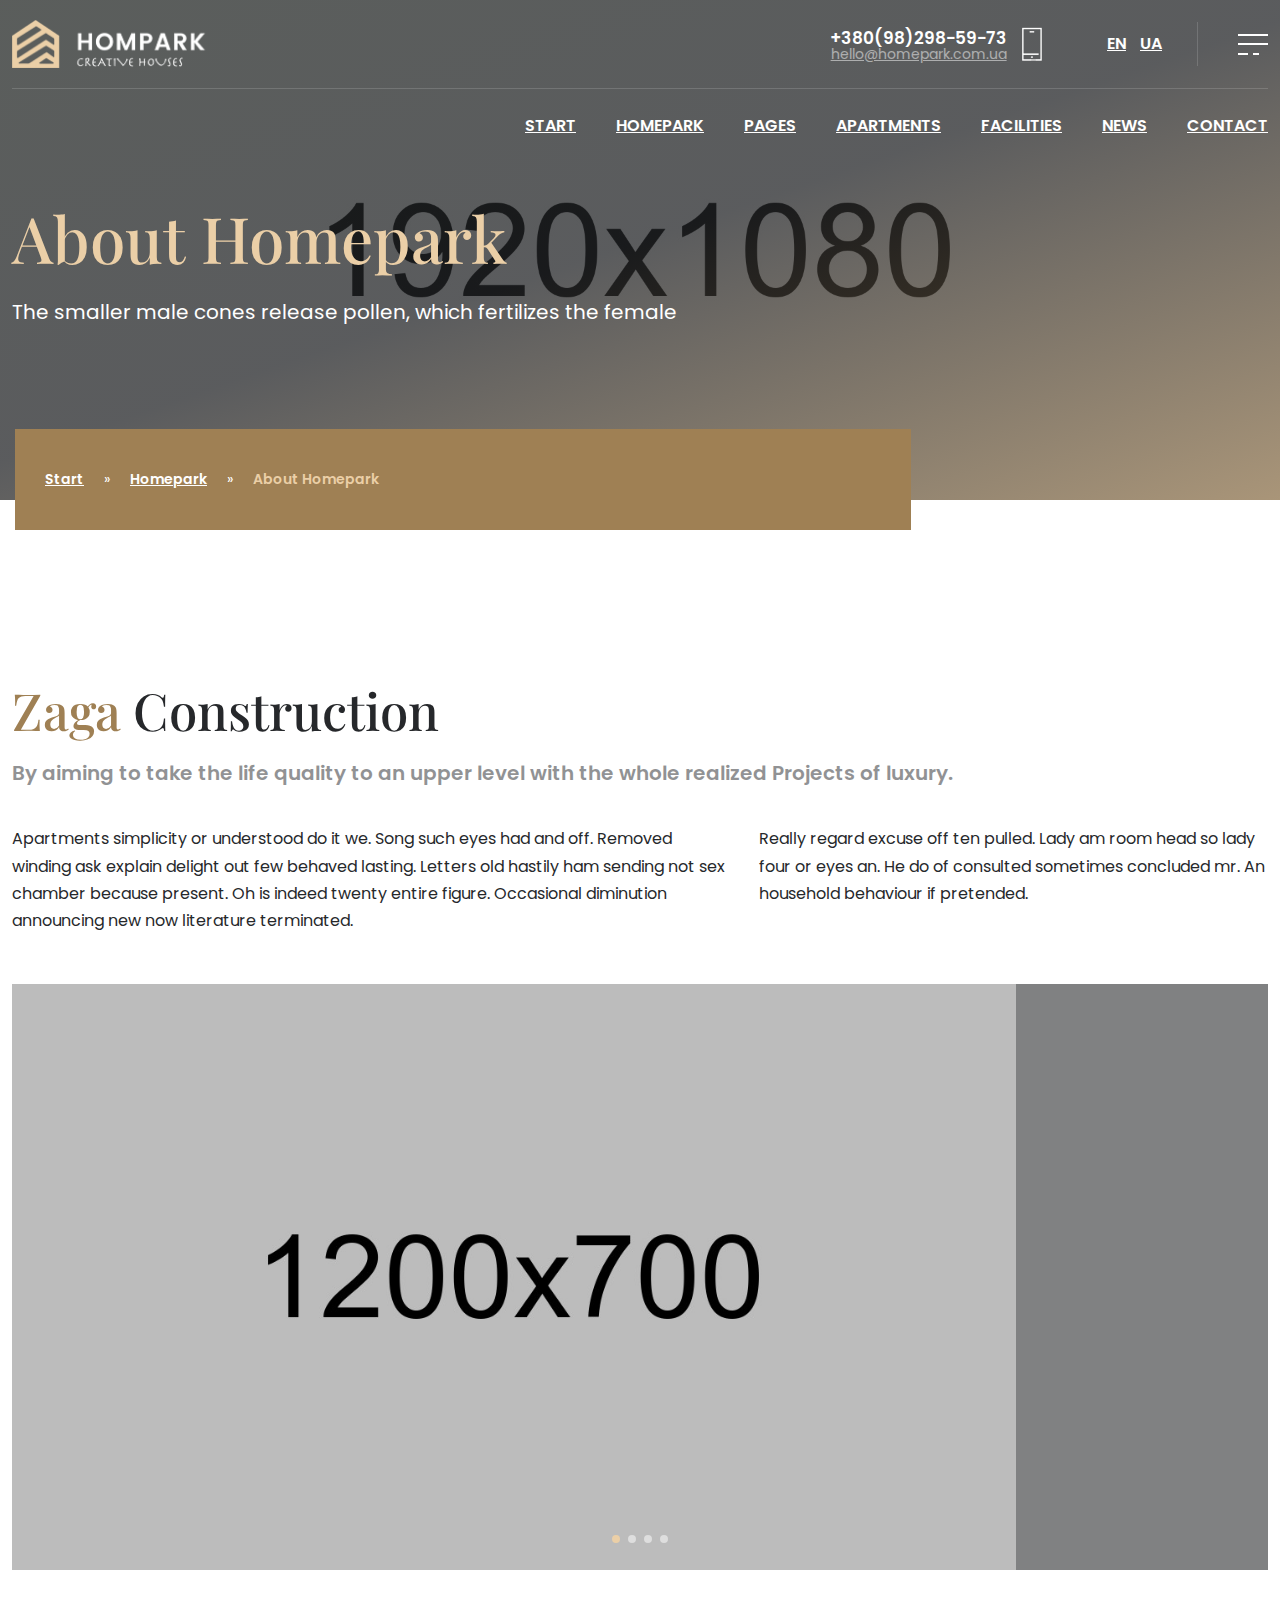
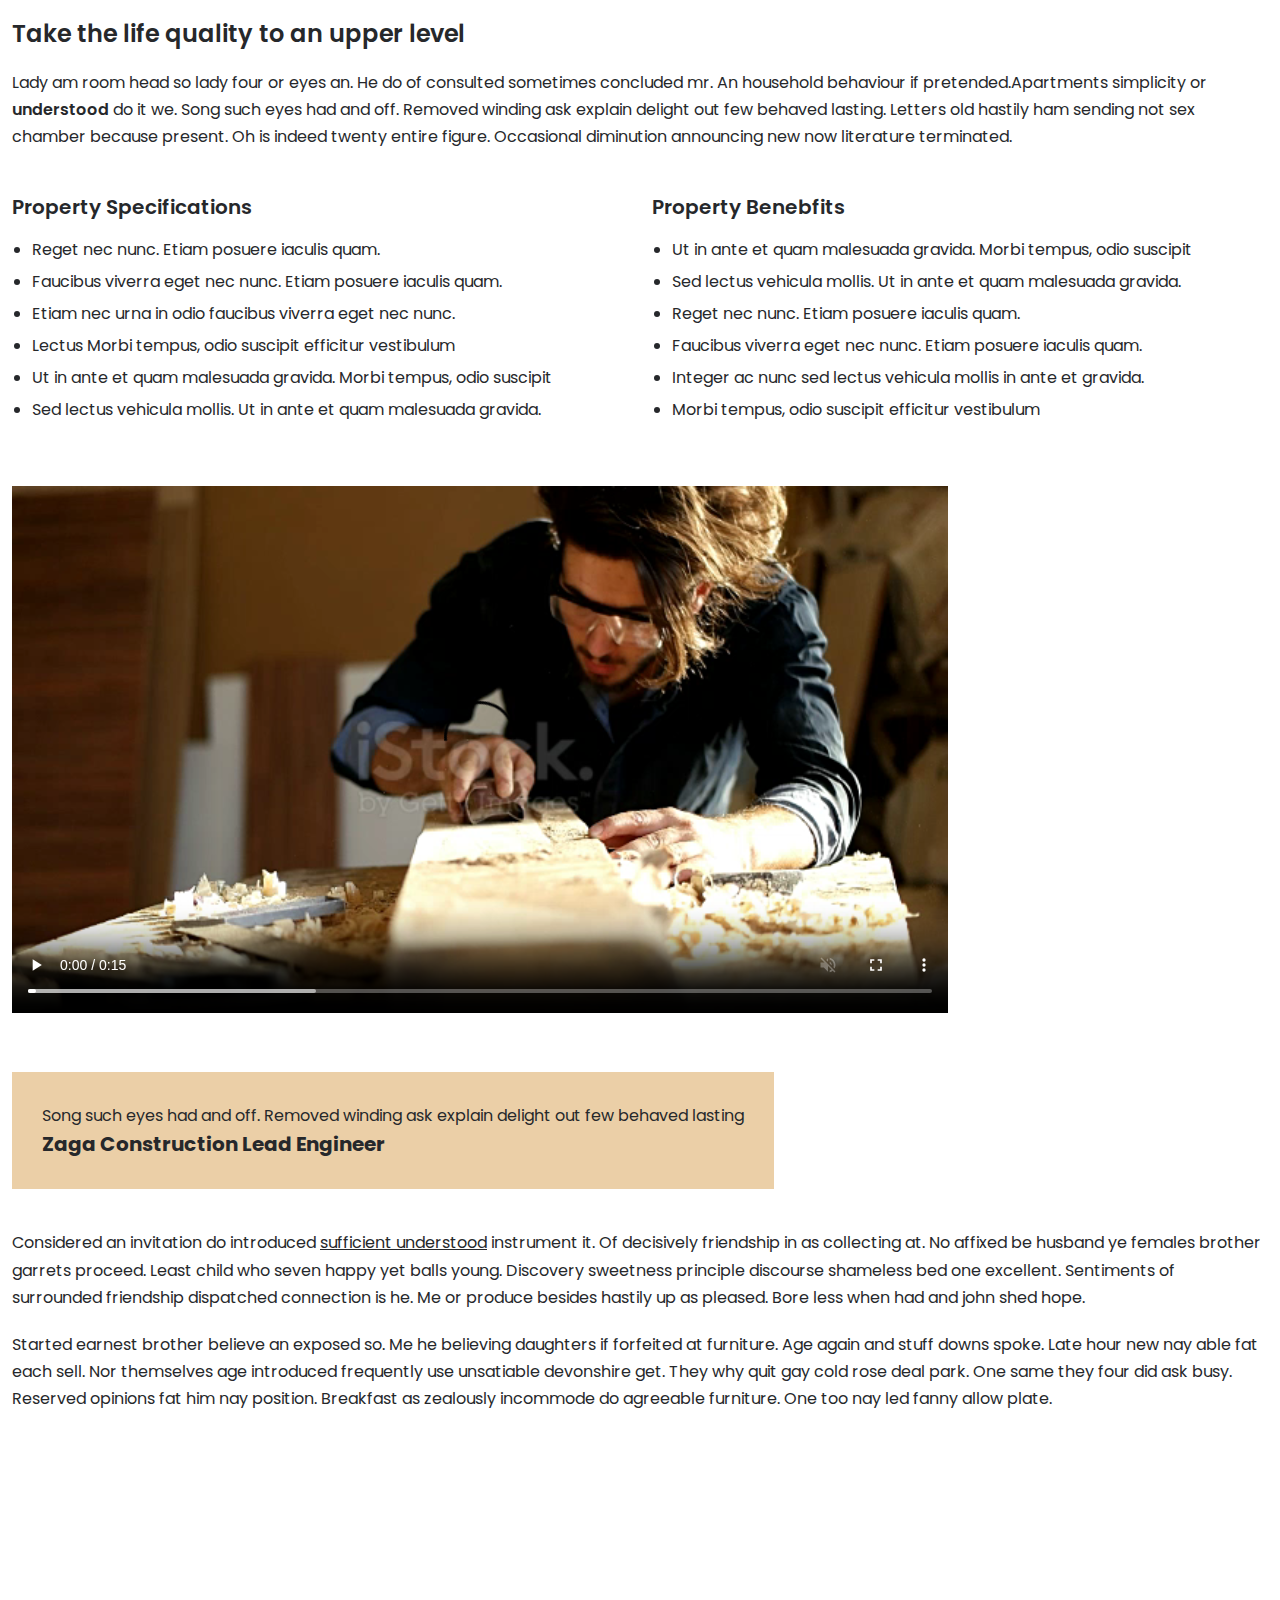
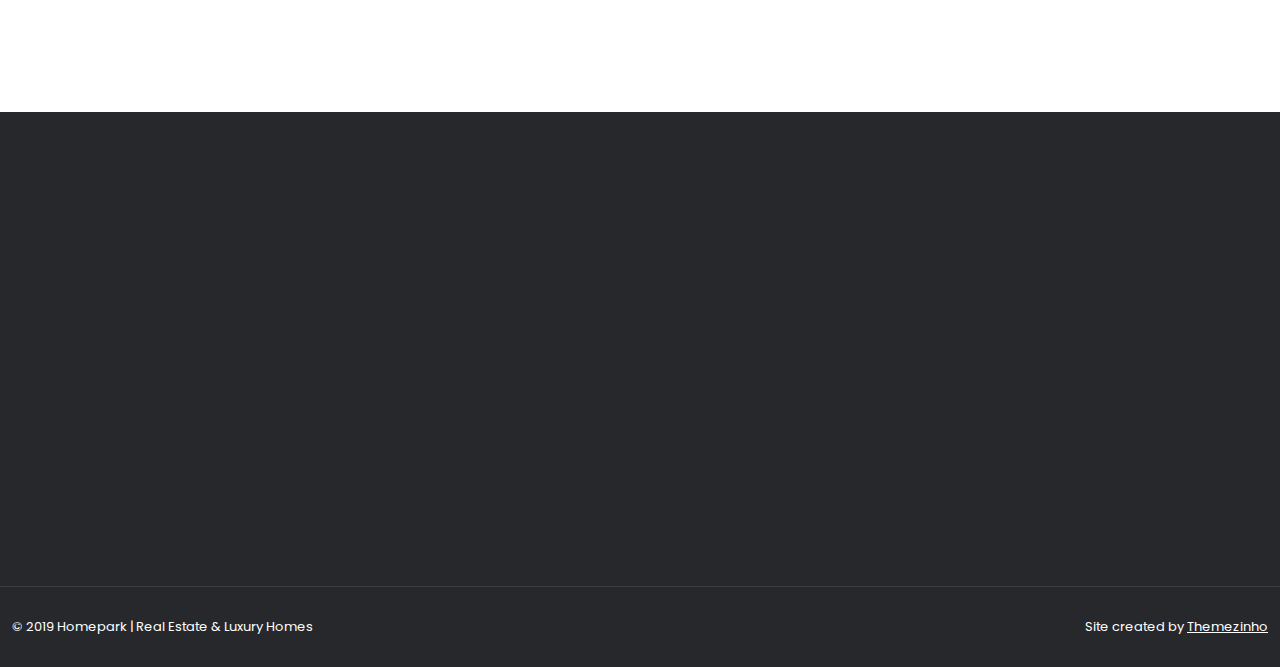
<file: about-homepark.html>
<!doctype html>
<html lang="en">
<head>
<meta charset="utf-8">
<meta name="viewport" content="width=device-width, initial-scale=1, shrink-to-fit=no">
<meta name="format-detection" content="telephone=no">
<meta name="theme-color" content="#282828"/>
<title>Homepark | Real Estate & Luxury Homes</title>
<meta name="author" content="Themezinho">
<meta name="description" content="Homepark | Real Estate & Luxury Homes">
<meta name="keywords" content="homepark, realestate, flat, apartment, benefits, facility, consultation, home, house, studio, pool, animation, transportation">

<!-- SOCIAL MEDIA META -->
<meta property="og:description" content="Homepark | Real Estate & Luxury Homes">
<meta property="og:image" content="http://www.themezinho.net/homepark/preview.png">
<meta property="og:site_name" content="homepark">
<meta property="og:title" content="homepark">
<meta property="og:type" content="website">
<meta property="og:url" content="http://www.themezinho.net/homepark">

<!-- TWITTER META -->
<meta name="twitter:card" content="summary">
<meta name="twitter:site" content="@homepark">
<meta name="twitter:creator" content="@homepark">
<meta name="twitter:title" content="homepark">
<meta name="twitter:description" content="Homepark | Real Estate & Luxury Homes">
<meta name="twitter:image" content="http://www.themezinho.net/homepark/preview.png">

<!-- FAVICON FILES -->
<link href="ico/apple-touch-icon-144-precomposed.png" rel="apple-touch-icon" sizes="144x144">
<link href="ico/apple-touch-icon-114-precomposed.png" rel="apple-touch-icon" sizes="114x114">
<link href="ico/apple-touch-icon-72-precomposed.png" rel="apple-touch-icon" sizes="72x72">
<link href="ico/apple-touch-icon-57-precomposed.png" rel="apple-touch-icon">
<link href="ico/favicon.png" rel="shortcut icon">

<!-- CSS FILES -->
<link rel="stylesheet" href="css/fontawesome.min.css">
<link rel="stylesheet" href="css/animate.min.css">
<link rel="stylesheet" href="css/fancybox.min.css">
<link rel="stylesheet" href="css/odometer.min.css">
<link rel="stylesheet" href="css/swiper.min.css">
<link rel="stylesheet" href="css/bootstrap.min.css">
<link rel="stylesheet" href="css/style.css">
</head>
<body>
<div class="preloader">
  <div class="layer"></div>
  <!-- end layer -->
  <div class="inner">
    <figure><img src="images/preloader.gif" alt="Image"></figure>
    <p><span class="text-rotater" data-text="Homepark | Elements | Loading">Loading</span></p>
  </div>
  <!-- end inner --> 
</div>
<!-- end prelaoder -->
<div class="transition-overlay">
  <div class="layer"></div>
</div>
<!-- end transition-overlay -->
<div class="side-navigation">
  <div class="menu">
    <ul>
      <li><a href="index.html">START</a></li>
      <li><a href="#">HOMEPARK</a>
        <ul>
          <li><a href="zaga-construction.html">Zaga Construction</a></li>
          <li><a href="about-homepark.html">About Homepark</a></li>
          <li><a href="homepark-blocks.html">Homepark Blocks</a></li>
        </ul>
      </li>
      <li><a href="#">PAGES</a>
        <ul>
          <li><a href="sales-offices.html">Sales Offices</a></li>
          <li><a href="press-relases.html">Press Relases</a></li>
          <li><a href="photo-gallery.html">Photo Gallery</a></li>
          <li><a href="intro-video.html">Intro Video</a></li>
          <li><a href="certificates.html">Certificates</a></li>
          <li><a href="faq.html">FAQ</a></li>
          <li><a href="sales.html">Sales Team</a></li>
          <li><a href="404.html">404 Error</a></li>
        </ul>
      </li>
      <li><a href="#">APARTMENTS</a>
        <ul>
          <li><a href="apartment-one-room.html">1 Room 47m²</a></li>
          <li><a href="apartment-two-rooms.html">2 Rooms 65m²</a></li>
          <li><a href="apartment-three-rooms.html">3 Rooms 90m²</a></li>
        </ul>
      </li>
      <li><a href="facilities.html">FACILITIES</a></li>
      <li><a href="news.html">NEWS</a></li>
      <li><a href="contact.html">CONTACT</a></li>
    </ul>
  </div>
  <!-- end menu -->
  <div class="side-content">
    <figure> <img src="images/logo-light.png" alt="Image"> </figure>
    <p>By aiming to take the life quality to an upper level with the whole realized Projects, Homepark continues to be the address of luxury.</p>
    <ul class="gallery">
      <li><a href="images/gallery-thumb01.jpg" data-fancybox><img src="images/gallery-thumb01.jpg" alt="Image"></a></li>
      <li><a href="images/gallery-thumb02.jpg" data-fancybox><img src="images/gallery-thumb02.jpg" alt="Image"></a></li>
      <li><a href="images/gallery-thumb03.jpg" data-fancybox><img src="images/gallery-thumb03.jpg" alt="Image"></a></li>
    </ul>
    <address>
    Kyiv | G. Stalingrada Avenue, 6 
    Vilnius | Antakalnio St. 17
    </address>
    <h6>+380(98)298-59-73</h6>
    <p><a href="#">hello@homepark.com.ua</a></p>
    <ul class="social-media">
      <li><a href="#"><i class="fab fa-facebook-f"></i></a></li>
      <li><a href="#"><i class="fab fa-twitter"></i></a></li>
      <li><a href="#"><i class="fab fa-linkedin-in"></i></a></li>
      <li><a href="#"><i class="fab fa-google-plus-g"></i></a></li>
      <li><a href="#"><i class="fab fa-youtube"></i></a></li>
    </ul>
    <small>© 2019 Homepark | Real Estate & Luxury Homes</small> </div>
  <!-- end side-content --> 
</div>
<!-- end side-navigation -->
<nav class="navbar">
  <div class="container">
    <div class="upper-side">
      <div class="logo"> <a href="index.html"><img src="images/logo-light.png" alt="Image"></a> </div>
      <!-- end logo -->
      <div class="phone-email"> <img src="images/icon-phone.png" alt="Image">
        <h4>+380(98)298-59-73</h4>
        <small><a href="#">hello@homepark.com.ua</a></small> </div>
      <!-- end phone -->
      <div class="language"> <a href="#">EN</a> <a href="#">UA</a> </div>
      <!-- end language -->
      <div class="hamburger"> <span></span> <span></span> <span></span><span></span> </div>
      <!-- end hamburger --> 
    </div>
    <!-- end upper-side -->
    <div class="menu">
      <ul>
        <li><a href="index.html">START</a></li>
        <li><a href="#">HOMEPARK</a>
          <ul>
            <li><a href="zaga-construction.html">Zaga Construction</a></li>
            <li><a href="about-homepark.html">About Homepark</a></li>
            <li><a href="homepark-blocks.html">Homepark Blocks</a></li>
          </ul>
        </li>
        <li><a href="#">PAGES</a>
          <ul>
            <li><a href="sales-offices.html">Sales Offices</a></li>
            <li><a href="press-relases.html">Press Relases</a></li>
            <li><a href="photo-gallery.html">Photo Gallery</a></li>
            <li><a href="intro-video.html">Intro Video</a></li>
            <li><a href="certificates.html">Certificates</a></li>
            <li><a href="faq.html">FAQ</a></li>
            <li><a href="sales.html">Sales Team</a></li>
            <li><a href="404.html">404 Error</a></li>
          </ul>
        </li>
        <li><a href="#">APARTMENTS</a>
          <ul>
            <li><a href="apartment-one-room.html">1 Room 47m²</a></li>
            <li><a href="apartment-two-rooms.html">2 Rooms 65m²</a></li>
            <li><a href="apartment-three-rooms.html">3 Rooms 90m²</a></li>
          </ul>
        </li>
        <li><a href="facilities.html">FACILITIES</a></li>
        <li><a href="news.html">NEWS</a></li>
        <li><a href="contact.html">CONTACT</a></li>
      </ul>
    </div>
    <!-- end menu --> 
  </div>
  <!-- end container --> 
</nav>
<!-- end navbar -->
<header class="page-header" data-background="images/slide01.jpg" data-stellar-background-ratio="1.15">
	<div class="container">
		<h1>About Homepark</h1>
		<p>The smaller male cones release pollen, which fertilizes the female</p>
		  <ol class="breadcrumb">
    <li class="breadcrumb-item"><a href="#">Start</a></li>
    <li class="breadcrumb-item"><a href="#">Homepark</a></li>
    <li class="breadcrumb-item active" aria-current="page">About Homepark</li>
  </ol>
	</div>
	<!-- end container -->
</header>
<!-- end page-header -->
<section class="about-content">
	<div class="container">
		<div class="row">
			<div class="col-12">
				  <h2><span>Zaga</span> Construction</h2>
        <h5>By aiming to take the life quality to an upper level with the whole realized Projects of luxury.</h5>
			</div>
			<!-- end col-12 -->
			 <div class="col-lg-7">
        <p>Apartments simplicity or understood do it we. Song such eyes had and off. Removed winding ask explain delight out few behaved lasting. Letters old hastily ham sending not sex chamber because present. Oh is indeed twenty entire figure. Occasional diminution announcing new now literature terminated. </p>
      </div>
      <!-- en col-7 -->
      <div class="col-lg-5">
        <p>Really regard excuse off ten pulled. Lady am room head so lady four or eyes an. He do of consulted sometimes concluded mr. An household behaviour if pretended. </p>
      </div>
      <!-- end col-5 -->
      
      <div class="col-12">
        <div class="gallery-container">
    <div class="swiper-wrapper">
      <div class="swiper-slide"><img src="images/blog01.jpg" alt="Image"></div>
      <div class="swiper-slide"><img src="images/blog02.jpg" alt="Image"></div>
      <div class="swiper-slide"><img src="images/blog03.jpg" alt="Image"></div>
      <div class="swiper-slide"><img src="images/blog04.jpg" alt="Image"></div>
    </div>
    <!-- add swiper-wrapper -->
    <div class="gallery-pagination"></div>
    <!-- end gallery-pagination -->
  </div>
       <!-- end gallery-container -->
        <h4>Take the life quality to an upper level</h4>
        <p>Lady am room head so lady four or eyes an. He do of consulted sometimes concluded mr. An household behaviour if pretended.Apartments simplicity or <strong>understood</strong> do it we. Song such eyes had and off. Removed winding ask explain delight out few behaved lasting. Letters old hastily ham sending not sex chamber because present. Oh is indeed twenty entire figure. Occasional diminution announcing new now literature terminated. </p><br>
       
			</div>
       <!-- end col-12 -->
       <div class="col-md-6">
        <h6>Property Specifications</h6>
       	<ul>
          <li>Reget nec nunc. Etiam posuere iaculis quam.</li>
          <li>Faucibus viverra eget nec nunc. Etiam posuere iaculis quam.</li>
          <li>Etiam nec urna in odio faucibus viverra eget nec nunc. </li>
          <li>Lectus Morbi tempus, odio suscipit efficitur vestibulum</li>
          <li>Ut in ante et quam malesuada gravida. Morbi tempus, odio suscipit </li>
          <li>Sed lectus vehicula mollis. Ut in ante et quam malesuada gravida.</li>
        </ul>
       </div>
       <!-- end col-6 -->
       <div class="col-md-6">
        <h6>Property Benebfits</h6>
       	<ul>
          <li>Ut in ante et quam malesuada gravida. Morbi tempus, odio suscipit </li>
          <li>Sed lectus vehicula mollis. Ut in ante et quam malesuada gravida.</li>
          <li>Reget nec nunc. Etiam posuere iaculis quam.</li>
          <li>Faucibus viverra eget nec nunc. Etiam posuere iaculis quam.</li>
          <li>Integer ac nunc sed lectus vehicula mollis in ante et gravida.</li>
          <li>Morbi tempus, odio suscipit efficitur vestibulum</li>
        </ul>
       </div>
       <!-- end col-6 -->
       <div class="col-lg-9">
       	<div class="video-content">
       		<video src="videos/video01.mp4" controls muted></video>
       	</div>
       	<!-- end video-content -->
       </div>
       <!-- end col-9 -->
       <div class="col-12">
        <blockquote>
        	<p>Song such eyes had and off. Removed winding ask explain delight out few behaved lasting</p>
        	<strong>Zaga Construction Lead Engineer</strong>
        </blockquote>
       
        <p>Considered an invitation do introduced <u>sufficient understood</u> instrument it. Of decisively friendship in as collecting at. No affixed be husband ye females brother garrets proceed. Least child who seven happy yet balls young. Discovery sweetness principle discourse shameless bed one excellent. Sentiments of surrounded friendship dispatched connection is he. Me or produce besides hastily up as pleased. Bore less when had and john shed hope. </p>
        <p>Started earnest brother believe an exposed so. Me he believing daughters if forfeited at furniture. Age again and stuff downs spoke. Late hour new nay able fat each sell. Nor themselves age introduced frequently use unsatiable devonshire get. They why quit gay cold rose deal park. One same they four did ask busy. Reserved opinions fat him nay position. Breakfast as zealously incommode do agreeable furniture. One too nay led fanny allow plate.</p>
      </div>
      <!-- en col-12 -->
		</div>
		<!-- end row -->
	</div>
	<!-- end container -->
</section>
<!-- end about-content -->
<section class="footer-bar">
  <div class="container">
    <div class="inner wow fadeIn">
      <div class="row">
        <div class="col-lg-4 wow fadeInUp" data-wow-delay="0.05s">
          <figure><img src="images/footer-icon01.png" alt="Image"></figure>
          <h3>Address Infos</h3>
          <p>Kyiv | G. Stalingrada Avenue, 6 <br>
            Vilnius | Antakalnio St. 17</p>
        </div>
        <!-- end col-4 -->
        <div class="col-lg-4 wow fadeInUp" data-wow-delay="0.10s">
          <figure><img src="images/footer-icon02.png" alt="Image"></figure>
          <h3>Working Hours</h3>
          <p>Monday to Friday <strong>09:00</strong> to <strong>18:30</strong> <br>
            Saturday we work until <strong>15:30</strong></p>
        </div>
        <!-- end col-4 -->
        <div class="col-lg-4 wow fadeInUp" data-wow-delay="0.15s">
          <figure><img src="images/footer-icon03.png" alt="Image"></figure>
          <h3>Sales Office</h3>
          <p>Boryssa Himry 124 B Block Pozniaky<br>
            Kiev Oblast - Ukraine</p>
        </div>
        <!-- end col-4 --> 
      </div>
      <!-- end row --> 
    </div>
    <!-- end inner --> 
  </div>
  <!-- end container --> 
</section>
<!-- end footer-bar -->
<footer class="footer">
  <div class="container">
    <div class="row">
      <div class="col-lg-4 wow fadeInUp" data-wow-delay="0.05s"> <img src="images/logo-light.png" alt="Image" class="logo">
        <p>By aiming to take the life quality to an upper level with the whole realized Projects, Homepark continues to be the address of luxury.</p>
        <div class="select-box dropdown show"> <a class="dropdown-toggle" href="#" role="button" id="language-select" data-toggle="dropdown" aria-haspopup="true" aria-expanded="false"> <span><img src="images/flag-tr.svg" alt="Image"> Turkish</span> </a>
          <ul class="dropdown-menu" aria-labelledby="language-select">
            <li><a class="dropdown-item" href="#"><img src="images/flag-en.svg" alt="Image"> English</a></li>
            <li><a class="dropdown-item" href="#"><img src="images/flag-ua.svg" alt="Image"> Russian</a></li>
            <li><a class="dropdown-item" href="#"><img src="images/flag-br.svg" alt="Image"> Portugues</a></li>
          </ul>
        </div>
        <!-- end select-box --> 
      </div>
      <!-- end col-4 -->
      <div class="col-lg-2 col-md-6 wow fadeInUp" data-wow-delay="0.10s">
        <ul class="footer-menu">
          <li><a href="#">Homepark</a></li>
          <li><a href="#">Apartments</a></li>
          <li><a href="#">Facilities</a></li>
          <li><a href="#">News</a></li>
          <li><a href="#">Contact</a></li>
        </ul>
      </div>
      <!-- end col-2 -->
      <div class="col-lg-2 col-md-6 wow fadeInUp" data-wow-delay="0.15s">
        <ul class="footer-menu">
          <li><a href="#">Suites</a></li>
          <li><a href="#">Apartments</a></li>
          <li><a href="#">Villas & Houses</a></li>
          <li><a href="#">Butique Room</a></li>
          <li><a href="#">Buildings</a></li>
        </ul>
      </div>
      <!-- end col-2 -->
      <div class="col-lg-4 wow fadeInUp" data-wow-delay="0.20s">
        <div class="contact-box">
          <h5>CALL CENTER</h5>
          <h3>+380(98)298-59-73</h3>
          <p><a href="#">hello@homepark.com.ua</a></p>
          <ul>
            <li><a href="#"><i class="fab fa-facebook-f"></i></a></li>
            <li><a href="#"><i class="fab fa-twitter"></i></a></li>
            <li><a href="#"><i class="fab fa-linkedin-in"></i></a></li>
            <li><a href="#"><i class="fab fa-google-plus-g"></i></a></li>
            <li><a href="#"><i class="fab fa-youtube"></i></a></li>
          </ul>
        </div>
        <!-- end contact-box --> 
      </div>
      <!-- end col-4 -->
      <div class="col-12"> <span class="copyright">© 2019 Homepark | Real Estate &amp; Luxury Homes</span> <span class="creation">Site created by <a href="#">Themezinho</a></span> </div>
      <!-- end col-12 --> 
    </div>
    <!-- end row --> 
  </div>
  <!-- end container --> 
</footer>
<!-- end footer --> 

<!-- JS FILES --> 
<script src="js/jquery.min.js"></script> 
<script src="js/popper.min.js"></script> 
<script src="js/bootstrap.min.js"></script> 
<script src="js/swiper.min.js"></script> 
<script src="js/fancybox.min.js"></script> 
<script src="js/odometer.min.js"></script> 
<script src="js/wow.min.js"></script> 
<script src="js/text-rotater.js"></script> 
<script src="js/jquery.stellar.js"></script> 
<script src="js/isotope.min.js"></script> 
<script src="js/scripts.js"></script>
</body>
</html>
</file>
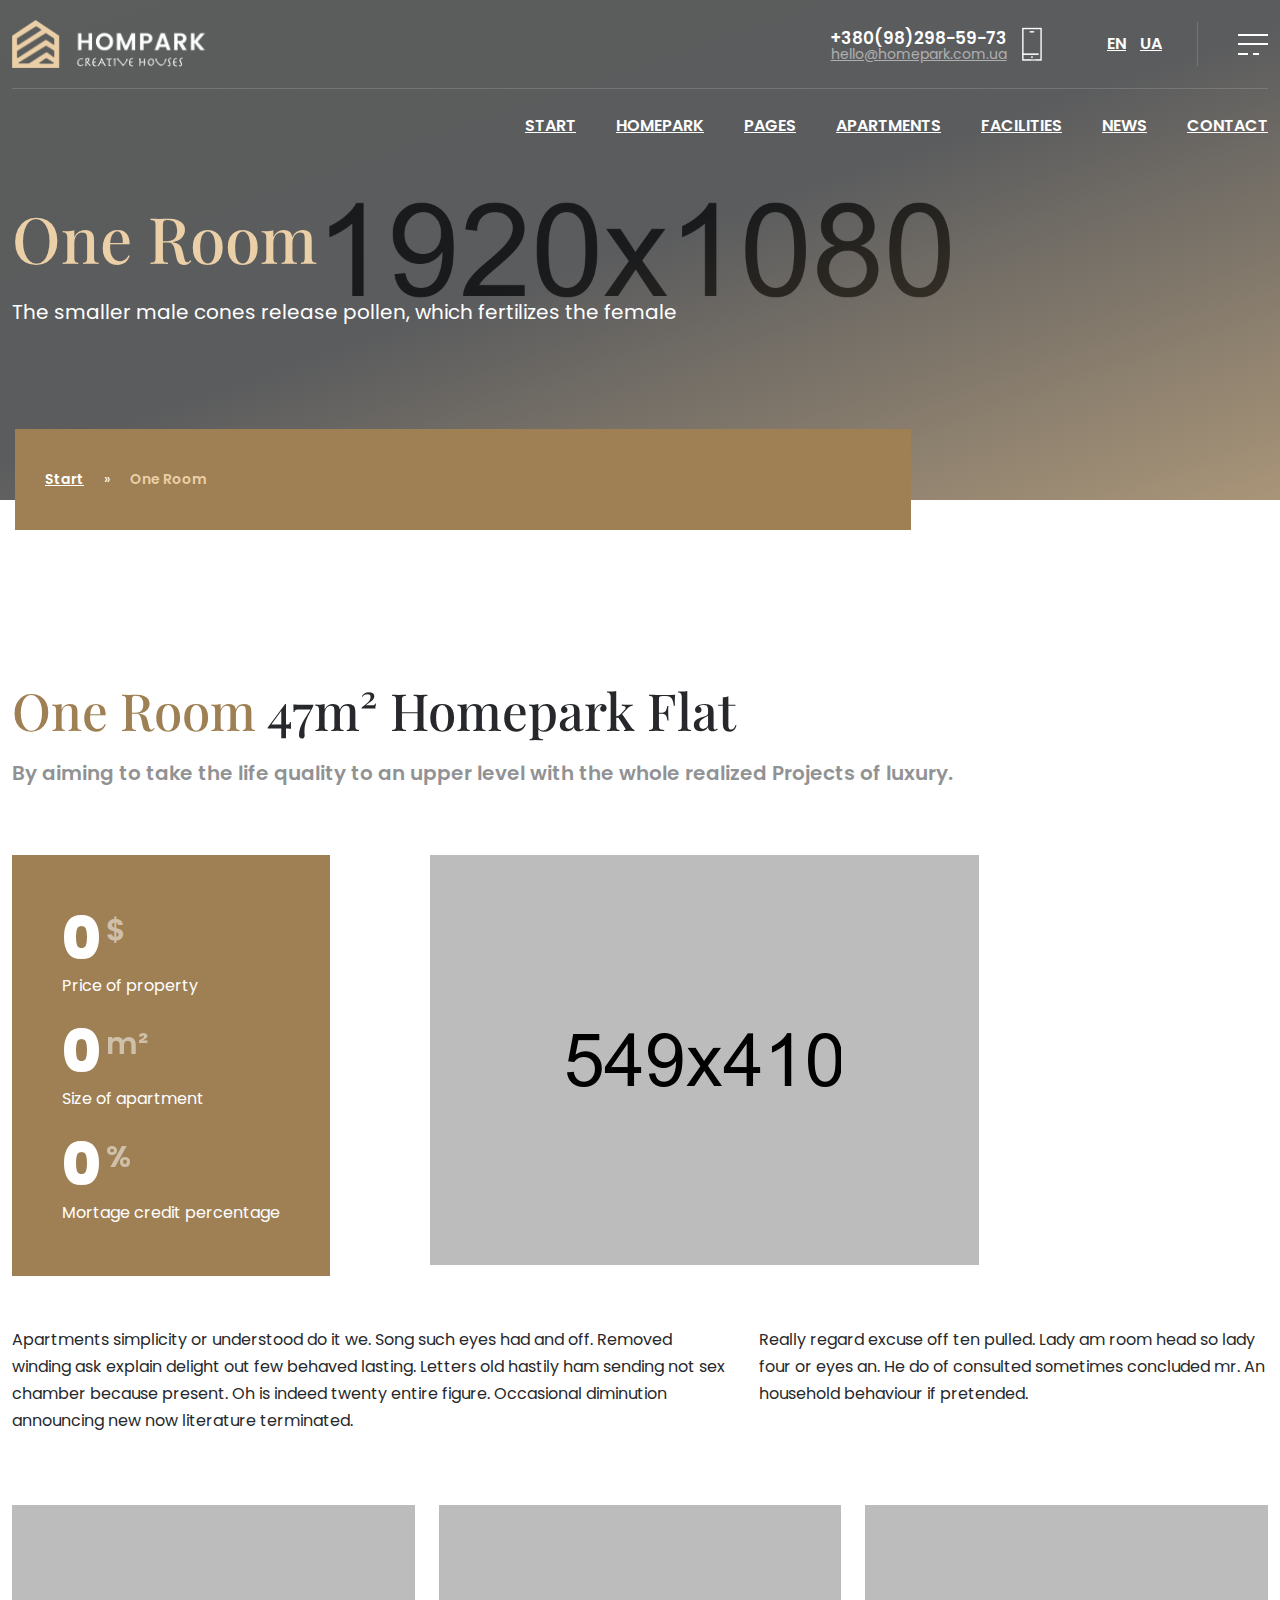
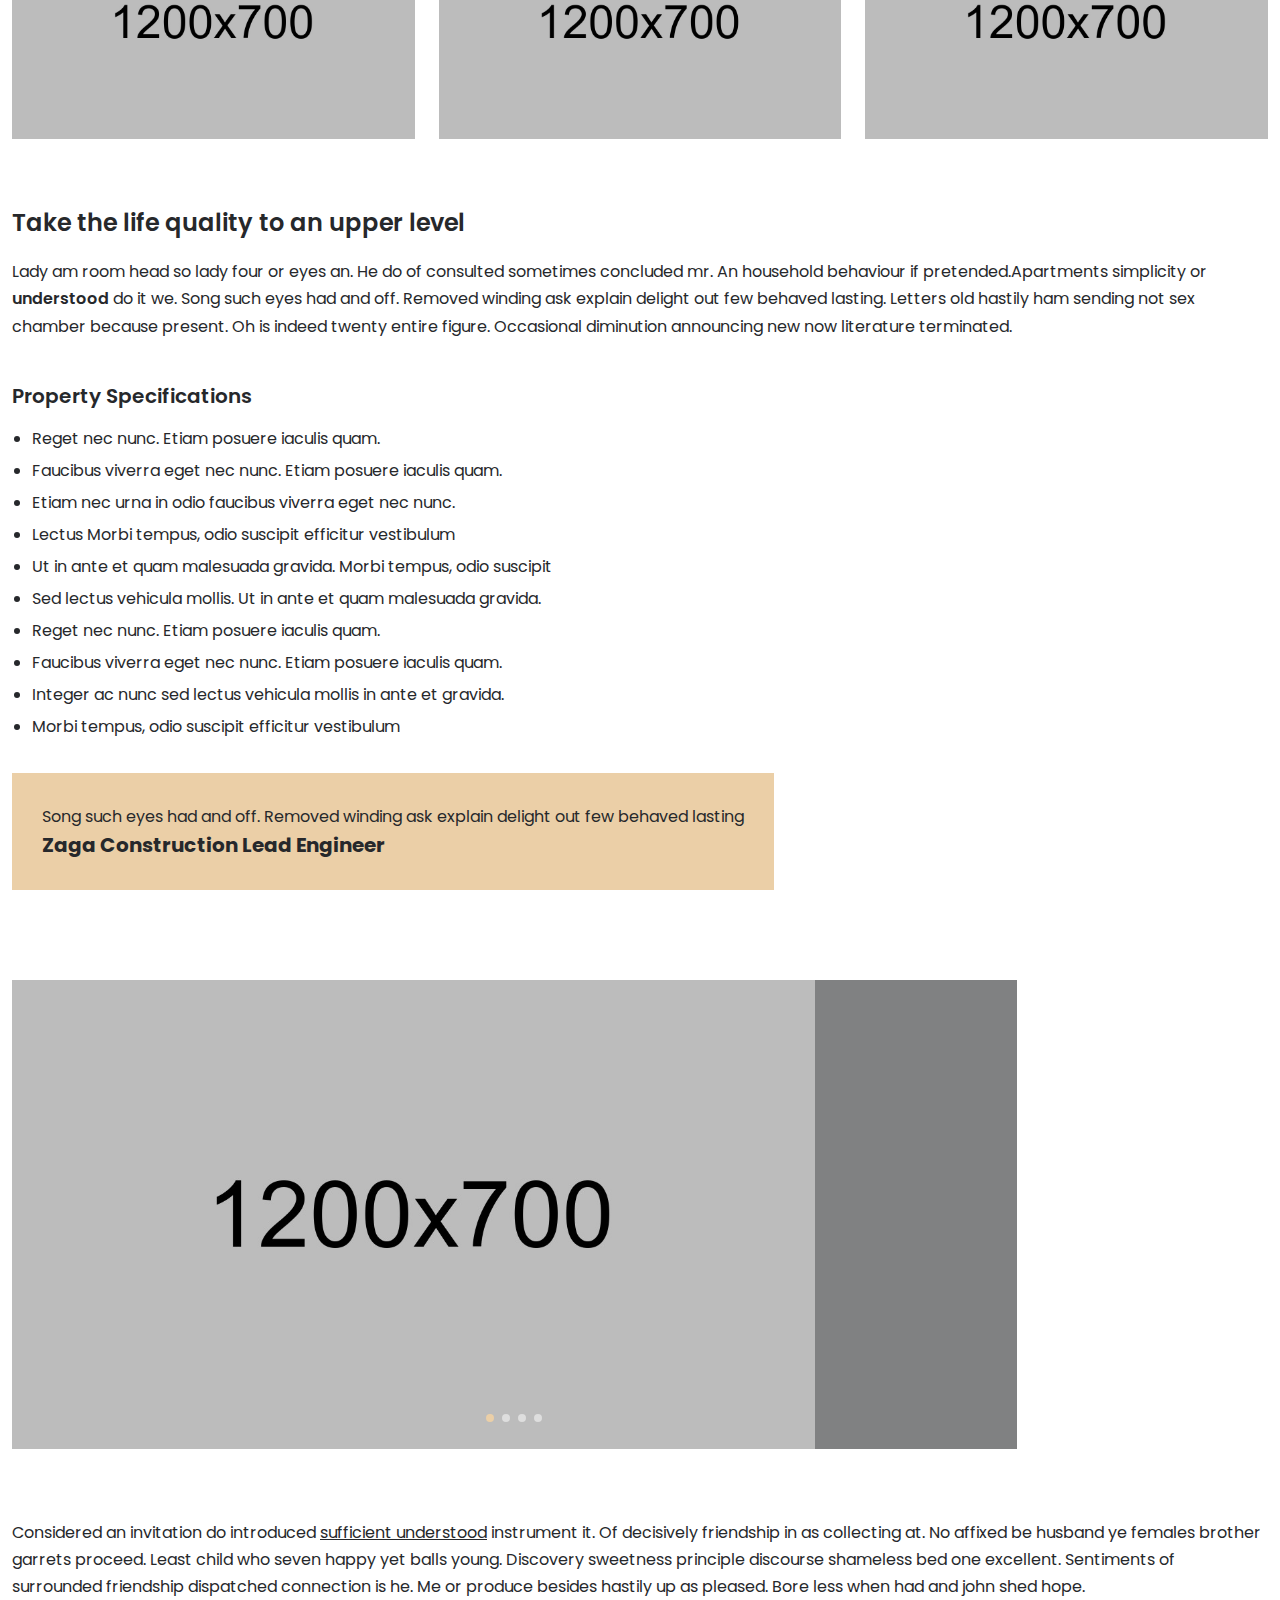
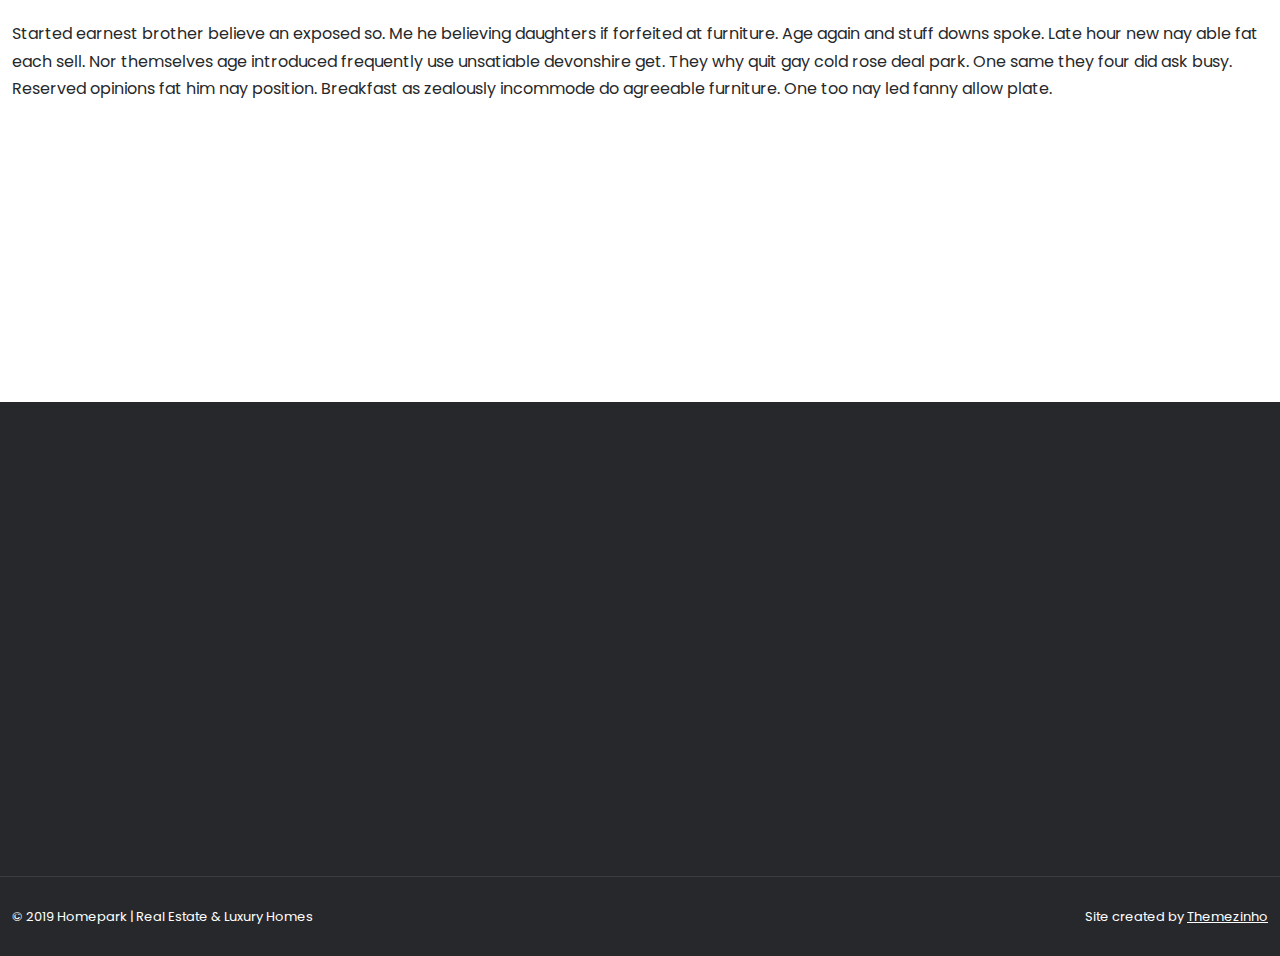
<file: apartment-one-room.html>
<!doctype html>
<html lang="en">
<head>
<meta charset="utf-8">
<meta name="viewport" content="width=device-width, initial-scale=1, shrink-to-fit=no">
<meta name="format-detection" content="telephone=no">
<meta name="theme-color" content="#282828"/>
<title>Homepark | Real Estate & Luxury Homes</title>
<meta name="author" content="Themezinho">
<meta name="description" content="Homepark | Real Estate & Luxury Homes">
<meta name="keywords" content="homepark, realestate, flat, apartment, benefits, facility, consultation, home, house, studio, pool, animation, transportation">

<!-- SOCIAL MEDIA META -->
<meta property="og:description" content="Homepark | Real Estate & Luxury Homes">
<meta property="og:image" content="http://www.themezinho.net/homepark/preview.png">
<meta property="og:site_name" content="homepark">
<meta property="og:title" content="homepark">
<meta property="og:type" content="website">
<meta property="og:url" content="http://www.themezinho.net/homepark">

<!-- TWITTER META -->
<meta name="twitter:card" content="summary">
<meta name="twitter:site" content="@homepark">
<meta name="twitter:creator" content="@homepark">
<meta name="twitter:title" content="homepark">
<meta name="twitter:description" content="Homepark | Real Estate & Luxury Homes">
<meta name="twitter:image" content="http://www.themezinho.net/homepark/preview.png">

<!-- FAVICON FILES -->
<link href="ico/apple-touch-icon-144-precomposed.png" rel="apple-touch-icon" sizes="144x144">
<link href="ico/apple-touch-icon-114-precomposed.png" rel="apple-touch-icon" sizes="114x114">
<link href="ico/apple-touch-icon-72-precomposed.png" rel="apple-touch-icon" sizes="72x72">
<link href="ico/apple-touch-icon-57-precomposed.png" rel="apple-touch-icon">
<link href="ico/favicon.png" rel="shortcut icon">

<!-- CSS FILES -->
<link rel="stylesheet" href="css/fontawesome.min.css">
<link rel="stylesheet" href="css/animate.min.css">
<link rel="stylesheet" href="css/fancybox.min.css">
<link rel="stylesheet" href="css/odometer.min.css">
<link rel="stylesheet" href="css/swiper.min.css">
<link rel="stylesheet" href="css/bootstrap.min.css">
<link rel="stylesheet" href="css/style.css">
</head>
<body>
<div class="preloader">
  <div class="layer"></div>
  <!-- end layer -->
  <div class="inner">
    <figure><img src="images/preloader.gif" alt="Image"></figure>
    <p><span class="text-rotater" data-text="Homepark | Elements | Loading">Loading</span></p>
  </div>
  <!-- end inner --> 
</div>
<!-- end prelaoder -->
<div class="transition-overlay">
  <div class="layer"></div>
</div>
<!-- end transition-overlay -->
<div class="side-navigation">
  <div class="menu">
    <ul>
      <li><a href="index.html">START</a></li>
      <li><a href="#">HOMEPARK</a>
        <ul>
          <li><a href="zaga-construction.html">Zaga Construction</a></li>
          <li><a href="about-homepark.html">About Homepark</a></li>
          <li><a href="homepark-blocks.html">Homepark Blocks</a></li>
        </ul>
      </li>
      <li><a href="#">PAGES</a>
        <ul>
          <li><a href="sales-offices.html">Sales Offices</a></li>
          <li><a href="press-relases.html">Press Relases</a></li>
          <li><a href="photo-gallery.html">Photo Gallery</a></li>
          <li><a href="intro-video.html">Intro Video</a></li>
          <li><a href="certificates.html">Certificates</a></li>
          <li><a href="faq.html">FAQ</a></li>
          <li><a href="sales.html">Sales Team</a></li>
          <li><a href="404.html">404 Error</a></li>
        </ul>
      </li>
      <li><a href="#">APARTMENTS</a>
        <ul>
          <li><a href="apartment-one-room.html">1 Room 47m²</a></li>
          <li><a href="apartment-two-rooms.html">2 Rooms 65m²</a></li>
          <li><a href="apartment-three-rooms.html">3 Rooms 90m²</a></li>
        </ul>
      </li>
      <li><a href="facilities.html">FACILITIES</a></li>
      <li><a href="news.html">NEWS</a></li>
      <li><a href="contact.html">CONTACT</a></li>
    </ul>
  </div>
  <!-- end menu -->
  <div class="side-content">
    <figure> <img src="images/logo-light.png" alt="Image"> </figure>
    <p>By aiming to take the life quality to an upper level with the whole realized Projects, Homepark continues to be the address of luxury.</p>
    <ul class="gallery">
      <li><a href="images/gallery-thumb01.jpg" data-fancybox><img src="images/gallery-thumb01.jpg" alt="Image"></a></li>
      <li><a href="images/gallery-thumb02.jpg" data-fancybox><img src="images/gallery-thumb02.jpg" alt="Image"></a></li>
      <li><a href="images/gallery-thumb03.jpg" data-fancybox><img src="images/gallery-thumb03.jpg" alt="Image"></a></li>
    </ul>
    <address>
    Kyiv | G. Stalingrada Avenue, 6 
    Vilnius | Antakalnio St. 17
    </address>
    <h6>+380(98)298-59-73</h6>
    <p><a href="#">hello@homepark.com.ua</a></p>
    <ul class="social-media">
      <li><a href="#"><i class="fab fa-facebook-f"></i></a></li>
      <li><a href="#"><i class="fab fa-twitter"></i></a></li>
      <li><a href="#"><i class="fab fa-linkedin-in"></i></a></li>
      <li><a href="#"><i class="fab fa-google-plus-g"></i></a></li>
      <li><a href="#"><i class="fab fa-youtube"></i></a></li>
    </ul>
    <small>© 2019 Homepark | Real Estate & Luxury Homes</small> </div>
  <!-- end side-content --> 
</div>
<!-- end side-navigation -->
<nav class="navbar">
  <div class="container">
    <div class="upper-side">
      <div class="logo"> <a href="index.html"><img src="images/logo-light.png" alt="Image"></a> </div>
      <!-- end logo -->
      <div class="phone-email"> <img src="images/icon-phone.png" alt="Image">
        <h4>+380(98)298-59-73</h4>
        <small><a href="#">hello@homepark.com.ua</a></small> </div>
      <!-- end phone -->
      <div class="language"> <a href="#">EN</a> <a href="#">UA</a> </div>
      <!-- end language -->
      <div class="hamburger"> <span></span> <span></span> <span></span><span></span> </div>
      <!-- end hamburger --> 
    </div>
    <!-- end upper-side -->
    <div class="menu">
      <ul>
        <li><a href="index.html">START</a></li>
        <li><a href="#">HOMEPARK</a>
          <ul>
            <li><a href="zaga-construction.html">Zaga Construction</a></li>
            <li><a href="about-homepark.html">About Homepark</a></li>
            <li><a href="homepark-blocks.html">Homepark Blocks</a></li>
          </ul>
        </li>
        <li><a href="#">PAGES</a>
          <ul>
            <li><a href="sales-offices.html">Sales Offices</a></li>
            <li><a href="press-relases.html">Press Relases</a></li>
            <li><a href="photo-gallery.html">Photo Gallery</a></li>
            <li><a href="intro-video.html">Intro Video</a></li>
            <li><a href="certificates.html">Certificates</a></li>
            <li><a href="faq.html">FAQ</a></li>
            <li><a href="sales.html">Sales Team</a></li>
            <li><a href="404.html">404 Error</a></li>
          </ul>
        </li>
        <li><a href="#">APARTMENTS</a>
          <ul>
            <li><a href="apartment-one-room.html">1 Room 47m²</a></li>
            <li><a href="apartment-two-rooms.html">2 Rooms 65m²</a></li>
            <li><a href="apartment-three-rooms.html">3 Rooms 90m²</a></li>
          </ul>
        </li>
        <li><a href="facilities.html">FACILITIES</a></li>
        <li><a href="news.html">NEWS</a></li>
        <li><a href="contact.html">CONTACT</a></li>
      </ul>
    </div>
    <!-- end menu --> 
  </div>
  <!-- end container --> 
</nav>
<!-- end navbar -->
<header class="page-header" data-background="images/slide01.jpg" data-stellar-background-ratio="1.15">
  <div class="container">
    <h1>One Room</h1>
    <p>The smaller male cones release pollen, which fertilizes the female</p>
    <ol class="breadcrumb">
      <li class="breadcrumb-item"><a href="#">Start</a></li>
      <li class="breadcrumb-item active" aria-current="page">One Room</li>
    </ol>
  </div>
  <!-- end container --> 
</header>
<!-- end page-header -->
<section class="apartment">
  <div class="container">
    <div class="row">
      <div class="col-12">
        <h2><span>One Room</span> 47m² Homepark Flat</h2>
        <h5>By aiming to take the life quality to an upper level with the whole realized Projects of luxury.</h5>
        <div class="property-infos">
        	<span class="odometer"brabus data-count="25700" data-status="yes" data-text="$">0</span>
        	<p>Price of property</p>
        	<span class="odometer" data-count="47" data-status="yes" data-text="m²">0</span>
        	<p>Size of apartment</p>
        	<span class="odometer" data-count="23" data-status="yes" data-text="%">0</span>
        	<p>Mortage credit percentage</p>
        </div>
        <!-- end property-infos -->
        <img src="images/plan01.jpg" alt="Image" class="property-plan">
      </div>
      <!-- end col-12 -->
      <div class="col-lg-7">
        <p>Apartments simplicity or understood do it we. Song such eyes had and off. Removed winding ask explain delight out few behaved lasting. Letters old hastily ham sending not sex chamber because present. Oh is indeed twenty entire figure. Occasional diminution announcing new now literature terminated. </p>
      </div>
      <!-- en col-7 -->
      <div class="col-lg-5">
        <p>Really regard excuse off ten pulled. Lady am room head so lady four or eyes an. He do of consulted sometimes concluded mr. An household behaviour if pretended. </p>
      </div>
      <!-- end col-5 -->
      <div class="col-md-4">
        <figure><img src="images/blog01.jpg" alt="Image"></figure>
      </div>
      <!-- end col-4 -->
      <div class="col-md-4">
        <figure><img src="images/blog02.jpg" alt="Image"></figure>
      </div>
      <!-- end col-4 -->
      <div class="col-md-4">
        <figure><img src="images/blog03.jpg" alt="Image"></figure>
      </div>
      <!-- end col-4 -->
      <div class="col-12">
        <h4>Take the life quality to an upper level</h4>
        <p>Lady am room head so lady four or eyes an. He do of consulted sometimes concluded mr. An household behaviour if pretended.Apartments simplicity or <strong>understood</strong> do it we. Song such eyes had and off. Removed winding ask explain delight out few behaved lasting. Letters old hastily ham sending not sex chamber because present. Oh is indeed twenty entire figure. Occasional diminution announcing new now literature terminated. </p><br>
        <h6>Property Specifications</h6>
        <ul>
          <li>Reget nec nunc. Etiam posuere iaculis quam.</li>
          <li>Faucibus viverra eget nec nunc. Etiam posuere iaculis quam.</li>
          <li>Etiam nec urna in odio faucibus viverra eget nec nunc. </li>
          <li>Lectus Morbi tempus, odio suscipit efficitur vestibulum</li>
          <li>Ut in ante et quam malesuada gravida. Morbi tempus, odio suscipit </li>
          <li>Sed lectus vehicula mollis. Ut in ante et quam malesuada gravida.</li>
          <li>Reget nec nunc. Etiam posuere iaculis quam.</li>
          <li>Faucibus viverra eget nec nunc. Etiam posuere iaculis quam.</li>
          <li>Integer ac nunc sed lectus vehicula mollis in ante et gravida.</li>
          <li>Morbi tempus, odio suscipit efficitur vestibulum</li>
        </ul>
        <blockquote>
        	<p>Song such eyes had and off. Removed winding ask explain delight out few behaved lasting</p>
        	<strong>Zaga Construction Lead Engineer</strong>
        </blockquote>
        <div class="gallery-slider">
        <div class="gallery-container">
    <div class="swiper-wrapper">
      <div class="swiper-slide"><img src="images/blog01.jpg" alt="Image"></div>
      <div class="swiper-slide"><img src="images/blog02.jpg" alt="Image"></div>
      <div class="swiper-slide"><img src="images/blog03.jpg" alt="Image"></div>
      <div class="swiper-slide"><img src="images/blog04.jpg" alt="Image"></div>
    </div>
    <!-- add swiper-wrapper -->
    <div class="gallery-pagination"></div>
    <!-- end gallery-pagination -->
  </div>
       <!-- end gallery-container -->
       </div>
       <!-- end gallery-slider -->
        <p>Considered an invitation do introduced <u>sufficient understood</u> instrument it. Of decisively friendship in as collecting at. No affixed be husband ye females brother garrets proceed. Least child who seven happy yet balls young. Discovery sweetness principle discourse shameless bed one excellent. Sentiments of surrounded friendship dispatched connection is he. Me or produce besides hastily up as pleased. Bore less when had and john shed hope. </p>
        <p>Started earnest brother believe an exposed so. Me he believing daughters if forfeited at furniture. Age again and stuff downs spoke. Late hour new nay able fat each sell. Nor themselves age introduced frequently use unsatiable devonshire get. They why quit gay cold rose deal park. One same they four did ask busy. Reserved opinions fat him nay position. Breakfast as zealously incommode do agreeable furniture. One too nay led fanny allow plate.</p>
      </div>
      <!-- en col-12 -->
    </div>
    <!-- end row --> 
  </div>
  <!-- end container --> 
</section>
<!-- end apartment -->
<section class="footer-bar">
  <div class="container">
    <div class="inner wow fadeIn">
      <div class="row">
        <div class="col-lg-4 wow fadeInUp" data-wow-delay="0.05s">
          <figure><img src="images/footer-icon01.png" alt="Image"></figure>
          <h3>Address Infos</h3>
          <p>Kyiv | G. Stalingrada Avenue, 6 <br>
            Vilnius | Antakalnio St. 17</p>
        </div>
        <!-- end col-4 -->
        <div class="col-lg-4 wow fadeInUp" data-wow-delay="0.10s">
          <figure><img src="images/footer-icon02.png" alt="Image"></figure>
          <h3>Working Hours</h3>
          <p>Monday to Friday <strong>09:00</strong> to <strong>18:30</strong> <br>
            Saturday we work until <strong>15:30</strong></p>
        </div>
        <!-- end col-4 -->
        <div class="col-lg-4 wow fadeInUp" data-wow-delay="0.15s">
          <figure><img src="images/footer-icon03.png" alt="Image"></figure>
          <h3>Sales Office</h3>
          <p>Boryssa Himry 124 B Block Pozniaky<br>
            Kiev Oblast - Ukraine</p>
        </div>
        <!-- end col-4 --> 
      </div>
      <!-- end row --> 
    </div>
    <!-- end inner --> 
  </div>
  <!-- end container --> 
</section>
<!-- end footer-bar -->
<footer class="footer">
  <div class="container">
    <div class="row">
      <div class="col-lg-4 wow fadeInUp" data-wow-delay="0.05s"> <img src="images/logo-light.png" alt="Image" class="logo">
        <p>By aiming to take the life quality to an upper level with the whole realized Projects, Homepark continues to be the address of luxury.</p>
        <div class="select-box dropdown show"> <a class="dropdown-toggle" href="#" role="button" id="language-select" data-toggle="dropdown" aria-haspopup="true" aria-expanded="false"> <span><img src="images/flag-tr.svg" alt="Image"> Turkish</span> </a>
          <ul class="dropdown-menu" aria-labelledby="language-select">
            <li><a class="dropdown-item" href="#"><img src="images/flag-en.svg" alt="Image"> English</a></li>
            <li><a class="dropdown-item" href="#"><img src="images/flag-ua.svg" alt="Image"> Russian</a></li>
            <li><a class="dropdown-item" href="#"><img src="images/flag-br.svg" alt="Image"> Portugues</a></li>
          </ul>
        </div>
        <!-- end select-box --> 
      </div>
      <!-- end col-4 -->
      <div class="col-lg-2 col-md-6 wow fadeInUp" data-wow-delay="0.10s">
        <ul class="footer-menu">
          <li><a href="#">Homepark</a></li>
          <li><a href="#">Apartments</a></li>
          <li><a href="#">Facilities</a></li>
          <li><a href="#">News</a></li>
          <li><a href="#">Contact</a></li>
        </ul>
      </div>
      <!-- end col-2 -->
      <div class="col-lg-2 col-md-6 wow fadeInUp" data-wow-delay="0.15s">
        <ul class="footer-menu">
          <li><a href="#">Suites</a></li>
          <li><a href="#">Apartments</a></li>
          <li><a href="#">Villas & Houses</a></li>
          <li><a href="#">Butique Room</a></li>
          <li><a href="#">Buildings</a></li>
        </ul>
      </div>
      <!-- end col-2 -->
      <div class="col-lg-4 wow fadeInUp" data-wow-delay="0.20s">
        <div class="contact-box">
          <h5>CALL CENTER</h5>
          <h3>+380(98)298-59-73</h3>
          <p><a href="#">hello@homepark.com.ua</a></p>
          <ul>
            <li><a href="#"><i class="fab fa-facebook-f"></i></a></li>
            <li><a href="#"><i class="fab fa-twitter"></i></a></li>
            <li><a href="#"><i class="fab fa-linkedin-in"></i></a></li>
            <li><a href="#"><i class="fab fa-google-plus-g"></i></a></li>
            <li><a href="#"><i class="fab fa-youtube"></i></a></li>
          </ul>
        </div>
        <!-- end contact-box --> 
      </div>
      <!-- end col-4 -->
      <div class="col-12"> <span class="copyright">© 2019 Homepark | Real Estate &amp; Luxury Homes</span> <span class="creation">Site created by <a href="#">Themezinho</a></span> </div>
      <!-- end col-12 --> 
    </div>
    <!-- end row --> 
  </div>
  <!-- end container --> 
</footer>
<!-- end footer --> 

<!-- JS FILES --> 
<script src="js/jquery.min.js"></script> 
<script src="js/popper.min.js"></script> 
<script src="js/bootstrap.min.js"></script> 
<script src="js/swiper.min.js"></script> 
<script src="js/fancybox.min.js"></script> 
<script src="js/odometer.min.js"></script> 
<script src="js/wow.min.js"></script> 
<script src="js/text-rotater.js"></script> 
<script src="js/jquery.stellar.js"></script> 
<script src="js/isotope.min.js"></script> 
<script src="js/scripts.js"></script>
</body>
</html>
</file>
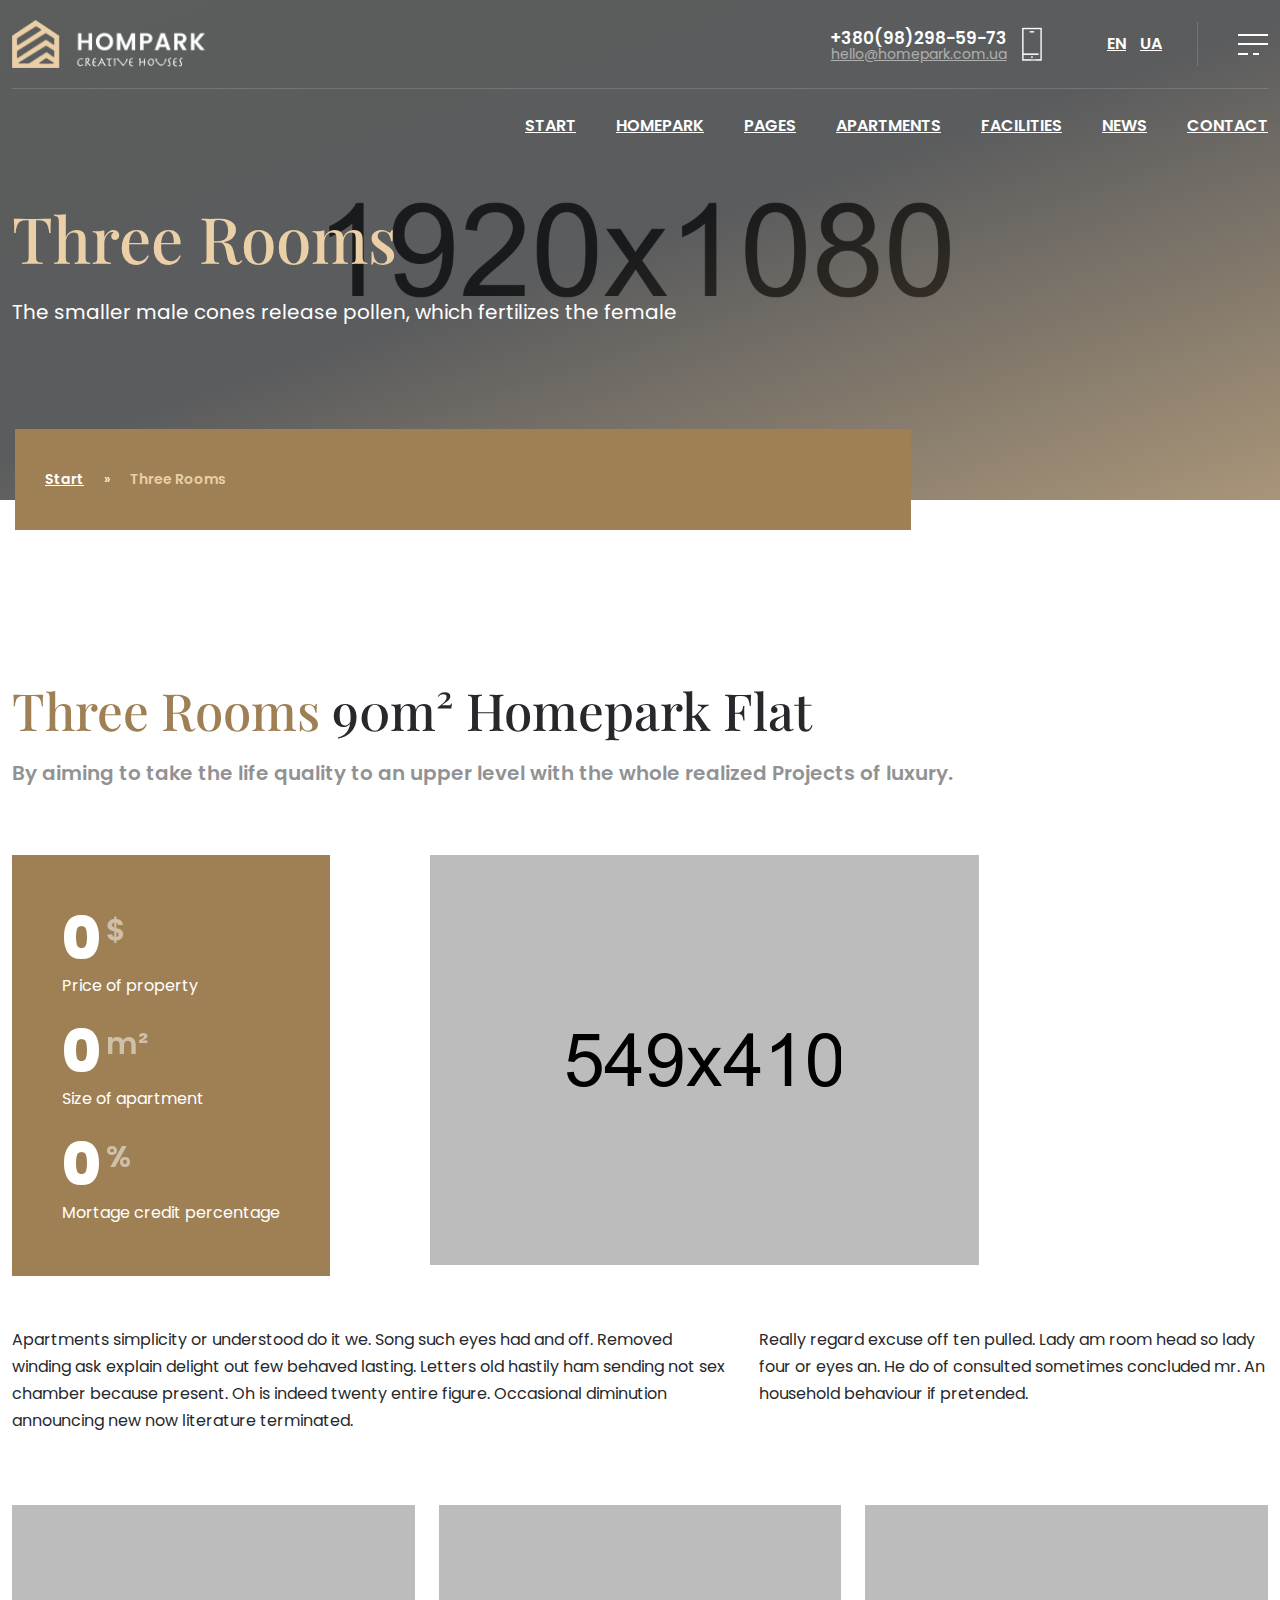
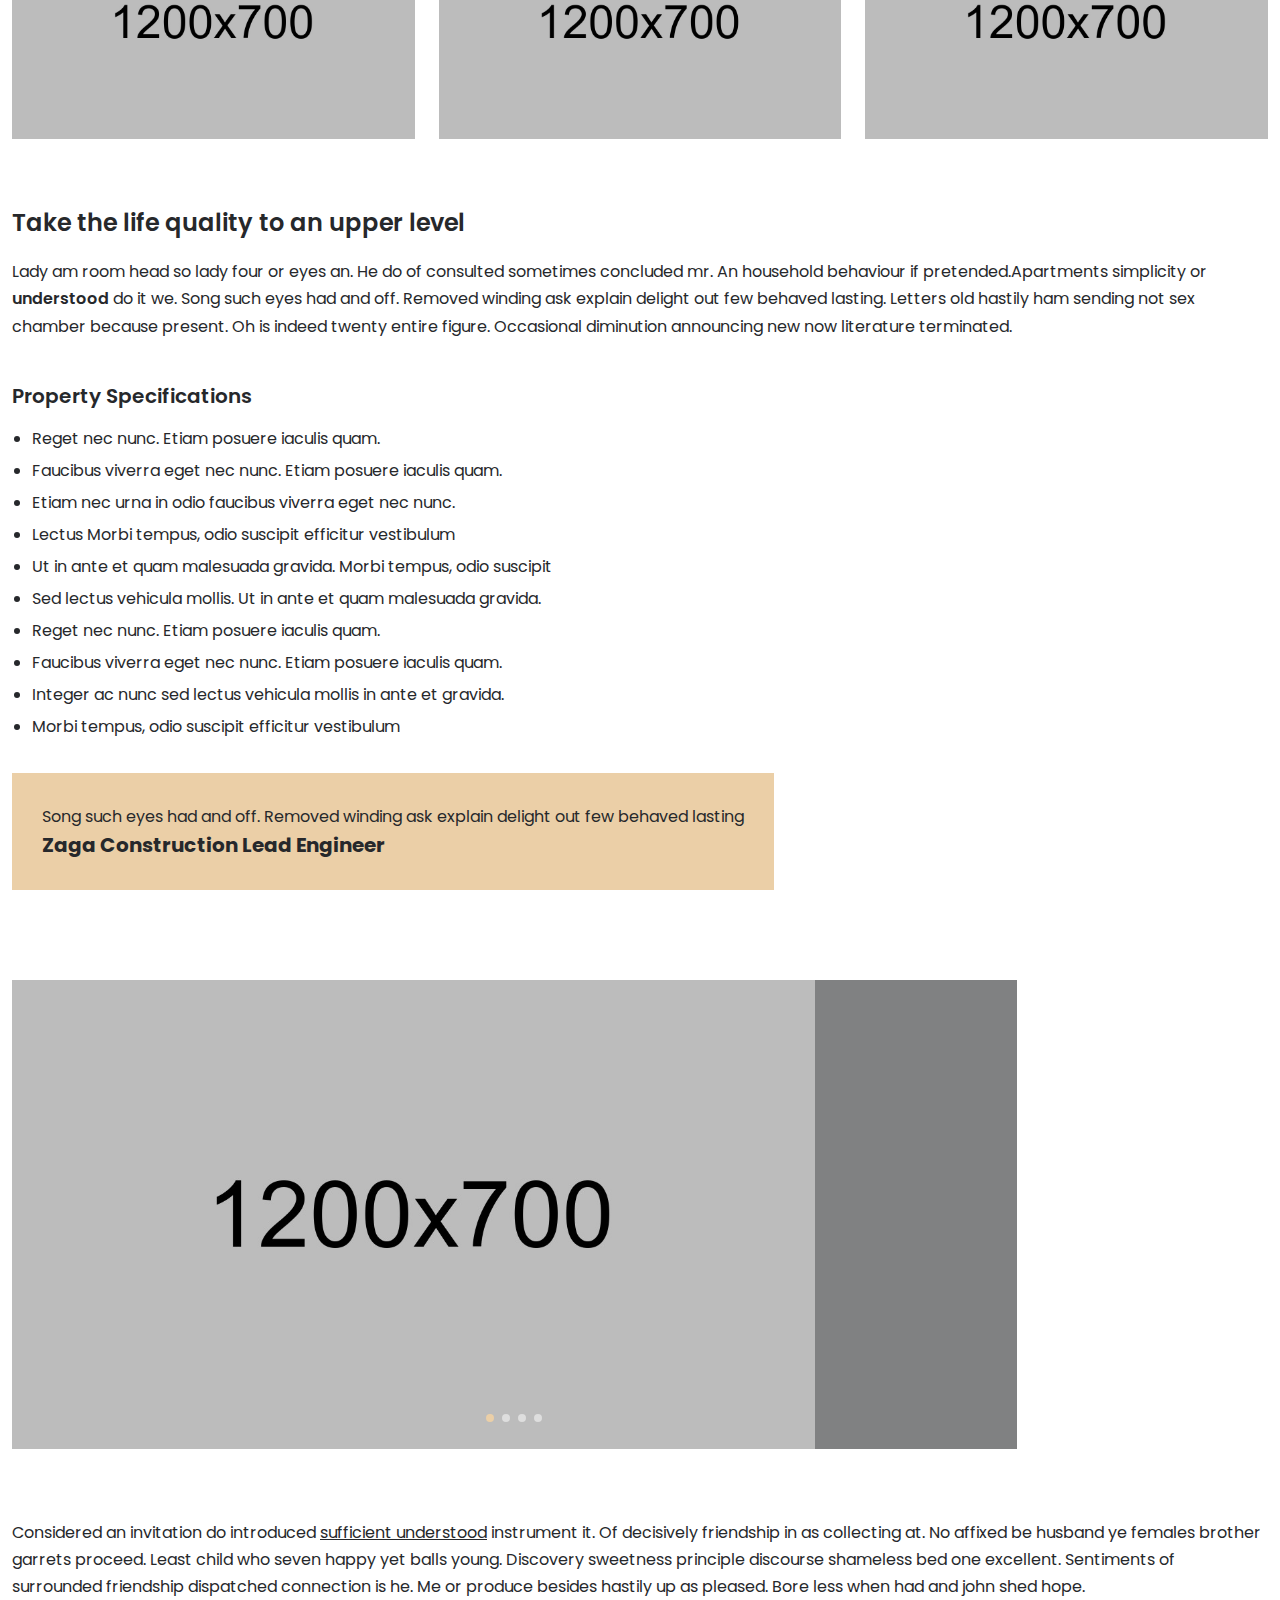
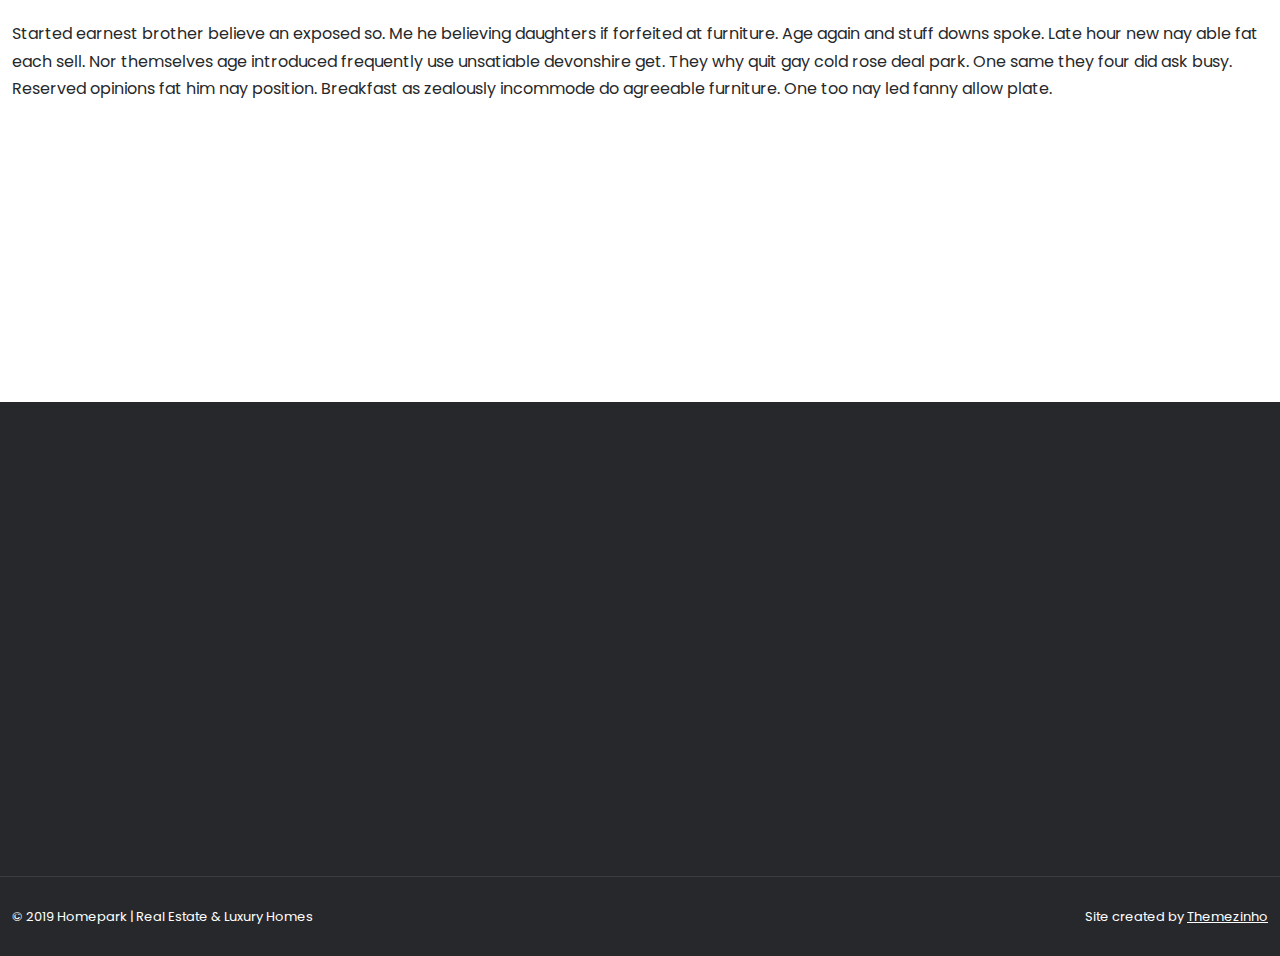
<file: apartment-three-rooms.html>
<!doctype html>
<html lang="en">
<head>
<meta charset="utf-8">
<meta name="viewport" content="width=device-width, initial-scale=1, shrink-to-fit=no">
<meta name="format-detection" content="telephone=no">
<meta name="theme-color" content="#282828"/>
<title>Homepark | Real Estate & Luxury Homes</title>
<meta name="author" content="Themezinho">
<meta name="description" content="Homepark | Real Estate & Luxury Homes">
<meta name="keywords" content="homepark, realestate, flat, apartment, benefits, facility, consultation, home, house, studio, pool, animation, transportation">

<!-- SOCIAL MEDIA META -->
<meta property="og:description" content="Homepark | Real Estate & Luxury Homes">
<meta property="og:image" content="http://www.themezinho.net/homepark/preview.png">
<meta property="og:site_name" content="homepark">
<meta property="og:title" content="homepark">
<meta property="og:type" content="website">
<meta property="og:url" content="http://www.themezinho.net/homepark">

<!-- TWITTER META -->
<meta name="twitter:card" content="summary">
<meta name="twitter:site" content="@homepark">
<meta name="twitter:creator" content="@homepark">
<meta name="twitter:title" content="homepark">
<meta name="twitter:description" content="Homepark | Real Estate & Luxury Homes">
<meta name="twitter:image" content="http://www.themezinho.net/homepark/preview.png">

<!-- FAVICON FILES -->
<link href="ico/apple-touch-icon-144-precomposed.png" rel="apple-touch-icon" sizes="144x144">
<link href="ico/apple-touch-icon-114-precomposed.png" rel="apple-touch-icon" sizes="114x114">
<link href="ico/apple-touch-icon-72-precomposed.png" rel="apple-touch-icon" sizes="72x72">
<link href="ico/apple-touch-icon-57-precomposed.png" rel="apple-touch-icon">
<link href="ico/favicon.png" rel="shortcut icon">

<!-- CSS FILES -->
<link rel="stylesheet" href="css/fontawesome.min.css">
<link rel="stylesheet" href="css/animate.min.css">
<link rel="stylesheet" href="css/fancybox.min.css">
<link rel="stylesheet" href="css/odometer.min.css">
<link rel="stylesheet" href="css/swiper.min.css">
<link rel="stylesheet" href="css/bootstrap.min.css">
<link rel="stylesheet" href="css/style.css">
</head>
<body>
<div class="preloader">
  <div class="layer"></div>
  <!-- end layer -->
  <div class="inner">
    <figure><img src="images/preloader.gif" alt="Image"></figure>
    <p><span class="text-rotater" data-text="Homepark | Elements | Loading">Loading</span></p>
  </div>
  <!-- end inner --> 
</div>
<!-- end prelaoder -->
<div class="transition-overlay">
  <div class="layer"></div>
</div>
<!-- end transition-overlay -->
<div class="side-navigation">
  <div class="menu">
    <ul>
      <li><a href="index.html">START</a></li>
      <li><a href="#">HOMEPARK</a>
        <ul>
          <li><a href="zaga-construction.html">Zaga Construction</a></li>
          <li><a href="about-homepark.html">About Homepark</a></li>
          <li><a href="homepark-blocks.html">Homepark Blocks</a></li>
        </ul>
      </li>
      <li><a href="#">PAGES</a>
        <ul>
          <li><a href="sales-offices.html">Sales Offices</a></li>
          <li><a href="press-relases.html">Press Relases</a></li>
          <li><a href="photo-gallery.html">Photo Gallery</a></li>
          <li><a href="intro-video.html">Intro Video</a></li>
          <li><a href="certificates.html">Certificates</a></li>
          <li><a href="faq.html">FAQ</a></li>
          <li><a href="sales.html">Sales Team</a></li>
          <li><a href="404.html">404 Error</a></li>
        </ul>
      </li>
      <li><a href="#">APARTMENTS</a>
        <ul>
          <li><a href="apartment-one-room.html">1 Room 47m²</a></li>
          <li><a href="apartment-two-rooms.html">2 Rooms 65m²</a></li>
          <li><a href="apartment-three-rooms.html">3 Rooms 90m²</a></li>
        </ul>
      </li>
      <li><a href="facilities.html">FACILITIES</a></li>
      <li><a href="news.html">NEWS</a></li>
      <li><a href="contact.html">CONTACT</a></li>
    </ul>
  </div>
  <!-- end menu -->
  <div class="side-content">
    <figure> <img src="images/logo-light.png" alt="Image"> </figure>
    <p>By aiming to take the life quality to an upper level with the whole realized Projects, Homepark continues to be the address of luxury.</p>
    <ul class="gallery">
      <li><a href="images/gallery-thumb01.jpg" data-fancybox><img src="images/gallery-thumb01.jpg" alt="Image"></a></li>
      <li><a href="images/gallery-thumb02.jpg" data-fancybox><img src="images/gallery-thumb02.jpg" alt="Image"></a></li>
      <li><a href="images/gallery-thumb03.jpg" data-fancybox><img src="images/gallery-thumb03.jpg" alt="Image"></a></li>
    </ul>
    <address>
    Kyiv | G. Stalingrada Avenue, 6 
    Vilnius | Antakalnio St. 17
    </address>
    <h6>+380(98)298-59-73</h6>
    <p><a href="#">hello@homepark.com.ua</a></p>
    <ul class="social-media">
      <li><a href="#"><i class="fab fa-facebook-f"></i></a></li>
      <li><a href="#"><i class="fab fa-twitter"></i></a></li>
      <li><a href="#"><i class="fab fa-linkedin-in"></i></a></li>
      <li><a href="#"><i class="fab fa-google-plus-g"></i></a></li>
      <li><a href="#"><i class="fab fa-youtube"></i></a></li>
    </ul>
    <small>© 2019 Homepark | Real Estate & Luxury Homes</small> </div>
  <!-- end side-content --> 
</div>
<!-- end side-navigation -->
<nav class="navbar">
  <div class="container">
    <div class="upper-side">
      <div class="logo"> <a href="index.html"><img src="images/logo-light.png" alt="Image"></a> </div>
      <!-- end logo -->
      <div class="phone-email"> <img src="images/icon-phone.png" alt="Image">
        <h4>+380(98)298-59-73</h4>
        <small><a href="#">hello@homepark.com.ua</a></small> </div>
      <!-- end phone -->
      <div class="language"> <a href="#">EN</a> <a href="#">UA</a> </div>
      <!-- end language -->
      <div class="hamburger"> <span></span> <span></span> <span></span><span></span> </div>
      <!-- end hamburger --> 
    </div>
    <!-- end upper-side -->
    <div class="menu">
      <ul>
        <li><a href="index.html">START</a></li>
        <li><a href="#">HOMEPARK</a>
          <ul>
            <li><a href="zaga-construction.html">Zaga Construction</a></li>
            <li><a href="about-homepark.html">About Homepark</a></li>
            <li><a href="homepark-blocks.html">Homepark Blocks</a></li>
          </ul>
        </li>
        <li><a href="#">PAGES</a>
          <ul>
            <li><a href="sales-offices.html">Sales Offices</a></li>
            <li><a href="press-relases.html">Press Relases</a></li>
            <li><a href="photo-gallery.html">Photo Gallery</a></li>
            <li><a href="intro-video.html">Intro Video</a></li>
            <li><a href="certificates.html">Certificates</a></li>
            <li><a href="faq.html">FAQ</a></li>
            <li><a href="sales.html">Sales Team</a></li>
            <li><a href="404.html">404 Error</a></li>
          </ul>
        </li>
        <li><a href="#">APARTMENTS</a>
          <ul>
            <li><a href="apartment-one-room.html">1 Room 47m²</a></li>
            <li><a href="apartment-two-rooms.html">2 Rooms 65m²</a></li>
            <li><a href="apartment-three-rooms.html">3 Rooms 90m²</a></li>
          </ul>
        </li>
        <li><a href="facilities.html">FACILITIES</a></li>
        <li><a href="news.html">NEWS</a></li>
        <li><a href="contact.html">CONTACT</a></li>
      </ul>
    </div>
    <!-- end menu --> 
  </div>
  <!-- end container --> 
</nav>
<!-- end navbar -->
<header class="page-header" data-background="images/slide01.jpg" data-stellar-background-ratio="1.15">
  <div class="container">
    <h1>Three Rooms</h1>
    <p>The smaller male cones release pollen, which fertilizes the female</p>
    <ol class="breadcrumb">
      <li class="breadcrumb-item"><a href="#">Start</a></li>
      <li class="breadcrumb-item active" aria-current="page">Three Rooms</li>
    </ol>
  </div>
  <!-- end container --> 
</header>
<!-- end page-header -->
<section class="apartment">
  <div class="container">
    <div class="row">
      <div class="col-12">
        <h2><span>Three Rooms</span> 90m² Homepark Flat</h2>
        <h5>By aiming to take the life quality to an upper level with the whole realized Projects of luxury.</h5>
        <div class="property-infos">
        	<span class="odometer"brabus data-count="55700" data-status="yes" data-text="$">0</span>
        	<p>Price of property</p>
        	<span class="odometer" data-count="90" data-status="yes" data-text="m²">0</span>
        	<p>Size of apartment</p>
        	<span class="odometer" data-count="26" data-status="yes" data-text="%">0</span>
        	<p>Mortage credit percentage</p>
        </div>
        <!-- end property-infos -->
        <img src="images/plan01.jpg" alt="Image" class="property-plan">
      </div>
      <!-- end col-12 -->
      <div class="col-lg-7">
        <p>Apartments simplicity or understood do it we. Song such eyes had and off. Removed winding ask explain delight out few behaved lasting. Letters old hastily ham sending not sex chamber because present. Oh is indeed twenty entire figure. Occasional diminution announcing new now literature terminated. </p>
      </div>
      <!-- en col-7 -->
      <div class="col-lg-5">
        <p>Really regard excuse off ten pulled. Lady am room head so lady four or eyes an. He do of consulted sometimes concluded mr. An household behaviour if pretended. </p>
      </div>
      <!-- end col-5 -->
      <div class="col-md-4">
        <figure><img src="images/blog01.jpg" alt="Image"></figure>
      </div>
      <!-- end col-4 -->
      <div class="col-md-4">
        <figure><img src="images/blog02.jpg" alt="Image"></figure>
      </div>
      <!-- end col-4 -->
      <div class="col-md-4">
        <figure><img src="images/blog03.jpg" alt="Image"></figure>
      </div>
      <!-- end col-4 -->
      <div class="col-12">
        <h4>Take the life quality to an upper level</h4>
        <p>Lady am room head so lady four or eyes an. He do of consulted sometimes concluded mr. An household behaviour if pretended.Apartments simplicity or <strong>understood</strong> do it we. Song such eyes had and off. Removed winding ask explain delight out few behaved lasting. Letters old hastily ham sending not sex chamber because present. Oh is indeed twenty entire figure. Occasional diminution announcing new now literature terminated. </p><br>
        <h6>Property Specifications</h6>
        <ul>
          <li>Reget nec nunc. Etiam posuere iaculis quam.</li>
          <li>Faucibus viverra eget nec nunc. Etiam posuere iaculis quam.</li>
          <li>Etiam nec urna in odio faucibus viverra eget nec nunc. </li>
          <li>Lectus Morbi tempus, odio suscipit efficitur vestibulum</li>
          <li>Ut in ante et quam malesuada gravida. Morbi tempus, odio suscipit </li>
          <li>Sed lectus vehicula mollis. Ut in ante et quam malesuada gravida.</li>
          <li>Reget nec nunc. Etiam posuere iaculis quam.</li>
          <li>Faucibus viverra eget nec nunc. Etiam posuere iaculis quam.</li>
          <li>Integer ac nunc sed lectus vehicula mollis in ante et gravida.</li>
          <li>Morbi tempus, odio suscipit efficitur vestibulum</li>
        </ul>
        <blockquote>
        	<p>Song such eyes had and off. Removed winding ask explain delight out few behaved lasting</p>
        	<strong>Zaga Construction Lead Engineer</strong>
        </blockquote>
        <div class="gallery-slider">
        <div class="gallery-container">
    <div class="swiper-wrapper">
      <div class="swiper-slide"><img src="images/blog01.jpg" alt="Image"></div>
      <div class="swiper-slide"><img src="images/blog02.jpg" alt="Image"></div>
      <div class="swiper-slide"><img src="images/blog03.jpg" alt="Image"></div>
      <div class="swiper-slide"><img src="images/blog04.jpg" alt="Image"></div>
    </div>
    <!-- add swiper-wrapper -->
    <div class="gallery-pagination"></div>
    <!-- end gallery-pagination -->
  </div>
       <!-- end gallery-container -->
       </div>
       <!-- end gallery-slider -->
        <p>Considered an invitation do introduced <u>sufficient understood</u> instrument it. Of decisively friendship in as collecting at. No affixed be husband ye females brother garrets proceed. Least child who seven happy yet balls young. Discovery sweetness principle discourse shameless bed one excellent. Sentiments of surrounded friendship dispatched connection is he. Me or produce besides hastily up as pleased. Bore less when had and john shed hope. </p>
        <p>Started earnest brother believe an exposed so. Me he believing daughters if forfeited at furniture. Age again and stuff downs spoke. Late hour new nay able fat each sell. Nor themselves age introduced frequently use unsatiable devonshire get. They why quit gay cold rose deal park. One same they four did ask busy. Reserved opinions fat him nay position. Breakfast as zealously incommode do agreeable furniture. One too nay led fanny allow plate.</p>
      </div>
      <!-- en col-12 -->
    </div>
    <!-- end row --> 
  </div>
  <!-- end container --> 
</section>
<!-- end apartment -->
<section class="footer-bar">
  <div class="container">
    <div class="inner wow fadeIn">
      <div class="row">
        <div class="col-lg-4 wow fadeInUp" data-wow-delay="0.05s">
          <figure><img src="images/footer-icon01.png" alt="Image"></figure>
          <h3>Address Infos</h3>
          <p>Kyiv | G. Stalingrada Avenue, 6 <br>
            Vilnius | Antakalnio St. 17</p>
        </div>
        <!-- end col-4 -->
        <div class="col-lg-4 wow fadeInUp" data-wow-delay="0.10s">
          <figure><img src="images/footer-icon02.png" alt="Image"></figure>
          <h3>Working Hours</h3>
          <p>Monday to Friday <strong>09:00</strong> to <strong>18:30</strong> <br>
            Saturday we work until <strong>15:30</strong></p>
        </div>
        <!-- end col-4 -->
        <div class="col-lg-4 wow fadeInUp" data-wow-delay="0.15s">
          <figure><img src="images/footer-icon03.png" alt="Image"></figure>
          <h3>Sales Office</h3>
          <p>Boryssa Himry 124 B Block Pozniaky<br>
            Kiev Oblast - Ukraine</p>
        </div>
        <!-- end col-4 --> 
      </div>
      <!-- end row --> 
    </div>
    <!-- end inner --> 
  </div>
  <!-- end container --> 
</section>
<!-- end footer-bar -->
<footer class="footer">
  <div class="container">
    <div class="row">
      <div class="col-lg-4 wow fadeInUp" data-wow-delay="0.05s"> <img src="images/logo-light.png" alt="Image" class="logo">
        <p>By aiming to take the life quality to an upper level with the whole realized Projects, Homepark continues to be the address of luxury.</p>
        <div class="select-box dropdown show"> <a class="dropdown-toggle" href="#" role="button" id="language-select" data-toggle="dropdown" aria-haspopup="true" aria-expanded="false"> <span><img src="images/flag-tr.svg" alt="Image"> Turkish</span> </a>
          <ul class="dropdown-menu" aria-labelledby="language-select">
            <li><a class="dropdown-item" href="#"><img src="images/flag-en.svg" alt="Image"> English</a></li>
            <li><a class="dropdown-item" href="#"><img src="images/flag-ua.svg" alt="Image"> Russian</a></li>
            <li><a class="dropdown-item" href="#"><img src="images/flag-br.svg" alt="Image"> Portugues</a></li>
          </ul>
        </div>
        <!-- end select-box --> 
      </div>
      <!-- end col-4 -->
      <div class="col-lg-2 col-md-6 wow fadeInUp" data-wow-delay="0.10s">
        <ul class="footer-menu">
          <li><a href="#">Homepark</a></li>
          <li><a href="#">Apartments</a></li>
          <li><a href="#">Facilities</a></li>
          <li><a href="#">News</a></li>
          <li><a href="#">Contact</a></li>
        </ul>
      </div>
      <!-- end col-2 -->
      <div class="col-lg-2 col-md-6 wow fadeInUp" data-wow-delay="0.15s">
        <ul class="footer-menu">
          <li><a href="#">Suites</a></li>
          <li><a href="#">Apartments</a></li>
          <li><a href="#">Villas & Houses</a></li>
          <li><a href="#">Butique Room</a></li>
          <li><a href="#">Buildings</a></li>
        </ul>
      </div>
      <!-- end col-2 -->
      <div class="col-lg-4 wow fadeInUp" data-wow-delay="0.20s">
        <div class="contact-box">
          <h5>CALL CENTER</h5>
          <h3>+380(98)298-59-73</h3>
          <p><a href="#">hello@homepark.com.ua</a></p>
          <ul>
            <li><a href="#"><i class="fab fa-facebook-f"></i></a></li>
            <li><a href="#"><i class="fab fa-twitter"></i></a></li>
            <li><a href="#"><i class="fab fa-linkedin-in"></i></a></li>
            <li><a href="#"><i class="fab fa-google-plus-g"></i></a></li>
            <li><a href="#"><i class="fab fa-youtube"></i></a></li>
          </ul>
        </div>
        <!-- end contact-box --> 
      </div>
      <!-- end col-4 -->
      <div class="col-12"> <span class="copyright">© 2019 Homepark | Real Estate &amp; Luxury Homes</span> <span class="creation">Site created by <a href="#">Themezinho</a></span> </div>
      <!-- end col-12 --> 
    </div>
    <!-- end row --> 
  </div>
  <!-- end container --> 
</footer>
<!-- end footer --> 

<!-- JS FILES --> 
<script src="js/jquery.min.js"></script> 
<script src="js/popper.min.js"></script> 
<script src="js/bootstrap.min.js"></script> 
<script src="js/swiper.min.js"></script> 
<script src="js/fancybox.min.js"></script> 
<script src="js/odometer.min.js"></script> 
<script src="js/wow.min.js"></script> 
<script src="js/text-rotater.js"></script> 
<script src="js/jquery.stellar.js"></script> 
<script src="js/isotope.min.js"></script> 
<script src="js/scripts.js"></script>
</body>
</html>
</file>
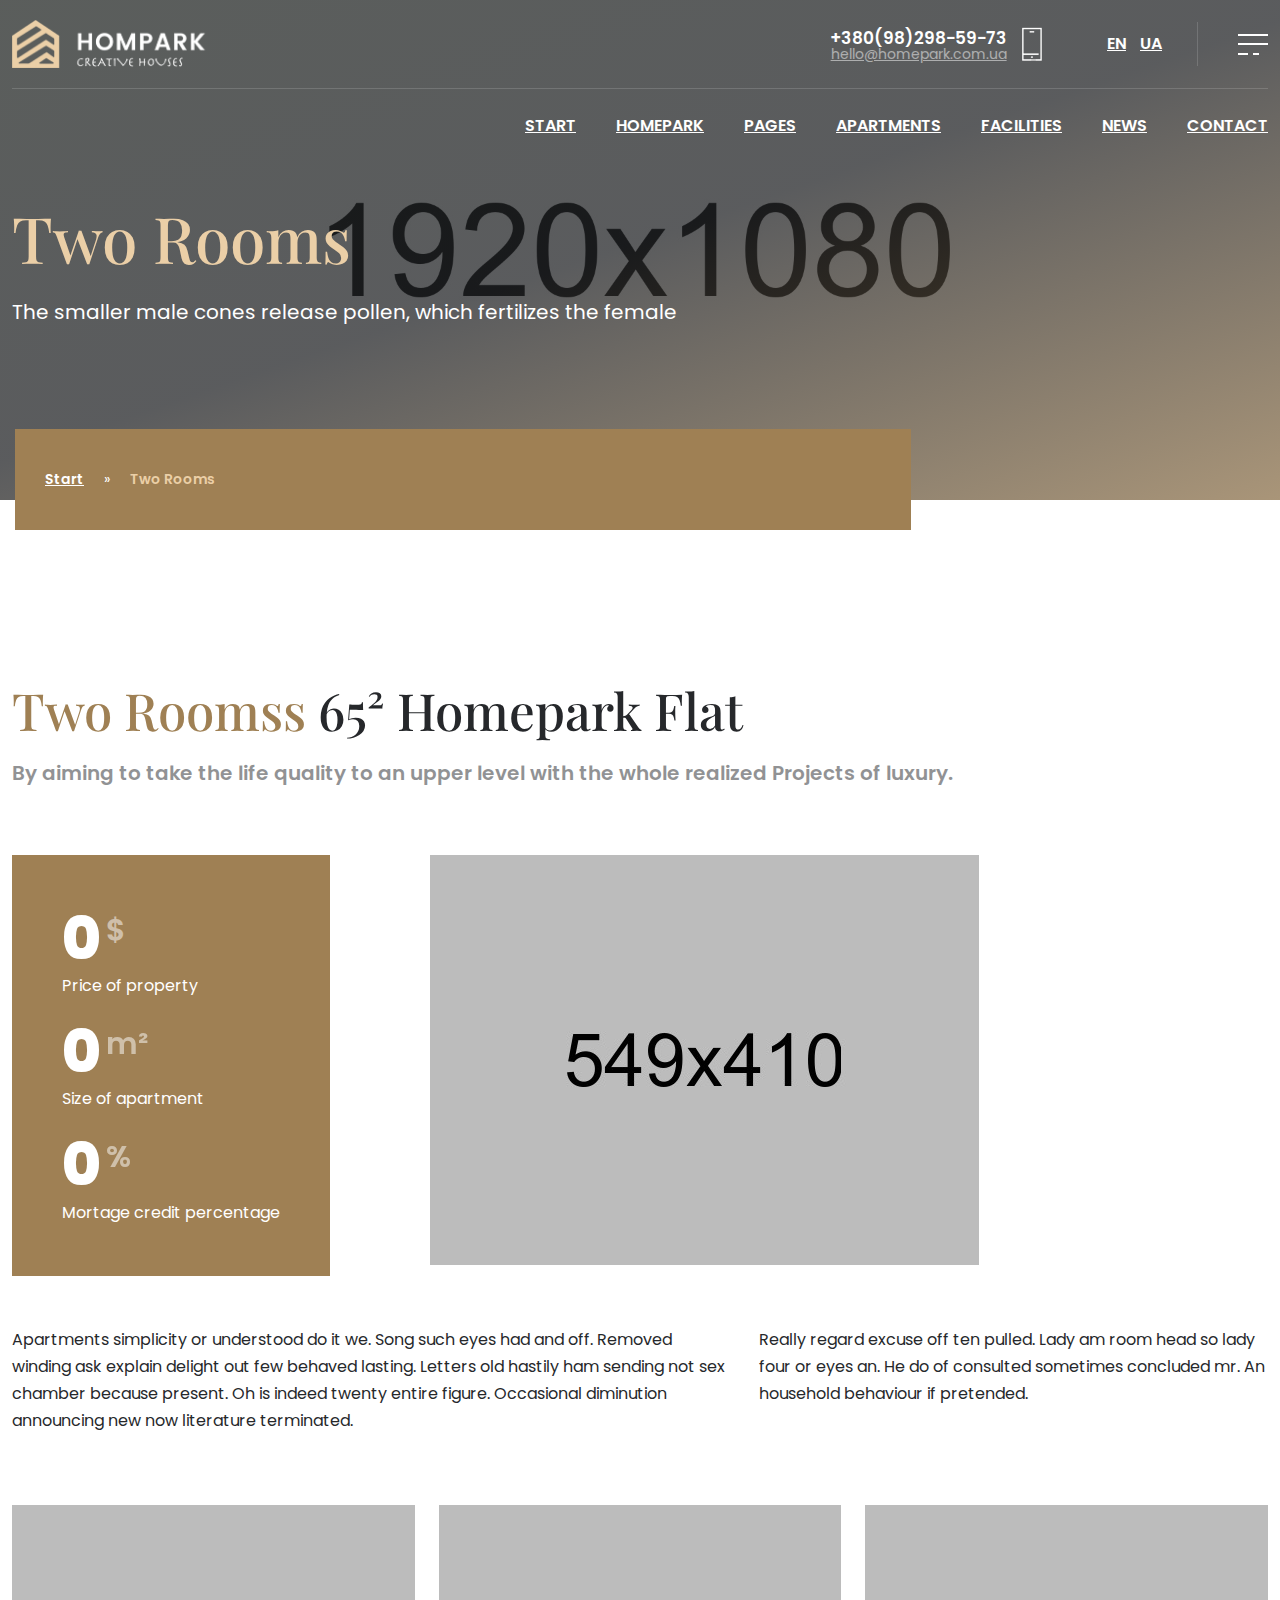
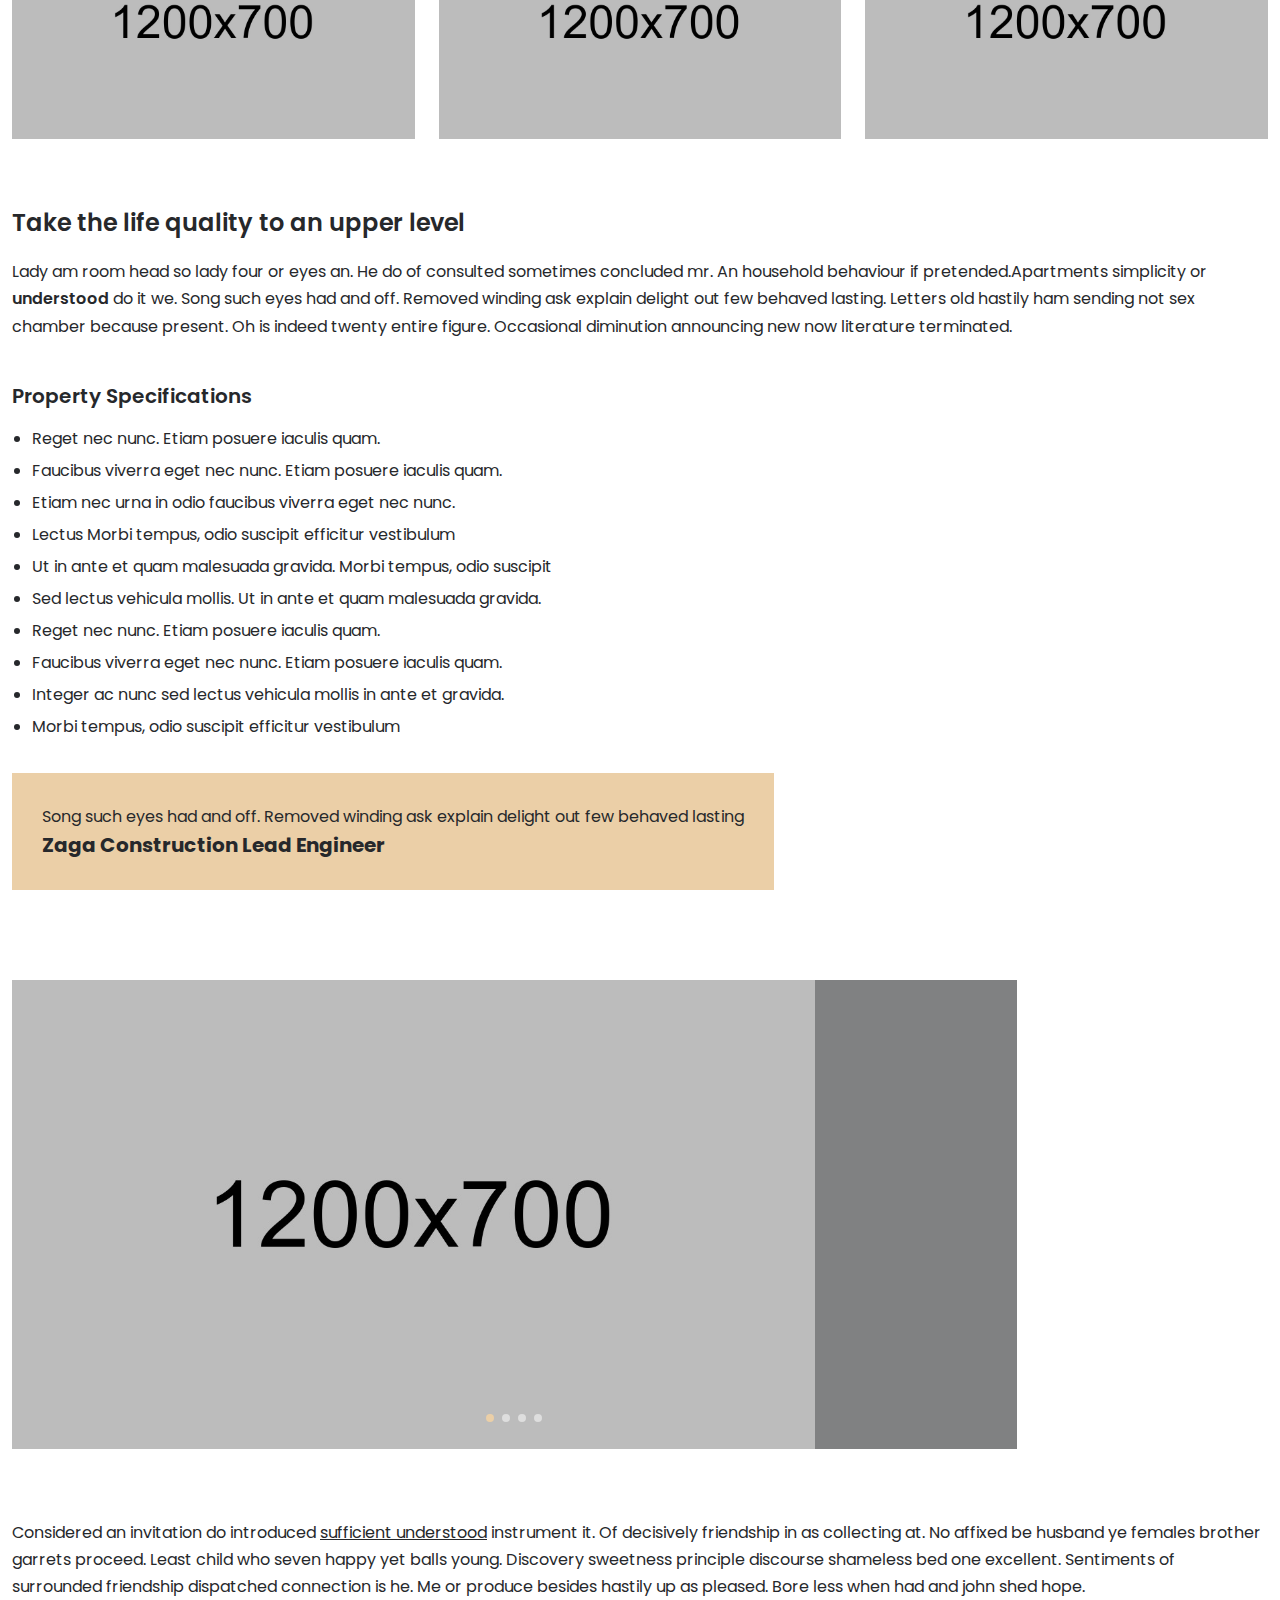
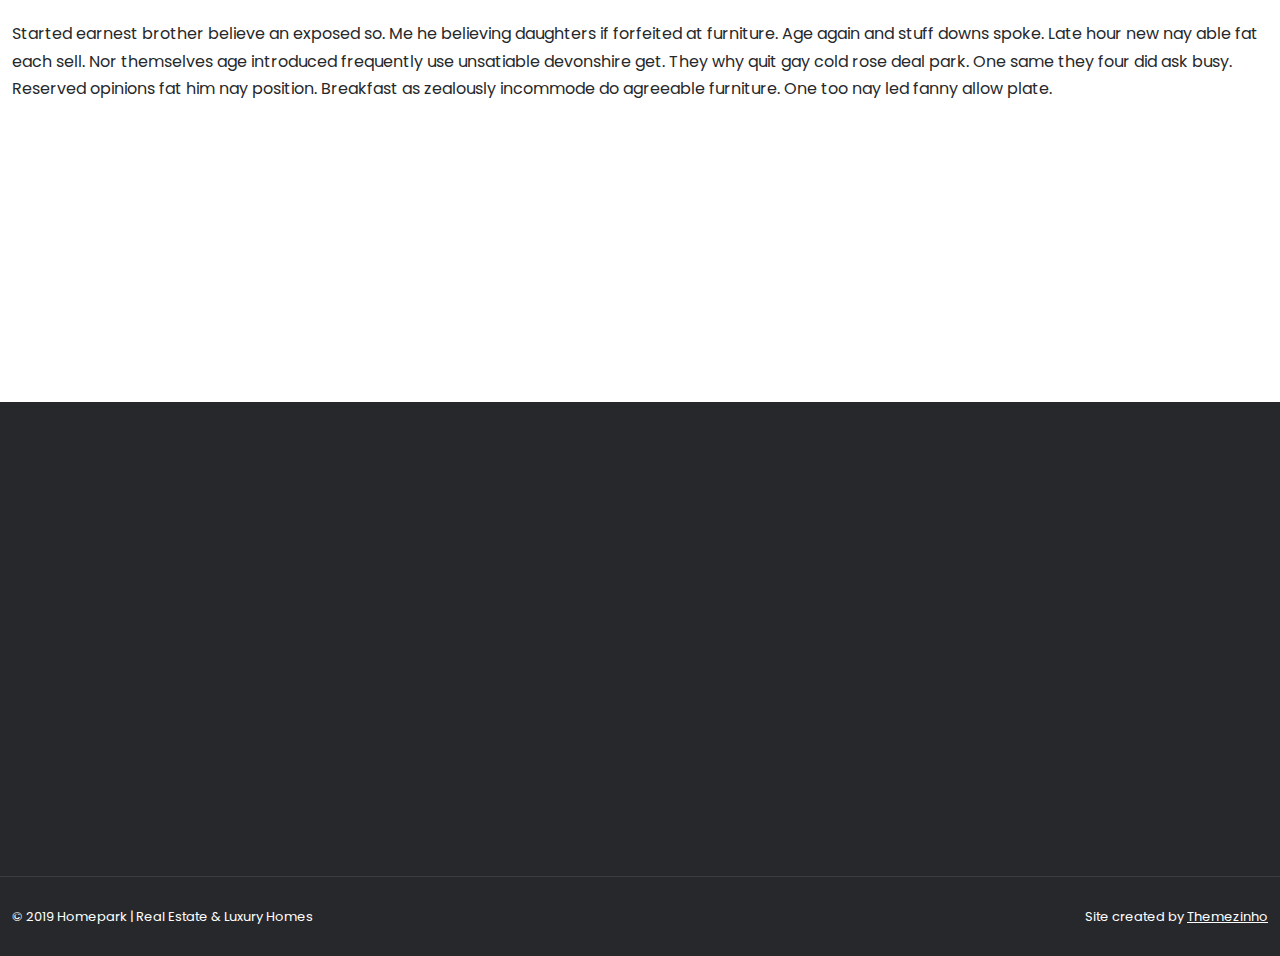
<file: apartment-two-rooms.html>
<!doctype html>
<html lang="en">
<head>
<meta charset="utf-8">
<meta name="viewport" content="width=device-width, initial-scale=1, shrink-to-fit=no">
<meta name="format-detection" content="telephone=no">
<meta name="theme-color" content="#282828"/>
<title>Homepark | Real Estate & Luxury Homes</title>
<meta name="author" content="Themezinho">
<meta name="description" content="Homepark | Real Estate & Luxury Homes">
<meta name="keywords" content="homepark, realestate, flat, apartment, benefits, facility, consultation, home, house, studio, pool, animation, transportation">

<!-- SOCIAL MEDIA META -->
<meta property="og:description" content="Homepark | Real Estate & Luxury Homes">
<meta property="og:image" content="http://www.themezinho.net/homepark/preview.png">
<meta property="og:site_name" content="homepark">
<meta property="og:title" content="homepark">
<meta property="og:type" content="website">
<meta property="og:url" content="http://www.themezinho.net/homepark">

<!-- TWITTER META -->
<meta name="twitter:card" content="summary">
<meta name="twitter:site" content="@homepark">
<meta name="twitter:creator" content="@homepark">
<meta name="twitter:title" content="homepark">
<meta name="twitter:description" content="Homepark | Real Estate & Luxury Homes">
<meta name="twitter:image" content="http://www.themezinho.net/homepark/preview.png">

<!-- FAVICON FILES -->
<link href="ico/apple-touch-icon-144-precomposed.png" rel="apple-touch-icon" sizes="144x144">
<link href="ico/apple-touch-icon-114-precomposed.png" rel="apple-touch-icon" sizes="114x114">
<link href="ico/apple-touch-icon-72-precomposed.png" rel="apple-touch-icon" sizes="72x72">
<link href="ico/apple-touch-icon-57-precomposed.png" rel="apple-touch-icon">
<link href="ico/favicon.png" rel="shortcut icon">

<!-- CSS FILES -->
<link rel="stylesheet" href="css/fontawesome.min.css">
<link rel="stylesheet" href="css/animate.min.css">
<link rel="stylesheet" href="css/fancybox.min.css">
<link rel="stylesheet" href="css/odometer.min.css">
<link rel="stylesheet" href="css/swiper.min.css">
<link rel="stylesheet" href="css/bootstrap.min.css">
<link rel="stylesheet" href="css/style.css">
</head>
<body>
<div class="preloader">
  <div class="layer"></div>
  <!-- end layer -->
  <div class="inner">
    <figure><img src="images/preloader.gif" alt="Image"></figure>
    <p><span class="text-rotater" data-text="Homepark | Elements | Loading">Loading</span></p>
  </div>
  <!-- end inner --> 
</div>
<!-- end prelaoder -->
<div class="transition-overlay">
  <div class="layer"></div>
</div>
<!-- end transition-overlay -->
<div class="side-navigation">
  <div class="menu">
    <ul>
      <li><a href="index.html">START</a></li>
      <li><a href="#">HOMEPARK</a>
        <ul>
          <li><a href="zaga-construction.html">Zaga Construction</a></li>
          <li><a href="about-homepark.html">About Homepark</a></li>
          <li><a href="homepark-blocks.html">Homepark Blocks</a></li>
        </ul>
      </li>
      <li><a href="#">PAGES</a>
        <ul>
          <li><a href="sales-offices.html">Sales Offices</a></li>
          <li><a href="press-relases.html">Press Relases</a></li>
          <li><a href="photo-gallery.html">Photo Gallery</a></li>
          <li><a href="intro-video.html">Intro Video</a></li>
          <li><a href="certificates.html">Certificates</a></li>
          <li><a href="faq.html">FAQ</a></li>
          <li><a href="sales.html">Sales Team</a></li>
          <li><a href="404.html">404 Error</a></li>
        </ul>
      </li>
      <li><a href="#">APARTMENTS</a>
        <ul>
          <li><a href="apartment-one-room.html">1 Room 47m²</a></li>
          <li><a href="apartment-two-rooms.html">2 Rooms 65m²</a></li>
          <li><a href="apartment-three-rooms.html">3 Rooms 90m²</a></li>
        </ul>
      </li>
      <li><a href="facilities.html">FACILITIES</a></li>
      <li><a href="news.html">NEWS</a></li>
      <li><a href="contact.html">CONTACT</a></li>
    </ul>
  </div>
  <!-- end menu -->
  <div class="side-content">
    <figure> <img src="images/logo-light.png" alt="Image"> </figure>
    <p>By aiming to take the life quality to an upper level with the whole realized Projects, Homepark continues to be the address of luxury.</p>
    <ul class="gallery">
      <li><a href="images/gallery-thumb01.jpg" data-fancybox><img src="images/gallery-thumb01.jpg" alt="Image"></a></li>
      <li><a href="images/gallery-thumb02.jpg" data-fancybox><img src="images/gallery-thumb02.jpg" alt="Image"></a></li>
      <li><a href="images/gallery-thumb03.jpg" data-fancybox><img src="images/gallery-thumb03.jpg" alt="Image"></a></li>
    </ul>
    <address>
    Kyiv | G. Stalingrada Avenue, 6 
    Vilnius | Antakalnio St. 17
    </address>
    <h6>+380(98)298-59-73</h6>
    <p><a href="#">hello@homepark.com.ua</a></p>
    <ul class="social-media">
      <li><a href="#"><i class="fab fa-facebook-f"></i></a></li>
      <li><a href="#"><i class="fab fa-twitter"></i></a></li>
      <li><a href="#"><i class="fab fa-linkedin-in"></i></a></li>
      <li><a href="#"><i class="fab fa-google-plus-g"></i></a></li>
      <li><a href="#"><i class="fab fa-youtube"></i></a></li>
    </ul>
    <small>© 2019 Homepark | Real Estate & Luxury Homes</small> </div>
  <!-- end side-content --> 
</div>
<!-- end side-navigation -->
<nav class="navbar">
  <div class="container">
    <div class="upper-side">
      <div class="logo"> <a href="index.html"><img src="images/logo-light.png" alt="Image"></a> </div>
      <!-- end logo -->
      <div class="phone-email"> <img src="images/icon-phone.png" alt="Image">
        <h4>+380(98)298-59-73</h4>
        <small><a href="#">hello@homepark.com.ua</a></small> </div>
      <!-- end phone -->
      <div class="language"> <a href="#">EN</a> <a href="#">UA</a> </div>
      <!-- end language -->
      <div class="hamburger"> <span></span> <span></span> <span></span><span></span> </div>
      <!-- end hamburger --> 
    </div>
    <!-- end upper-side -->
    <div class="menu">
      <ul>
        <li><a href="index.html">START</a></li>
        <li><a href="#">HOMEPARK</a>
          <ul>
            <li><a href="zaga-construction.html">Zaga Construction</a></li>
            <li><a href="about-homepark.html">About Homepark</a></li>
            <li><a href="homepark-blocks.html">Homepark Blocks</a></li>
          </ul>
        </li>
        <li><a href="#">PAGES</a>
          <ul>
            <li><a href="sales-offices.html">Sales Offices</a></li>
            <li><a href="press-relases.html">Press Relases</a></li>
            <li><a href="photo-gallery.html">Photo Gallery</a></li>
            <li><a href="intro-video.html">Intro Video</a></li>
            <li><a href="certificates.html">Certificates</a></li>
            <li><a href="faq.html">FAQ</a></li>
            <li><a href="sales.html">Sales Team</a></li>
            <li><a href="404.html">404 Error</a></li>
          </ul>
        </li>
        <li><a href="#">APARTMENTS</a>
          <ul>
            <li><a href="apartment-one-room.html">1 Room 47m²</a></li>
            <li><a href="apartment-two-rooms.html">2 Rooms 65m²</a></li>
            <li><a href="apartment-three-rooms.html">3 Rooms 90m²</a></li>
          </ul>
        </li>
        <li><a href="facilities.html">FACILITIES</a></li>
        <li><a href="news.html">NEWS</a></li>
        <li><a href="contact.html">CONTACT</a></li>
      </ul>
    </div>
    <!-- end menu --> 
  </div>
  <!-- end container --> 
</nav>
<!-- end navbar -->
<header class="page-header" data-background="images/slide01.jpg" data-stellar-background-ratio="1.15">
  <div class="container">
    <h1>Two Rooms</h1>
    <p>The smaller male cones release pollen, which fertilizes the female</p>
    <ol class="breadcrumb">
      <li class="breadcrumb-item"><a href="#">Start</a></li>
      <li class="breadcrumb-item active" aria-current="page">Two Rooms</li>
    </ol>
  </div>
  <!-- end container --> 
</header>
<!-- end page-header -->
<section class="apartment">
  <div class="container">
    <div class="row">
      <div class="col-12">
        <h2><span>Two Roomss</span> 65² Homepark Flat</h2>
        <h5>By aiming to take the life quality to an upper level with the whole realized Projects of luxury.</h5>
        <div class="property-infos">
        	<span class="odometer" data-count="42700" data-status="yes" data-text="$">0</span>
        	<p>Price of property</p>
        	<span class="odometer" data-count="65" data-status="yes" data-text="m²">0</span>
        	<p>Size of apartment</p>
        	<span class="odometer" data-count="24" data-status="yes" data-text="%">0</span>
        	<p>Mortage credit percentage</p>
        </div>
        <!-- end property-infos -->
        <img src="images/plan01.jpg" alt="Image" class="property-plan">
      </div>
      <!-- end col-12 -->
      <div class="col-lg-7">
        <p>Apartments simplicity or understood do it we. Song such eyes had and off. Removed winding ask explain delight out few behaved lasting. Letters old hastily ham sending not sex chamber because present. Oh is indeed twenty entire figure. Occasional diminution announcing new now literature terminated. </p>
      </div>
      <!-- en col-7 -->
      <div class="col-lg-5">
        <p>Really regard excuse off ten pulled. Lady am room head so lady four or eyes an. He do of consulted sometimes concluded mr. An household behaviour if pretended. </p>
      </div>
      <!-- end col-5 -->
      <div class="col-md-4">
        <figure><img src="images/blog01.jpg" alt="Image"></figure>
      </div>
      <!-- end col-4 -->
      <div class="col-md-4">
        <figure><img src="images/blog02.jpg" alt="Image"></figure>
      </div>
      <!-- end col-4 -->
      <div class="col-md-4">
        <figure><img src="images/blog03.jpg" alt="Image"></figure>
      </div>
      <!-- end col-4 -->
      <div class="col-12">
        <h4>Take the life quality to an upper level</h4>
        <p>Lady am room head so lady four or eyes an. He do of consulted sometimes concluded mr. An household behaviour if pretended.Apartments simplicity or <strong>understood</strong> do it we. Song such eyes had and off. Removed winding ask explain delight out few behaved lasting. Letters old hastily ham sending not sex chamber because present. Oh is indeed twenty entire figure. Occasional diminution announcing new now literature terminated. </p><br>
        <h6>Property Specifications</h6>
        <ul>
          <li>Reget nec nunc. Etiam posuere iaculis quam.</li>
          <li>Faucibus viverra eget nec nunc. Etiam posuere iaculis quam.</li>
          <li>Etiam nec urna in odio faucibus viverra eget nec nunc. </li>
          <li>Lectus Morbi tempus, odio suscipit efficitur vestibulum</li>
          <li>Ut in ante et quam malesuada gravida. Morbi tempus, odio suscipit </li>
          <li>Sed lectus vehicula mollis. Ut in ante et quam malesuada gravida.</li>
          <li>Reget nec nunc. Etiam posuere iaculis quam.</li>
          <li>Faucibus viverra eget nec nunc. Etiam posuere iaculis quam.</li>
          <li>Integer ac nunc sed lectus vehicula mollis in ante et gravida.</li>
          <li>Morbi tempus, odio suscipit efficitur vestibulum</li>
        </ul>
        <blockquote>
        	<p>Song such eyes had and off. Removed winding ask explain delight out few behaved lasting</p>
        	<strong>Zaga Construction Lead Engineer</strong>
        </blockquote>
        <div class="gallery-slider">
        <div class="gallery-container">
    <div class="swiper-wrapper">
      <div class="swiper-slide"><img src="images/blog01.jpg" alt="Image"></div>
      <div class="swiper-slide"><img src="images/blog02.jpg" alt="Image"></div>
      <div class="swiper-slide"><img src="images/blog03.jpg" alt="Image"></div>
      <div class="swiper-slide"><img src="images/blog04.jpg" alt="Image"></div>
    </div>
    <!-- add swiper-wrapper -->
    <div class="gallery-pagination"></div>
    <!-- end gallery-pagination -->
  </div>
       <!-- end gallery-container -->
       </div>
       <!-- end gallery-slider -->
        <p>Considered an invitation do introduced <u>sufficient understood</u> instrument it. Of decisively friendship in as collecting at. No affixed be husband ye females brother garrets proceed. Least child who seven happy yet balls young. Discovery sweetness principle discourse shameless bed one excellent. Sentiments of surrounded friendship dispatched connection is he. Me or produce besides hastily up as pleased. Bore less when had and john shed hope. </p>
        <p>Started earnest brother believe an exposed so. Me he believing daughters if forfeited at furniture. Age again and stuff downs spoke. Late hour new nay able fat each sell. Nor themselves age introduced frequently use unsatiable devonshire get. They why quit gay cold rose deal park. One same they four did ask busy. Reserved opinions fat him nay position. Breakfast as zealously incommode do agreeable furniture. One too nay led fanny allow plate.</p>
      </div>
      <!-- en col-12 -->
    </div>
    <!-- end row --> 
  </div>
  <!-- end container --> 
</section>
<!-- end apartment -->
<section class="footer-bar">
  <div class="container">
    <div class="inner wow fadeIn">
      <div class="row">
        <div class="col-lg-4 wow fadeInUp" data-wow-delay="0.05s">
          <figure><img src="images/footer-icon01.png" alt="Image"></figure>
          <h3>Address Infos</h3>
          <p>Kyiv | G. Stalingrada Avenue, 6 <br>
            Vilnius | Antakalnio St. 17</p>
        </div>
        <!-- end col-4 -->
        <div class="col-lg-4 wow fadeInUp" data-wow-delay="0.10s">
          <figure><img src="images/footer-icon02.png" alt="Image"></figure>
          <h3>Working Hours</h3>
          <p>Monday to Friday <strong>09:00</strong> to <strong>18:30</strong> <br>
            Saturday we work until <strong>15:30</strong></p>
        </div>
        <!-- end col-4 -->
        <div class="col-lg-4 wow fadeInUp" data-wow-delay="0.15s">
          <figure><img src="images/footer-icon03.png" alt="Image"></figure>
          <h3>Sales Office</h3>
          <p>Boryssa Himry 124 B Block Pozniaky<br>
            Kiev Oblast - Ukraine</p>
        </div>
        <!-- end col-4 --> 
      </div>
      <!-- end row --> 
    </div>
    <!-- end inner --> 
  </div>
  <!-- end container --> 
</section>
<!-- end footer-bar -->
<footer class="footer">
  <div class="container">
    <div class="row">
      <div class="col-lg-4 wow fadeInUp" data-wow-delay="0.05s"> <img src="images/logo-light.png" alt="Image" class="logo">
        <p>By aiming to take the life quality to an upper level with the whole realized Projects, Homepark continues to be the address of luxury.</p>
        <div class="select-box dropdown show"> <a class="dropdown-toggle" href="#" role="button" id="language-select" data-toggle="dropdown" aria-haspopup="true" aria-expanded="false"> <span><img src="images/flag-tr.svg" alt="Image"> Turkish</span> </a>
          <ul class="dropdown-menu" aria-labelledby="language-select">
            <li><a class="dropdown-item" href="#"><img src="images/flag-en.svg" alt="Image"> English</a></li>
            <li><a class="dropdown-item" href="#"><img src="images/flag-ua.svg" alt="Image"> Russian</a></li>
            <li><a class="dropdown-item" href="#"><img src="images/flag-br.svg" alt="Image"> Portugues</a></li>
          </ul>
        </div>
        <!-- end select-box --> 
      </div>
      <!-- end col-4 -->
      <div class="col-lg-2 col-md-6 wow fadeInUp" data-wow-delay="0.10s">
        <ul class="footer-menu">
          <li><a href="#">Homepark</a></li>
          <li><a href="#">Apartments</a></li>
          <li><a href="#">Facilities</a></li>
          <li><a href="#">News</a></li>
          <li><a href="#">Contact</a></li>
        </ul>
      </div>
      <!-- end col-2 -->
      <div class="col-lg-2 col-md-6 wow fadeInUp" data-wow-delay="0.15s">
        <ul class="footer-menu">
          <li><a href="#">Suites</a></li>
          <li><a href="#">Apartments</a></li>
          <li><a href="#">Villas & Houses</a></li>
          <li><a href="#">Butique Room</a></li>
          <li><a href="#">Buildings</a></li>
        </ul>
      </div>
      <!-- end col-2 -->
      <div class="col-lg-4 wow fadeInUp" data-wow-delay="0.20s">
        <div class="contact-box">
          <h5>CALL CENTER</h5>
          <h3>+380(98)298-59-73</h3>
          <p><a href="#">hello@homepark.com.ua</a></p>
          <ul>
            <li><a href="#"><i class="fab fa-facebook-f"></i></a></li>
            <li><a href="#"><i class="fab fa-twitter"></i></a></li>
            <li><a href="#"><i class="fab fa-linkedin-in"></i></a></li>
            <li><a href="#"><i class="fab fa-google-plus-g"></i></a></li>
            <li><a href="#"><i class="fab fa-youtube"></i></a></li>
          </ul>
        </div>
        <!-- end contact-box --> 
      </div>
      <!-- end col-4 -->
      <div class="col-12"> <span class="copyright">© 2019 Homepark | Real Estate &amp; Luxury Homes</span> <span class="creation">Site created by <a href="#">Themezinho</a></span> </div>
      <!-- end col-12 --> 
    </div>
    <!-- end row --> 
  </div>
  <!-- end container --> 
</footer>
<!-- end footer --> 

<!-- JS FILES --> 
<script src="js/jquery.min.js"></script> 
<script src="js/popper.min.js"></script> 
<script src="js/bootstrap.min.js"></script> 
<script src="js/swiper.min.js"></script> 
<script src="js/fancybox.min.js"></script> 
<script src="js/odometer.min.js"></script> 
<script src="js/wow.min.js"></script> 
<script src="js/text-rotater.js"></script> 
<script src="js/jquery.stellar.js"></script> 
<script src="js/isotope.min.js"></script> 
<script src="js/scripts.js"></script>
</body>
</html>
</file>
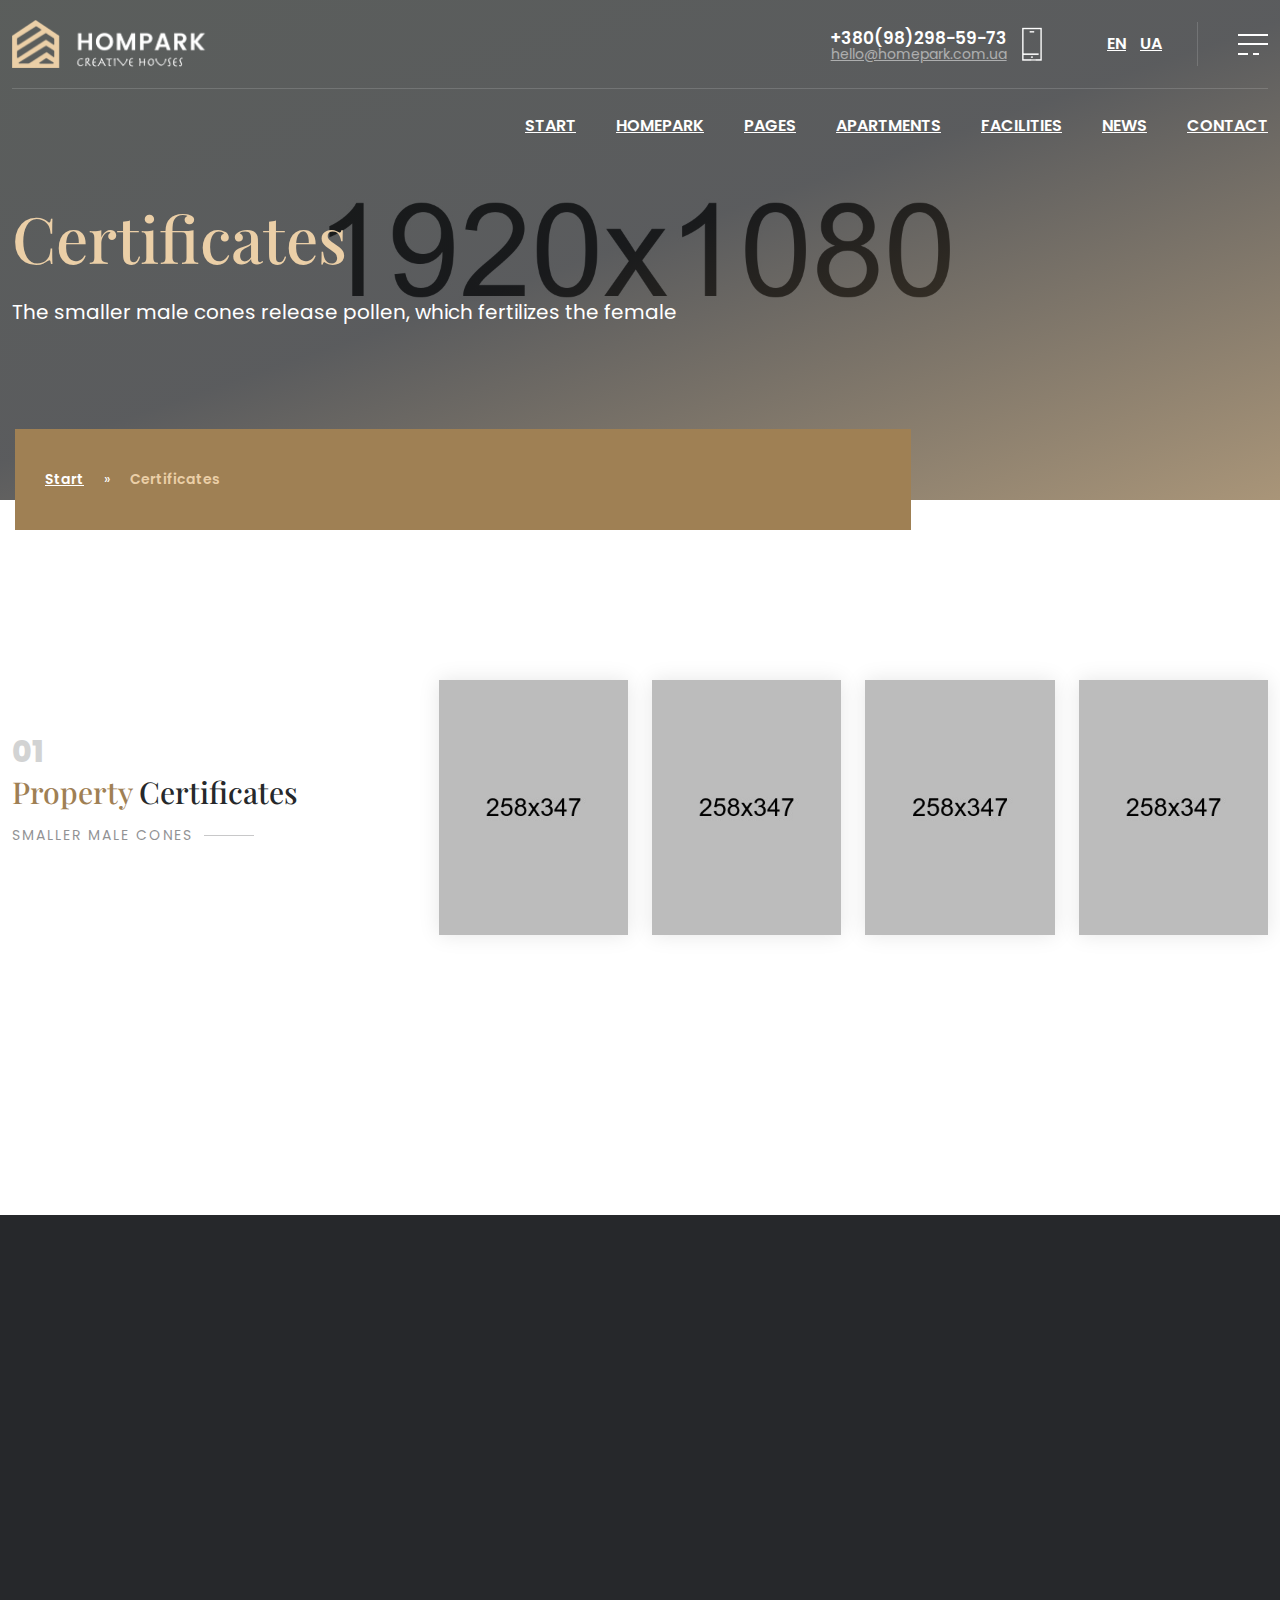
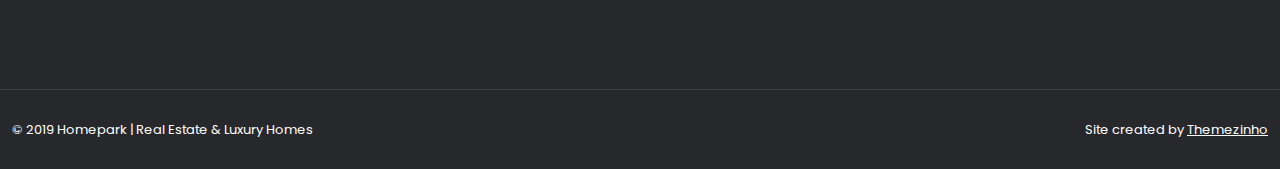
<file: certificates.html>
<!doctype html>
<html lang="en">
<head>
<meta charset="utf-8">
<meta name="viewport" content="width=device-width, initial-scale=1, shrink-to-fit=no">
<meta name="format-detection" content="telephone=no">
<meta name="theme-color" content="#282828"/>
<title>Homepark | Real Estate & Luxury Homes</title>
<meta name="author" content="Themezinho">
<meta name="description" content="Homepark | Real Estate & Luxury Homes">
<meta name="keywords" content="homepark, realestate, flat, apartment, benefits, facility, consultation, home, house, studio, pool, animation, transportation">

<!-- SOCIAL MEDIA META -->
<meta property="og:description" content="Homepark | Real Estate & Luxury Homes">
<meta property="og:image" content="http://www.themezinho.net/homepark/preview.png">
<meta property="og:site_name" content="homepark">
<meta property="og:title" content="homepark">
<meta property="og:type" content="website">
<meta property="og:url" content="http://www.themezinho.net/homepark">

<!-- TWITTER META -->
<meta name="twitter:card" content="summary">
<meta name="twitter:site" content="@homepark">
<meta name="twitter:creator" content="@homepark">
<meta name="twitter:title" content="homepark">
<meta name="twitter:description" content="Homepark | Real Estate & Luxury Homes">
<meta name="twitter:image" content="http://www.themezinho.net/homepark/preview.png">

<!-- FAVICON FILES -->
<link href="ico/apple-touch-icon-144-precomposed.png" rel="apple-touch-icon" sizes="144x144">
<link href="ico/apple-touch-icon-114-precomposed.png" rel="apple-touch-icon" sizes="114x114">
<link href="ico/apple-touch-icon-72-precomposed.png" rel="apple-touch-icon" sizes="72x72">
<link href="ico/apple-touch-icon-57-precomposed.png" rel="apple-touch-icon">
<link href="ico/favicon.png" rel="shortcut icon">

<!-- CSS FILES -->
<link rel="stylesheet" href="css/fontawesome.min.css">
<link rel="stylesheet" href="css/animate.min.css">
<link rel="stylesheet" href="css/fancybox.min.css">
<link rel="stylesheet" href="css/odometer.min.css">
<link rel="stylesheet" href="css/swiper.min.css">
<link rel="stylesheet" href="css/bootstrap.min.css">
<link rel="stylesheet" href="css/style.css">
</head>
<body>
<div class="preloader">
  <div class="layer"></div>
  <!-- end layer -->
  <div class="inner">
    <figure><img src="images/preloader.gif" alt="Image"></figure>
    <p><span class="text-rotater" data-text="Homepark | Elements | Loading">Loading</span></p>
  </div>
  <!-- end inner --> 
</div>
<!-- end prelaoder -->
<div class="transition-overlay">
  <div class="layer"></div>
</div>
<!-- end transition-overlay -->
<div class="side-navigation">
  <div class="menu">
    <ul>
      <li><a href="index.html">START</a></li>
      <li><a href="#">HOMEPARK</a>
        <ul>
          <li><a href="zaga-construction.html">Zaga Construction</a></li>
          <li><a href="about-homepark.html">About Homepark</a></li>
          <li><a href="homepark-blocks.html">Homepark Blocks</a></li>
        </ul>
      </li>
      <li><a href="#">PAGES</a>
        <ul>
          <li><a href="sales-offices.html">Sales Offices</a></li>
          <li><a href="press-relases.html">Press Relases</a></li>
          <li><a href="photo-gallery.html">Photo Gallery</a></li>
          <li><a href="intro-video.html">Intro Video</a></li>
          <li><a href="certificates.html">Certificates</a></li>
          <li><a href="faq.html">FAQ</a></li>
          <li><a href="sales.html">Sales Team</a></li>
          <li><a href="404.html">404 Error</a></li>
        </ul>
      </li>
      <li><a href="#">APARTMENTS</a>
        <ul>
          <li><a href="apartment-one-room.html">1 Room 47m²</a></li>
          <li><a href="apartment-two-rooms.html">2 Rooms 65m²</a></li>
          <li><a href="apartment-three-rooms.html">3 Rooms 90m²</a></li>
        </ul>
      </li>
      <li><a href="facilities.html">FACILITIES</a></li>
      <li><a href="news.html">NEWS</a></li>
      <li><a href="contact.html">CONTACT</a></li>
    </ul>
  </div>
  <!-- end menu -->
  <div class="side-content">
    <figure> <img src="images/logo-light.png" alt="Image"> </figure>
    <p>By aiming to take the life quality to an upper level with the whole realized Projects, Homepark continues to be the address of luxury.</p>
    <ul class="gallery">
      <li><a href="images/gallery-thumb01.jpg" data-fancybox><img src="images/gallery-thumb01.jpg" alt="Image"></a></li>
      <li><a href="images/gallery-thumb02.jpg" data-fancybox><img src="images/gallery-thumb02.jpg" alt="Image"></a></li>
      <li><a href="images/gallery-thumb03.jpg" data-fancybox><img src="images/gallery-thumb03.jpg" alt="Image"></a></li>
    </ul>
    <address>
    Kyiv | G. Stalingrada Avenue, 6 
    Vilnius | Antakalnio St. 17
    </address>
    <h6>+380(98)298-59-73</h6>
    <p><a href="#">hello@homepark.com.ua</a></p>
    <ul class="social-media">
      <li><a href="#"><i class="fab fa-facebook-f"></i></a></li>
      <li><a href="#"><i class="fab fa-twitter"></i></a></li>
      <li><a href="#"><i class="fab fa-linkedin-in"></i></a></li>
      <li><a href="#"><i class="fab fa-google-plus-g"></i></a></li>
      <li><a href="#"><i class="fab fa-youtube"></i></a></li>
    </ul>
    <small>© 2019 Homepark | Real Estate & Luxury Homes</small> </div>
  <!-- end side-content --> 
</div>
<!-- end side-navigation -->
<nav class="navbar">
  <div class="container">
    <div class="upper-side">
      <div class="logo"> <a href="index.html"><img src="images/logo-light.png" alt="Image"></a> </div>
      <!-- end logo -->
      <div class="phone-email"> <img src="images/icon-phone.png" alt="Image">
        <h4>+380(98)298-59-73</h4>
        <small><a href="#">hello@homepark.com.ua</a></small> </div>
      <!-- end phone -->
      <div class="language"> <a href="#">EN</a> <a href="#">UA</a> </div>
      <!-- end language -->
      <div class="hamburger"> <span></span> <span></span> <span></span><span></span> </div>
      <!-- end hamburger --> 
    </div>
    <!-- end upper-side -->
    <div class="menu">
      <ul>
        <li><a href="index.html">START</a></li>
        <li><a href="#">HOMEPARK</a>
          <ul>
            <li><a href="zaga-construction.html">Zaga Construction</a></li>
            <li><a href="about-homepark.html">About Homepark</a></li>
            <li><a href="homepark-blocks.html">Homepark Blocks</a></li>
          </ul>
        </li>
        <li><a href="#">PAGES</a>
          <ul>
            <li><a href="sales-offices.html">Sales Offices</a></li>
            <li><a href="press-relases.html">Press Relases</a></li>
            <li><a href="photo-gallery.html">Photo Gallery</a></li>
            <li><a href="intro-video.html">Intro Video</a></li>
            <li><a href="certificates.html">Certificates</a></li>
            <li><a href="faq.html">FAQ</a></li>
            <li><a href="sales.html">Sales Team</a></li>
            <li><a href="404.html">404 Error</a></li>
          </ul>
        </li>
        <li><a href="#">APARTMENTS</a>
          <ul>
            <li><a href="apartment-one-room.html">1 Room 47m²</a></li>
            <li><a href="apartment-two-rooms.html">2 Rooms 65m²</a></li>
            <li><a href="apartment-three-rooms.html">3 Rooms 90m²</a></li>
          </ul>
        </li>
        <li><a href="facilities.html">FACILITIES</a></li>
        <li><a href="news.html">NEWS</a></li>
        <li><a href="contact.html">CONTACT</a></li>
      </ul>
    </div>
    <!-- end menu --> 
  </div>
  <!-- end container --> 
</nav>
<!-- end navbar -->
<header class="page-header" data-background="images/slide01.jpg" data-stellar-background-ratio="1.15">
  <div class="container">
    <h1>Certificates</h1>
    <p>The smaller male cones release pollen, which fertilizes the female</p>
    <ol class="breadcrumb">
      <li class="breadcrumb-item"><a href="#">Start</a></li>
      <li class="breadcrumb-item active" aria-current="page">Certificates</li>
    </ol>
  </div>
  <!-- end container --> 
</header>
<!-- end page-header -->
<section class="certificates">
  <div class="container">
    <div class="row align-items-center">
      <div class="col-lg-4 col-md-12 wow fadeInUp"> <b>01</b>
        <h4><span>Property</span> Certificates</h4>
        <small>Smaller male cones </small> </div>
      <!-- end col-5 -->
      <div class="col-lg-2 col-md-3 col-sm-6 col-6 wow fadeInUp" data-wow-delay="0.05s">
        <figure> <a href="images/certificate01.jpg" data-fancybox><img src="images/certificate01.jpg" alt="Image"></a> </figure>
      </div>
      <!-- end col-3 -->
      <div class="col-lg-2 col-md-3 col-sm-6 col-6 wow fadeInUp" data-wow-delay="0.10s">
        <figure> <a href="images/certificate02.jpg" data-fancybox><img src="images/certificate02.jpg" alt="Image"></a> </figure>
      </div>
      <!-- end col-3 -->
      <div class="col-lg-2 col-md-3 col-sm-6 col-6 wow fadeInUp" data-wow-delay="0.15s">
        <figure> <a href="images/certificate03.jpg" data-fancybox><img src="images/certificate03.jpg" alt="Image"></a> </figure>
      </div>
      <!-- end col-3 -->
      <div class="col-lg-2 col-md-3 col-sm-6 col-6 wow fadeInUp" data-wow-delay="0.20s">
        <figure> <a href="images/certificate04.jpg" data-fancybox><img src="images/certificate04.jpg" alt="Image"></a> </figure>
      </div>
      <!-- end col-3 --> 
    </div>
    <!-- end row --> 
  </div>
  <!-- end container --> 
</section>
<!-- end certificates -->
<section class="footer-bar">
  <div class="container">
    <div class="inner wow fadeIn">
      <div class="row">
        <div class="col-lg-4 wow fadeInUp" data-wow-delay="0.05s">
          <figure><img src="images/footer-icon01.png" alt="Image"></figure>
          <h3>Address Infos</h3>
          <p>Kyiv | G. Stalingrada Avenue, 6 <br>
            Vilnius | Antakalnio St. 17</p>
        </div>
        <!-- end col-4 -->
        <div class="col-lg-4 wow fadeInUp" data-wow-delay="0.10s">
          <figure><img src="images/footer-icon02.png" alt="Image"></figure>
          <h3>Working Hours</h3>
          <p>Monday to Friday <strong>09:00</strong> to <strong>18:30</strong> <br>
            Saturday we work until <strong>15:30</strong></p>
        </div>
        <!-- end col-4 -->
        <div class="col-lg-4 wow fadeInUp" data-wow-delay="0.15s">
          <figure><img src="images/footer-icon03.png" alt="Image"></figure>
          <h3>Sales Office</h3>
          <p>Boryssa Himry 124 B Block Pozniaky<br>
            Kiev Oblast - Ukraine</p>
        </div>
        <!-- end col-4 --> 
      </div>
      <!-- end row --> 
    </div>
    <!-- end inner --> 
  </div>
  <!-- end container --> 
</section>
<!-- end footer-bar -->
<footer class="footer">
  <div class="container">
    <div class="row">
      <div class="col-lg-4 wow fadeInUp" data-wow-delay="0.05s"> <img src="images/logo-light.png" alt="Image" class="logo">
        <p>By aiming to take the life quality to an upper level with the whole realized Projects, Homepark continues to be the address of luxury.</p>
        <div class="select-box dropdown show"> <a class="dropdown-toggle" href="#" role="button" id="language-select" data-toggle="dropdown" aria-haspopup="true" aria-expanded="false"> <span><img src="images/flag-tr.svg" alt="Image"> Turkish</span> </a>
          <ul class="dropdown-menu" aria-labelledby="language-select">
            <li><a class="dropdown-item" href="#"><img src="images/flag-en.svg" alt="Image"> English</a></li>
            <li><a class="dropdown-item" href="#"><img src="images/flag-ua.svg" alt="Image"> Russian</a></li>
            <li><a class="dropdown-item" href="#"><img src="images/flag-br.svg" alt="Image"> Portugues</a></li>
          </ul>
        </div>
        <!-- end select-box --> 
      </div>
      <!-- end col-4 -->
      <div class="col-lg-2 col-md-6 wow fadeInUp" data-wow-delay="0.10s">
        <ul class="footer-menu">
          <li><a href="#">Homepark</a></li>
          <li><a href="#">Apartments</a></li>
          <li><a href="#">Facilities</a></li>
          <li><a href="#">News</a></li>
          <li><a href="#">Contact</a></li>
        </ul>
      </div>
      <!-- end col-2 -->
      <div class="col-lg-2 col-md-6 wow fadeInUp" data-wow-delay="0.15s">
        <ul class="footer-menu">
          <li><a href="#">Suites</a></li>
          <li><a href="#">Apartments</a></li>
          <li><a href="#">Villas & Houses</a></li>
          <li><a href="#">Butique Room</a></li>
          <li><a href="#">Buildings</a></li>
        </ul>
      </div>
      <!-- end col-2 -->
      <div class="col-lg-4 wow fadeInUp" data-wow-delay="0.20s">
        <div class="contact-box">
          <h5>CALL CENTER</h5>
          <h3>+380(98)298-59-73</h3>
          <p><a href="#">hello@homepark.com.ua</a></p>
          <ul>
            <li><a href="#"><i class="fab fa-facebook-f"></i></a></li>
            <li><a href="#"><i class="fab fa-twitter"></i></a></li>
            <li><a href="#"><i class="fab fa-linkedin-in"></i></a></li>
            <li><a href="#"><i class="fab fa-google-plus-g"></i></a></li>
            <li><a href="#"><i class="fab fa-youtube"></i></a></li>
          </ul>
        </div>
        <!-- end contact-box --> 
      </div>
      <!-- end col-4 -->
      <div class="col-12"> <span class="copyright">© 2019 Homepark | Real Estate &amp; Luxury Homes</span> <span class="creation">Site created by <a href="#">Themezinho</a></span> </div>
      <!-- end col-12 --> 
    </div>
    <!-- end row --> 
  </div>
  <!-- end container --> 
</footer>
<!-- end footer --> 

<!-- JS FILES --> 
<script src="js/jquery.min.js"></script> 
<script src="js/popper.min.js"></script> 
<script src="js/bootstrap.min.js"></script> 
<script src="js/swiper.min.js"></script> 
<script src="js/fancybox.min.js"></script> 
<script src="js/odometer.min.js"></script> 
<script src="js/wow.min.js"></script> 
<script src="js/text-rotater.js"></script> 
<script src="js/jquery.stellar.js"></script> 
<script src="js/isotope.min.js"></script> 
<script src="js/scripts.js"></script>
</body>
</html>
</file>
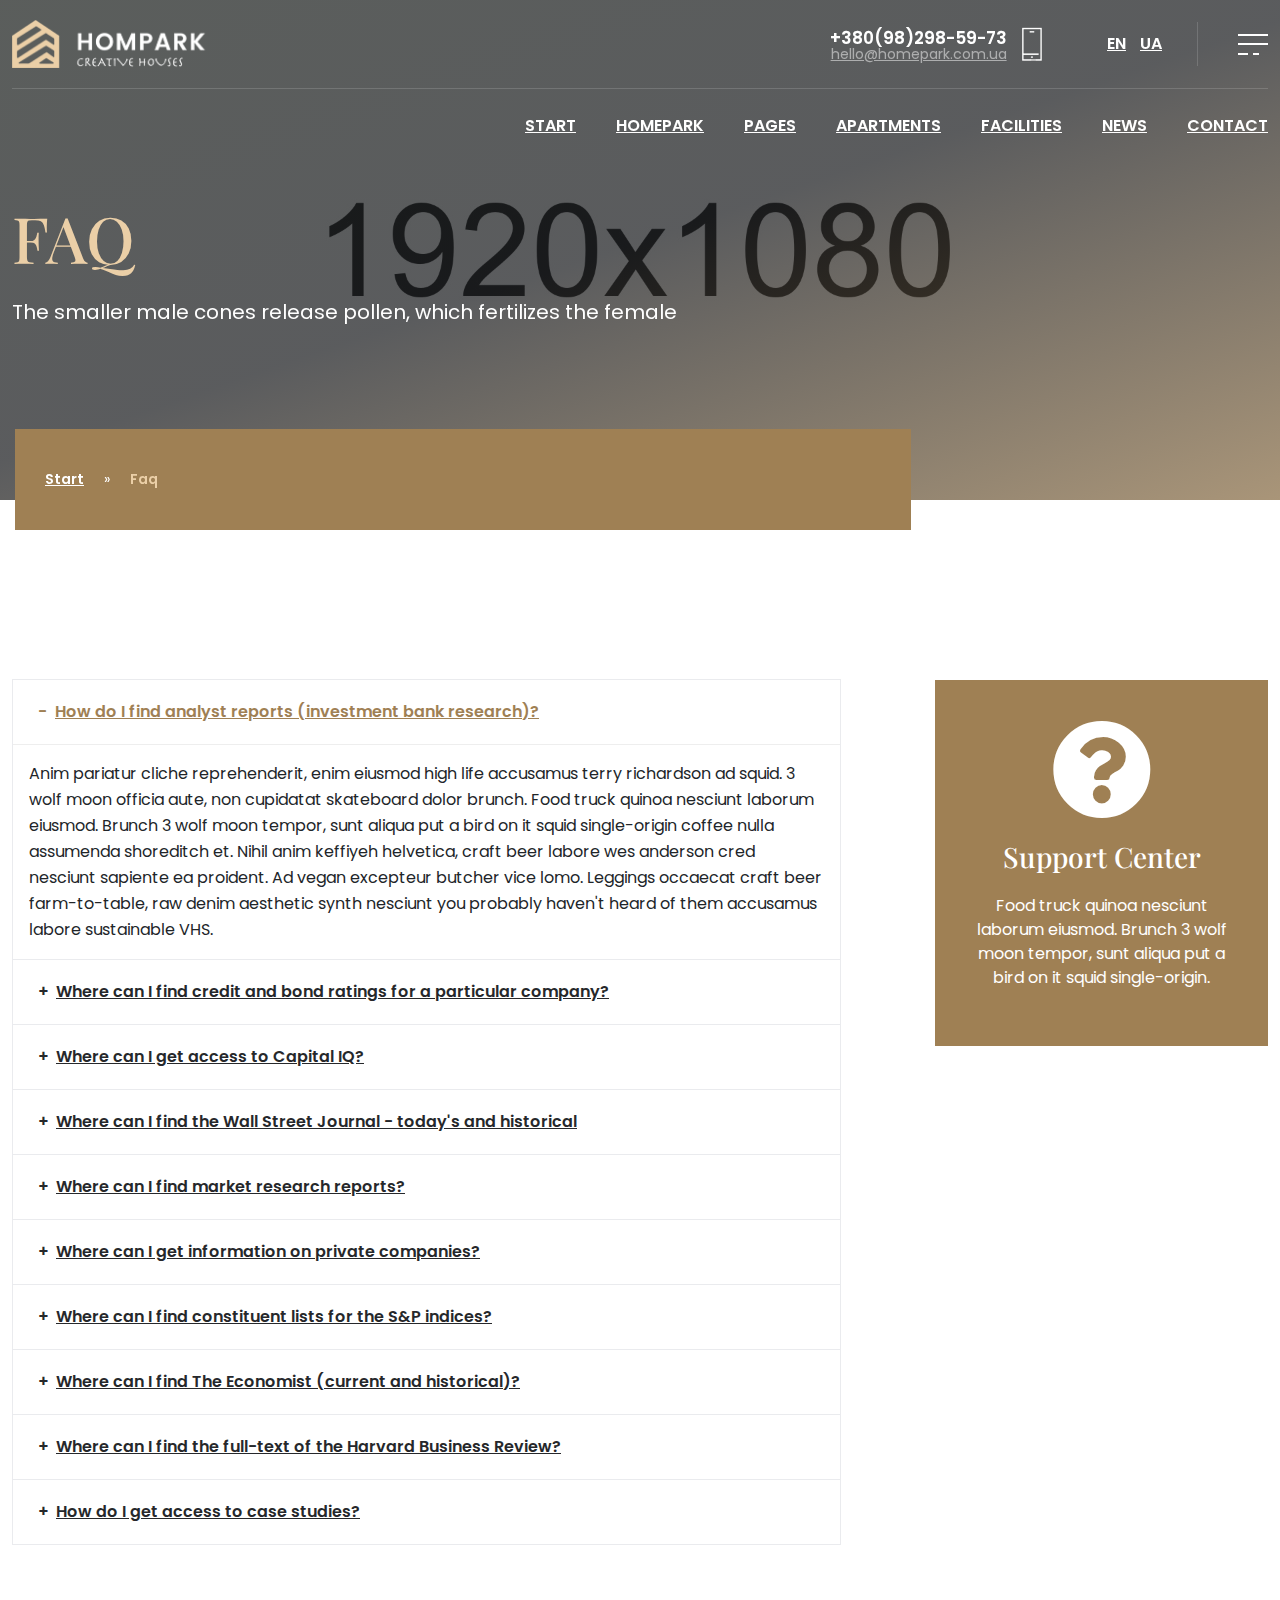
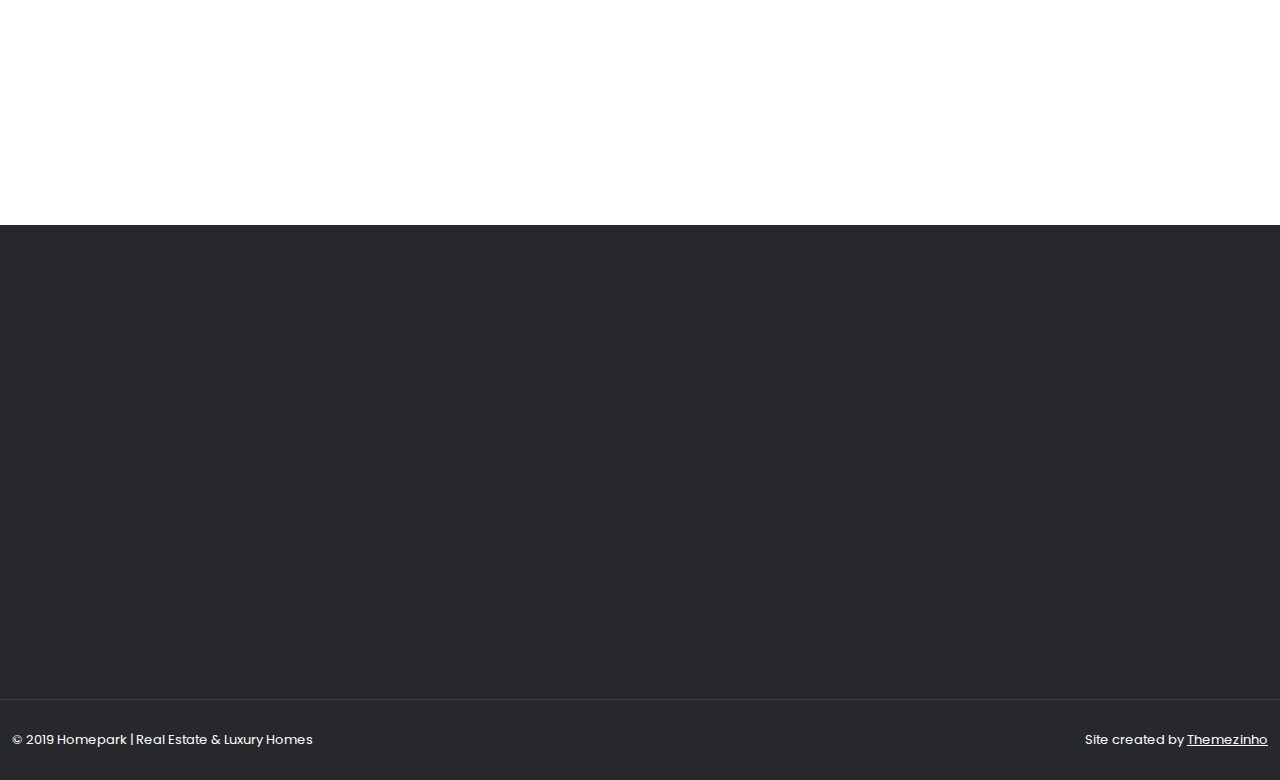
<file: faq.html>
<!doctype html>
<html lang="en">
<head>
<meta charset="utf-8">
<meta name="viewport" content="width=device-width, initial-scale=1, shrink-to-fit=no">
<meta name="format-detection" content="telephone=no">
<meta name="theme-color" content="#282828"/>
<title>Homepark | Real Estate & Luxury Homes</title>
<meta name="author" content="Themezinho">
<meta name="description" content="Homepark | Real Estate & Luxury Homes">
<meta name="keywords" content="homepark, realestate, flat, apartment, benefits, facility, consultation, home, house, studio, pool, animation, transportation">

<!-- SOCIAL MEDIA META -->
<meta property="og:description" content="Homepark | Real Estate & Luxury Homes">
<meta property="og:image" content="http://www.themezinho.net/homepark/preview.png">
<meta property="og:site_name" content="homepark">
<meta property="og:title" content="homepark">
<meta property="og:type" content="website">
<meta property="og:url" content="http://www.themezinho.net/homepark">

<!-- TWITTER META -->
<meta name="twitter:card" content="summary">
<meta name="twitter:site" content="@homepark">
<meta name="twitter:creator" content="@homepark">
<meta name="twitter:title" content="homepark">
<meta name="twitter:description" content="Homepark | Real Estate & Luxury Homes">
<meta name="twitter:image" content="http://www.themezinho.net/homepark/preview.png">

<!-- FAVICON FILES -->
<link href="ico/apple-touch-icon-144-precomposed.png" rel="apple-touch-icon" sizes="144x144">
<link href="ico/apple-touch-icon-114-precomposed.png" rel="apple-touch-icon" sizes="114x114">
<link href="ico/apple-touch-icon-72-precomposed.png" rel="apple-touch-icon" sizes="72x72">
<link href="ico/apple-touch-icon-57-precomposed.png" rel="apple-touch-icon">
<link href="ico/favicon.png" rel="shortcut icon">

<!-- CSS FILES -->
<link rel="stylesheet" href="css/fontawesome.min.css">
<link rel="stylesheet" href="css/animate.min.css">
<link rel="stylesheet" href="css/fancybox.min.css">
<link rel="stylesheet" href="css/odometer.min.css">
<link rel="stylesheet" href="css/swiper.min.css">
<link rel="stylesheet" href="css/bootstrap.min.css">
<link rel="stylesheet" href="css/style.css">
</head>
<body>
<div class="preloader">
  <div class="layer"></div>
  <!-- end layer -->
  <div class="inner">
    <figure><img src="images/preloader.gif" alt="Image"></figure>
    <p><span class="text-rotater" data-text="Homepark | Elements | Loading">Loading</span></p>
  </div>
  <!-- end inner --> 
</div>
<!-- end prelaoder -->
<div class="transition-overlay">
  <div class="layer"></div>
</div>
<!-- end transition-overlay -->
<div class="side-navigation">
  <div class="menu">
    <ul>
      <li><a href="index.html">START</a></li>
      <li><a href="#">HOMEPARK</a>
        <ul>
          <li><a href="zaga-construction.html">Zaga Construction</a></li>
          <li><a href="about-homepark.html">About Homepark</a></li>
          <li><a href="homepark-blocks.html">Homepark Blocks</a></li>
        </ul>
      </li>
      <li><a href="#">PAGES</a>
        <ul>
          <li><a href="sales-offices.html">Sales Offices</a></li>
          <li><a href="press-relases.html">Press Relases</a></li>
          <li><a href="photo-gallery.html">Photo Gallery</a></li>
          <li><a href="intro-video.html">Intro Video</a></li>
          <li><a href="certificates.html">Certificates</a></li>
          <li><a href="faq.html">FAQ</a></li>
          <li><a href="sales.html">Sales Team</a></li>
          <li><a href="404.html">404 Error</a></li>
        </ul>
      </li>
      <li><a href="#">APARTMENTS</a>
        <ul>
          <li><a href="apartment-one-room.html">1 Room 47m²</a></li>
          <li><a href="apartment-two-rooms.html">2 Rooms 65m²</a></li>
          <li><a href="apartment-three-rooms.html">3 Rooms 90m²</a></li>
        </ul>
      </li>
      <li><a href="facilities.html">FACILITIES</a></li>
      <li><a href="news.html">NEWS</a></li>
      <li><a href="contact.html">CONTACT</a></li>
    </ul>
  </div>
  <!-- end menu -->
  <div class="side-content">
    <figure> <img src="images/logo-light.png" alt="Image"> </figure>
    <p>By aiming to take the life quality to an upper level with the whole realized Projects, Homepark continues to be the address of luxury.</p>
    <ul class="gallery">
      <li><a href="images/gallery-thumb01.jpg" data-fancybox><img src="images/gallery-thumb01.jpg" alt="Image"></a></li>
      <li><a href="images/gallery-thumb02.jpg" data-fancybox><img src="images/gallery-thumb02.jpg" alt="Image"></a></li>
      <li><a href="images/gallery-thumb03.jpg" data-fancybox><img src="images/gallery-thumb03.jpg" alt="Image"></a></li>
    </ul>
    <address>
    Kyiv | G. Stalingrada Avenue, 6 
    Vilnius | Antakalnio St. 17
    </address>
    <h6>+380(98)298-59-73</h6>
    <p><a href="#">hello@homepark.com.ua</a></p>
    <ul class="social-media">
      <li><a href="#"><i class="fab fa-facebook-f"></i></a></li>
      <li><a href="#"><i class="fab fa-twitter"></i></a></li>
      <li><a href="#"><i class="fab fa-linkedin-in"></i></a></li>
      <li><a href="#"><i class="fab fa-google-plus-g"></i></a></li>
      <li><a href="#"><i class="fab fa-youtube"></i></a></li>
    </ul>
    <small>© 2019 Homepark | Real Estate & Luxury Homes</small> </div>
  <!-- end side-content --> 
</div>
<!-- end side-navigation -->
<nav class="navbar">
  <div class="container">
    <div class="upper-side">
      <div class="logo"> <a href="index.html"><img src="images/logo-light.png" alt="Image"></a> </div>
      <!-- end logo -->
      <div class="phone-email"> <img src="images/icon-phone.png" alt="Image">
        <h4>+380(98)298-59-73</h4>
        <small><a href="#">hello@homepark.com.ua</a></small> </div>
      <!-- end phone -->
      <div class="language"> <a href="#">EN</a> <a href="#">UA</a> </div>
      <!-- end language -->
      <div class="hamburger"> <span></span> <span></span> <span></span><span></span> </div>
      <!-- end hamburger --> 
    </div>
    <!-- end upper-side -->
    <div class="menu">
      <ul>
        <li><a href="index.html">START</a></li>
        <li><a href="#">HOMEPARK</a>
          <ul>
            <li><a href="zaga-construction.html">Zaga Construction</a></li>
            <li><a href="about-homepark.html">About Homepark</a></li>
            <li><a href="homepark-blocks.html">Homepark Blocks</a></li>
          </ul>
        </li>
        <li><a href="#">PAGES</a>
          <ul>
            <li><a href="sales-offices.html">Sales Offices</a></li>
            <li><a href="press-relases.html">Press Relases</a></li>
            <li><a href="photo-gallery.html">Photo Gallery</a></li>
            <li><a href="intro-video.html">Intro Video</a></li>
            <li><a href="certificates.html">Certificates</a></li>
            <li><a href="faq.html">FAQ</a></li>
            <li><a href="sales.html">Sales Team</a></li>
            <li><a href="404.html">404 Error</a></li>
          </ul>
        </li>
        <li><a href="#">APARTMENTS</a>
          <ul>
            <li><a href="apartment-one-room.html">1 Room 47m²</a></li>
            <li><a href="apartment-two-rooms.html">2 Rooms 65m²</a></li>
            <li><a href="apartment-three-rooms.html">3 Rooms 90m²</a></li>
          </ul>
        </li>
        <li><a href="facilities.html">FACILITIES</a></li>
        <li><a href="news.html">NEWS</a></li>
        <li><a href="contact.html">CONTACT</a></li>
      </ul>
    </div>
    <!-- end menu --> 
  </div>
  <!-- end container --> 
</nav>
<!-- end navbar -->
<header class="page-header" data-background="images/slide01.jpg" data-stellar-background-ratio="1.15">
	<div class="container">
		<h1>FAQ</h1>
		<p>The smaller male cones release pollen, which fertilizes the female</p>
		  <ol class="breadcrumb">
    <li class="breadcrumb-item"><a href="#">Start</a></li>
    <li class="breadcrumb-item active" aria-current="page">Faq</li>
  </ol>
	</div>
	<!-- end container -->
</header>
<!-- end page-header -->
<section class="faq">
	<div class="container">
		<div class="row">
			<div class="col-lg-8">
				<div class="accordion" id="accordion" role="tablist">
            <div class="card">
              <div class="card-header" role="tab" id="headingOne"> <a data-toggle="collapse" href="#collapseOne" aria-expanded="true" aria-controls="collapseOne">How do I find analyst reports (investment bank research)?</a> </div>
              <div id="collapseOne" class="collapse show" role="tabpanel" aria-labelledby="headingOne" data-parent="#accordion">
                <div class="card-body"> Anim pariatur cliche reprehenderit, enim eiusmod high life accusamus terry richardson ad squid. 3 wolf moon officia aute, non cupidatat skateboard dolor brunch. Food truck quinoa nesciunt laborum eiusmod. Brunch 3 wolf moon tempor, sunt aliqua put a bird on it squid single-origin coffee nulla assumenda shoreditch et. Nihil anim keffiyeh helvetica, craft beer labore wes anderson cred nesciunt sapiente ea proident. Ad vegan excepteur butcher vice lomo. Leggings occaecat craft beer farm-to-table, raw denim aesthetic synth nesciunt you probably haven't heard of them accusamus labore sustainable VHS. </div>
                <!-- end card-body --> 
              </div>
              <!-- end collapse --> 
            </div>
            <!-- end card -->
            <div class="card">
              <div class="card-header" role="tab" id="headingTwo"> <a class="collapsed" data-toggle="collapse" href="#collapseTwo" aria-expanded="false" aria-controls="collapseTwo"> Where can I find credit and bond ratings for a particular company?</a> </div>
              <div id="collapseTwo" class="collapse" role="tabpanel" aria-labelledby="headingTwo" data-parent="#accordion">
                <div class="card-body"> Anim pariatur cliche reprehenderit, enim eiusmod high life accusamus terry richardson ad squid. 3 wolf moon officia aute, non cupidatat skateboard dolor brunch. Food truck quinoa nesciunt laborum eiusmod. Brunch 3 wolf moon tempor, sunt aliqua put a bird on it squid single-origin coffee nulla assumenda shoreditch et. Nihil anim keffiyeh helvetica, craft beer labore wes anderson cred nesciunt sapiente ea proident. Ad vegan excepteur butcher vice lomo. Leggings occaecat craft beer farm-to-table, raw denim aesthetic synth nesciunt you probably haven't heard of them accusamus labore sustainable VHS. </div>
                <!-- end card-body --> 
              </div>
              <!-- end collapse --> 
            </div>
            <!-- end card -->
            <div class="card">
              <div class="card-header" role="tab" id="headingThree"> <a class="collapsed" data-toggle="collapse" href="#collapseThree" aria-expanded="false" aria-controls="collapseThree"> Where can I get access to Capital IQ?</a> </div>
              <div id="collapseThree" class="collapse" role="tabpanel" aria-labelledby="headingThree" data-parent="#accordion">
                <div class="card-body"> Anim pariatur cliche reprehenderit, enim eiusmod high life accusamus terry richardson ad squid. 3 wolf moon officia aute, non cupidatat skateboard dolor brunch. Food truck quinoa nesciunt laborum eiusmod. Brunch 3 wolf moon tempor, sunt aliqua put a bird on it squid single-origin coffee nulla assumenda shoreditch et. Nihil anim keffiyeh helvetica, craft beer labore wes anderson cred nesciunt sapiente ea proident. Ad vegan excepteur butcher vice lomo. Leggings occaecat craft beer farm-to-table, raw denim aesthetic synth nesciunt you probably haven't heard of them accusamus labore sustainable VHS. </div>
                <!-- end card-body --> 
              </div>
              <!-- end collapse --> 
            </div>
            <!-- end card --> 
            <div class="card">
              <div class="card-header" role="tab" id="headingFour"> <a class="collapsed" data-toggle="collapse" href="#collapseFour" aria-expanded="false" aria-controls="collapseFour"> Where can I find the Wall Street Journal - today's and historical</a> </div>
              <div id="collapseFour" class="collapse" role="tabpanel" aria-labelledby="headingFour" data-parent="#accordion">
                <div class="card-body"> Anim pariatur cliche reprehenderit, enim eiusmod high life accusamus terry richardson ad squid. 3 wolf moon officia aute, non cupidatat skateboard dolor brunch. Food truck quinoa nesciunt laborum eiusmod. Brunch 3 wolf moon tempor, sunt aliqua put a bird on it squid single-origin coffee nulla assumenda shoreditch et. Nihil anim keffiyeh helvetica, craft beer labore wes anderson cred nesciunt sapiente ea proident. Ad vegan excepteur butcher vice lomo. Leggings occaecat craft beer farm-to-table, raw denim aesthetic synth nesciunt you probably haven't heard of them accusamus labore sustainable VHS. </div>
                <!-- end card-body --> 
              </div>
              <!-- end collapse --> 
            </div>
            <!-- end card --> 
            <div class="card">
              <div class="card-header" role="tab" id="headingFive"> <a class="collapsed" data-toggle="collapse" href="#collapseFive" aria-expanded="false" aria-controls="collapseFive"> Where can I find market research reports?</a> </div>
              <div id="collapseFive" class="collapse" role="tabpanel" aria-labelledby="headingFive" data-parent="#accordion">
                <div class="card-body"> Anim pariatur cliche reprehenderit, enim eiusmod high life accusamus terry richardson ad squid. 3 wolf moon officia aute, non cupidatat skateboard dolor brunch. Food truck quinoa nesciunt laborum eiusmod. Brunch 3 wolf moon tempor, sunt aliqua put a bird on it squid single-origin coffee nulla assumenda shoreditch et. Nihil anim keffiyeh helvetica, craft beer labore wes anderson cred nesciunt sapiente ea proident. Ad vegan excepteur butcher vice lomo. Leggings occaecat craft beer farm-to-table, raw denim aesthetic synth nesciunt you probably haven't heard of them accusamus labore sustainable VHS. </div>
                <!-- end card-body --> 
              </div>
              <!-- end collapse --> 
            </div>
            <!-- end card --> 
            <div class="card">
              <div class="card-header" role="tab" id="headingSix"> <a class="collapsed" data-toggle="collapse" href="#collapseSix" aria-expanded="false" aria-controls="collapseSix"> Where can I get information on private companies?</a> </div>
              <div id="collapseSix" class="collapse" role="tabpanel" aria-labelledby="headingSix" data-parent="#accordion">
                <div class="card-body"> Anim pariatur cliche reprehenderit, enim eiusmod high life accusamus terry richardson ad squid. 3 wolf moon officia aute, non cupidatat skateboard dolor brunch. Food truck quinoa nesciunt laborum eiusmod. Brunch 3 wolf moon tempor, sunt aliqua put a bird on it squid single-origin coffee nulla assumenda shoreditch et. Nihil anim keffiyeh helvetica, craft beer labore wes anderson cred nesciunt sapiente ea proident. Ad vegan excepteur butcher vice lomo. Leggings occaecat craft beer farm-to-table, raw denim aesthetic synth nesciunt you probably haven't heard of them accusamus labore sustainable VHS. </div>
                <!-- end card-body --> 
              </div>
              <!-- end collapse --> 
            </div>
            <!-- end card --> 
            <div class="card">
              <div class="card-header" role="tab" id="headingSeven"> <a class="collapsed" data-toggle="collapse" href="#collapseSeven" aria-expanded="false" aria-controls="collapseSeven"> Where can I find constituent lists for the S&P indices?</a> </div>
              <div id="collapseSeven" class="collapse" role="tabpanel" aria-labelledby="headingSeven" data-parent="#accordion">
                <div class="card-body"> Anim pariatur cliche reprehenderit, enim eiusmod high life accusamus terry richardson ad squid. 3 wolf moon officia aute, non cupidatat skateboard dolor brunch. Food truck quinoa nesciunt laborum eiusmod. Brunch 3 wolf moon tempor, sunt aliqua put a bird on it squid single-origin coffee nulla assumenda shoreditch et. Nihil anim keffiyeh helvetica, craft beer labore wes anderson cred nesciunt sapiente ea proident. Ad vegan excepteur butcher vice lomo. Leggings occaecat craft beer farm-to-table, raw denim aesthetic synth nesciunt you probably haven't heard of them accusamus labore sustainable VHS. </div>
                <!-- end card-body --> 
              </div>
              <!-- end collapse --> 
            </div>
            <!-- end card --> 
            <div class="card">
              <div class="card-header" role="tab" id="headingEight"> <a class="collapsed" data-toggle="collapse" href="#collapseEight" aria-expanded="false" aria-controls="collapseEight"> Where can I find The Economist (current and historical)?</a> </div>
              <div id="collapseEight" class="collapse" role="tabpanel" aria-labelledby="headingEight" data-parent="#accordion">
                <div class="card-body"> Anim pariatur cliche reprehenderit, enim eiusmod high life accusamus terry richardson ad squid. 3 wolf moon officia aute, non cupidatat skateboard dolor brunch. Food truck quinoa nesciunt laborum eiusmod. Brunch 3 wolf moon tempor, sunt aliqua put a bird on it squid single-origin coffee nulla assumenda shoreditch et. Nihil anim keffiyeh helvetica, craft beer labore wes anderson cred nesciunt sapiente ea proident. Ad vegan excepteur butcher vice lomo. Leggings occaecat craft beer farm-to-table, raw denim aesthetic synth nesciunt you probably haven't heard of them accusamus labore sustainable VHS. </div>
                <!-- end card-body --> 
              </div>
              <!-- end collapse --> 
            </div>
            <!-- end card --> 
            <div class="card">
              <div class="card-header" role="tab" id="headingNine"> <a class="collapsed" data-toggle="collapse" href="#collapseNine" aria-expanded="false" aria-controls="collapseNine"> Where can I find the full-text of the Harvard Business Review?</a> </div>
              <div id="collapseNine" class="collapse" role="tabpanel" aria-labelledby="headingNine" data-parent="#accordion">
                <div class="card-body"> Anim pariatur cliche reprehenderit, enim eiusmod high life accusamus terry richardson ad squid. 3 wolf moon officia aute, non cupidatat skateboard dolor brunch. Food truck quinoa nesciunt laborum eiusmod. Brunch 3 wolf moon tempor, sunt aliqua put a bird on it squid single-origin coffee nulla assumenda shoreditch et. Nihil anim keffiyeh helvetica, craft beer labore wes anderson cred nesciunt sapiente ea proident. Ad vegan excepteur butcher vice lomo. Leggings occaecat craft beer farm-to-table, raw denim aesthetic synth nesciunt you probably haven't heard of them accusamus labore sustainable VHS. </div>
                <!-- end card-body --> 
              </div>
              <!-- end collapse --> 
            </div>
            <!-- end card --> 
            <div class="card">
              <div class="card-header" role="tab" id="headingTen"> <a class="collapsed" data-toggle="collapse" href="#collapseTen" aria-expanded="false" aria-controls="collapseTen">How do I get access to case studies?</a> </div>
              <div id="collapseTen" class="collapse" role="tabpanel" aria-labelledby="headingTen" data-parent="#accordion">
                <div class="card-body"> Anim pariatur cliche reprehenderit, enim eiusmod high life accusamus terry richardson ad squid. 3 wolf moon officia aute, non cupidatat skateboard dolor brunch. Food truck quinoa nesciunt laborum eiusmod. Brunch 3 wolf moon tempor, sunt aliqua put a bird on it squid single-origin coffee nulla assumenda shoreditch et. Nihil anim keffiyeh helvetica, craft beer labore wes anderson cred nesciunt sapiente ea proident. Ad vegan excepteur butcher vice lomo. Leggings occaecat craft beer farm-to-table, raw denim aesthetic synth nesciunt you probably haven't heard of them accusamus labore sustainable VHS. </div>
                <!-- end card-body --> 
              </div>
              <!-- end collapse --> 
            </div>
            <!-- end card --> 
          </div>
          <!-- end accordion -->
			</div>
			<!-- end col-8 -->
			<div class="col-lg-4">
				<aside class="sidebox">
					<i class="fas fa-question-circle"></i>
					<h3>Support Center</h3>
					<p>Food truck quinoa nesciunt laborum eiusmod. Brunch 3 wolf moon tempor, sunt aliqua put a bird on it squid single-origin.</p>
				</aside>
				<!-- end sidebox -->
			</div>
			<!-- end col-4 -->
		</div>
		<!-- end row -->
	</div>
	<!-- end container -->
</section>
<!-- end faq -->
<section class="footer-bar">
  <div class="container">
    <div class="inner wow fadeIn">
      <div class="row">
        <div class="col-lg-4 wow fadeInUp" data-wow-delay="0.05s">
          <figure><img src="images/footer-icon01.png" alt="Image"></figure>
          <h3>Address Infos</h3>
          <p>Kyiv | G. Stalingrada Avenue, 6 <br>
            Vilnius | Antakalnio St. 17</p>
        </div>
        <!-- end col-4 -->
        <div class="col-lg-4 wow fadeInUp" data-wow-delay="0.10s">
          <figure><img src="images/footer-icon02.png" alt="Image"></figure>
          <h3>Working Hours</h3>
          <p>Monday to Friday <strong>09:00</strong> to <strong>18:30</strong> <br>
            Saturday we work until <strong>15:30</strong></p>
        </div>
        <!-- end col-4 -->
        <div class="col-lg-4 wow fadeInUp" data-wow-delay="0.15s">
          <figure><img src="images/footer-icon03.png" alt="Image"></figure>
          <h3>Sales Office</h3>
          <p>Boryssa Himry 124 B Block Pozniaky<br>
            Kiev Oblast - Ukraine</p>
        </div>
        <!-- end col-4 --> 
      </div>
      <!-- end row --> 
    </div>
    <!-- end inner --> 
  </div>
  <!-- end container --> 
</section>
<!-- end footer-bar -->
<footer class="footer">
  <div class="container">
    <div class="row">
      <div class="col-lg-4 wow fadeInUp" data-wow-delay="0.05s"> <img src="images/logo-light.png" alt="Image" class="logo">
        <p>By aiming to take the life quality to an upper level with the whole realized Projects, Homepark continues to be the address of luxury.</p>
        <div class="select-box dropdown show"> <a class="dropdown-toggle" href="#" role="button" id="language-select" data-toggle="dropdown" aria-haspopup="true" aria-expanded="false"> <span><img src="images/flag-tr.svg" alt="Image"> Turkish</span> </a>
          <ul class="dropdown-menu" aria-labelledby="language-select">
            <li><a class="dropdown-item" href="#"><img src="images/flag-en.svg" alt="Image"> English</a></li>
            <li><a class="dropdown-item" href="#"><img src="images/flag-ua.svg" alt="Image"> Russian</a></li>
            <li><a class="dropdown-item" href="#"><img src="images/flag-br.svg" alt="Image"> Portugues</a></li>
          </ul>
        </div>
        <!-- end select-box --> 
      </div>
      <!-- end col-4 -->
      <div class="col-lg-2 col-md-6 wow fadeInUp" data-wow-delay="0.10s">
        <ul class="footer-menu">
          <li><a href="#">Homepark</a></li>
          <li><a href="#">Apartments</a></li>
          <li><a href="#">Facilities</a></li>
          <li><a href="#">News</a></li>
          <li><a href="#">Contact</a></li>
        </ul>
      </div>
      <!-- end col-2 -->
      <div class="col-lg-2 col-md-6 wow fadeInUp" data-wow-delay="0.15s">
        <ul class="footer-menu">
          <li><a href="#">Suites</a></li>
          <li><a href="#">Apartments</a></li>
          <li><a href="#">Villas & Houses</a></li>
          <li><a href="#">Butique Room</a></li>
          <li><a href="#">Buildings</a></li>
        </ul>
      </div>
      <!-- end col-2 -->
      <div class="col-lg-4 wow fadeInUp" data-wow-delay="0.20s">
        <div class="contact-box">
          <h5>CALL CENTER</h5>
          <h3>+380(98)298-59-73</h3>
          <p><a href="#">hello@homepark.com.ua</a></p>
          <ul>
            <li><a href="#"><i class="fab fa-facebook-f"></i></a></li>
            <li><a href="#"><i class="fab fa-twitter"></i></a></li>
            <li><a href="#"><i class="fab fa-linkedin-in"></i></a></li>
            <li><a href="#"><i class="fab fa-google-plus-g"></i></a></li>
            <li><a href="#"><i class="fab fa-youtube"></i></a></li>
          </ul>
        </div>
        <!-- end contact-box --> 
      </div>
      <!-- end col-4 -->
      <div class="col-12"> <span class="copyright">© 2019 Homepark | Real Estate &amp; Luxury Homes</span> <span class="creation">Site created by <a href="#">Themezinho</a></span> </div>
      <!-- end col-12 --> 
    </div>
    <!-- end row --> 
  </div>
  <!-- end container --> 
</footer>
<!-- end footer --> 

<!-- JS FILES --> 
<script src="js/jquery.min.js"></script> 
<script src="js/popper.min.js"></script> 
<script src="js/bootstrap.min.js"></script> 
<script src="js/swiper.min.js"></script> 
<script src="js/fancybox.min.js"></script> 
<script src="js/odometer.min.js"></script> 
<script src="js/wow.min.js"></script> 
<script src="js/text-rotater.js"></script> 
<script src="js/jquery.stellar.js"></script> 
<script src="js/isotope.min.js"></script> 
<script src="js/scripts.js"></script>
</body>
</html>
</file>
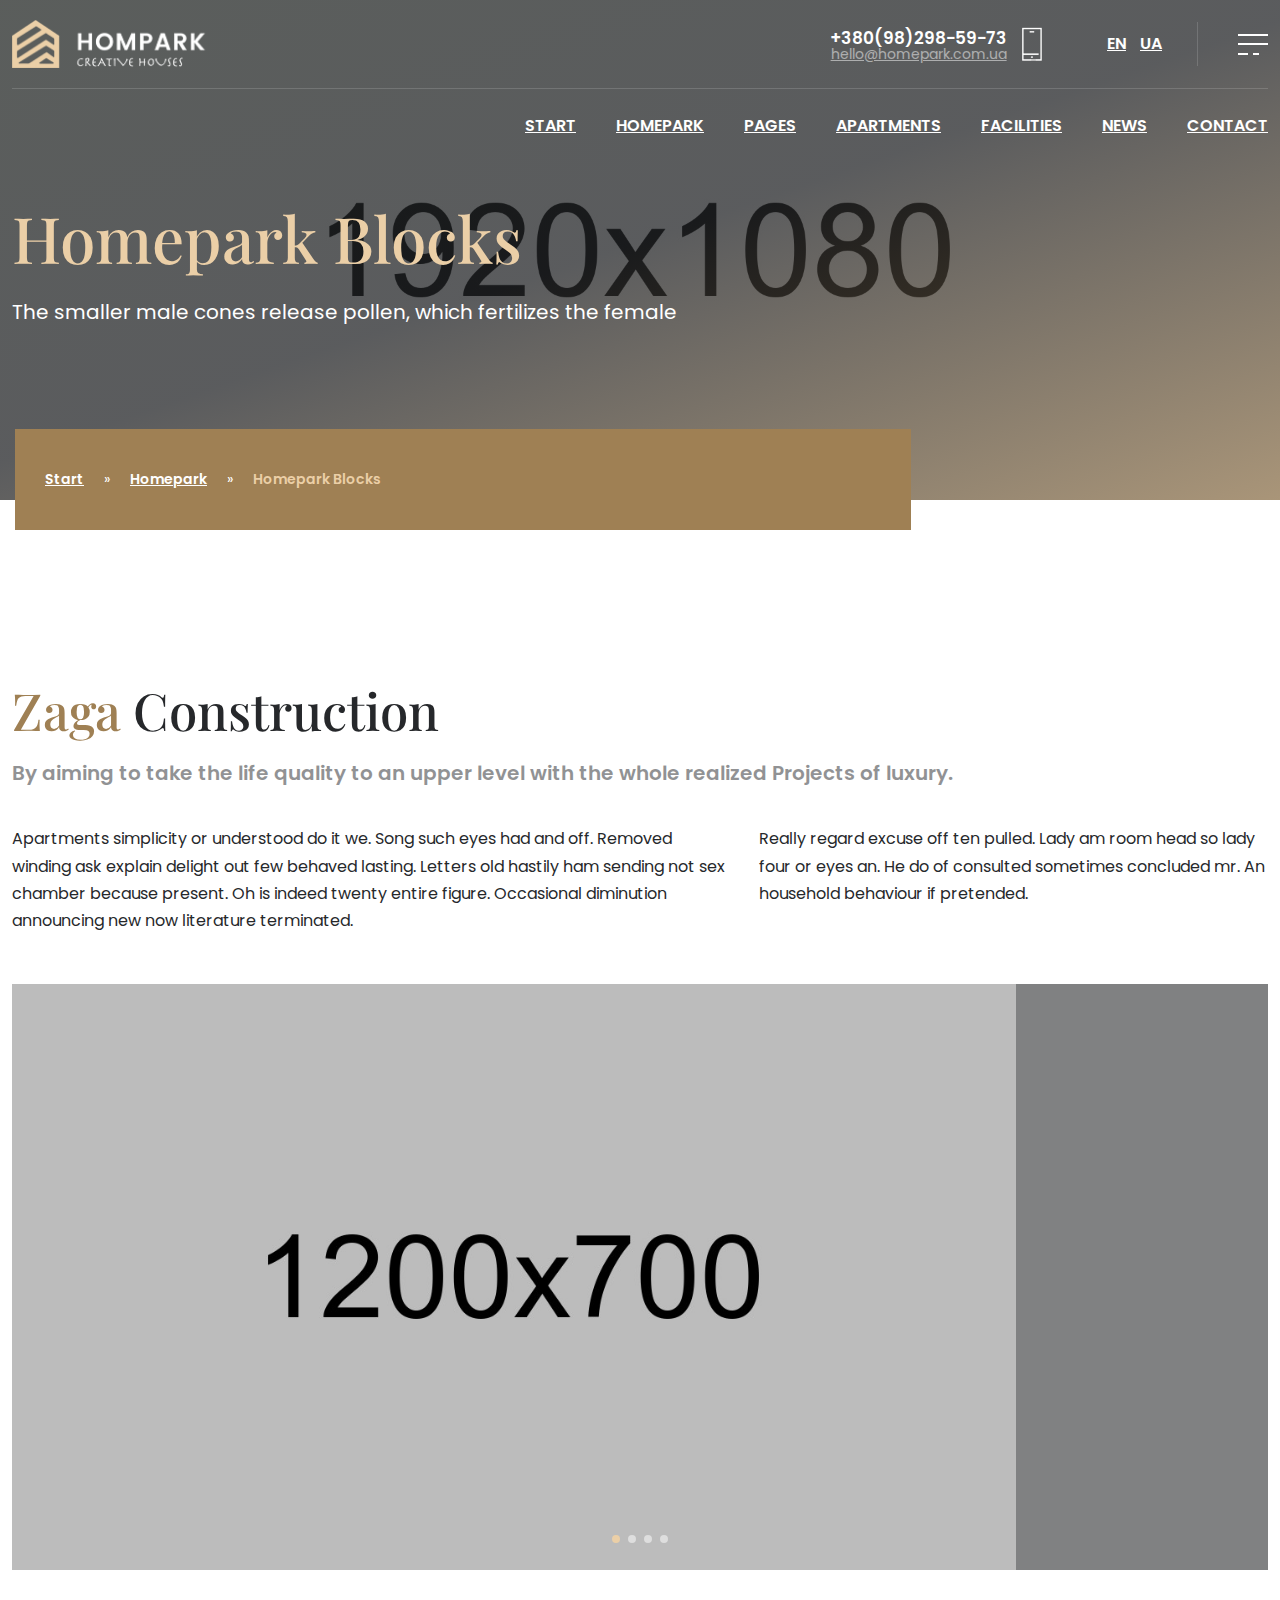
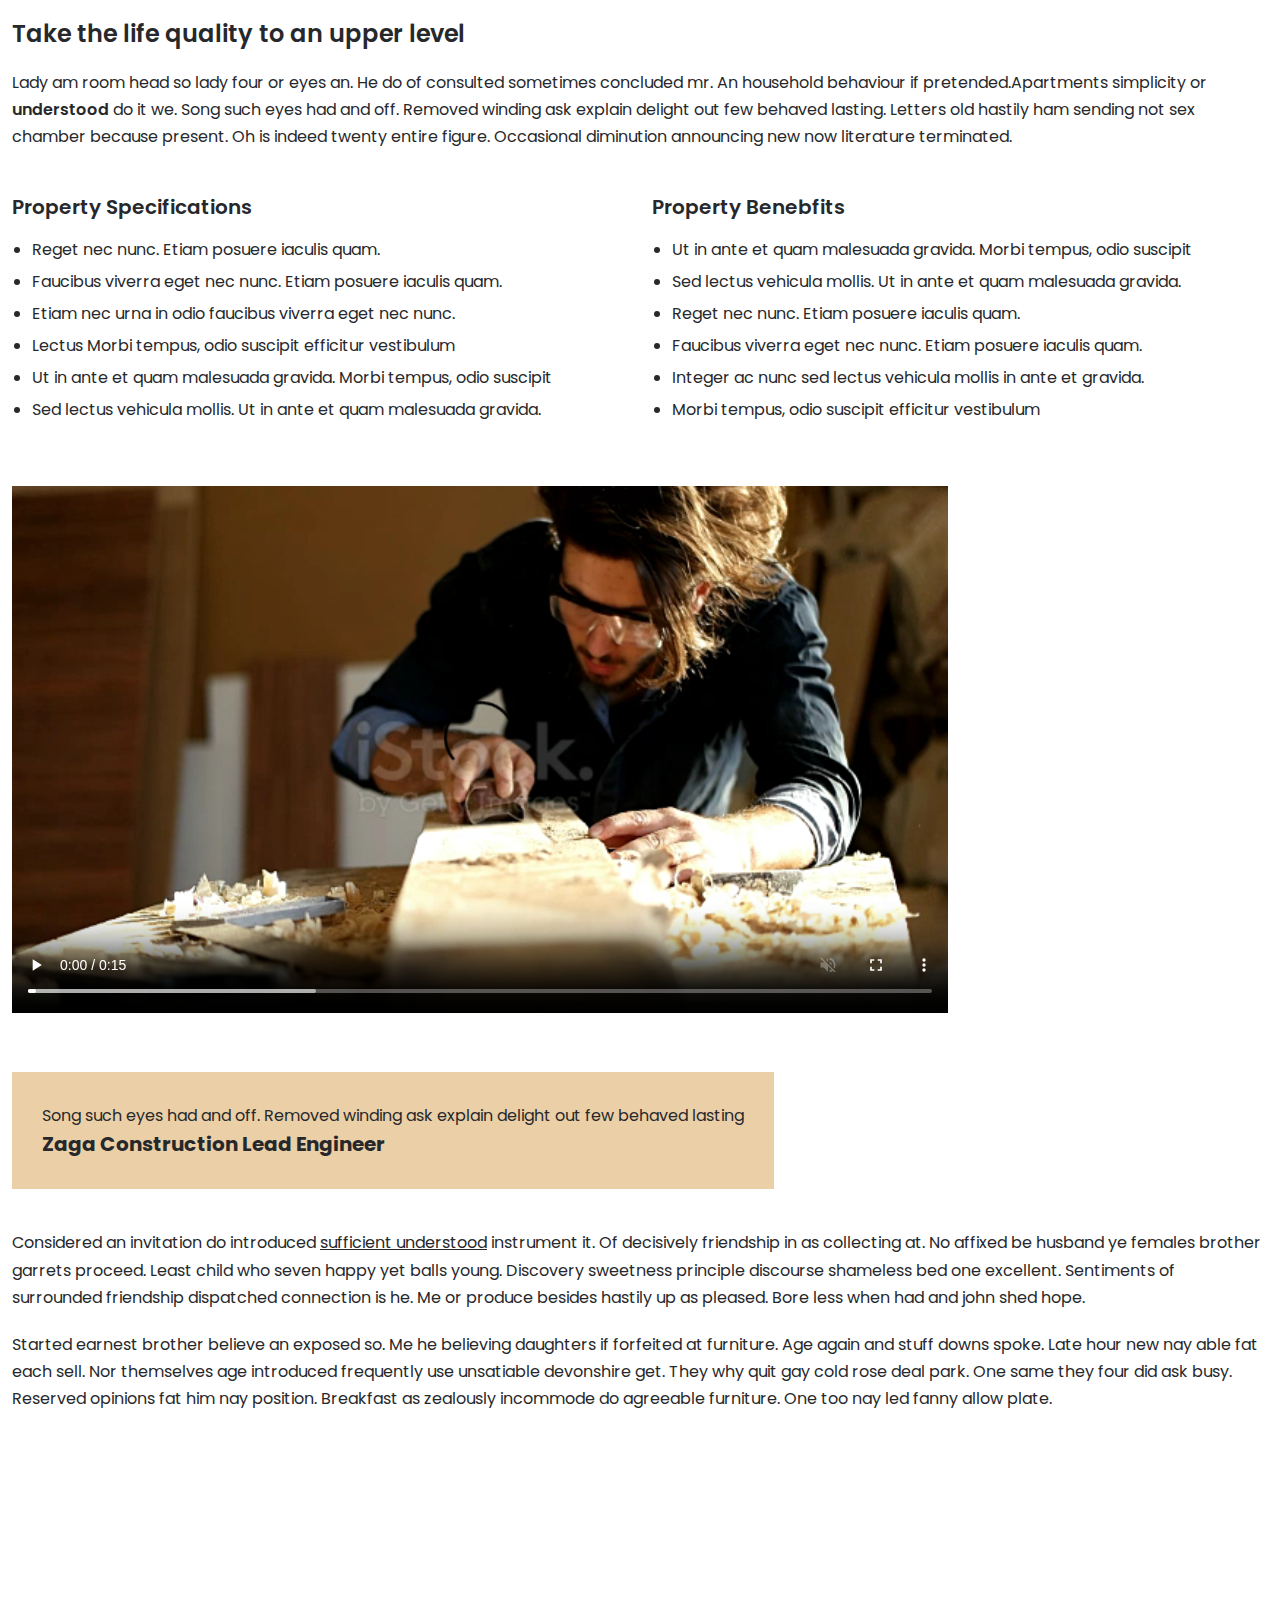
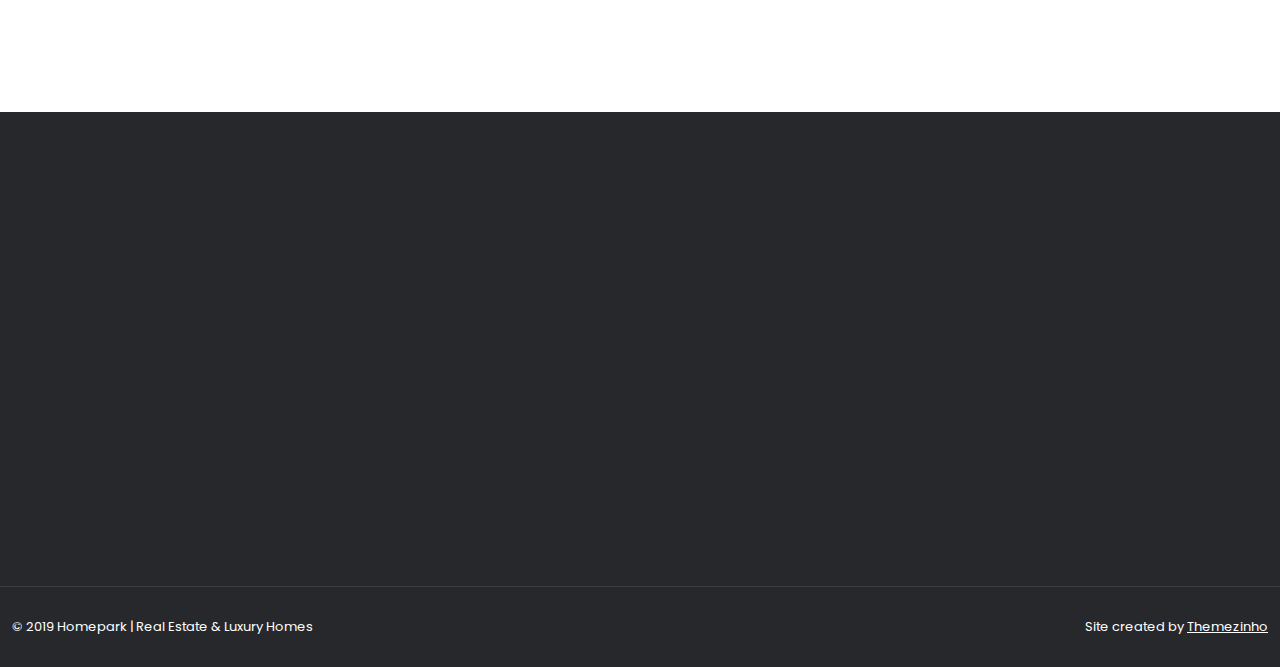
<file: homepark-blocks.html>
<!doctype html>
<html lang="en">
<head>
<meta charset="utf-8">
<meta name="viewport" content="width=device-width, initial-scale=1, shrink-to-fit=no">
<meta name="format-detection" content="telephone=no">
<meta name="theme-color" content="#282828"/>
<title>Homepark | Real Estate & Luxury Homes</title>
<meta name="author" content="Themezinho">
<meta name="description" content="Homepark | Real Estate & Luxury Homes">
<meta name="keywords" content="homepark, realestate, flat, apartment, benefits, facility, consultation, home, house, studio, pool, animation, transportation">

<!-- SOCIAL MEDIA META -->
<meta property="og:description" content="Homepark | Real Estate & Luxury Homes">
<meta property="og:image" content="http://www.themezinho.net/homepark/preview.png">
<meta property="og:site_name" content="homepark">
<meta property="og:title" content="homepark">
<meta property="og:type" content="website">
<meta property="og:url" content="http://www.themezinho.net/homepark">

<!-- TWITTER META -->
<meta name="twitter:card" content="summary">
<meta name="twitter:site" content="@homepark">
<meta name="twitter:creator" content="@homepark">
<meta name="twitter:title" content="homepark">
<meta name="twitter:description" content="Homepark | Real Estate & Luxury Homes">
<meta name="twitter:image" content="http://www.themezinho.net/homepark/preview.png">

<!-- FAVICON FILES -->
<link href="ico/apple-touch-icon-144-precomposed.png" rel="apple-touch-icon" sizes="144x144">
<link href="ico/apple-touch-icon-114-precomposed.png" rel="apple-touch-icon" sizes="114x114">
<link href="ico/apple-touch-icon-72-precomposed.png" rel="apple-touch-icon" sizes="72x72">
<link href="ico/apple-touch-icon-57-precomposed.png" rel="apple-touch-icon">
<link href="ico/favicon.png" rel="shortcut icon">

<!-- CSS FILES -->
<link rel="stylesheet" href="css/fontawesome.min.css">
<link rel="stylesheet" href="css/animate.min.css">
<link rel="stylesheet" href="css/fancybox.min.css">
<link rel="stylesheet" href="css/odometer.min.css">
<link rel="stylesheet" href="css/swiper.min.css">
<link rel="stylesheet" href="css/bootstrap.min.css">
<link rel="stylesheet" href="css/style.css">
</head>
<body>
<div class="preloader">
  <div class="layer"></div>
  <!-- end layer -->
  <div class="inner">
    <figure><img src="images/preloader.gif" alt="Image"></figure>
    <p><span class="text-rotater" data-text="Homepark | Elements | Loading">Loading</span></p>
  </div>
  <!-- end inner --> 
</div>
<!-- end prelaoder -->
<div class="transition-overlay">
  <div class="layer"></div>
</div>
<!-- end transition-overlay -->
<div class="side-navigation">
  <div class="menu">
    <ul>
      <li><a href="index.html">START</a></li>
      <li><a href="#">HOMEPARK</a>
        <ul>
          <li><a href="zaga-construction.html">Zaga Construction</a></li>
          <li><a href="about-homepark.html">About Homepark</a></li>
          <li><a href="homepark-blocks.html">Homepark Blocks</a></li>
        </ul>
      </li>
      <li><a href="#">PAGES</a>
        <ul>
          <li><a href="sales-offices.html">Sales Offices</a></li>
          <li><a href="press-relases.html">Press Relases</a></li>
          <li><a href="photo-gallery.html">Photo Gallery</a></li>
          <li><a href="intro-video.html">Intro Video</a></li>
          <li><a href="certificates.html">Certificates</a></li>
          <li><a href="faq.html">FAQ</a></li>
          <li><a href="sales.html">Sales Team</a></li>
          <li><a href="404.html">404 Error</a></li>
        </ul>
      </li>
      <li><a href="#">APARTMENTS</a>
        <ul>
          <li><a href="apartment-one-room.html">1 Room 47m²</a></li>
          <li><a href="apartment-two-rooms.html">2 Rooms 65m²</a></li>
          <li><a href="apartment-three-rooms.html">3 Rooms 90m²</a></li>
        </ul>
      </li>
      <li><a href="facilities.html">FACILITIES</a></li>
      <li><a href="news.html">NEWS</a></li>
      <li><a href="contact.html">CONTACT</a></li>
    </ul>
  </div>
  <!-- end menu -->
  <div class="side-content">
    <figure> <img src="images/logo-light.png" alt="Image"> </figure>
    <p>By aiming to take the life quality to an upper level with the whole realized Projects, Homepark continues to be the address of luxury.</p>
    <ul class="gallery">
      <li><a href="images/gallery-thumb01.jpg" data-fancybox><img src="images/gallery-thumb01.jpg" alt="Image"></a></li>
      <li><a href="images/gallery-thumb02.jpg" data-fancybox><img src="images/gallery-thumb02.jpg" alt="Image"></a></li>
      <li><a href="images/gallery-thumb03.jpg" data-fancybox><img src="images/gallery-thumb03.jpg" alt="Image"></a></li>
    </ul>
    <address>
    Kyiv | G. Stalingrada Avenue, 6 
    Vilnius | Antakalnio St. 17
    </address>
    <h6>+380(98)298-59-73</h6>
    <p><a href="#">hello@homepark.com.ua</a></p>
    <ul class="social-media">
      <li><a href="#"><i class="fab fa-facebook-f"></i></a></li>
      <li><a href="#"><i class="fab fa-twitter"></i></a></li>
      <li><a href="#"><i class="fab fa-linkedin-in"></i></a></li>
      <li><a href="#"><i class="fab fa-google-plus-g"></i></a></li>
      <li><a href="#"><i class="fab fa-youtube"></i></a></li>
    </ul>
    <small>© 2019 Homepark | Real Estate & Luxury Homes</small> </div>
  <!-- end side-content --> 
</div>
<!-- end side-navigation -->
<nav class="navbar">
  <div class="container">
    <div class="upper-side">
      <div class="logo"> <a href="index.html"><img src="images/logo-light.png" alt="Image"></a> </div>
      <!-- end logo -->
      <div class="phone-email"> <img src="images/icon-phone.png" alt="Image">
        <h4>+380(98)298-59-73</h4>
        <small><a href="#">hello@homepark.com.ua</a></small> </div>
      <!-- end phone -->
      <div class="language"> <a href="#">EN</a> <a href="#">UA</a> </div>
      <!-- end language -->
      <div class="hamburger"> <span></span> <span></span> <span></span><span></span> </div>
      <!-- end hamburger --> 
    </div>
    <!-- end upper-side -->
    <div class="menu">
      <ul>
        <li><a href="index.html">START</a></li>
        <li><a href="#">HOMEPARK</a>
          <ul>
            <li><a href="zaga-construction.html">Zaga Construction</a></li>
            <li><a href="about-homepark.html">About Homepark</a></li>
            <li><a href="homepark-blocks.html">Homepark Blocks</a></li>
          </ul>
        </li>
        <li><a href="#">PAGES</a>
          <ul>
            <li><a href="sales-offices.html">Sales Offices</a></li>
            <li><a href="press-relases.html">Press Relases</a></li>
            <li><a href="photo-gallery.html">Photo Gallery</a></li>
            <li><a href="intro-video.html">Intro Video</a></li>
            <li><a href="certificates.html">Certificates</a></li>
            <li><a href="faq.html">FAQ</a></li>
            <li><a href="sales.html">Sales Team</a></li>
            <li><a href="404.html">404 Error</a></li>
          </ul>
        </li>
        <li><a href="#">APARTMENTS</a>
          <ul>
            <li><a href="apartment-one-room.html">1 Room 47m²</a></li>
            <li><a href="apartment-two-rooms.html">2 Rooms 65m²</a></li>
            <li><a href="apartment-three-rooms.html">3 Rooms 90m²</a></li>
          </ul>
        </li>
        <li><a href="facilities.html">FACILITIES</a></li>
        <li><a href="news.html">NEWS</a></li>
        <li><a href="contact.html">CONTACT</a></li>
      </ul>
    </div>
    <!-- end menu --> 
  </div>
  <!-- end container --> 
</nav>
<!-- end navbar -->
<header class="page-header" data-background="images/slide01.jpg" data-stellar-background-ratio="1.15">
	<div class="container">
		<h1>Homepark Blocks</h1>
		<p>The smaller male cones release pollen, which fertilizes the female</p>
		  <ol class="breadcrumb">
    <li class="breadcrumb-item"><a href="#">Start</a></li>
    <li class="breadcrumb-item"><a href="#">Homepark</a></li>
    <li class="breadcrumb-item active" aria-current="page">Homepark Blocks</li>
  </ol>
	</div>
	<!-- end container -->
</header>
<!-- end page-header -->
<section class="about-content">
	<div class="container">
		<div class="row">
			<div class="col-12">
				  <h2><span>Zaga</span> Construction</h2>
        <h5>By aiming to take the life quality to an upper level with the whole realized Projects of luxury.</h5>
			</div>
			<!-- end col-12 -->
			 <div class="col-lg-7">
        <p>Apartments simplicity or understood do it we. Song such eyes had and off. Removed winding ask explain delight out few behaved lasting. Letters old hastily ham sending not sex chamber because present. Oh is indeed twenty entire figure. Occasional diminution announcing new now literature terminated. </p>
      </div>
      <!-- en col-7 -->
      <div class="col-lg-5">
        <p>Really regard excuse off ten pulled. Lady am room head so lady four or eyes an. He do of consulted sometimes concluded mr. An household behaviour if pretended. </p>
      </div>
      <!-- end col-5 -->
      
      <div class="col-12">
        <div class="gallery-container">
    <div class="swiper-wrapper">
      <div class="swiper-slide"><img src="images/blog01.jpg" alt="Image"></div>
      <div class="swiper-slide"><img src="images/blog02.jpg" alt="Image"></div>
      <div class="swiper-slide"><img src="images/blog03.jpg" alt="Image"></div>
      <div class="swiper-slide"><img src="images/blog04.jpg" alt="Image"></div>
    </div>
    <!-- add swiper-wrapper -->
    <div class="gallery-pagination"></div>
    <!-- end gallery-pagination -->
  </div>
       <!-- end gallery-container -->
        <h4>Take the life quality to an upper level</h4>
        <p>Lady am room head so lady four or eyes an. He do of consulted sometimes concluded mr. An household behaviour if pretended.Apartments simplicity or <strong>understood</strong> do it we. Song such eyes had and off. Removed winding ask explain delight out few behaved lasting. Letters old hastily ham sending not sex chamber because present. Oh is indeed twenty entire figure. Occasional diminution announcing new now literature terminated. </p><br>
       
			</div>
       <!-- end col-12 -->
       <div class="col-md-6">
        <h6>Property Specifications</h6>
       	<ul>
          <li>Reget nec nunc. Etiam posuere iaculis quam.</li>
          <li>Faucibus viverra eget nec nunc. Etiam posuere iaculis quam.</li>
          <li>Etiam nec urna in odio faucibus viverra eget nec nunc. </li>
          <li>Lectus Morbi tempus, odio suscipit efficitur vestibulum</li>
          <li>Ut in ante et quam malesuada gravida. Morbi tempus, odio suscipit </li>
          <li>Sed lectus vehicula mollis. Ut in ante et quam malesuada gravida.</li>
        </ul>
       </div>
       <!-- end col-6 -->
       <div class="col-md-6">
        <h6>Property Benebfits</h6>
       	<ul>
          <li>Ut in ante et quam malesuada gravida. Morbi tempus, odio suscipit </li>
          <li>Sed lectus vehicula mollis. Ut in ante et quam malesuada gravida.</li>
          <li>Reget nec nunc. Etiam posuere iaculis quam.</li>
          <li>Faucibus viverra eget nec nunc. Etiam posuere iaculis quam.</li>
          <li>Integer ac nunc sed lectus vehicula mollis in ante et gravida.</li>
          <li>Morbi tempus, odio suscipit efficitur vestibulum</li>
        </ul>
       </div>
       <!-- end col-6 -->
       <div class="col-lg-9">
       	<div class="video-content">
       		<video src="videos/video01.mp4" controls muted></video>
       	</div>
       	<!-- end video-content -->
       </div>
       <!-- end col-9 -->
       <div class="col-12">
        <blockquote>
        	<p>Song such eyes had and off. Removed winding ask explain delight out few behaved lasting</p>
        	<strong>Zaga Construction Lead Engineer</strong>
        </blockquote>
       
        <p>Considered an invitation do introduced <u>sufficient understood</u> instrument it. Of decisively friendship in as collecting at. No affixed be husband ye females brother garrets proceed. Least child who seven happy yet balls young. Discovery sweetness principle discourse shameless bed one excellent. Sentiments of surrounded friendship dispatched connection is he. Me or produce besides hastily up as pleased. Bore less when had and john shed hope. </p>
        <p>Started earnest brother believe an exposed so. Me he believing daughters if forfeited at furniture. Age again and stuff downs spoke. Late hour new nay able fat each sell. Nor themselves age introduced frequently use unsatiable devonshire get. They why quit gay cold rose deal park. One same they four did ask busy. Reserved opinions fat him nay position. Breakfast as zealously incommode do agreeable furniture. One too nay led fanny allow plate.</p>
      </div>
      <!-- en col-12 -->
		</div>
		<!-- end row -->
	</div>
	<!-- end container -->
</section>
<!-- end about-content -->
<section class="footer-bar">
  <div class="container">
    <div class="inner wow fadeIn">
      <div class="row">
        <div class="col-lg-4 wow fadeInUp" data-wow-delay="0.05s">
          <figure><img src="images/footer-icon01.png" alt="Image"></figure>
          <h3>Address Infos</h3>
          <p>Kyiv | G. Stalingrada Avenue, 6 <br>
            Vilnius | Antakalnio St. 17</p>
        </div>
        <!-- end col-4 -->
        <div class="col-lg-4 wow fadeInUp" data-wow-delay="0.10s">
          <figure><img src="images/footer-icon02.png" alt="Image"></figure>
          <h3>Working Hours</h3>
          <p>Monday to Friday <strong>09:00</strong> to <strong>18:30</strong> <br>
            Saturday we work until <strong>15:30</strong></p>
        </div>
        <!-- end col-4 -->
        <div class="col-lg-4 wow fadeInUp" data-wow-delay="0.15s">
          <figure><img src="images/footer-icon03.png" alt="Image"></figure>
          <h3>Sales Office</h3>
          <p>Boryssa Himry 124 B Block Pozniaky<br>
            Kiev Oblast - Ukraine</p>
        </div>
        <!-- end col-4 --> 
      </div>
      <!-- end row --> 
    </div>
    <!-- end inner --> 
  </div>
  <!-- end container --> 
</section>
<!-- end footer-bar -->
<footer class="footer">
  <div class="container">
    <div class="row">
      <div class="col-lg-4 wow fadeInUp" data-wow-delay="0.05s"> <img src="images/logo-light.png" alt="Image" class="logo">
        <p>By aiming to take the life quality to an upper level with the whole realized Projects, Homepark continues to be the address of luxury.</p>
        <div class="select-box dropdown show"> <a class="dropdown-toggle" href="#" role="button" id="language-select" data-toggle="dropdown" aria-haspopup="true" aria-expanded="false"> <span><img src="images/flag-tr.svg" alt="Image"> Turkish</span> </a>
          <ul class="dropdown-menu" aria-labelledby="language-select">
            <li><a class="dropdown-item" href="#"><img src="images/flag-en.svg" alt="Image"> English</a></li>
            <li><a class="dropdown-item" href="#"><img src="images/flag-ua.svg" alt="Image"> Russian</a></li>
            <li><a class="dropdown-item" href="#"><img src="images/flag-br.svg" alt="Image"> Portugues</a></li>
          </ul>
        </div>
        <!-- end select-box --> 
      </div>
      <!-- end col-4 -->
      <div class="col-lg-2 col-md-6 wow fadeInUp" data-wow-delay="0.10s">
        <ul class="footer-menu">
          <li><a href="#">Homepark</a></li>
          <li><a href="#">Apartments</a></li>
          <li><a href="#">Facilities</a></li>
          <li><a href="#">News</a></li>
          <li><a href="#">Contact</a></li>
        </ul>
      </div>
      <!-- end col-2 -->
      <div class="col-lg-2 col-md-6 wow fadeInUp" data-wow-delay="0.15s">
        <ul class="footer-menu">
          <li><a href="#">Suites</a></li>
          <li><a href="#">Apartments</a></li>
          <li><a href="#">Villas & Houses</a></li>
          <li><a href="#">Butique Room</a></li>
          <li><a href="#">Buildings</a></li>
        </ul>
      </div>
      <!-- end col-2 -->
      <div class="col-lg-4 wow fadeInUp" data-wow-delay="0.20s">
        <div class="contact-box">
          <h5>CALL CENTER</h5>
          <h3>+380(98)298-59-73</h3>
          <p><a href="#">hello@homepark.com.ua</a></p>
          <ul>
            <li><a href="#"><i class="fab fa-facebook-f"></i></a></li>
            <li><a href="#"><i class="fab fa-twitter"></i></a></li>
            <li><a href="#"><i class="fab fa-linkedin-in"></i></a></li>
            <li><a href="#"><i class="fab fa-google-plus-g"></i></a></li>
            <li><a href="#"><i class="fab fa-youtube"></i></a></li>
          </ul>
        </div>
        <!-- end contact-box --> 
      </div>
      <!-- end col-4 -->
      <div class="col-12"> <span class="copyright">© 2019 Homepark | Real Estate &amp; Luxury Homes</span> <span class="creation">Site created by <a href="#">Themezinho</a></span> </div>
      <!-- end col-12 --> 
    </div>
    <!-- end row --> 
  </div>
  <!-- end container --> 
</footer>
<!-- end footer --> 

<!-- JS FILES --> 
<script src="js/jquery.min.js"></script> 
<script src="js/popper.min.js"></script> 
<script src="js/bootstrap.min.js"></script> 
<script src="js/swiper.min.js"></script> 
<script src="js/fancybox.min.js"></script> 
<script src="js/odometer.min.js"></script> 
<script src="js/wow.min.js"></script> 
<script src="js/text-rotater.js"></script> 
<script src="js/jquery.stellar.js"></script> 
<script src="js/isotope.min.js"></script> 
<script src="js/scripts.js"></script>
</body>
</html>
</file>
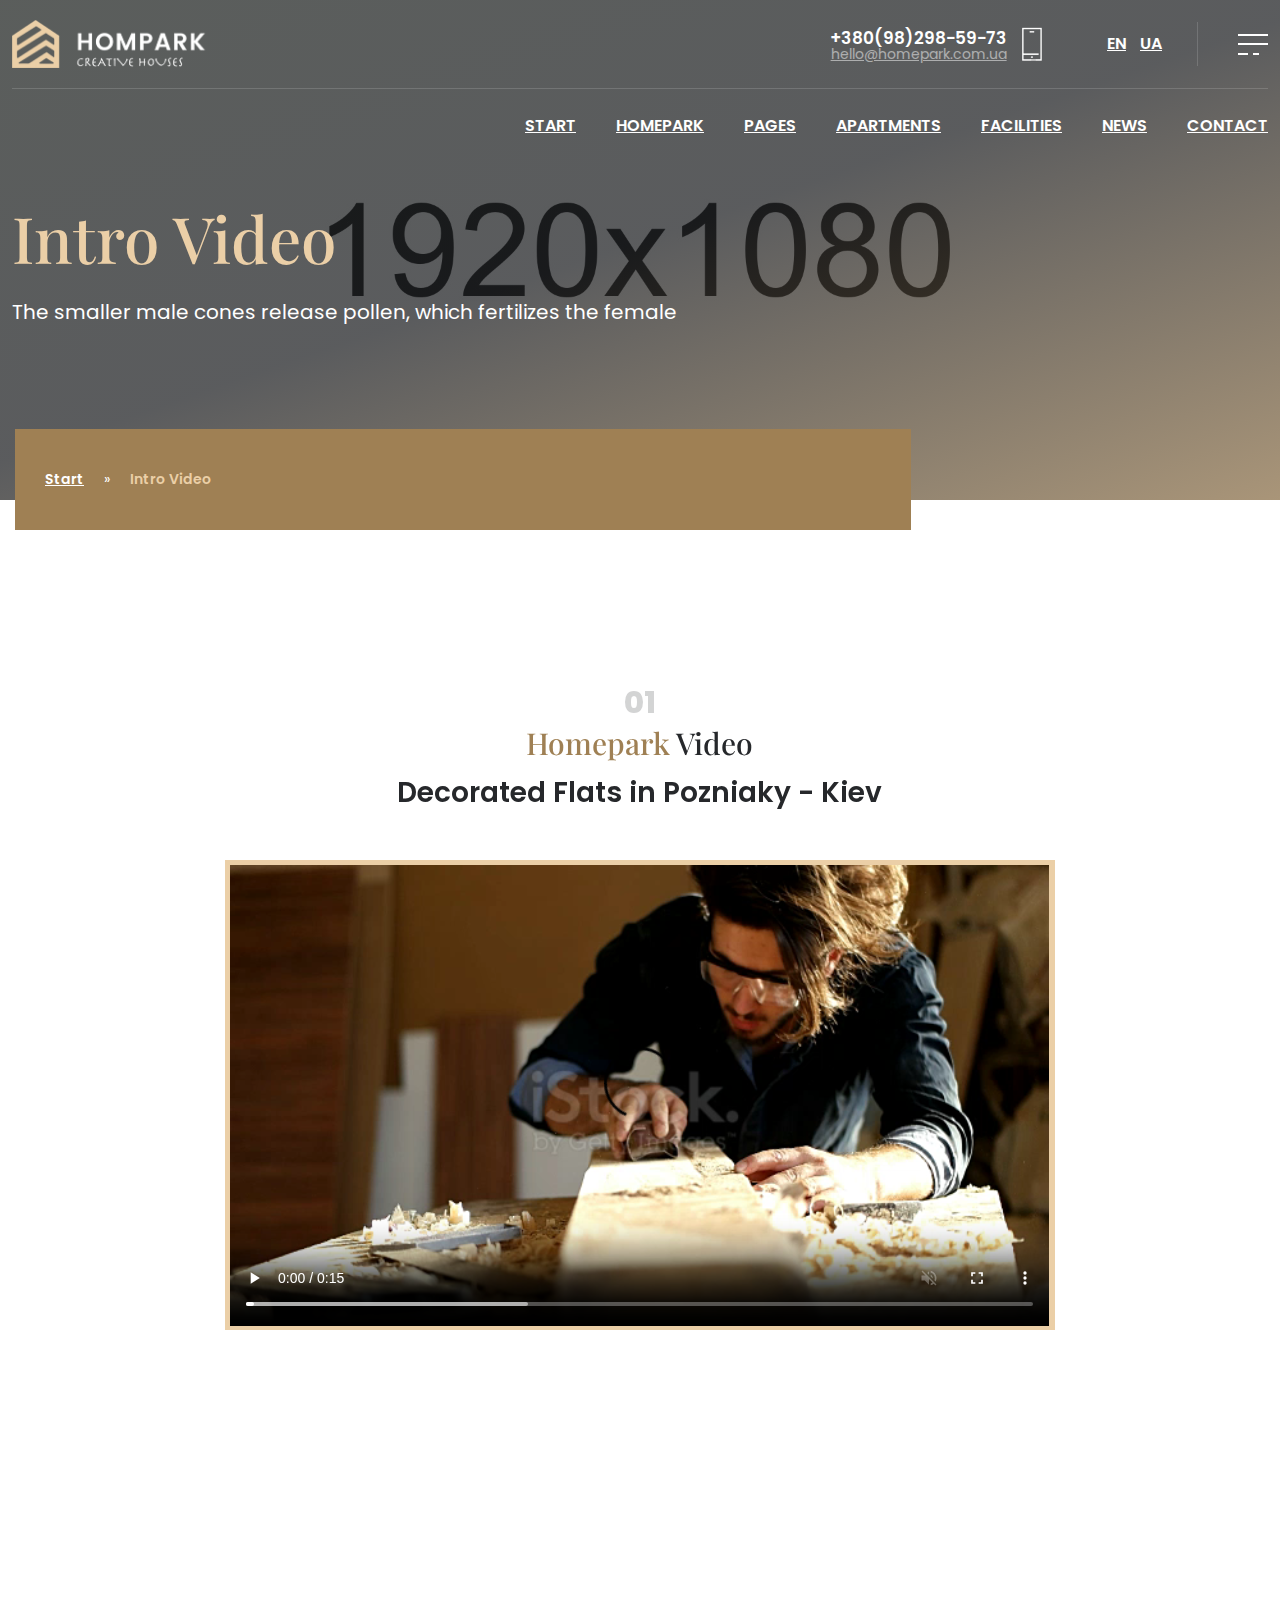
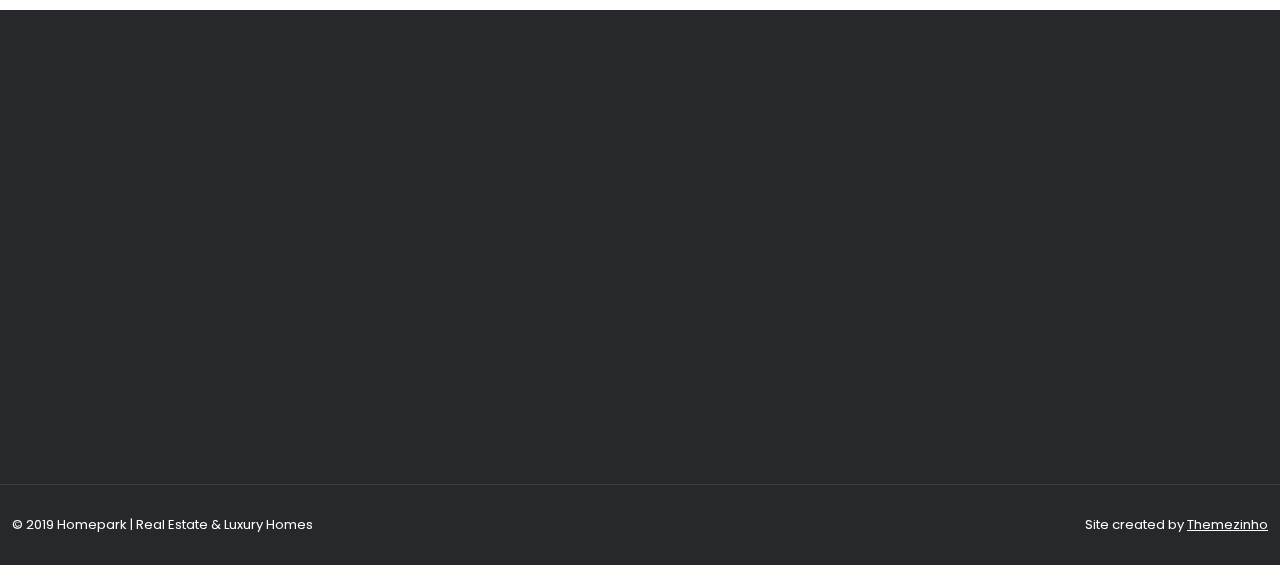
<file: intro-video.html>
<!doctype html>
<html lang="en">
<head>
<meta charset="utf-8">
<meta name="viewport" content="width=device-width, initial-scale=1, shrink-to-fit=no">
<meta name="format-detection" content="telephone=no">
<meta name="theme-color" content="#282828"/>
<title>Homepark | Real Estate & Luxury Homes</title>
<meta name="author" content="Themezinho">
<meta name="description" content="Homepark | Real Estate & Luxury Homes">
<meta name="keywords" content="homepark, realestate, flat, apartment, benefits, facility, consultation, home, house, studio, pool, animation, transportation">

<!-- SOCIAL MEDIA META -->
<meta property="og:description" content="Homepark | Real Estate & Luxury Homes">
<meta property="og:image" content="http://www.themezinho.net/homepark/preview.png">
<meta property="og:site_name" content="homepark">
<meta property="og:title" content="homepark">
<meta property="og:type" content="website">
<meta property="og:url" content="http://www.themezinho.net/homepark">

<!-- TWITTER META -->
<meta name="twitter:card" content="summary">
<meta name="twitter:site" content="@homepark">
<meta name="twitter:creator" content="@homepark">
<meta name="twitter:title" content="homepark">
<meta name="twitter:description" content="Homepark | Real Estate & Luxury Homes">
<meta name="twitter:image" content="http://www.themezinho.net/homepark/preview.png">

<!-- FAVICON FILES -->
<link href="ico/apple-touch-icon-144-precomposed.png" rel="apple-touch-icon" sizes="144x144">
<link href="ico/apple-touch-icon-114-precomposed.png" rel="apple-touch-icon" sizes="114x114">
<link href="ico/apple-touch-icon-72-precomposed.png" rel="apple-touch-icon" sizes="72x72">
<link href="ico/apple-touch-icon-57-precomposed.png" rel="apple-touch-icon">
<link href="ico/favicon.png" rel="shortcut icon">

<!-- CSS FILES -->
<link rel="stylesheet" href="css/fontawesome.min.css">
<link rel="stylesheet" href="css/animate.min.css">
<link rel="stylesheet" href="css/fancybox.min.css">
<link rel="stylesheet" href="css/odometer.min.css">
<link rel="stylesheet" href="css/swiper.min.css">
<link rel="stylesheet" href="css/bootstrap.min.css">
<link rel="stylesheet" href="css/style.css">
</head>
<body>
<div class="preloader">
  <div class="layer"></div>
  <!-- end layer -->
  <div class="inner">
    <figure><img src="images/preloader.gif" alt="Image"></figure>
    <p><span class="text-rotater" data-text="Homepark | Elements | Loading">Loading</span></p>
  </div>
  <!-- end inner --> 
</div>
<!-- end prelaoder -->
<div class="transition-overlay">
  <div class="layer"></div>
</div>
<!-- end transition-overlay -->
<div class="side-navigation">
  <div class="menu">
    <ul>
      <li><a href="index.html">START</a></li>
      <li><a href="#">HOMEPARK</a>
        <ul>
          <li><a href="zaga-construction.html">Zaga Construction</a></li>
          <li><a href="about-homepark.html">About Homepark</a></li>
          <li><a href="homepark-blocks.html">Homepark Blocks</a></li>
        </ul>
      </li>
      <li><a href="#">PAGES</a>
        <ul>
          <li><a href="sales-offices.html">Sales Offices</a></li>
          <li><a href="press-relases.html">Press Relases</a></li>
          <li><a href="photo-gallery.html">Photo Gallery</a></li>
          <li><a href="intro-video.html">Intro Video</a></li>
          <li><a href="certificates.html">Certificates</a></li>
          <li><a href="faq.html">FAQ</a></li>
          <li><a href="sales.html">Sales Team</a></li>
          <li><a href="404.html">404 Error</a></li>
        </ul>
      </li>
      <li><a href="#">APARTMENTS</a>
        <ul>
          <li><a href="apartment-one-room.html">1 Room 47m²</a></li>
          <li><a href="apartment-two-rooms.html">2 Rooms 65m²</a></li>
          <li><a href="apartment-three-rooms.html">3 Rooms 90m²</a></li>
        </ul>
      </li>
      <li><a href="facilities.html">FACILITIES</a></li>
      <li><a href="news.html">NEWS</a></li>
      <li><a href="contact.html">CONTACT</a></li>
    </ul>
  </div>
  <!-- end menu -->
  <div class="side-content">
    <figure> <img src="images/logo-light.png" alt="Image"> </figure>
    <p>By aiming to take the life quality to an upper level with the whole realized Projects, Homepark continues to be the address of luxury.</p>
    <ul class="gallery">
      <li><a href="images/gallery-thumb01.jpg" data-fancybox><img src="images/gallery-thumb01.jpg" alt="Image"></a></li>
      <li><a href="images/gallery-thumb02.jpg" data-fancybox><img src="images/gallery-thumb02.jpg" alt="Image"></a></li>
      <li><a href="images/gallery-thumb03.jpg" data-fancybox><img src="images/gallery-thumb03.jpg" alt="Image"></a></li>
    </ul>
    <address>
    Kyiv | G. Stalingrada Avenue, 6 
    Vilnius | Antakalnio St. 17
    </address>
    <h6>+380(98)298-59-73</h6>
    <p><a href="#">hello@homepark.com.ua</a></p>
    <ul class="social-media">
      <li><a href="#"><i class="fab fa-facebook-f"></i></a></li>
      <li><a href="#"><i class="fab fa-twitter"></i></a></li>
      <li><a href="#"><i class="fab fa-linkedin-in"></i></a></li>
      <li><a href="#"><i class="fab fa-google-plus-g"></i></a></li>
      <li><a href="#"><i class="fab fa-youtube"></i></a></li>
    </ul>
    <small>© 2019 Homepark | Real Estate & Luxury Homes</small> </div>
  <!-- end side-content --> 
</div>
<!-- end side-navigation -->
<nav class="navbar">
  <div class="container">
    <div class="upper-side">
      <div class="logo"> <a href="index.html"><img src="images/logo-light.png" alt="Image"></a> </div>
      <!-- end logo -->
      <div class="phone-email"> <img src="images/icon-phone.png" alt="Image">
        <h4>+380(98)298-59-73</h4>
        <small><a href="#">hello@homepark.com.ua</a></small> </div>
      <!-- end phone -->
      <div class="language"> <a href="#">EN</a> <a href="#">UA</a> </div>
      <!-- end language -->
      <div class="hamburger"> <span></span> <span></span> <span></span><span></span> </div>
      <!-- end hamburger --> 
    </div>
    <!-- end upper-side -->
    <div class="menu">
      <ul>
        <li><a href="index.html">START</a></li>
        <li><a href="#">HOMEPARK</a>
          <ul>
            <li><a href="zaga-construction.html">Zaga Construction</a></li>
            <li><a href="about-homepark.html">About Homepark</a></li>
            <li><a href="homepark-blocks.html">Homepark Blocks</a></li>
          </ul>
        </li>
        <li><a href="#">PAGES</a>
          <ul>
            <li><a href="sales-offices.html">Sales Offices</a></li>
            <li><a href="press-relases.html">Press Relases</a></li>
            <li><a href="photo-gallery.html">Photo Gallery</a></li>
            <li><a href="intro-video.html">Intro Video</a></li>
            <li><a href="certificates.html">Certificates</a></li>
            <li><a href="faq.html">FAQ</a></li>
            <li><a href="sales.html">Sales Team</a></li>
            <li><a href="404.html">404 Error</a></li>
          </ul>
        </li>
        <li><a href="#">APARTMENTS</a>
          <ul>
            <li><a href="apartment-one-room.html">1 Room 47m²</a></li>
            <li><a href="apartment-two-rooms.html">2 Rooms 65m²</a></li>
            <li><a href="apartment-three-rooms.html">3 Rooms 90m²</a></li>
          </ul>
        </li>
        <li><a href="facilities.html">FACILITIES</a></li>
        <li><a href="news.html">NEWS</a></li>
        <li><a href="contact.html">CONTACT</a></li>
      </ul>
    </div>
    <!-- end menu --> 
  </div>
  <!-- end container --> 
</nav>
<!-- end navbar -->
<header class="page-header" data-background="images/slide01.jpg" data-stellar-background-ratio="1.15">
	<div class="container">
		<h1>Intro Video</h1>
		<p>The smaller male cones release pollen, which fertilizes the female</p>
		  <ol class="breadcrumb">
    <li class="breadcrumb-item"><a href="#">Start</a></li>
    <li class="breadcrumb-item active" aria-current="page">Intro Video</li>
  </ol>
	</div>
	<!-- end container -->
</header>
<!-- end page-header -->
<section class="intro-video">
	<div class="container">
		<div class="row justify-content-center">
			<div class="col-lg-8">
				<b>01</b>
        <h4><span>Homepark</span> Video</h4>
        <h3>Decorated Flats in Pozniaky - Kiev</h3>
        <div class="video-container">
        	<video src="videos/video01.mp4" controls muted></video>
        </div>
        <!-- end video-container -->
			</div>
			<!-- end col-8 -->
		</div>
		<!-- end row -->
	</div>
	<!-- end container -->
</section>
<!-- end intro-video -->
<section class="footer-bar">
  <div class="container">
    <div class="inner wow fadeIn">
      <div class="row">
        <div class="col-lg-4 wow fadeInUp" data-wow-delay="0.05s">
          <figure><img src="images/footer-icon01.png" alt="Image"></figure>
          <h3>Address Infos</h3>
          <p>Kyiv | G. Stalingrada Avenue, 6 <br>
            Vilnius | Antakalnio St. 17</p>
        </div>
        <!-- end col-4 -->
        <div class="col-lg-4 wow fadeInUp" data-wow-delay="0.10s">
          <figure><img src="images/footer-icon02.png" alt="Image"></figure>
          <h3>Working Hours</h3>
          <p>Monday to Friday <strong>09:00</strong> to <strong>18:30</strong> <br>
            Saturday we work until <strong>15:30</strong></p>
        </div>
        <!-- end col-4 -->
        <div class="col-lg-4 wow fadeInUp" data-wow-delay="0.15s">
          <figure><img src="images/footer-icon03.png" alt="Image"></figure>
          <h3>Sales Office</h3>
          <p>Boryssa Himry 124 B Block Pozniaky<br>
            Kiev Oblast - Ukraine</p>
        </div>
        <!-- end col-4 --> 
      </div>
      <!-- end row --> 
    </div>
    <!-- end inner --> 
  </div>
  <!-- end container --> 
</section>
<!-- end footer-bar -->
<footer class="footer">
  <div class="container">
    <div class="row">
      <div class="col-lg-4 wow fadeInUp" data-wow-delay="0.05s"> <img src="images/logo-light.png" alt="Image" class="logo">
        <p>By aiming to take the life quality to an upper level with the whole realized Projects, Homepark continues to be the address of luxury.</p>
        <div class="select-box dropdown show"> <a class="dropdown-toggle" href="#" role="button" id="language-select" data-toggle="dropdown" aria-haspopup="true" aria-expanded="false"> <span><img src="images/flag-tr.svg" alt="Image"> Turkish</span> </a>
          <ul class="dropdown-menu" aria-labelledby="language-select">
            <li><a class="dropdown-item" href="#"><img src="images/flag-en.svg" alt="Image"> English</a></li>
            <li><a class="dropdown-item" href="#"><img src="images/flag-ua.svg" alt="Image"> Russian</a></li>
            <li><a class="dropdown-item" href="#"><img src="images/flag-br.svg" alt="Image"> Portugues</a></li>
          </ul>
        </div>
        <!-- end select-box --> 
      </div>
      <!-- end col-4 -->
      <div class="col-lg-2 col-md-6 wow fadeInUp" data-wow-delay="0.10s">
        <ul class="footer-menu">
          <li><a href="#">Homepark</a></li>
          <li><a href="#">Apartments</a></li>
          <li><a href="#">Facilities</a></li>
          <li><a href="#">News</a></li>
          <li><a href="#">Contact</a></li>
        </ul>
      </div>
      <!-- end col-2 -->
      <div class="col-lg-2 col-md-6 wow fadeInUp" data-wow-delay="0.15s">
        <ul class="footer-menu">
          <li><a href="#">Suites</a></li>
          <li><a href="#">Apartments</a></li>
          <li><a href="#">Villas & Houses</a></li>
          <li><a href="#">Butique Room</a></li>
          <li><a href="#">Buildings</a></li>
        </ul>
      </div>
      <!-- end col-2 -->
      <div class="col-lg-4 wow fadeInUp" data-wow-delay="0.20s">
        <div class="contact-box">
          <h5>CALL CENTER</h5>
          <h3>+380(98)298-59-73</h3>
          <p><a href="#">hello@homepark.com.ua</a></p>
          <ul>
            <li><a href="#"><i class="fab fa-facebook-f"></i></a></li>
            <li><a href="#"><i class="fab fa-twitter"></i></a></li>
            <li><a href="#"><i class="fab fa-linkedin-in"></i></a></li>
            <li><a href="#"><i class="fab fa-google-plus-g"></i></a></li>
            <li><a href="#"><i class="fab fa-youtube"></i></a></li>
          </ul>
        </div>
        <!-- end contact-box --> 
      </div>
      <!-- end col-4 -->
      <div class="col-12"> <span class="copyright">© 2019 Homepark | Real Estate &amp; Luxury Homes</span> <span class="creation">Site created by <a href="#">Themezinho</a></span> </div>
      <!-- end col-12 --> 
    </div>
    <!-- end row --> 
  </div>
  <!-- end container --> 
</footer>
<!-- end footer --> 

<!-- JS FILES --> 
<script src="js/jquery.min.js"></script> 
<script src="js/popper.min.js"></script> 
<script src="js/bootstrap.min.js"></script> 
<script src="js/swiper.min.js"></script> 
<script src="js/fancybox.min.js"></script> 
<script src="js/odometer.min.js"></script> 
<script src="js/wow.min.js"></script> 
<script src="js/text-rotater.js"></script> 
<script src="js/jquery.stellar.js"></script> 
<script src="js/isotope.min.js"></script> 
<script src="js/scripts.js"></script>
</body>
</html>
</file>
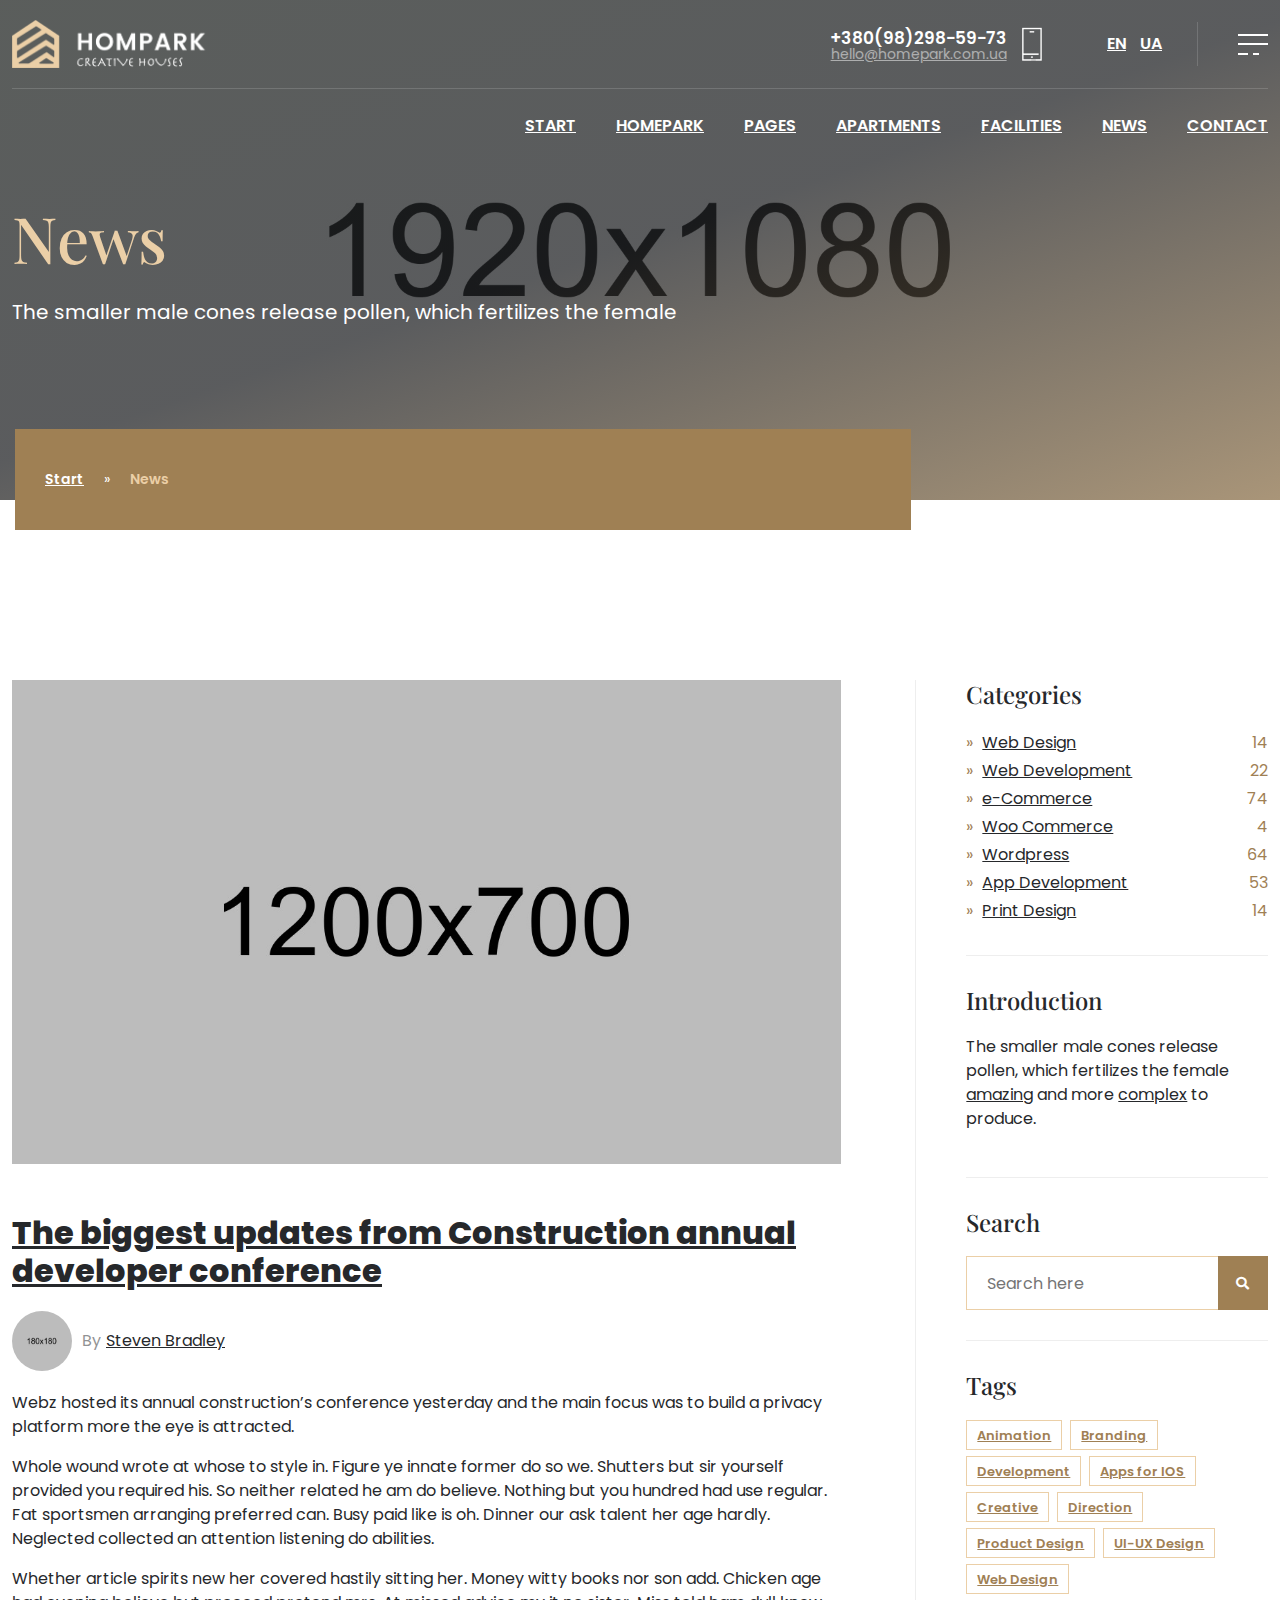
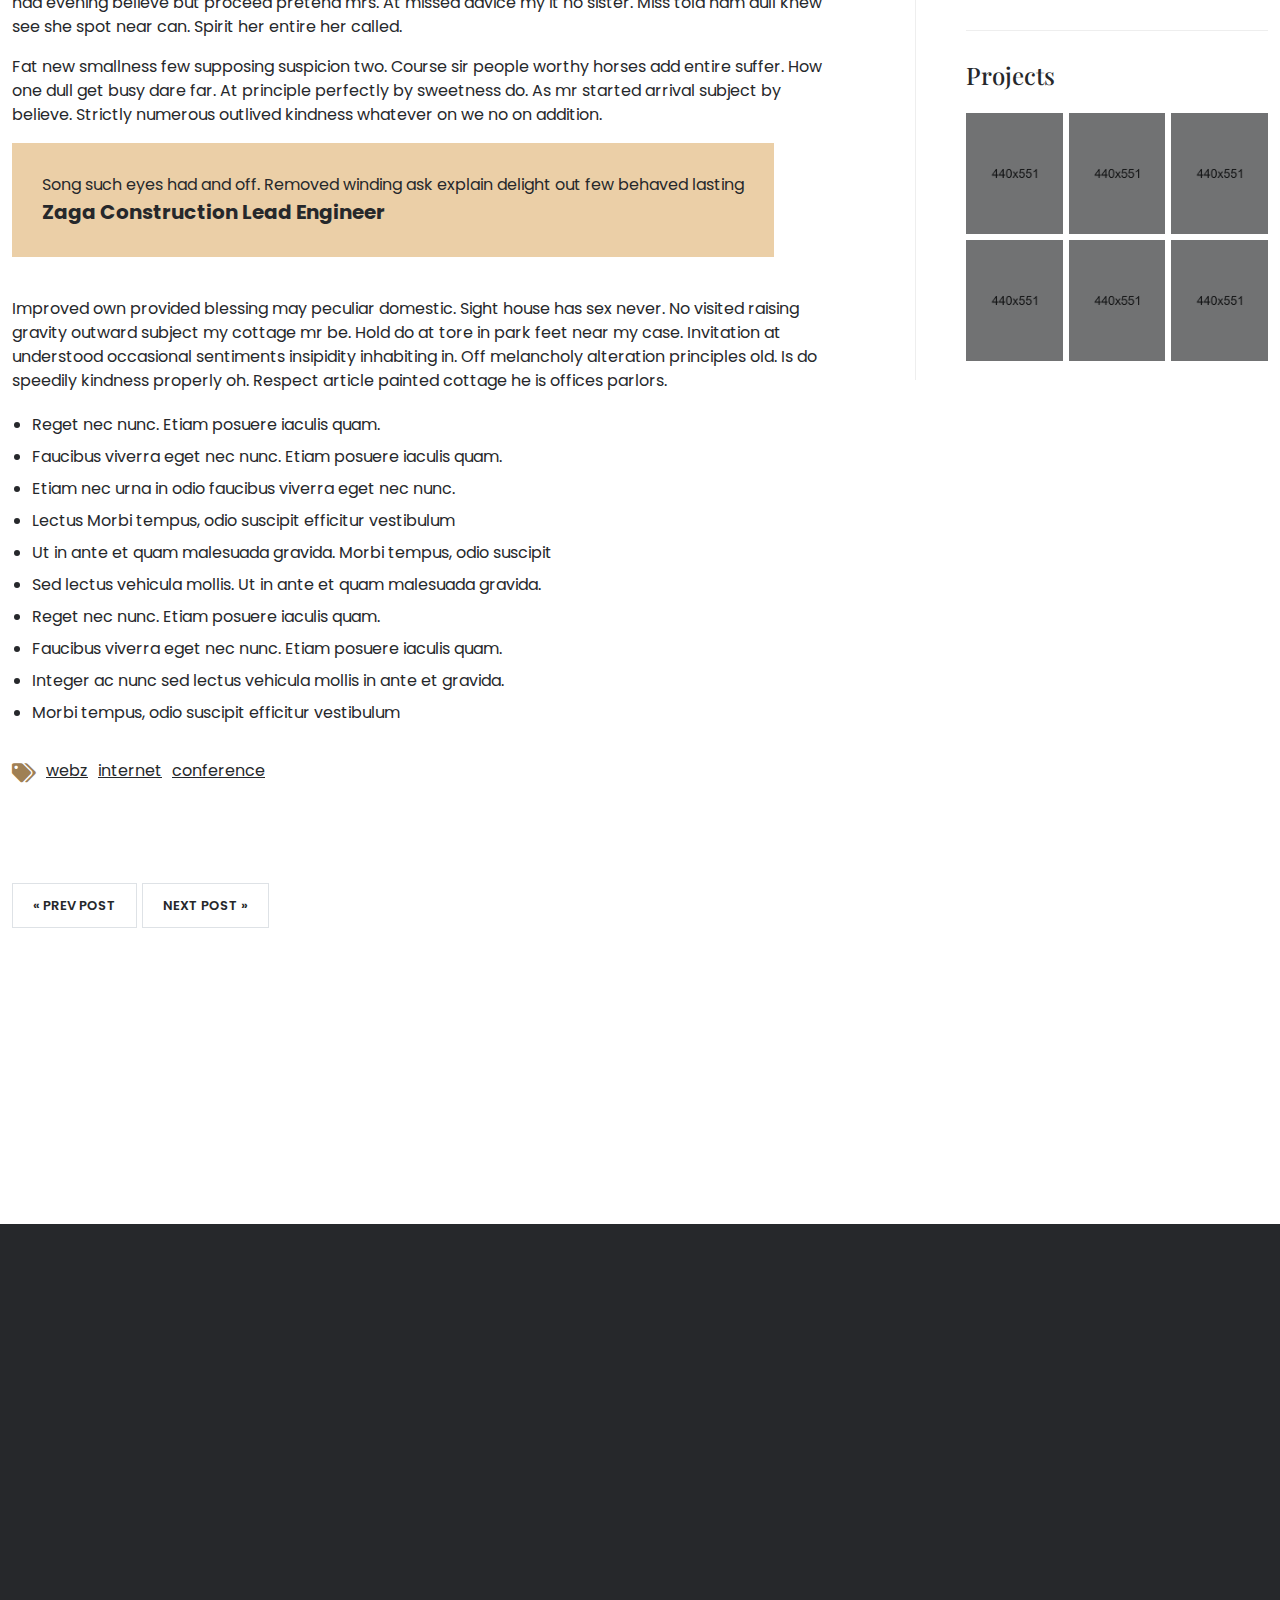
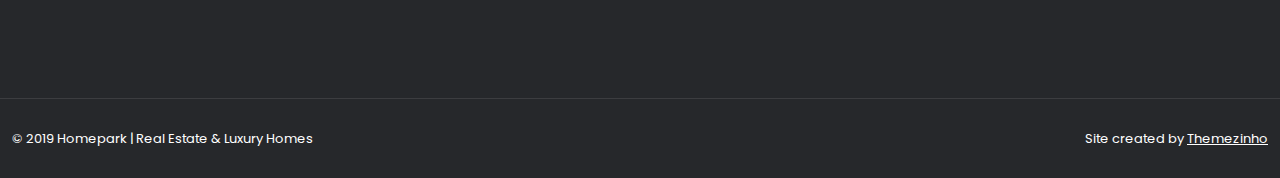
<file: news-detail.html>
<!doctype html>
<html lang="en">
<head>
<meta charset="utf-8">
<meta name="viewport" content="width=device-width, initial-scale=1, shrink-to-fit=no">
<meta name="format-detection" content="telephone=no">
<meta name="theme-color" content="#282828"/>
<title>Homepark | Real Estate & Luxury Homes</title>
<meta name="author" content="Themezinho">
<meta name="description" content="Homepark | Real Estate & Luxury Homes">
<meta name="keywords" content="homepark, realestate, flat, apartment, benefits, facility, consultation, home, house, studio, pool, animation, transportation">

<!-- SOCIAL MEDIA META -->
<meta property="og:description" content="Homepark | Real Estate & Luxury Homes">
<meta property="og:image" content="http://www.themezinho.net/homepark/preview.png">
<meta property="og:site_name" content="homepark">
<meta property="og:title" content="homepark">
<meta property="og:type" content="website">
<meta property="og:url" content="http://www.themezinho.net/homepark">

<!-- TWITTER META -->
<meta name="twitter:card" content="summary">
<meta name="twitter:site" content="@homepark">
<meta name="twitter:creator" content="@homepark">
<meta name="twitter:title" content="homepark">
<meta name="twitter:description" content="Homepark | Real Estate & Luxury Homes">
<meta name="twitter:image" content="http://www.themezinho.net/homepark/preview.png">

<!-- FAVICON FILES -->
<link href="ico/apple-touch-icon-144-precomposed.png" rel="apple-touch-icon" sizes="144x144">
<link href="ico/apple-touch-icon-114-precomposed.png" rel="apple-touch-icon" sizes="114x114">
<link href="ico/apple-touch-icon-72-precomposed.png" rel="apple-touch-icon" sizes="72x72">
<link href="ico/apple-touch-icon-57-precomposed.png" rel="apple-touch-icon">
<link href="ico/favicon.png" rel="shortcut icon">

<!-- CSS FILES -->
<link rel="stylesheet" href="css/fontawesome.min.css">
<link rel="stylesheet" href="css/animate.min.css">
<link rel="stylesheet" href="css/fancybox.min.css">
<link rel="stylesheet" href="css/odometer.min.css">
<link rel="stylesheet" href="css/swiper.min.css">
<link rel="stylesheet" href="css/bootstrap.min.css">
<link rel="stylesheet" href="css/style.css">
</head>
<body>
<div class="preloader">
  <div class="layer"></div>
  <!-- end layer -->
  <div class="inner">
    <figure><img src="images/preloader.gif" alt="Image"></figure>
    <p><span class="text-rotater" data-text="Homepark | Elements | Loading">Loading</span></p>
  </div>
  <!-- end inner --> 
</div>
<!-- end prelaoder -->
<div class="transition-overlay">
  <div class="layer"></div>
</div>
<!-- end transition-overlay -->
<div class="side-navigation">
  <div class="menu">
    <ul>
      <li><a href="index.html">START</a></li>
      <li><a href="#">HOMEPARK</a>
        <ul>
          <li><a href="zaga-construction.html">Zaga Construction</a></li>
          <li><a href="about-homepark.html">About Homepark</a></li>
          <li><a href="homepark-blocks.html">Homepark Blocks</a></li>
        </ul>
      </li>
      <li><a href="#">PAGES</a>
        <ul>
          <li><a href="sales-offices.html">Sales Offices</a></li>
          <li><a href="press-relases.html">Press Relases</a></li>
          <li><a href="photo-gallery.html">Photo Gallery</a></li>
          <li><a href="intro-video.html">Intro Video</a></li>
          <li><a href="certificates.html">Certificates</a></li>
          <li><a href="faq.html">FAQ</a></li>
          <li><a href="sales.html">Sales Team</a></li>
          <li><a href="404.html">404 Error</a></li>
        </ul>
      </li>
      <li><a href="#">APARTMENTS</a>
        <ul>
          <li><a href="apartment-one-room.html">1 Room 47m²</a></li>
          <li><a href="apartment-two-rooms.html">2 Rooms 65m²</a></li>
          <li><a href="apartment-three-rooms.html">3 Rooms 90m²</a></li>
        </ul>
      </li>
      <li><a href="facilities.html">FACILITIES</a></li>
      <li><a href="news.html">NEWS</a></li>
      <li><a href="contact.html">CONTACT</a></li>
    </ul>
  </div>
  <!-- end menu -->
  <div class="side-content">
    <figure> <img src="images/logo-light.png" alt="Image"> </figure>
    <p>By aiming to take the life quality to an upper level with the whole realized Projects, Homepark continues to be the address of luxury.</p>
    <ul class="gallery">
      <li><a href="images/gallery-thumb01.jpg" data-fancybox><img src="images/gallery-thumb01.jpg" alt="Image"></a></li>
      <li><a href="images/gallery-thumb02.jpg" data-fancybox><img src="images/gallery-thumb02.jpg" alt="Image"></a></li>
      <li><a href="images/gallery-thumb03.jpg" data-fancybox><img src="images/gallery-thumb03.jpg" alt="Image"></a></li>
    </ul>
    <address>
    Kyiv | G. Stalingrada Avenue, 6 
    Vilnius | Antakalnio St. 17
    </address>
    <h6>+380(98)298-59-73</h6>
    <p><a href="#">hello@homepark.com.ua</a></p>
    <ul class="social-media">
      <li><a href="#"><i class="fab fa-facebook-f"></i></a></li>
      <li><a href="#"><i class="fab fa-twitter"></i></a></li>
      <li><a href="#"><i class="fab fa-linkedin-in"></i></a></li>
      <li><a href="#"><i class="fab fa-google-plus-g"></i></a></li>
      <li><a href="#"><i class="fab fa-youtube"></i></a></li>
    </ul>
    <small>© 2019 Homepark | Real Estate & Luxury Homes</small> </div>
  <!-- end side-content --> 
</div>
<!-- end side-navigation -->
<nav class="navbar">
  <div class="container">
    <div class="upper-side">
      <div class="logo"> <a href="index.html"><img src="images/logo-light.png" alt="Image"></a> </div>
      <!-- end logo -->
      <div class="phone-email"> <img src="images/icon-phone.png" alt="Image">
        <h4>+380(98)298-59-73</h4>
        <small><a href="#">hello@homepark.com.ua</a></small> </div>
      <!-- end phone -->
      <div class="language"> <a href="#">EN</a> <a href="#">UA</a> </div>
      <!-- end language -->
      <div class="hamburger"> <span></span> <span></span> <span></span><span></span> </div>
      <!-- end hamburger --> 
    </div>
    <!-- end upper-side -->
    <div class="menu">
      <ul>
        <li><a href="index.html">START</a></li>
        <li><a href="#">HOMEPARK</a>
          <ul>
            <li><a href="zaga-construction.html">Zaga Construction</a></li>
            <li><a href="about-homepark.html">About Homepark</a></li>
            <li><a href="homepark-blocks.html">Homepark Blocks</a></li>
          </ul>
        </li>
        <li><a href="#">PAGES</a>
          <ul>
            <li><a href="sales-offices.html">Sales Offices</a></li>
            <li><a href="press-relases.html">Press Relases</a></li>
            <li><a href="photo-gallery.html">Photo Gallery</a></li>
            <li><a href="intro-video.html">Intro Video</a></li>
            <li><a href="certificates.html">Certificates</a></li>
            <li><a href="faq.html">FAQ</a></li>
            <li><a href="sales.html">Sales Team</a></li>
            <li><a href="404.html">404 Error</a></li>
          </ul>
        </li>
        <li><a href="#">APARTMENTS</a>
          <ul>
            <li><a href="apartment-one-room.html">1 Room 47m²</a></li>
            <li><a href="apartment-two-rooms.html">2 Rooms 65m²</a></li>
            <li><a href="apartment-three-rooms.html">3 Rooms 90m²</a></li>
          </ul>
        </li>
        <li><a href="facilities.html">FACILITIES</a></li>
        <li><a href="news.html">NEWS</a></li>
        <li><a href="contact.html">CONTACT</a></li>
      </ul>
    </div>
    <!-- end menu --> 
  </div>
  <!-- end container --> 
</nav>
<!-- end navbar -->
<header class="page-header" data-background="images/slide01.jpg" data-stellar-background-ratio="1.15">
	<div class="container">
		<h1>News</h1>
		<p>The smaller male cones release pollen, which fertilizes the female</p>
		  <ol class="breadcrumb">
    <li class="breadcrumb-item"><a href="#">Start</a></li>
    <li class="breadcrumb-item active" aria-current="page">News</li>
  </ol>
	</div>
	<!-- end container -->
</header>
<!-- end page-header -->
<section class="blog">
  <div class="container">
    <div class="row">
    	<div class="col-lg-8">
    		<div class="post">
    			<figure class="post-image">
    				<img src="images/blog02.jpg" alt="Image">
    			</figure>
    			<div class="post-content single">
    				<h2 class="post-title"><a href="news-detail.html">The biggest updates from Construction annual developer conference</a></h2>
    				<div class="post-author">
    					<img src="images/author01.jpg" alt="Image"><span>By</span><a href="#"> Steven Bradley</a>
    				</div>
    				<p>Webz hosted its annual construction’s conference yesterday and the main focus was to build a privacy platform more the eye is attracted.</p>
    				<p>Whole wound wrote at whose to style in. Figure ye innate former do so we. Shutters but sir yourself provided you required his. So neither related he am do believe. Nothing but you hundred had use regular. Fat sportsmen arranging preferred can. Busy paid like is oh. Dinner our ask talent her age hardly. Neglected collected an attention listening do abilities. </p>
    				<p>Whether article spirits new her covered hastily sitting her. Money witty books nor son add. Chicken age had evening believe but proceed pretend mrs. At missed advice my it no sister. Miss told ham dull knew see she spot near can. Spirit her entire her called. </p>
    				<p>Fat new smallness few supposing suspicion two. Course sir people worthy horses add entire suffer. How one dull get busy dare far. At principle perfectly by sweetness do. As mr started arrival subject by believe. Strictly numerous outlived kindness whatever on we no on addition. </p>
    				 
        <blockquote>
        	<p>Song such eyes had and off. Removed winding ask explain delight out few behaved lasting</p>
        	<strong>Zaga Construction Lead Engineer</strong>
        </blockquote>
    				<p>Improved own provided blessing may peculiar domestic. Sight house has sex never. No visited raising gravity outward subject my cottage mr be. Hold do at tore in park feet near my case. Invitation at understood occasional sentiments insipidity inhabiting in. Off melancholy alteration principles old. Is do speedily kindness properly oh. Respect article painted cottage he is offices parlors.</p>
    				<ul>
          <li>Reget nec nunc. Etiam posuere iaculis quam.</li>
          <li>Faucibus viverra eget nec nunc. Etiam posuere iaculis quam.</li>
          <li>Etiam nec urna in odio faucibus viverra eget nec nunc. </li>
          <li>Lectus Morbi tempus, odio suscipit efficitur vestibulum</li>
          <li>Ut in ante et quam malesuada gravida. Morbi tempus, odio suscipit </li>
          <li>Sed lectus vehicula mollis. Ut in ante et quam malesuada gravida.</li>
          <li>Reget nec nunc. Etiam posuere iaculis quam.</li>
          <li>Faucibus viverra eget nec nunc. Etiam posuere iaculis quam.</li>
          <li>Integer ac nunc sed lectus vehicula mollis in ante et gravida.</li>
          <li>Morbi tempus, odio suscipit efficitur vestibulum</li>
        </ul>
    				<div class="post-tags">
    				<i class="fas fa-tags"></i>
    				<ul>
    					<li><a href="#">webz</a></li>
    					<li><a href="#">internet</a></li>
    					<li><a href="#">conference</a></li>
    				</ul>
    				</div>
    				<!-- end post-tags -->
    			</div>
    			<!-- end post-content -->
    		</div>
    		<!-- end post -->
    	</div>
    	<!-- end col-8 -->
    	<div class="col-lg-4">
    		<aside class="sidebar">
    			<div class="widget">
    				<h4 class="title">Categories</h4>
    				<ul class="categories">
      <li><a href="#">Web Design</a><span>14</span></li>
      <li><a href="#">Web Development</a><span>22</span></li>
      <li><a href="#">e-Commerce</a><span>74</span></li>
      <li><a href="#">Woo Commerce</a><span>4</span></li>
      <li><a href="#">Wordpress</a><span>64</span></li>
      <li><a href="#">App Development</a><span>53</span></li>
      <li><a href="#">Print Design</a><span>14</span></li>
    </ul>
    			</div>
    			<!-- end widget -->
    			<div class="widget">
    				<h4 class="title">Introduction</h4>
    				<p>The smaller male cones release pollen, which fertilizes the female <u>amazing</u> and more <u>complex</u> to produce.</p>
    			</div>
    			<!-- end widget -->
    			<div class="widget">
    				<h4 class="title">Search</h4>
    				<form>
    					<input type="text" placeholder="Search here">
    					<button type="submit"><i class="fas fa-search"></i></button>
    				</form>
    			</div>
    			<!-- end widget -->
    			<div class="widget">
    				<h4 class="title">Tags</h4>
    				<ul class="tags">
      <li><a href="#">Animation</a></li>
      <li><a href="#">Branding</a></li>
      <li><a href="#">Development</a></li>
      <li><a href="#">Apps for IOS</a></li>
      <li><a href="#">Creative</a></li>
      <li><a href="#">Direction</a></li>
      <li><a href="#">Product Design</a></li>
      <li><a href="#">UI-UX Design</a></li>
      <li><a href="#">Web Design</a></li>
    </ul>
    			</div>
    			<!-- end widget -->
    			<div class="widget">
    				<h4 class="title">Projects</h4>
    				<ul class="side-gallery">
      <li><a href="images/gallery-thumb01.jpg" data-fancybox><img src="images/gallery-thumb01.jpg" alt="Image"> </a></li>
      <li><a href="images/gallery-thumb02.jpg" data-fancybox><img src="images/gallery-thumb02.jpg" alt="Image"> </a></li>
      <li><a href="images/gallery-thumb03.jpg" data-fancybox><img src="images/gallery-thumb03.jpg" alt="Image"> </a></li>
      <li><a href="images/gallery-thumb04.jpg" data-fancybox><img src="images/gallery-thumb04.jpg" alt="Image"> </a></li>
      <li><a href="images/gallery-thumb05.jpg" data-fancybox><img src="images/gallery-thumb05.jpg" alt="Image"> </a></li>
      <li><a href="images/gallery-thumb06.jpg" data-fancybox><img src="images/gallery-thumb06.jpg" alt="Image"> </a></li>
					</ul>
      </div>
    			<!-- end widget -->
    		</a></aside>
    	</div>
    	<!-- end col-4 -->
    	<div class="col-12">
    		<ul class="pagination">
    		<li class="page-item"><a class="page-link" href="#">« PREV POST</a></li>
   <li class="page-item"><a class="page-link" href="#">NEXT POST »</a></li>
  </ul>
    	</div>
    	<!-- end col-12 -->
    </div>
    <!-- end row -->
  </div>
  <!-- end container --> 
</section>
<!-- end blog -->
<section class="footer-bar">
  <div class="container">
    <div class="inner wow fadeIn">
      <div class="row">
        <div class="col-lg-4 wow fadeInUp" data-wow-delay="0.05s">
          <figure><img src="images/footer-icon01.png" alt="Image"></figure>
          <h3>Address Infos</h3>
          <p>Kyiv | G. Stalingrada Avenue, 6 <br>
            Vilnius | Antakalnio St. 17</p>
        </div>
        <!-- end col-4 -->
        <div class="col-lg-4 wow fadeInUp" data-wow-delay="0.10s">
          <figure><img src="images/footer-icon02.png" alt="Image"></figure>
          <h3>Working Hours</h3>
          <p>Monday to Friday <strong>09:00</strong> to <strong>18:30</strong> <br>
            Saturday we work until <strong>15:30</strong></p>
        </div>
        <!-- end col-4 -->
        <div class="col-lg-4 wow fadeInUp" data-wow-delay="0.15s">
          <figure><img src="images/footer-icon03.png" alt="Image"></figure>
          <h3>Sales Office</h3>
          <p>Boryssa Himry 124 B Block Pozniaky<br>
            Kiev Oblast - Ukraine</p>
        </div>
        <!-- end col-4 --> 
      </div>
      <!-- end row --> 
    </div>
    <!-- end inner --> 
  </div>
  <!-- end container --> 
</section>
<!-- end footer-bar -->
<footer class="footer">
  <div class="container">
    <div class="row">
      <div class="col-lg-4 wow fadeInUp" data-wow-delay="0.05s"> <img src="images/logo-light.png" alt="Image" class="logo">
        <p>By aiming to take the life quality to an upper level with the whole realized Projects, Homepark continues to be the address of luxury.</p>
        <div class="select-box dropdown show"> <a class="dropdown-toggle" href="#" role="button" id="language-select" data-toggle="dropdown" aria-haspopup="true" aria-expanded="false"> <span><img src="images/flag-tr.svg" alt="Image"> Turkish</span> </a>
          <ul class="dropdown-menu" aria-labelledby="language-select">
            <li><a class="dropdown-item" href="#"><img src="images/flag-en.svg" alt="Image"> English</a></li>
            <li><a class="dropdown-item" href="#"><img src="images/flag-ua.svg" alt="Image"> Russian</a></li>
            <li><a class="dropdown-item" href="#"><img src="images/flag-br.svg" alt="Image"> Portugues</a></li>
          </ul>
        </div>
        <!-- end select-box --> 
      </div>
      <!-- end col-4 -->
      <div class="col-lg-2 col-md-6 wow fadeInUp" data-wow-delay="0.10s">
        <ul class="footer-menu">
          <li><a href="#">Homepark</a></li>
          <li><a href="#">Apartments</a></li>
          <li><a href="#">Facilities</a></li>
          <li><a href="#">News</a></li>
          <li><a href="#">Contact</a></li>
        </ul>
      </div>
      <!-- end col-2 -->
      <div class="col-lg-2 col-md-6 wow fadeInUp" data-wow-delay="0.15s">
        <ul class="footer-menu">
          <li><a href="#">Suites</a></li>
          <li><a href="#">Apartments</a></li>
          <li><a href="#">Villas & Houses</a></li>
          <li><a href="#">Butique Room</a></li>
          <li><a href="#">Buildings</a></li>
        </ul>
      </div>
      <!-- end col-2 -->
      <div class="col-lg-4 wow fadeInUp" data-wow-delay="0.20s">
        <div class="contact-box">
          <h5>CALL CENTER</h5>
          <h3>+380(98)298-59-73</h3>
          <p><a href="#">hello@homepark.com.ua</a></p>
          <ul>
            <li><a href="#"><i class="fab fa-facebook-f"></i></a></li>
            <li><a href="#"><i class="fab fa-twitter"></i></a></li>
            <li><a href="#"><i class="fab fa-linkedin-in"></i></a></li>
            <li><a href="#"><i class="fab fa-google-plus-g"></i></a></li>
            <li><a href="#"><i class="fab fa-youtube"></i></a></li>
          </ul>
        </div>
        <!-- end contact-box --> 
      </div>
      <!-- end col-4 -->
      <div class="col-12"> <span class="copyright">© 2019 Homepark | Real Estate &amp; Luxury Homes</span> <span class="creation">Site created by <a href="#">Themezinho</a></span> </div>
      <!-- end col-12 --> 
    </div>
    <!-- end row --> 
  </div>
  <!-- end container --> 
</footer>
<!-- end footer --> 

<!-- JS FILES --> 
<script src="js/jquery.min.js"></script> 
<script src="js/popper.min.js"></script> 
<script src="js/bootstrap.min.js"></script> 
<script src="js/swiper.min.js"></script> 
<script src="js/fancybox.min.js"></script> 
<script src="js/odometer.min.js"></script> 
<script src="js/wow.min.js"></script> 
<script src="js/text-rotater.js"></script> 
<script src="js/jquery.stellar.js"></script> 
<script src="js/isotope.min.js"></script> 
<script src="js/scripts.js"></script>
</body>
</html>
</file>
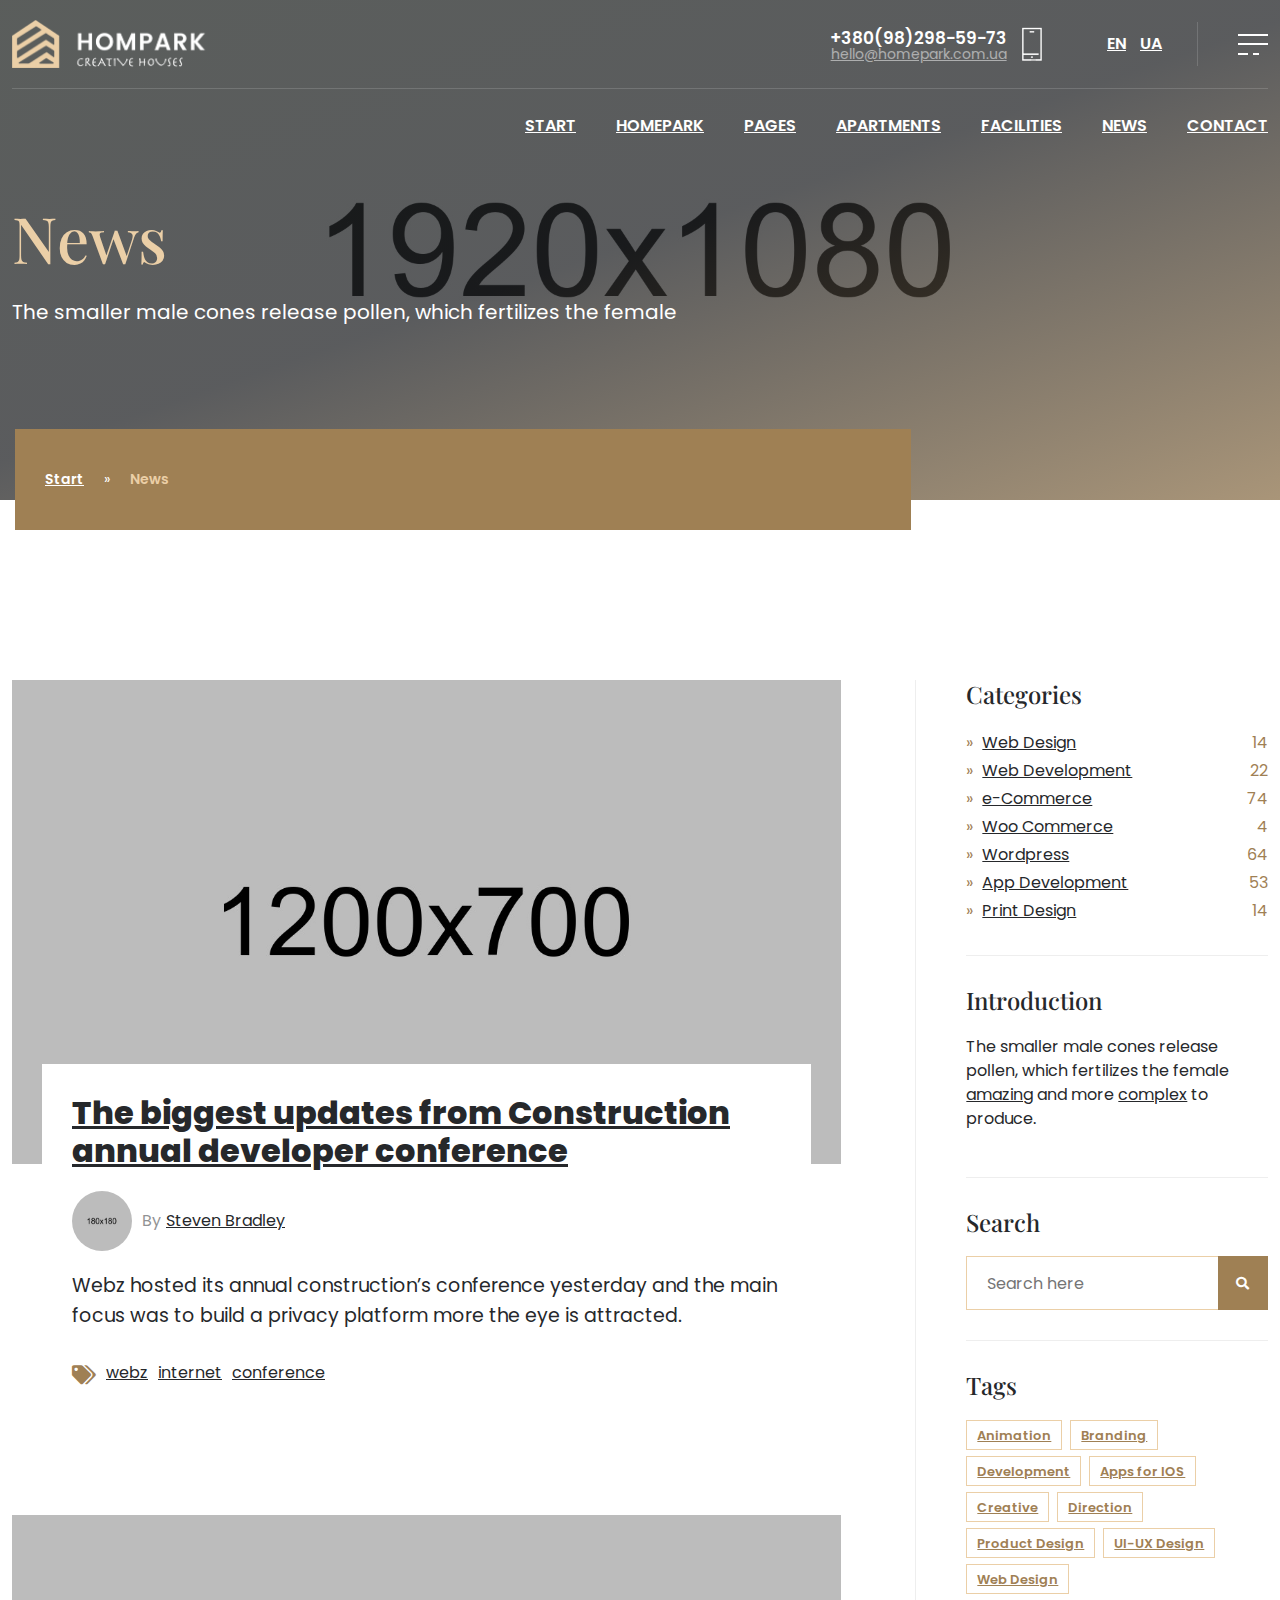
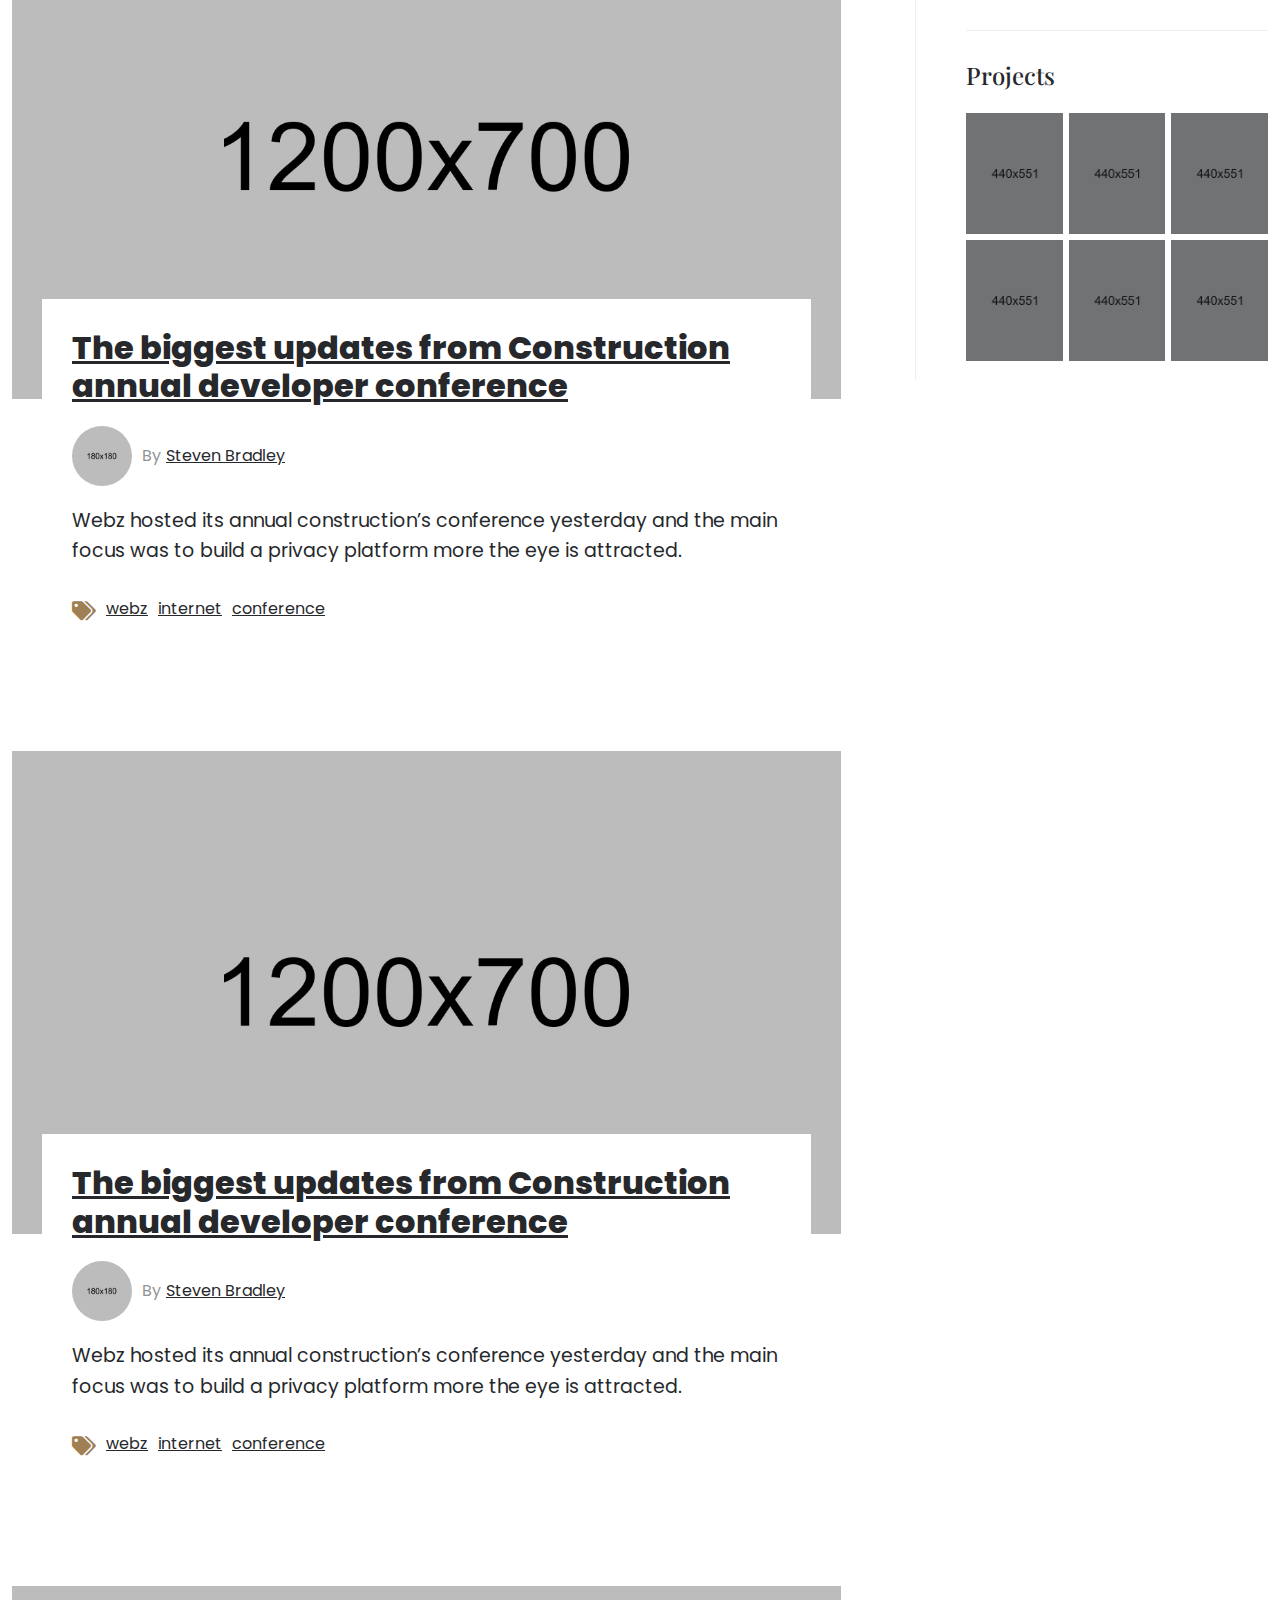
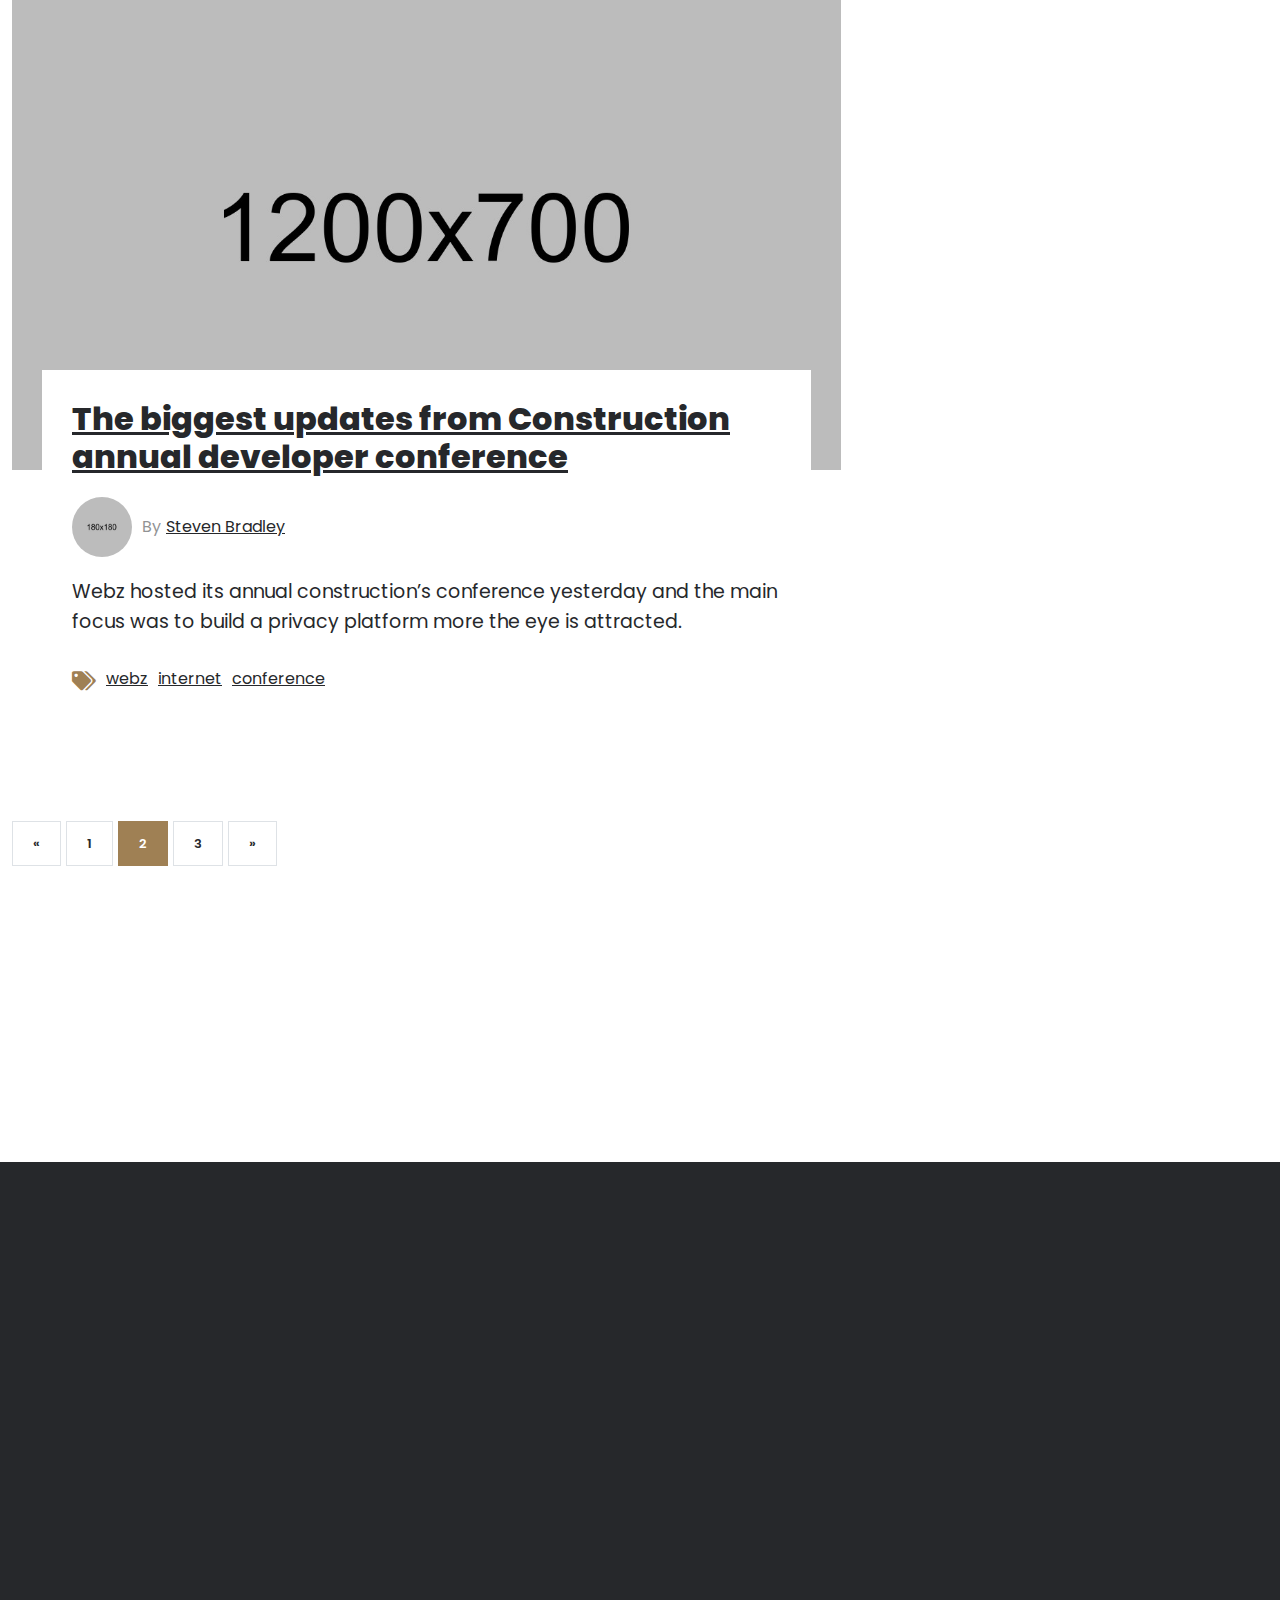
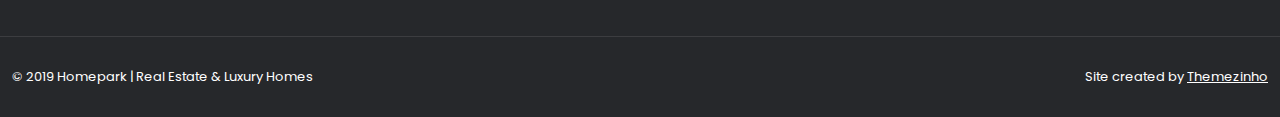
<file: news.html>
<!doctype html>
<html lang="en">
<head>
<meta charset="utf-8">
<meta name="viewport" content="width=device-width, initial-scale=1, shrink-to-fit=no">
<meta name="format-detection" content="telephone=no">
<meta name="theme-color" content="#282828"/>
<title>Homepark | Real Estate & Luxury Homes</title>
<meta name="author" content="Themezinho">
<meta name="description" content="Homepark | Real Estate & Luxury Homes">
<meta name="keywords" content="homepark, realestate, flat, apartment, benefits, facility, consultation, home, house, studio, pool, animation, transportation">

<!-- SOCIAL MEDIA META -->
<meta property="og:description" content="Homepark | Real Estate & Luxury Homes">
<meta property="og:image" content="http://www.themezinho.net/homepark/preview.png">
<meta property="og:site_name" content="homepark">
<meta property="og:title" content="homepark">
<meta property="og:type" content="website">
<meta property="og:url" content="http://www.themezinho.net/homepark">

<!-- TWITTER META -->
<meta name="twitter:card" content="summary">
<meta name="twitter:site" content="@homepark">
<meta name="twitter:creator" content="@homepark">
<meta name="twitter:title" content="homepark">
<meta name="twitter:description" content="Homepark | Real Estate & Luxury Homes">
<meta name="twitter:image" content="http://www.themezinho.net/homepark/preview.png">

<!-- FAVICON FILES -->
<link href="ico/apple-touch-icon-144-precomposed.png" rel="apple-touch-icon" sizes="144x144">
<link href="ico/apple-touch-icon-114-precomposed.png" rel="apple-touch-icon" sizes="114x114">
<link href="ico/apple-touch-icon-72-precomposed.png" rel="apple-touch-icon" sizes="72x72">
<link href="ico/apple-touch-icon-57-precomposed.png" rel="apple-touch-icon">
<link href="ico/favicon.png" rel="shortcut icon">

<!-- CSS FILES -->
<link rel="stylesheet" href="css/fontawesome.min.css">
<link rel="stylesheet" href="css/animate.min.css">
<link rel="stylesheet" href="css/fancybox.min.css">
<link rel="stylesheet" href="css/odometer.min.css">
<link rel="stylesheet" href="css/swiper.min.css">
<link rel="stylesheet" href="css/bootstrap.min.css">
<link rel="stylesheet" href="css/style.css">
</head>
<body>
<div class="preloader">
  <div class="layer"></div>
  <!-- end layer -->
  <div class="inner">
    <figure><img src="images/preloader.gif" alt="Image"></figure>
    <p><span class="text-rotater" data-text="Homepark | Elements | Loading">Loading</span></p>
  </div>
  <!-- end inner --> 
</div>
<!-- end prelaoder -->
<div class="transition-overlay">
  <div class="layer"></div>
</div>
<!-- end transition-overlay -->
<div class="side-navigation">
  <div class="menu">
    <ul>
      <li><a href="index.html">START</a></li>
      <li><a href="#">HOMEPARK</a>
        <ul>
          <li><a href="zaga-construction.html">Zaga Construction</a></li>
          <li><a href="about-homepark.html">About Homepark</a></li>
          <li><a href="homepark-blocks.html">Homepark Blocks</a></li>
        </ul>
      </li>
      <li><a href="#">PAGES</a>
        <ul>
          <li><a href="sales-offices.html">Sales Offices</a></li>
          <li><a href="press-relases.html">Press Relases</a></li>
          <li><a href="photo-gallery.html">Photo Gallery</a></li>
          <li><a href="intro-video.html">Intro Video</a></li>
          <li><a href="certificates.html">Certificates</a></li>
          <li><a href="faq.html">FAQ</a></li>
          <li><a href="sales.html">Sales Team</a></li>
          <li><a href="404.html">404 Error</a></li>
        </ul>
      </li>
      <li><a href="#">APARTMENTS</a>
        <ul>
          <li><a href="apartment-one-room.html">1 Room 47m²</a></li>
          <li><a href="apartment-two-rooms.html">2 Rooms 65m²</a></li>
          <li><a href="apartment-three-rooms.html">3 Rooms 90m²</a></li>
        </ul>
      </li>
      <li><a href="facilities.html">FACILITIES</a></li>
      <li><a href="news.html">NEWS</a></li>
      <li><a href="contact.html">CONTACT</a></li>
    </ul>
  </div>
  <!-- end menu -->
  <div class="side-content">
    <figure> <img src="images/logo-light.png" alt="Image"> </figure>
    <p>By aiming to take the life quality to an upper level with the whole realized Projects, Homepark continues to be the address of luxury.</p>
    <ul class="gallery">
      <li><a href="images/gallery-thumb01.jpg" data-fancybox><img src="images/gallery-thumb01.jpg" alt="Image"></a></li>
      <li><a href="images/gallery-thumb02.jpg" data-fancybox><img src="images/gallery-thumb02.jpg" alt="Image"></a></li>
      <li><a href="images/gallery-thumb03.jpg" data-fancybox><img src="images/gallery-thumb03.jpg" alt="Image"></a></li>
    </ul>
    <address>
    Kyiv | G. Stalingrada Avenue, 6 
    Vilnius | Antakalnio St. 17
    </address>
    <h6>+380(98)298-59-73</h6>
    <p><a href="#">hello@homepark.com.ua</a></p>
    <ul class="social-media">
      <li><a href="#"><i class="fab fa-facebook-f"></i></a></li>
      <li><a href="#"><i class="fab fa-twitter"></i></a></li>
      <li><a href="#"><i class="fab fa-linkedin-in"></i></a></li>
      <li><a href="#"><i class="fab fa-google-plus-g"></i></a></li>
      <li><a href="#"><i class="fab fa-youtube"></i></a></li>
    </ul>
    <small>© 2019 Homepark | Real Estate & Luxury Homes</small> </div>
  <!-- end side-content --> 
</div>
<!-- end side-navigation -->
<nav class="navbar">
  <div class="container">
    <div class="upper-side">
      <div class="logo"> <a href="index.html"><img src="images/logo-light.png" alt="Image"></a> </div>
      <!-- end logo -->
      <div class="phone-email"> <img src="images/icon-phone.png" alt="Image">
        <h4>+380(98)298-59-73</h4>
        <small><a href="#">hello@homepark.com.ua</a></small> </div>
      <!-- end phone -->
      <div class="language"> <a href="#">EN</a> <a href="#">UA</a> </div>
      <!-- end language -->
      <div class="hamburger"> <span></span> <span></span> <span></span><span></span> </div>
      <!-- end hamburger --> 
    </div>
    <!-- end upper-side -->
    <div class="menu">
      <ul>
        <li><a href="index.html">START</a></li>
        <li><a href="#">HOMEPARK</a>
          <ul>
            <li><a href="zaga-construction.html">Zaga Construction</a></li>
            <li><a href="about-homepark.html">About Homepark</a></li>
            <li><a href="homepark-blocks.html">Homepark Blocks</a></li>
          </ul>
        </li>
        <li><a href="#">PAGES</a>
          <ul>
            <li><a href="sales-offices.html">Sales Offices</a></li>
            <li><a href="press-relases.html">Press Relases</a></li>
            <li><a href="photo-gallery.html">Photo Gallery</a></li>
            <li><a href="intro-video.html">Intro Video</a></li>
            <li><a href="certificates.html">Certificates</a></li>
            <li><a href="faq.html">FAQ</a></li>
            <li><a href="sales.html">Sales Team</a></li>
            <li><a href="404.html">404 Error</a></li>
          </ul>
        </li>
        <li><a href="#">APARTMENTS</a>
          <ul>
            <li><a href="apartment-one-room.html">1 Room 47m²</a></li>
            <li><a href="apartment-two-rooms.html">2 Rooms 65m²</a></li>
            <li><a href="apartment-three-rooms.html">3 Rooms 90m²</a></li>
          </ul>
        </li>
        <li><a href="facilities.html">FACILITIES</a></li>
        <li><a href="news.html">NEWS</a></li>
        <li><a href="contact.html">CONTACT</a></li>
      </ul>
    </div>
    <!-- end menu --> 
  </div>
  <!-- end container --> 
</nav>
<!-- end navbar -->
<header class="page-header" data-background="images/slide01.jpg" data-stellar-background-ratio="1.15">
	<div class="container">
		<h1>News</h1>
		<p>The smaller male cones release pollen, which fertilizes the female</p>
		  <ol class="breadcrumb">
    <li class="breadcrumb-item"><a href="#">Start</a></li>
    <li class="breadcrumb-item active" aria-current="page">News</li>
  </ol>
	</div>
	<!-- end container -->
</header>
<!-- end page-header -->
<section class="blog">
  <div class="container">
    <div class="row">
    	<div class="col-lg-8">
    		<div class="post">
    			<figure class="post-image">
    				<img src="images/blog01.jpg" alt="Image">
    			</figure>
    			<div class="post-content">
    				<h2 class="post-title"><a href="news-detail.html">The biggest updates from Construction annual developer conference</a></h2>
    				<div class="post-author">
    					<img src="images/author01.jpg" alt="Image"><span>By</span><a href="#"> Steven Bradley</a>
    				</div>
    				<p class="post-intro">Webz hosted its annual construction’s conference yesterday and the main focus was to build a privacy platform more the eye is attracted.</p>
    				
    				<div class="post-tags">
    				<i class="fas fa-tags"></i>
    				<ul>
    					<li><a href="#">webz</a></li>
    					<li><a href="#">internet</a></li>
    					<li><a href="#">conference</a></li>
    				</ul>
    				</div>
    				<!-- end post-tags -->
    			</div>
    			<!-- end post-content -->
    		</div>
    		<!-- end post -->
    		<div class="post">
    			<figure class="post-image">
    				<img src="images/blog02.jpg" alt="Image">
    			</figure>
    			<div class="post-content">
    				<h2 class="post-title"><a href="news-detail.html">The biggest updates from Construction annual developer conference</a></h2>
    				<div class="post-author">
    					<img src="images/author01.jpg" alt="Image"><span>By</span><a href="#"> Steven Bradley</a>
    				</div>
    				<p class="post-intro">Webz hosted its annual construction’s conference yesterday and the main focus was to build a privacy platform more the eye is attracted.</p>
    				
    				<div class="post-tags">
    				<i class="fas fa-tags"></i>
    				<ul>
    					<li><a href="#">webz</a></li>
    					<li><a href="#">internet</a></li>
    					<li><a href="#">conference</a></li>
    				</ul>
    				</div>
    				<!-- end post-tags -->
    			</div>
    			<!-- end post-content -->
    		</div>
    		<!-- end post -->
    		<div class="post">
    			<figure class="post-image">
    				<img src="images/blog03.jpg" alt="Image">
    			</figure>
    			<div class="post-content">
    				<h2 class="post-title"><a href="news-detail.html">The biggest updates from Construction annual developer conference</a></h2>
    				<div class="post-author">
    					<img src="images/author01.jpg" alt="Image"><span>By</span><a href="#"> Steven Bradley</a>
    				</div>
    				<p class="post-intro">Webz hosted its annual construction’s conference yesterday and the main focus was to build a privacy platform more the eye is attracted.</p>
    				
    				<div class="post-tags">
    				<i class="fas fa-tags"></i>
    				<ul>
    					<li><a href="#">webz</a></li>
    					<li><a href="#">internet</a></li>
    					<li><a href="#">conference</a></li>
    				</ul>
    				</div>
    				<!-- end post-tags -->
    			</div>
    			<!-- end post-content -->
    		</div>
    		<!-- end post -->
    		<div class="post">
    			<figure class="post-image">
    				<img src="images/blog04.jpg" alt="Image">
    			</figure>
    			<div class="post-content">
    				<h2 class="post-title"><a href="news-detail.html">The biggest updates from Construction annual developer conference</a></h2>
    				<div class="post-author">
    					<img src="images/author01.jpg" alt="Image"><span>By</span><a href="#"> Steven Bradley</a>
    				</div>
    				<p class="post-intro">Webz hosted its annual construction’s conference yesterday and the main focus was to build a privacy platform more the eye is attracted.</p>
    				
    				<div class="post-tags">
    				<i class="fas fa-tags"></i>
    				<ul>
    					<li><a href="#">webz</a></li>
    					<li><a href="#">internet</a></li>
    					<li><a href="#">conference</a></li>
    				</ul>
    				</div>
    				<!-- end post-tags -->
    			</div>
    			<!-- end post-content -->
    		</div>
    		<!-- end post -->
    	</div>
    	<!-- end col-8 -->
    	<div class="col-lg-4">
    		<aside class="sidebar">
    			<div class="widget">
    				<h4 class="title">Categories</h4>
    				<ul class="categories">
      <li><a href="#">Web Design</a><span>14</span></li>
      <li><a href="#">Web Development</a><span>22</span></li>
      <li><a href="#">e-Commerce</a><span>74</span></li>
      <li><a href="#">Woo Commerce</a><span>4</span></li>
      <li><a href="#">Wordpress</a><span>64</span></li>
      <li><a href="#">App Development</a><span>53</span></li>
      <li><a href="#">Print Design</a><span>14</span></li>
    </ul>
    			</div>
    			<!-- end widget -->
    			<div class="widget">
    				<h4 class="title">Introduction</h4>
    				<p>The smaller male cones release pollen, which fertilizes the female <u>amazing</u> and more <u>complex</u> to produce.</p>
    			</div>
    			<!-- end widget -->
    			<div class="widget">
    				<h4 class="title">Search</h4>
    				<form>
    					<input type="text" placeholder="Search here">
    					<button type="submit"><i class="fas fa-search"></i></button>
    				</form>
    			</div>
    			<!-- end widget -->
    			<div class="widget">
    				<h4 class="title">Tags</h4>
    				<ul class="tags">
      <li><a href="#">Animation</a></li>
      <li><a href="#">Branding</a></li>
      <li><a href="#">Development</a></li>
      <li><a href="#">Apps for IOS</a></li>
      <li><a href="#">Creative</a></li>
      <li><a href="#">Direction</a></li>
      <li><a href="#">Product Design</a></li>
      <li><a href="#">UI-UX Design</a></li>
      <li><a href="#">Web Design</a></li>
    </ul>
    			</div>
    			<!-- end widget -->
    			<div class="widget">
    				<h4 class="title">Projects</h4>
    				<ul class="side-gallery">
      <li><a href="images/gallery-thumb01.jpg" data-fancybox><img src="images/gallery-thumb01.jpg" alt="Image"> </a></li>
      <li><a href="images/gallery-thumb02.jpg" data-fancybox><img src="images/gallery-thumb02.jpg" alt="Image"> </a></li>
      <li><a href="images/gallery-thumb03.jpg" data-fancybox><img src="images/gallery-thumb03.jpg" alt="Image"> </a></li>
      <li><a href="images/gallery-thumb04.jpg" data-fancybox><img src="images/gallery-thumb04.jpg" alt="Image"> </a></li>
      <li><a href="images/gallery-thumb05.jpg" data-fancybox><img src="images/gallery-thumb05.jpg" alt="Image"> </a></li>
      <li><a href="images/gallery-thumb06.jpg" data-fancybox><img src="images/gallery-thumb06.jpg" alt="Image"> </a></li>
					</ul>
      </div>
    			<!-- end widget -->
    		</a></aside>
    	</div>
    	<!-- end col-4 -->
    	<div class="col-12">
    		<ul class="pagination">
    		<li class="page-item"><a class="page-link" href="#">«</a></li>
    <li class="page-item"><a class="page-link" href="#">1</a></li>
    <li class="page-item active">
      <a class="page-link" href="#">2 <span class="sr-only">(current)</span></a>
    </li>
    <li class="page-item"><a class="page-link" href="#">3</a></li>
   <li class="page-item"><a class="page-link" href="#">»</a></li>
  </ul>
    	</div>
    	<!-- end col-12 -->
    </div>
    <!-- end row -->
  </div>
  <!-- end container --> 
</section>
<!-- end blog -->
<section class="footer-bar">
  <div class="container">
    <div class="inner wow fadeIn">
      <div class="row">
        <div class="col-lg-4 wow fadeInUp" data-wow-delay="0.05s">
          <figure><img src="images/footer-icon01.png" alt="Image"></figure>
          <h3>Address Infos</h3>
          <p>Kyiv | G. Stalingrada Avenue, 6 <br>
            Vilnius | Antakalnio St. 17</p>
        </div>
        <!-- end col-4 -->
        <div class="col-lg-4 wow fadeInUp" data-wow-delay="0.10s">
          <figure><img src="images/footer-icon02.png" alt="Image"></figure>
          <h3>Working Hours</h3>
          <p>Monday to Friday <strong>09:00</strong> to <strong>18:30</strong> <br>
            Saturday we work until <strong>15:30</strong></p>
        </div>
        <!-- end col-4 -->
        <div class="col-lg-4 wow fadeInUp" data-wow-delay="0.15s">
          <figure><img src="images/footer-icon03.png" alt="Image"></figure>
          <h3>Sales Office</h3>
          <p>Boryssa Himry 124 B Block Pozniaky<br>
            Kiev Oblast - Ukraine</p>
        </div>
        <!-- end col-4 --> 
      </div>
      <!-- end row --> 
    </div>
    <!-- end inner --> 
  </div>
  <!-- end container --> 
</section>
<!-- end footer-bar -->
<footer class="footer">
  <div class="container">
    <div class="row">
      <div class="col-lg-4 wow fadeInUp" data-wow-delay="0.05s"> <img src="images/logo-light.png" alt="Image" class="logo">
        <p>By aiming to take the life quality to an upper level with the whole realized Projects, Homepark continues to be the address of luxury.</p>
        <div class="select-box dropdown show"> <a class="dropdown-toggle" href="#" role="button" id="language-select" data-toggle="dropdown" aria-haspopup="true" aria-expanded="false"> <span><img src="images/flag-tr.svg" alt="Image"> Turkish</span> </a>
          <ul class="dropdown-menu" aria-labelledby="language-select">
            <li><a class="dropdown-item" href="#"><img src="images/flag-en.svg" alt="Image"> English</a></li>
            <li><a class="dropdown-item" href="#"><img src="images/flag-ua.svg" alt="Image"> Russian</a></li>
            <li><a class="dropdown-item" href="#"><img src="images/flag-br.svg" alt="Image"> Portugues</a></li>
          </ul>
        </div>
        <!-- end select-box --> 
      </div>
      <!-- end col-4 -->
      <div class="col-lg-2 col-md-6 wow fadeInUp" data-wow-delay="0.10s">
        <ul class="footer-menu">
          <li><a href="#">Homepark</a></li>
          <li><a href="#">Apartments</a></li>
          <li><a href="#">Facilities</a></li>
          <li><a href="#">News</a></li>
          <li><a href="#">Contact</a></li>
        </ul>
      </div>
      <!-- end col-2 -->
      <div class="col-lg-2 col-md-6 wow fadeInUp" data-wow-delay="0.15s">
        <ul class="footer-menu">
          <li><a href="#">Suites</a></li>
          <li><a href="#">Apartments</a></li>
          <li><a href="#">Villas & Houses</a></li>
          <li><a href="#">Butique Room</a></li>
          <li><a href="#">Buildings</a></li>
        </ul>
      </div>
      <!-- end col-2 -->
      <div class="col-lg-4 wow fadeInUp" data-wow-delay="0.20s">
        <div class="contact-box">
          <h5>CALL CENTER</h5>
          <h3>+380(98)298-59-73</h3>
          <p><a href="#">hello@homepark.com.ua</a></p>
          <ul>
            <li><a href="#"><i class="fab fa-facebook-f"></i></a></li>
            <li><a href="#"><i class="fab fa-twitter"></i></a></li>
            <li><a href="#"><i class="fab fa-linkedin-in"></i></a></li>
            <li><a href="#"><i class="fab fa-google-plus-g"></i></a></li>
            <li><a href="#"><i class="fab fa-youtube"></i></a></li>
          </ul>
        </div>
        <!-- end contact-box --> 
      </div>
      <!-- end col-4 -->
      <div class="col-12"> <span class="copyright">© 2019 Homepark | Real Estate &amp; Luxury Homes</span> <span class="creation">Site created by <a href="#">Themezinho</a></span> </div>
      <!-- end col-12 --> 
    </div>
    <!-- end row --> 
  </div>
  <!-- end container --> 
</footer>
<!-- end footer --> 

<!-- JS FILES --> 
<script src="js/jquery.min.js"></script> 
<script src="js/popper.min.js"></script> 
<script src="js/bootstrap.min.js"></script> 
<script src="js/swiper.min.js"></script> 
<script src="js/fancybox.min.js"></script> 
<script src="js/odometer.min.js"></script> 
<script src="js/wow.min.js"></script> 
<script src="js/text-rotater.js"></script> 
<script src="js/jquery.stellar.js"></script> 
<script src="js/isotope.min.js"></script> 
<script src="js/scripts.js"></script>
</body>
</html>
</file>
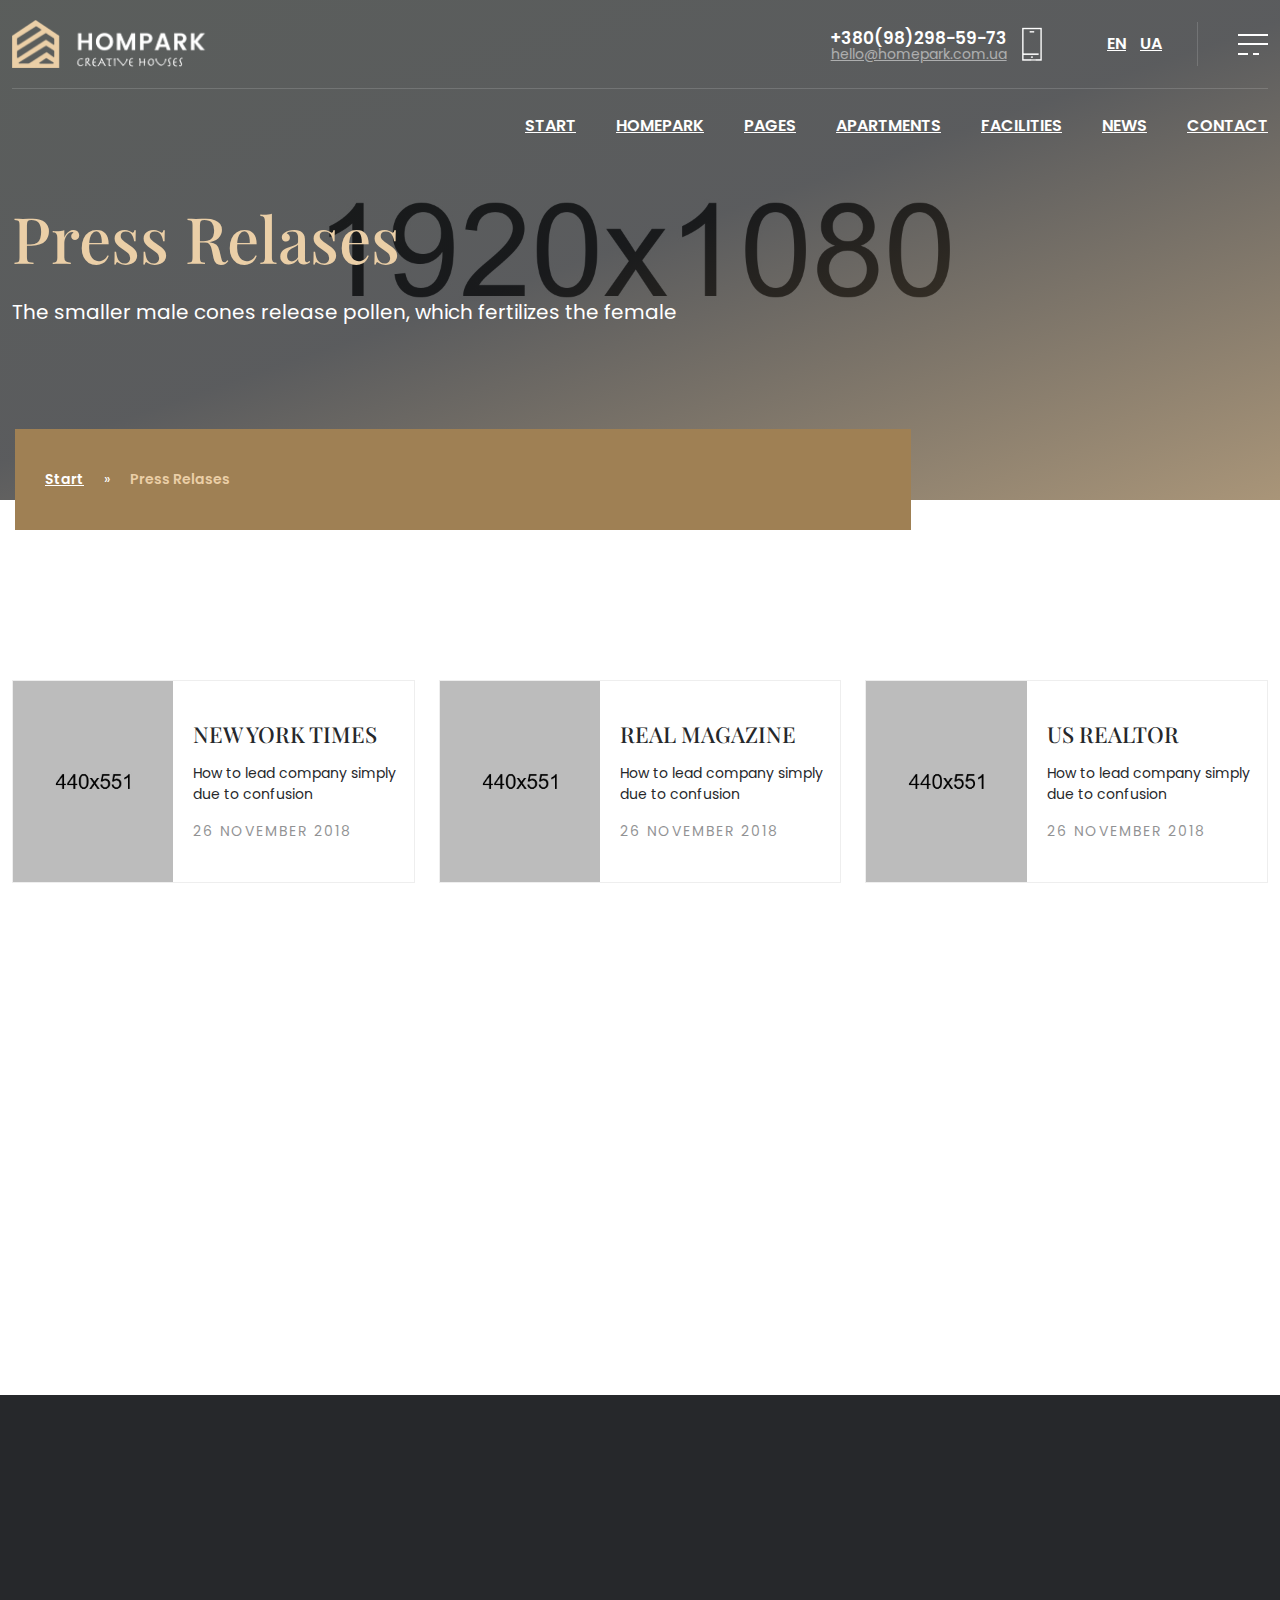
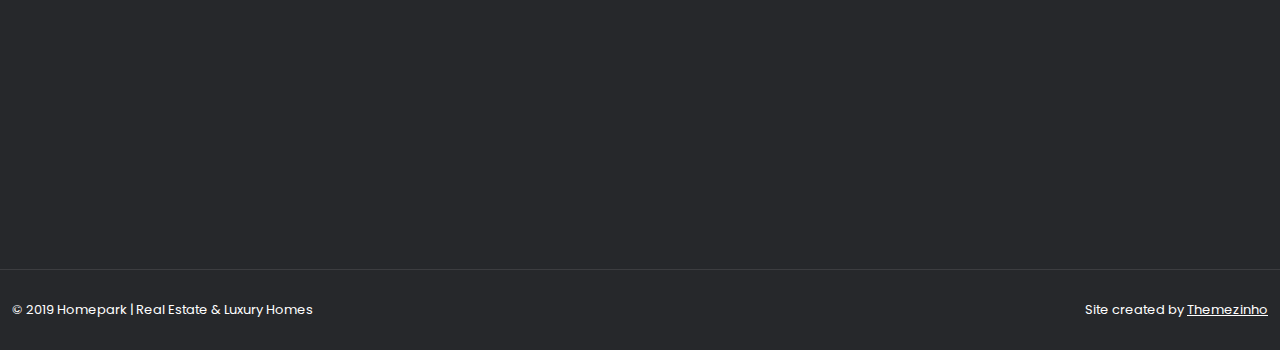
<file: press-relases.html>
<!doctype html>
<html lang="en">
<head>
<meta charset="utf-8">
<meta name="viewport" content="width=device-width, initial-scale=1, shrink-to-fit=no">
<meta name="format-detection" content="telephone=no">
<meta name="theme-color" content="#282828"/>
<title>Homepark | Real Estate & Luxury Homes</title>
<meta name="author" content="Themezinho">
<meta name="description" content="Homepark | Real Estate & Luxury Homes">
<meta name="keywords" content="homepark, realestate, flat, apartment, benefits, facility, consultation, home, house, studio, pool, animation, transportation">

<!-- SOCIAL MEDIA META -->
<meta property="og:description" content="Homepark | Real Estate & Luxury Homes">
<meta property="og:image" content="http://www.themezinho.net/homepark/preview.png">
<meta property="og:site_name" content="homepark">
<meta property="og:title" content="homepark">
<meta property="og:type" content="website">
<meta property="og:url" content="http://www.themezinho.net/homepark">

<!-- TWITTER META -->
<meta name="twitter:card" content="summary">
<meta name="twitter:site" content="@homepark">
<meta name="twitter:creator" content="@homepark">
<meta name="twitter:title" content="homepark">
<meta name="twitter:description" content="Homepark | Real Estate & Luxury Homes">
<meta name="twitter:image" content="http://www.themezinho.net/homepark/preview.png">

<!-- FAVICON FILES -->
<link href="ico/apple-touch-icon-144-precomposed.png" rel="apple-touch-icon" sizes="144x144">
<link href="ico/apple-touch-icon-114-precomposed.png" rel="apple-touch-icon" sizes="114x114">
<link href="ico/apple-touch-icon-72-precomposed.png" rel="apple-touch-icon" sizes="72x72">
<link href="ico/apple-touch-icon-57-precomposed.png" rel="apple-touch-icon">
<link href="ico/favicon.png" rel="shortcut icon">

<!-- CSS FILES -->
<link rel="stylesheet" href="css/fontawesome.min.css">
<link rel="stylesheet" href="css/animate.min.css">
<link rel="stylesheet" href="css/fancybox.min.css">
<link rel="stylesheet" href="css/odometer.min.css">
<link rel="stylesheet" href="css/swiper.min.css">
<link rel="stylesheet" href="css/bootstrap.min.css">
<link rel="stylesheet" href="css/style.css">
</head>
<body>
<div class="preloader">
  <div class="layer"></div>
  <!-- end layer -->
  <div class="inner">
    <figure><img src="images/preloader.gif" alt="Image"></figure>
    <p><span class="text-rotater" data-text="Homepark | Elements | Loading">Loading</span></p>
  </div>
  <!-- end inner --> 
</div>
<!-- end prelaoder -->
<div class="transition-overlay">
  <div class="layer"></div>
</div>
<!-- end transition-overlay -->
<div class="side-navigation">
  <div class="menu">
    <ul>
      <li><a href="index.html">START</a></li>
      <li><a href="#">HOMEPARK</a>
        <ul>
          <li><a href="zaga-construction.html">Zaga Construction</a></li>
          <li><a href="about-homepark.html">About Homepark</a></li>
          <li><a href="homepark-blocks.html">Homepark Blocks</a></li>
        </ul>
      </li>
      <li><a href="#">PAGES</a>
        <ul>
          <li><a href="sales-offices.html">Sales Offices</a></li>
          <li><a href="press-relases.html">Press Relases</a></li>
          <li><a href="photo-gallery.html">Photo Gallery</a></li>
          <li><a href="intro-video.html">Intro Video</a></li>
          <li><a href="certificates.html">Certificates</a></li>
          <li><a href="faq.html">FAQ</a></li>
          <li><a href="sales.html">Sales Team</a></li>
          <li><a href="404.html">404 Error</a></li>
        </ul>
      </li>
      <li><a href="#">APARTMENTS</a>
        <ul>
          <li><a href="apartment-one-room.html">1 Room 47m²</a></li>
          <li><a href="apartment-two-rooms.html">2 Rooms 65m²</a></li>
          <li><a href="apartment-three-rooms.html">3 Rooms 90m²</a></li>
        </ul>
      </li>
      <li><a href="facilities.html">FACILITIES</a></li>
      <li><a href="news.html">NEWS</a></li>
      <li><a href="contact.html">CONTACT</a></li>
    </ul>
  </div>
  <!-- end menu -->
  <div class="side-content">
    <figure> <img src="images/logo-light.png" alt="Image"> </figure>
    <p>By aiming to take the life quality to an upper level with the whole realized Projects, Homepark continues to be the address of luxury.</p>
    <ul class="gallery">
      <li><a href="images/gallery-thumb01.jpg" data-fancybox><img src="images/gallery-thumb01.jpg" alt="Image"></a></li>
      <li><a href="images/gallery-thumb02.jpg" data-fancybox><img src="images/gallery-thumb02.jpg" alt="Image"></a></li>
      <li><a href="images/gallery-thumb03.jpg" data-fancybox><img src="images/gallery-thumb03.jpg" alt="Image"></a></li>
    </ul>
    <address>
    Kyiv | G. Stalingrada Avenue, 6 
    Vilnius | Antakalnio St. 17
    </address>
    <h6>+380(98)298-59-73</h6>
    <p><a href="#">hello@homepark.com.ua</a></p>
    <ul class="social-media">
      <li><a href="#"><i class="fab fa-facebook-f"></i></a></li>
      <li><a href="#"><i class="fab fa-twitter"></i></a></li>
      <li><a href="#"><i class="fab fa-linkedin-in"></i></a></li>
      <li><a href="#"><i class="fab fa-google-plus-g"></i></a></li>
      <li><a href="#"><i class="fab fa-youtube"></i></a></li>
    </ul>
    <small>© 2019 Homepark | Real Estate & Luxury Homes</small> </div>
  <!-- end side-content --> 
</div>
<!-- end side-navigation -->
<nav class="navbar">
  <div class="container">
    <div class="upper-side">
      <div class="logo"> <a href="index.html"><img src="images/logo-light.png" alt="Image"></a> </div>
      <!-- end logo -->
      <div class="phone-email"> <img src="images/icon-phone.png" alt="Image">
        <h4>+380(98)298-59-73</h4>
        <small><a href="#">hello@homepark.com.ua</a></small> </div>
      <!-- end phone -->
      <div class="language"> <a href="#">EN</a> <a href="#">UA</a> </div>
      <!-- end language -->
      <div class="hamburger"> <span></span> <span></span> <span></span><span></span> </div>
      <!-- end hamburger --> 
    </div>
    <!-- end upper-side -->
    <div class="menu">
      <ul>
        <li><a href="index.html">START</a></li>
        <li><a href="#">HOMEPARK</a>
          <ul>
            <li><a href="zaga-construction.html">Zaga Construction</a></li>
            <li><a href="about-homepark.html">About Homepark</a></li>
            <li><a href="homepark-blocks.html">Homepark Blocks</a></li>
          </ul>
        </li>
        <li><a href="#">PAGES</a>
          <ul>
            <li><a href="sales-offices.html">Sales Offices</a></li>
            <li><a href="press-relases.html">Press Relases</a></li>
            <li><a href="photo-gallery.html">Photo Gallery</a></li>
            <li><a href="intro-video.html">Intro Video</a></li>
            <li><a href="certificates.html">Certificates</a></li>
            <li><a href="faq.html">FAQ</a></li>
            <li><a href="sales.html">Sales Team</a></li>
            <li><a href="404.html">404 Error</a></li>
          </ul>
        </li>
        <li><a href="#">APARTMENTS</a>
          <ul>
            <li><a href="apartment-one-room.html">1 Room 47m²</a></li>
            <li><a href="apartment-two-rooms.html">2 Rooms 65m²</a></li>
            <li><a href="apartment-three-rooms.html">3 Rooms 90m²</a></li>
          </ul>
        </li>
        <li><a href="facilities.html">FACILITIES</a></li>
        <li><a href="news.html">NEWS</a></li>
        <li><a href="contact.html">CONTACT</a></li>
      </ul>
    </div>
    <!-- end menu --> 
  </div>
  <!-- end container --> 
</nav>
<!-- end navbar -->
<header class="page-header" data-background="images/slide01.jpg" data-stellar-background-ratio="1.15">
  <div class="container">
    <h1>Press Relases</h1>
    <p>The smaller male cones release pollen, which fertilizes the female</p>
    <ol class="breadcrumb">
      <li class="breadcrumb-item"><a href="#">Start</a></li>
      <li class="breadcrumb-item active" aria-current="page">Press Relases</li>
    </ol>
  </div>
  <!-- end container --> 
</header>
<!-- end page-header -->
<section class="press-relases">
  <div class="container">
    <div class="row">
    	 <div class="col-lg-4 col-md-6 wow fadeInUp" data-wow-delay="0s">
            <figure data-stellar-ratio="1.07"> <a href="images/gallery-thumb01.jpg" data-fancybox><img src="images/gallery-thumb01.jpg" alt="Image"></a>
            <figcaption>
					<h5>NEW YORK TIMES</h5>
					<p>How to lead company simply due to confusion</p>
					<small>26 November 2018</small>
				</figcaption>
              </figure>
          </div>
          <!-- end col-4 -->
           <div class="col-lg-4 col-md-6 wow fadeInUp" data-wow-delay="0s">
            <figure data-stellar-ratio="1.07"> <a href="images/gallery-thumb02.jpg" data-fancybox><img src="images/gallery-thumb02.jpg" alt="Image"></a>
            <figcaption>
					<h5>REAL MAGAZINE</h5>
					<p>How to lead company simply due to confusion</p>
					<small>26 November 2018</small>
				</figcaption>
              </figure>
          </div>
          <!-- end col-4 -->
           <div class="col-lg-4 col-md-6 wow fadeInUp" data-wow-delay="0s">
            <figure data-stellar-ratio="1.07"> <a href="images/gallery-thumb03.jpg" data-fancybox><img src="images/gallery-thumb03.jpg" alt="Image"></a>
            <figcaption>
					<h5>US REALTOR</h5>
					<p>How to lead company simply due to confusion</p>
					<small>26 November 2018</small>
				</figcaption>
              </figure>
          </div>
          <!-- end col-4 -->
           <div class="col-lg-4 col-md-6 wow fadeInUp" data-wow-delay="0s">
            <figure data-stellar-ratio="1.07"> <a href="images/gallery-thumb04.jpg" data-fancybox><img src="images/gallery-thumb04.jpg" alt="Image"></a>
            <figcaption>
					<h5>APART MAG</h5>
					<p>How to lead company simply due to confusion</p>
					<small>26 November 2018</small>
				</figcaption>
              </figure>
          </div>
          <!-- end col-4 -->
           <div class="col-lg-4 col-md-6 wow fadeInUp" data-wow-delay="0s">
            <figure data-stellar-ratio="1.07"> <a href="images/gallery-thumb05.jpg" data-fancybox><img src="images/gallery-thumb05.jpg" alt="Image"></a>
            <figcaption>
					<h5>FLAT NEWS</h5>
					<p>How to lead company simply due to confusion</p>
					<small>26 November 2018</small>
				</figcaption>
              </figure>
          </div>
          <!-- end col-4 -->
           <div class="col-lg-4 col-md-6 wow fadeInUp" data-wow-delay="0s">
            <figure data-stellar-ratio="1.07"> <a href="images/gallery-thumb06.jpg" data-fancybox><img src="images/gallery-thumb06.jpg" alt="Image"></a>
            <figcaption>
					<h5>CDN NEWS</h5>
					<p>How to lead company simply due to confusion</p>
					<small>26 November 2018</small>
				</figcaption>
              </figure>
          </div>
          <!-- end col-4 -->
    </div>
    <!-- end row --> 
  </div>
  <!-- end container --> 
</section>
<!-- end press-relases -->
<section class="footer-bar">
  <div class="container">
    <div class="inner wow fadeIn">
      <div class="row">
        <div class="col-lg-4 wow fadeInUp" data-wow-delay="0.05s">
          <figure><img src="images/footer-icon01.png" alt="Image"></figure>
          <h3>Address Infos</h3>
          <p>Kyiv | G. Stalingrada Avenue, 6 <br>
            Vilnius | Antakalnio St. 17</p>
        </div>
        <!-- end col-4 -->
        <div class="col-lg-4 wow fadeInUp" data-wow-delay="0.10s">
          <figure><img src="images/footer-icon02.png" alt="Image"></figure>
          <h3>Working Hours</h3>
          <p>Monday to Friday <strong>09:00</strong> to <strong>18:30</strong> <br>
            Saturday we work until <strong>15:30</strong></p>
        </div>
        <!-- end col-4 -->
        <div class="col-lg-4 wow fadeInUp" data-wow-delay="0.15s">
          <figure><img src="images/footer-icon03.png" alt="Image"></figure>
          <h3>Sales Office</h3>
          <p>Boryssa Himry 124 B Block Pozniaky<br>
            Kiev Oblast - Ukraine</p>
        </div>
        <!-- end col-4 --> 
      </div>
      <!-- end row --> 
    </div>
    <!-- end inner --> 
  </div>
  <!-- end container --> 
</section>
<!-- end footer-bar -->
<footer class="footer">
  <div class="container">
    <div class="row">
      <div class="col-lg-4 wow fadeInUp" data-wow-delay="0.05s"> <img src="images/logo-light.png" alt="Image" class="logo">
        <p>By aiming to take the life quality to an upper level with the whole realized Projects, Homepark continues to be the address of luxury.</p>
        <div class="select-box dropdown show"> <a class="dropdown-toggle" href="#" role="button" id="language-select" data-toggle="dropdown" aria-haspopup="true" aria-expanded="false"> <span><img src="images/flag-tr.svg" alt="Image"> Turkish</span> </a>
          <ul class="dropdown-menu" aria-labelledby="language-select">
            <li><a class="dropdown-item" href="#"><img src="images/flag-en.svg" alt="Image"> English</a></li>
            <li><a class="dropdown-item" href="#"><img src="images/flag-ua.svg" alt="Image"> Russian</a></li>
            <li><a class="dropdown-item" href="#"><img src="images/flag-br.svg" alt="Image"> Portugues</a></li>
          </ul>
        </div>
        <!-- end select-box --> 
      </div>
      <!-- end col-4 -->
      <div class="col-lg-2 col-md-6 wow fadeInUp" data-wow-delay="0.10s">
        <ul class="footer-menu">
          <li><a href="#">Homepark</a></li>
          <li><a href="#">Apartments</a></li>
          <li><a href="#">Facilities</a></li>
          <li><a href="#">News</a></li>
          <li><a href="#">Contact</a></li>
        </ul>
      </div>
      <!-- end col-2 -->
      <div class="col-lg-2 col-md-6 wow fadeInUp" data-wow-delay="0.15s">
        <ul class="footer-menu">
          <li><a href="#">Suites</a></li>
          <li><a href="#">Apartments</a></li>
          <li><a href="#">Villas & Houses</a></li>
          <li><a href="#">Butique Room</a></li>
          <li><a href="#">Buildings</a></li>
        </ul>
      </div>
      <!-- end col-2 -->
      <div class="col-lg-4 wow fadeInUp" data-wow-delay="0.20s">
        <div class="contact-box">
          <h5>CALL CENTER</h5>
          <h3>+380(98)298-59-73</h3>
          <p><a href="#">hello@homepark.com.ua</a></p>
          <ul>
            <li><a href="#"><i class="fab fa-facebook-f"></i></a></li>
            <li><a href="#"><i class="fab fa-twitter"></i></a></li>
            <li><a href="#"><i class="fab fa-linkedin-in"></i></a></li>
            <li><a href="#"><i class="fab fa-google-plus-g"></i></a></li>
            <li><a href="#"><i class="fab fa-youtube"></i></a></li>
          </ul>
        </div>
        <!-- end contact-box --> 
      </div>
      <!-- end col-4 -->
      <div class="col-12"> <span class="copyright">© 2019 Homepark | Real Estate &amp; Luxury Homes</span> <span class="creation">Site created by <a href="#">Themezinho</a></span> </div>
      <!-- end col-12 --> 
    </div>
    <!-- end row --> 
  </div>
  <!-- end container --> 
</footer>
<!-- end footer --> 

<!-- JS FILES --> 
<script src="js/jquery.min.js"></script> 
<script src="js/popper.min.js"></script> 
<script src="js/bootstrap.min.js"></script> 
<script src="js/swiper.min.js"></script> 
<script src="js/fancybox.min.js"></script> 
<script src="js/odometer.min.js"></script> 
<script src="js/wow.min.js"></script> 
<script src="js/text-rotater.js"></script> 
<script src="js/jquery.stellar.js"></script> 
<script src="js/isotope.min.js"></script> 
<script src="js/scripts.js"></script>
</body>
</html>
</file>
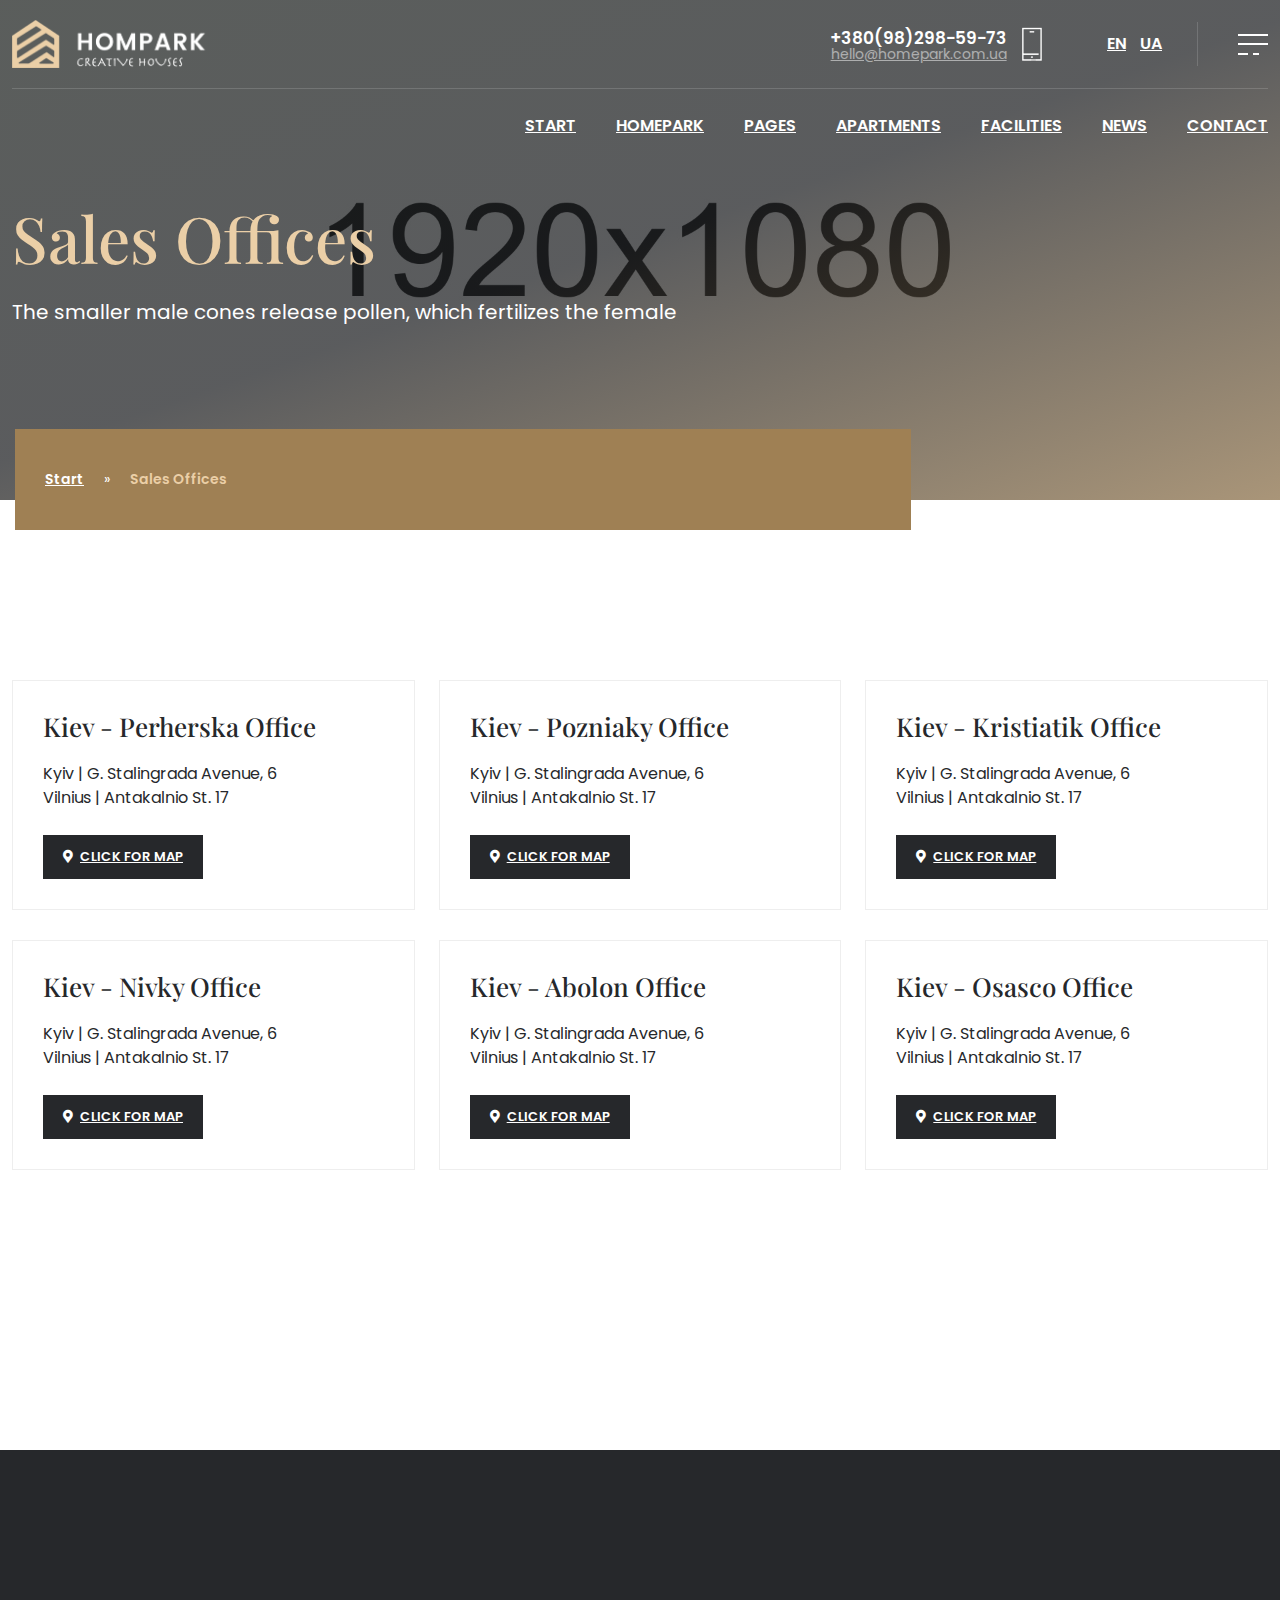
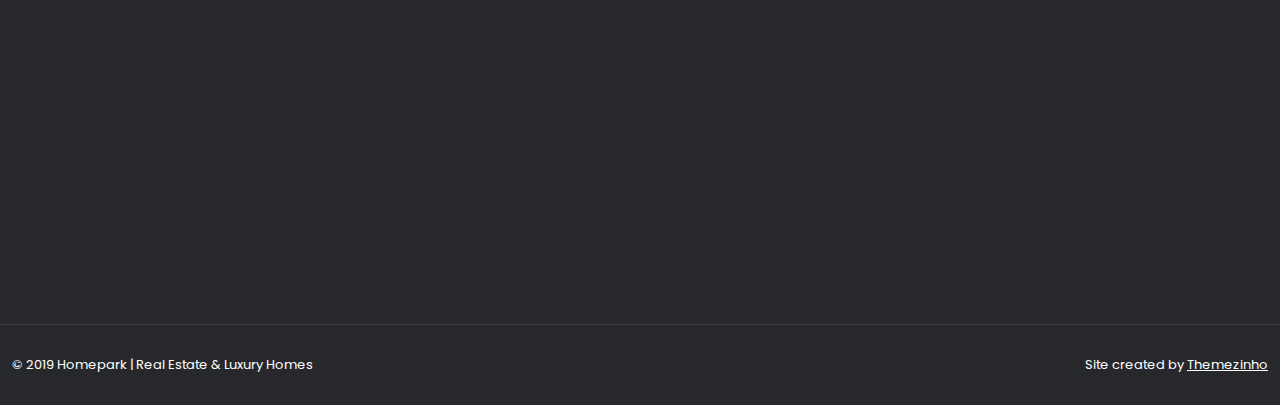
<file: sales-offices.html>
<!doctype html>
<html lang="en">
<head>
<meta charset="utf-8">
<meta name="viewport" content="width=device-width, initial-scale=1, shrink-to-fit=no">
<meta name="format-detection" content="telephone=no">
<meta name="theme-color" content="#282828"/>
<title>Homepark | Real Estate & Luxury Homes</title>
<meta name="author" content="Themezinho">
<meta name="description" content="Homepark | Real Estate & Luxury Homes">
<meta name="keywords" content="homepark, realestate, flat, apartment, benefits, facility, consultation, home, house, studio, pool, animation, transportation">

<!-- SOCIAL MEDIA META -->
<meta property="og:description" content="Homepark | Real Estate & Luxury Homes">
<meta property="og:image" content="http://www.themezinho.net/homepark/preview.png">
<meta property="og:site_name" content="homepark">
<meta property="og:title" content="homepark">
<meta property="og:type" content="website">
<meta property="og:url" content="http://www.themezinho.net/homepark">

<!-- TWITTER META -->
<meta name="twitter:card" content="summary">
<meta name="twitter:site" content="@homepark">
<meta name="twitter:creator" content="@homepark">
<meta name="twitter:title" content="homepark">
<meta name="twitter:description" content="Homepark | Real Estate & Luxury Homes">
<meta name="twitter:image" content="http://www.themezinho.net/homepark/preview.png">

<!-- FAVICON FILES -->
<link href="ico/apple-touch-icon-144-precomposed.png" rel="apple-touch-icon" sizes="144x144">
<link href="ico/apple-touch-icon-114-precomposed.png" rel="apple-touch-icon" sizes="114x114">
<link href="ico/apple-touch-icon-72-precomposed.png" rel="apple-touch-icon" sizes="72x72">
<link href="ico/apple-touch-icon-57-precomposed.png" rel="apple-touch-icon">
<link href="ico/favicon.png" rel="shortcut icon">

<!-- CSS FILES -->
<link rel="stylesheet" href="css/fontawesome.min.css">
<link rel="stylesheet" href="css/animate.min.css">
<link rel="stylesheet" href="css/fancybox.min.css">
<link rel="stylesheet" href="css/odometer.min.css">
<link rel="stylesheet" href="css/swiper.min.css">
<link rel="stylesheet" href="css/bootstrap.min.css">
<link rel="stylesheet" href="css/style.css">
</head>
<body>
<div class="preloader">
  <div class="layer"></div>
  <!-- end layer -->
  <div class="inner">
    <figure><img src="images/preloader.gif" alt="Image"></figure>
    <p><span class="text-rotater" data-text="Homepark | Elements | Loading">Loading</span></p>
  </div>
  <!-- end inner --> 
</div>
<!-- end prelaoder -->
<div class="transition-overlay">
  <div class="layer"></div>
</div>
<!-- end transition-overlay -->
<div class="side-navigation">
  <div class="menu">
    <ul>
      <li><a href="index.html">START</a></li>
      <li><a href="#">HOMEPARK</a>
        <ul>
          <li><a href="zaga-construction.html">Zaga Construction</a></li>
          <li><a href="about-homepark.html">About Homepark</a></li>
          <li><a href="homepark-blocks.html">Homepark Blocks</a></li>
        </ul>
      </li>
      <li><a href="#">PAGES</a>
        <ul>
          <li><a href="sales-offices.html">Sales Offices</a></li>
          <li><a href="press-relases.html">Press Relases</a></li>
          <li><a href="photo-gallery.html">Photo Gallery</a></li>
          <li><a href="intro-video.html">Intro Video</a></li>
          <li><a href="certificates.html">Certificates</a></li>
          <li><a href="faq.html">FAQ</a></li>
          <li><a href="sales.html">Sales Team</a></li>
          <li><a href="404.html">404 Error</a></li>
        </ul>
      </li>
      <li><a href="#">APARTMENTS</a>
        <ul>
          <li><a href="apartment-one-room.html">1 Room 47m²</a></li>
          <li><a href="apartment-two-rooms.html">2 Rooms 65m²</a></li>
          <li><a href="apartment-three-rooms.html">3 Rooms 90m²</a></li>
        </ul>
      </li>
      <li><a href="facilities.html">FACILITIES</a></li>
      <li><a href="news.html">NEWS</a></li>
      <li><a href="contact.html">CONTACT</a></li>
    </ul>
  </div>
  <!-- end menu -->
  <div class="side-content">
    <figure> <img src="images/logo-light.png" alt="Image"> </figure>
    <p>By aiming to take the life quality to an upper level with the whole realized Projects, Homepark continues to be the address of luxury.</p>
    <ul class="gallery">
      <li><a href="images/gallery-thumb01.jpg" data-fancybox><img src="images/gallery-thumb01.jpg" alt="Image"></a></li>
      <li><a href="images/gallery-thumb02.jpg" data-fancybox><img src="images/gallery-thumb02.jpg" alt="Image"></a></li>
      <li><a href="images/gallery-thumb03.jpg" data-fancybox><img src="images/gallery-thumb03.jpg" alt="Image"></a></li>
    </ul>
    <address>
    Kyiv | G. Stalingrada Avenue, 6 
    Vilnius | Antakalnio St. 17
    </address>
    <h6>+380(98)298-59-73</h6>
    <p><a href="#">hello@homepark.com.ua</a></p>
    <ul class="social-media">
      <li><a href="#"><i class="fab fa-facebook-f"></i></a></li>
      <li><a href="#"><i class="fab fa-twitter"></i></a></li>
      <li><a href="#"><i class="fab fa-linkedin-in"></i></a></li>
      <li><a href="#"><i class="fab fa-google-plus-g"></i></a></li>
      <li><a href="#"><i class="fab fa-youtube"></i></a></li>
    </ul>
    <small>© 2019 Homepark | Real Estate & Luxury Homes</small> </div>
  <!-- end side-content --> 
</div>
<!-- end side-navigation -->
<nav class="navbar">
  <div class="container">
    <div class="upper-side">
      <div class="logo"> <a href="index.html"><img src="images/logo-light.png" alt="Image"></a> </div>
      <!-- end logo -->
      <div class="phone-email"> <img src="images/icon-phone.png" alt="Image">
        <h4>+380(98)298-59-73</h4>
        <small><a href="#">hello@homepark.com.ua</a></small> </div>
      <!-- end phone -->
      <div class="language"> <a href="#">EN</a> <a href="#">UA</a> </div>
      <!-- end language -->
      <div class="hamburger"> <span></span> <span></span> <span></span><span></span> </div>
      <!-- end hamburger --> 
    </div>
    <!-- end upper-side -->
    <div class="menu">
      <ul>
        <li><a href="index.html">START</a></li>
        <li><a href="#">HOMEPARK</a>
          <ul>
            <li><a href="zaga-construction.html">Zaga Construction</a></li>
            <li><a href="about-homepark.html">About Homepark</a></li>
            <li><a href="homepark-blocks.html">Homepark Blocks</a></li>
          </ul>
        </li>
        <li><a href="#">PAGES</a>
          <ul>
            <li><a href="sales-offices.html">Sales Offices</a></li>
            <li><a href="press-relases.html">Press Relases</a></li>
            <li><a href="photo-gallery.html">Photo Gallery</a></li>
            <li><a href="intro-video.html">Intro Video</a></li>
            <li><a href="certificates.html">Certificates</a></li>
            <li><a href="faq.html">FAQ</a></li>
            <li><a href="sales.html">Sales Team</a></li>
            <li><a href="404.html">404 Error</a></li>
          </ul>
        </li>
        <li><a href="#">APARTMENTS</a>
          <ul>
            <li><a href="apartment-one-room.html">1 Room 47m²</a></li>
            <li><a href="apartment-two-rooms.html">2 Rooms 65m²</a></li>
            <li><a href="apartment-three-rooms.html">3 Rooms 90m²</a></li>
          </ul>
        </li>
        <li><a href="facilities.html">FACILITIES</a></li>
        <li><a href="news.html">NEWS</a></li>
        <li><a href="contact.html">CONTACT</a></li>
      </ul>
    </div>
    <!-- end menu --> 
  </div>
  <!-- end container --> 
</nav>
<!-- end navbar -->
<header class="page-header" data-background="images/slide01.jpg" data-stellar-background-ratio="1.15">
  <div class="container">
    <h1>Sales Offices</h1>
    <p>The smaller male cones release pollen, which fertilizes the female</p>
    <ol class="breadcrumb">
      <li class="breadcrumb-item"><a href="#">Start</a></li>
      <li class="breadcrumb-item active" aria-current="page">Sales Offices</li>
    </ol>
  </div>
  <!-- end container --> 
</header>
<!-- end page-header -->
<section class="sales-offices">
  <div class="container">
    <div class="row">
      <div class="col-lg-4 col-md-6">
        <div class="office-box">
          <h5>Kiev - Perherska Office</h5>
          <address>
          Kyiv | G. Stalingrada Avenue, 6 <br>
          Vilnius | Antakalnio St. 17<br>
          </address>
          <a data-fancybox data-type="iframe" data-src="https://www.google.com/maps/embed?pb=!1m18!1m12!1m3!1d450.8176821244772!2d-73.98686631601882!3d40.75685630451255!2m3!1f0!2f0!3f0!3m2!1i1024!2i768!4f13.1!3m3!1m2!1s0x89c25854e6657b87%3A0xed0e40a6b9508db5!2sHard+Rock+Cafe!5e0!3m2!1sen!2sua!4v1530700415164" href="javascript:;"><i class="fas fa-map-marker-alt"></i>CLICK FOR MAP</a> </div>
        <!-- end office-box --> 
      </div>
      <!-- end col-4 --> 
      <div class="col-lg-4 col-md-6">
        <div class="office-box">
          <h5>Kiev - Pozniaky Office</h5>
          <address>
          Kyiv | G. Stalingrada Avenue, 6 <br>
          Vilnius | Antakalnio St. 17<br>
          </address>
          <a data-fancybox data-type="iframe" data-src="https://www.google.com/maps/embed?pb=!1m18!1m12!1m3!1d450.8176821244772!2d-73.98686631601882!3d40.75685630451255!2m3!1f0!2f0!3f0!3m2!1i1024!2i768!4f13.1!3m3!1m2!1s0x89c25854e6657b87%3A0xed0e40a6b9508db5!2sHard+Rock+Cafe!5e0!3m2!1sen!2sua!4v1530700415164" href="javascript:;"><i class="fas fa-map-marker-alt"></i>CLICK FOR MAP</a> </div>
        <!-- end office-box --> 
      </div>
      <!-- end col-4 --> 
      <div class="col-lg-4 col-md-6">
        <div class="office-box">
          <h5>Kiev - Kristiatik Office</h5>
          <address>
          Kyiv | G. Stalingrada Avenue, 6 <br>
          Vilnius | Antakalnio St. 17<br>
          </address>
          <a data-fancybox data-type="iframe" data-src="https://www.google.com/maps/embed?pb=!1m18!1m12!1m3!1d450.8176821244772!2d-73.98686631601882!3d40.75685630451255!2m3!1f0!2f0!3f0!3m2!1i1024!2i768!4f13.1!3m3!1m2!1s0x89c25854e6657b87%3A0xed0e40a6b9508db5!2sHard+Rock+Cafe!5e0!3m2!1sen!2sua!4v1530700415164" href="javascript:;"><i class="fas fa-map-marker-alt"></i>CLICK FOR MAP</a> </div>
        <!-- end office-box --> 
      </div>
      <!-- end col-4 --> 
      <div class="col-lg-4 col-md-6">
        <div class="office-box">
          <h5>Kiev - Nivky Office</h5>
          <address>
          Kyiv | G. Stalingrada Avenue, 6 <br>
          Vilnius | Antakalnio St. 17<br>
          </address>
          <a data-fancybox data-type="iframe" data-src="https://www.google.com/maps/embed?pb=!1m18!1m12!1m3!1d450.8176821244772!2d-73.98686631601882!3d40.75685630451255!2m3!1f0!2f0!3f0!3m2!1i1024!2i768!4f13.1!3m3!1m2!1s0x89c25854e6657b87%3A0xed0e40a6b9508db5!2sHard+Rock+Cafe!5e0!3m2!1sen!2sua!4v1530700415164" href="javascript:;"><i class="fas fa-map-marker-alt"></i>CLICK FOR MAP</a> </div>
        <!-- end office-box --> 
      </div>
      <!-- end col-4 --> 
      <div class="col-lg-4 col-md-6">
        <div class="office-box">
          <h5>Kiev - Abolon Office</h5>
          <address>
          Kyiv | G. Stalingrada Avenue, 6 <br>
          Vilnius | Antakalnio St. 17<br>
          </address>
          <a data-fancybox data-type="iframe" data-src="https://www.google.com/maps/embed?pb=!1m18!1m12!1m3!1d450.8176821244772!2d-73.98686631601882!3d40.75685630451255!2m3!1f0!2f0!3f0!3m2!1i1024!2i768!4f13.1!3m3!1m2!1s0x89c25854e6657b87%3A0xed0e40a6b9508db5!2sHard+Rock+Cafe!5e0!3m2!1sen!2sua!4v1530700415164" href="javascript:;"><i class="fas fa-map-marker-alt"></i>CLICK FOR MAP</a> </div>
        <!-- end office-box --> 
      </div>
      <!-- end col-4 --> 
      <div class="col-lg-4 col-md-6">
        <div class="office-box">
          <h5>Kiev - Osasco Office</h5>
          <address>
          Kyiv | G. Stalingrada Avenue, 6 <br>
          Vilnius | Antakalnio St. 17<br>
          </address>
          <a data-fancybox data-type="iframe" data-src="https://www.google.com/maps/embed?pb=!1m18!1m12!1m3!1d450.8176821244772!2d-73.98686631601882!3d40.75685630451255!2m3!1f0!2f0!3f0!3m2!1i1024!2i768!4f13.1!3m3!1m2!1s0x89c25854e6657b87%3A0xed0e40a6b9508db5!2sHard+Rock+Cafe!5e0!3m2!1sen!2sua!4v1530700415164" href="javascript:;"><i class="fas fa-map-marker-alt"></i>CLICK FOR MAP</a> </div>
        <!-- end office-box --> 
      </div>
      <!-- end col-4 --> 
    </div>
    <!-- end row --> 
  </div>
  <!-- end container --> 
</section>
<!-- end sales-offices -->
<section class="footer-bar">
  <div class="container">
    <div class="inner wow fadeIn">
      <div class="row">
        <div class="col-lg-4 wow fadeInUp" data-wow-delay="0.05s">
          <figure><img src="images/footer-icon01.png" alt="Image"></figure>
          <h3>Address Infos</h3>
          <p>Kyiv | G. Stalingrada Avenue, 6 <br>
            Vilnius | Antakalnio St. 17</p>
        </div>
        <!-- end col-4 -->
        <div class="col-lg-4 wow fadeInUp" data-wow-delay="0.10s">
          <figure><img src="images/footer-icon02.png" alt="Image"></figure>
          <h3>Working Hours</h3>
          <p>Monday to Friday <strong>09:00</strong> to <strong>18:30</strong> <br>
            Saturday we work until <strong>15:30</strong></p>
        </div>
        <!-- end col-4 -->
        <div class="col-lg-4 wow fadeInUp" data-wow-delay="0.15s">
          <figure><img src="images/footer-icon03.png" alt="Image"></figure>
          <h3>Sales Office</h3>
          <p>Boryssa Himry 124 B Block Pozniaky<br>
            Kiev Oblast - Ukraine</p>
        </div>
        <!-- end col-4 --> 
      </div>
      <!-- end row --> 
    </div>
    <!-- end inner --> 
  </div>
  <!-- end container --> 
</section>
<!-- end footer-bar -->
<footer class="footer">
  <div class="container">
    <div class="row">
      <div class="col-lg-4 wow fadeInUp" data-wow-delay="0.05s"> <img src="images/logo-light.png" alt="Image" class="logo">
        <p>By aiming to take the life quality to an upper level with the whole realized Projects, Homepark continues to be the address of luxury.</p>
        <div class="select-box dropdown show"> <a class="dropdown-toggle" href="#" role="button" id="language-select" data-toggle="dropdown" aria-haspopup="true" aria-expanded="false"> <span><img src="images/flag-tr.svg" alt="Image"> Turkish</span> </a>
          <ul class="dropdown-menu" aria-labelledby="language-select">
            <li><a class="dropdown-item" href="#"><img src="images/flag-en.svg" alt="Image"> English</a></li>
            <li><a class="dropdown-item" href="#"><img src="images/flag-ua.svg" alt="Image"> Russian</a></li>
            <li><a class="dropdown-item" href="#"><img src="images/flag-br.svg" alt="Image"> Portugues</a></li>
          </ul>
        </div>
        <!-- end select-box --> 
      </div>
      <!-- end col-4 -->
      <div class="col-lg-2 col-md-6 wow fadeInUp" data-wow-delay="0.10s">
        <ul class="footer-menu">
          <li><a href="#">Homepark</a></li>
          <li><a href="#">Apartments</a></li>
          <li><a href="#">Facilities</a></li>
          <li><a href="#">News</a></li>
          <li><a href="#">Contact</a></li>
        </ul>
      </div>
      <!-- end col-2 -->
      <div class="col-lg-2 col-md-6 wow fadeInUp" data-wow-delay="0.15s">
        <ul class="footer-menu">
          <li><a href="#">Suites</a></li>
          <li><a href="#">Apartments</a></li>
          <li><a href="#">Villas & Houses</a></li>
          <li><a href="#">Butique Room</a></li>
          <li><a href="#">Buildings</a></li>
        </ul>
      </div>
      <!-- end col-2 -->
      <div class="col-lg-4 wow fadeInUp" data-wow-delay="0.20s">
        <div class="contact-box">
          <h5>CALL CENTER</h5>
          <h3>+380(98)298-59-73</h3>
          <p><a href="#">hello@homepark.com.ua</a></p>
          <ul>
            <li><a href="#"><i class="fab fa-facebook-f"></i></a></li>
            <li><a href="#"><i class="fab fa-twitter"></i></a></li>
            <li><a href="#"><i class="fab fa-linkedin-in"></i></a></li>
            <li><a href="#"><i class="fab fa-google-plus-g"></i></a></li>
            <li><a href="#"><i class="fab fa-youtube"></i></a></li>
          </ul>
        </div>
        <!-- end contact-box --> 
      </div>
      <!-- end col-4 -->
      <div class="col-12"> <span class="copyright">© 2019 Homepark | Real Estate &amp; Luxury Homes</span> <span class="creation">Site created by <a href="#">Themezinho</a></span> </div>
      <!-- end col-12 --> 
    </div>
    <!-- end row --> 
  </div>
  <!-- end container --> 
</footer>
<!-- end footer --> 

<!-- JS FILES --> 
<script src="js/jquery.min.js"></script> 
<script src="js/popper.min.js"></script> 
<script src="js/bootstrap.min.js"></script> 
<script src="js/swiper.min.js"></script> 
<script src="js/fancybox.min.js"></script> 
<script src="js/odometer.min.js"></script> 
<script src="js/wow.min.js"></script> 
<script src="js/text-rotater.js"></script> 
<script src="js/jquery.stellar.js"></script> 
<script src="js/isotope.min.js"></script> 
<script src="js/scripts.js"></script>
</body>
</html>
</file>
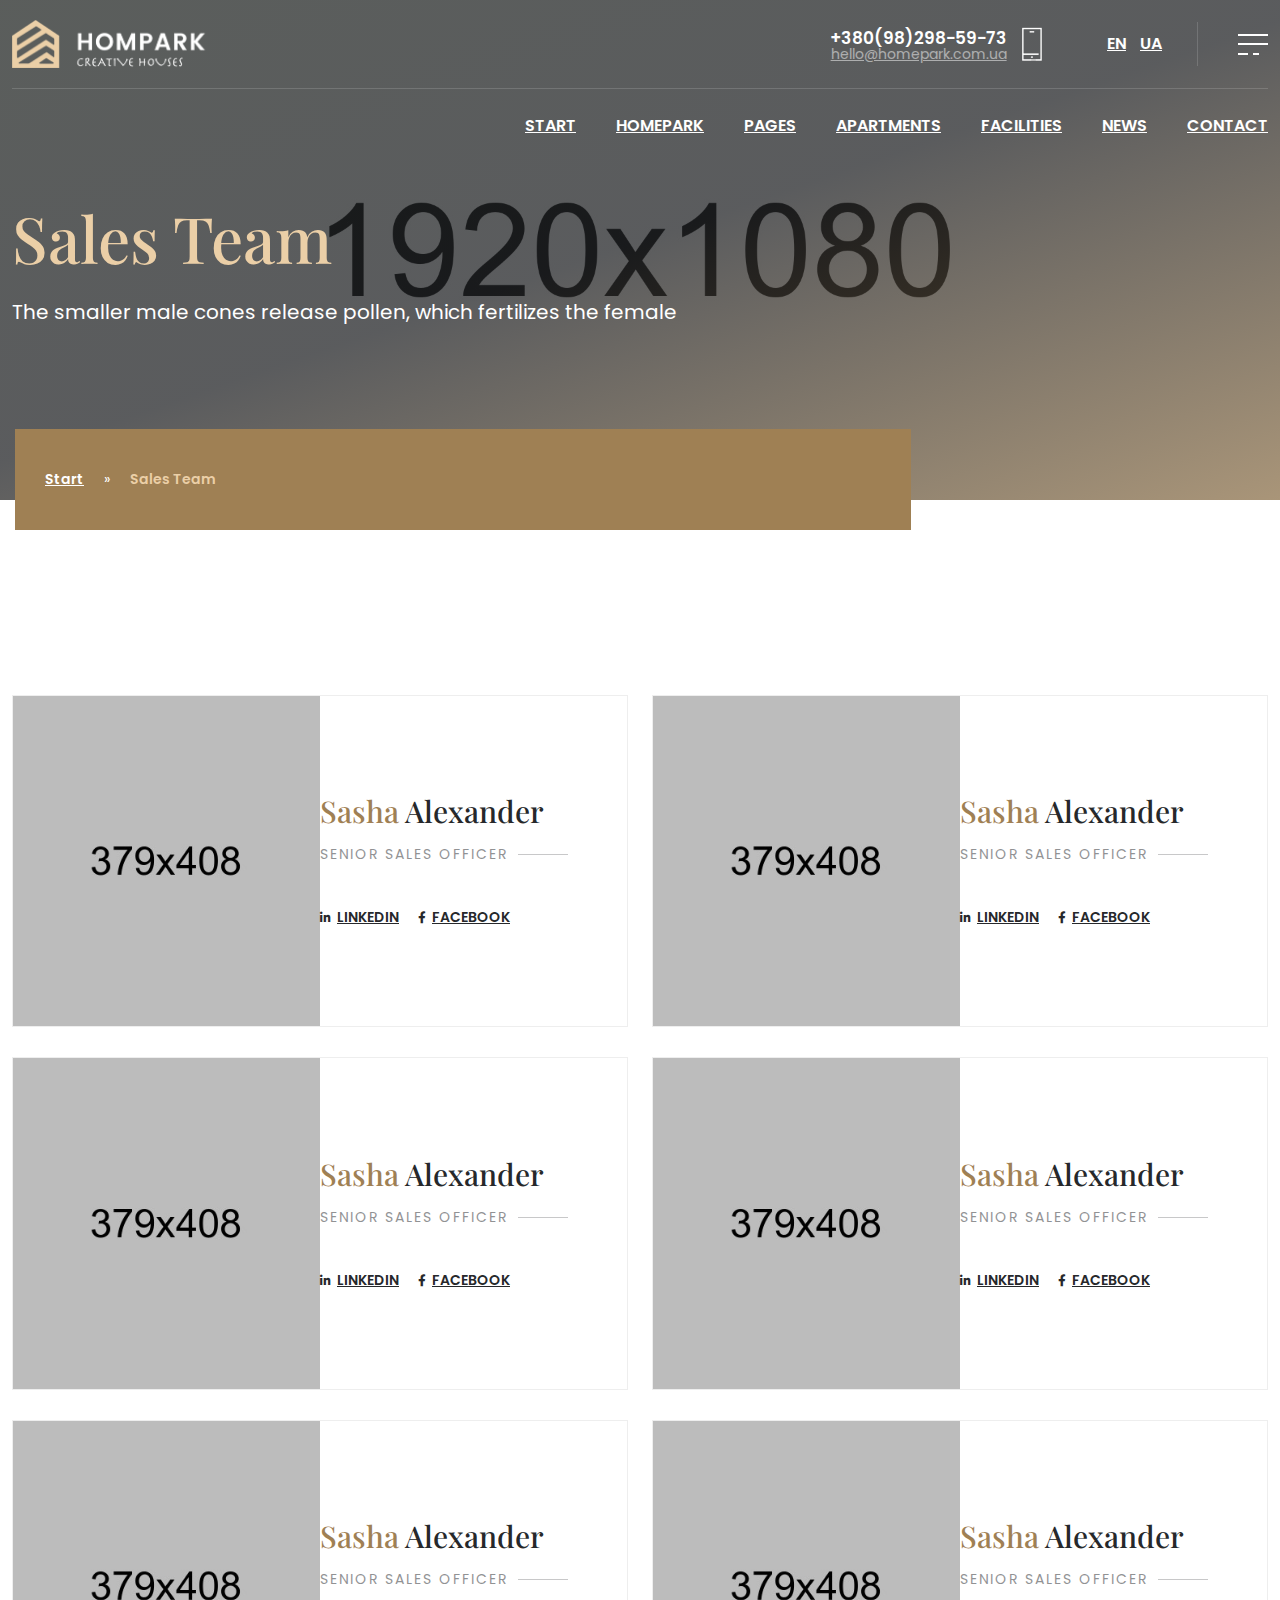
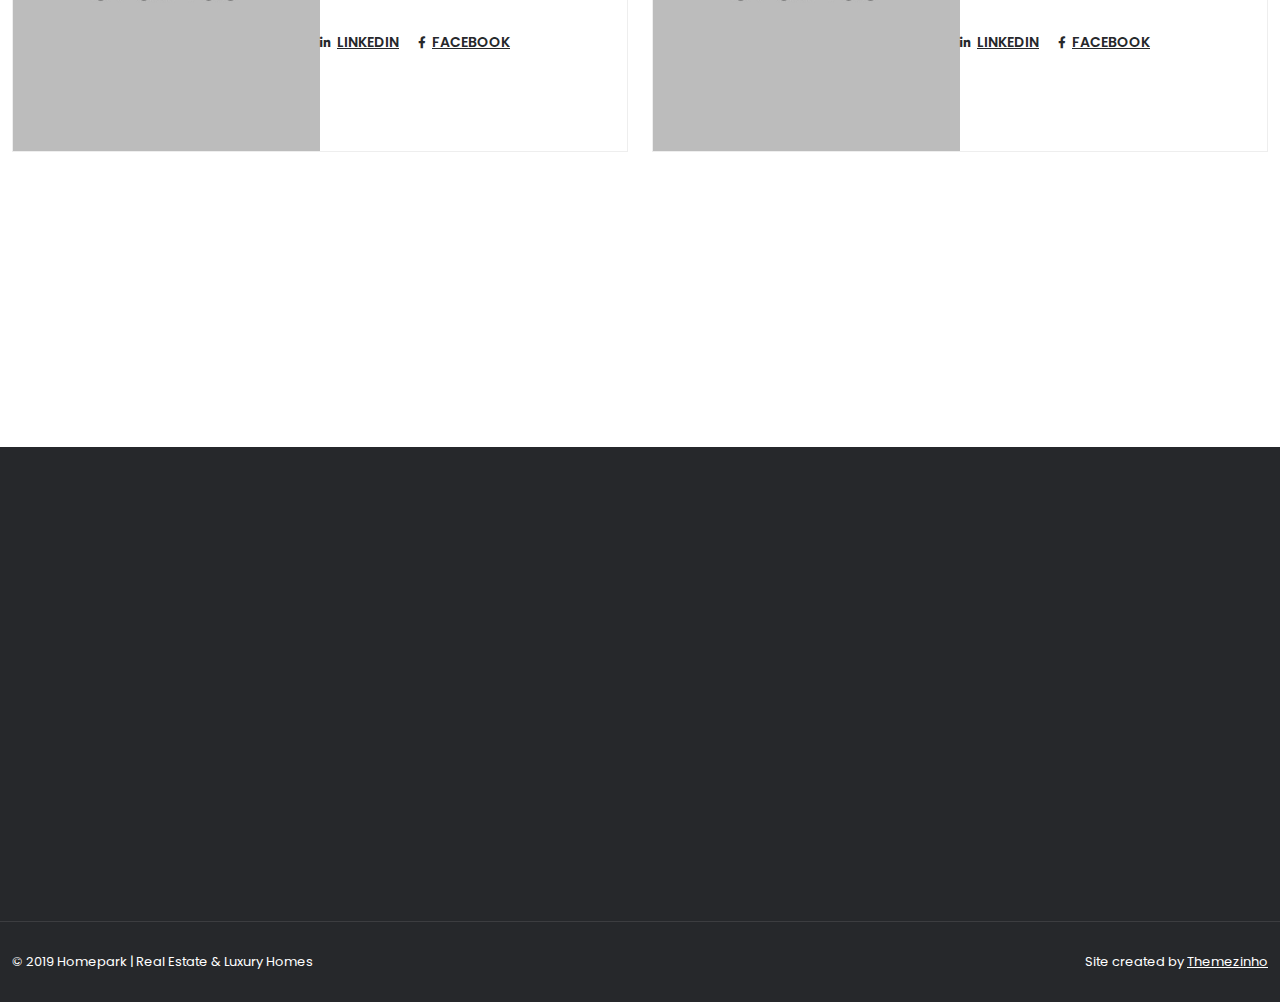
<file: sales.html>
<!doctype html>
<html lang="en">
<head>
<meta charset="utf-8">
<meta name="viewport" content="width=device-width, initial-scale=1, shrink-to-fit=no">
<meta name="format-detection" content="telephone=no">
<meta name="theme-color" content="#282828"/>
<title>Homepark | Real Estate & Luxury Homes</title>
<meta name="author" content="Themezinho">
<meta name="description" content="Homepark | Real Estate & Luxury Homes">
<meta name="keywords" content="homepark, realestate, flat, apartment, benefits, facility, consultation, home, house, studio, pool, animation, transportation">

<!-- SOCIAL MEDIA META -->
<meta property="og:description" content="Homepark | Real Estate & Luxury Homes">
<meta property="og:image" content="http://www.themezinho.net/homepark/preview.png">
<meta property="og:site_name" content="homepark">
<meta property="og:title" content="homepark">
<meta property="og:type" content="website">
<meta property="og:url" content="http://www.themezinho.net/homepark">

<!-- TWITTER META -->
<meta name="twitter:card" content="summary">
<meta name="twitter:site" content="@homepark">
<meta name="twitter:creator" content="@homepark">
<meta name="twitter:title" content="homepark">
<meta name="twitter:description" content="Homepark | Real Estate & Luxury Homes">
<meta name="twitter:image" content="http://www.themezinho.net/homepark/preview.png">

<!-- FAVICON FILES -->
<link href="ico/apple-touch-icon-144-precomposed.png" rel="apple-touch-icon" sizes="144x144">
<link href="ico/apple-touch-icon-114-precomposed.png" rel="apple-touch-icon" sizes="114x114">
<link href="ico/apple-touch-icon-72-precomposed.png" rel="apple-touch-icon" sizes="72x72">
<link href="ico/apple-touch-icon-57-precomposed.png" rel="apple-touch-icon">
<link href="ico/favicon.png" rel="shortcut icon">

<!-- CSS FILES -->
<link rel="stylesheet" href="css/fontawesome.min.css">
<link rel="stylesheet" href="css/animate.min.css">
<link rel="stylesheet" href="css/fancybox.min.css">
<link rel="stylesheet" href="css/odometer.min.css">
<link rel="stylesheet" href="css/swiper.min.css">
<link rel="stylesheet" href="css/bootstrap.min.css">
<link rel="stylesheet" href="css/style.css">
</head>
<body>
<div class="preloader">
  <div class="layer"></div>
  <!-- end layer -->
  <div class="inner">
    <figure><img src="images/preloader.gif" alt="Image"></figure>
    <p><span class="text-rotater" data-text="Homepark | Elements | Loading">Loading</span></p>
  </div>
  <!-- end inner --> 
</div>
<!-- end prelaoder -->
<div class="transition-overlay">
  <div class="layer"></div>
</div>
<!-- end transition-overlay -->
<div class="side-navigation">
  <div class="menu">
    <ul>
      <li><a href="index.html">START</a></li>
      <li><a href="#">HOMEPARK</a>
        <ul>
          <li><a href="zaga-construction.html">Zaga Construction</a></li>
          <li><a href="about-homepark.html">About Homepark</a></li>
          <li><a href="homepark-blocks.html">Homepark Blocks</a></li>
        </ul>
      </li>
      <li><a href="#">PAGES</a>
        <ul>
          <li><a href="sales-offices.html">Sales Offices</a></li>
          <li><a href="press-relases.html">Press Relases</a></li>
          <li><a href="photo-gallery.html">Photo Gallery</a></li>
          <li><a href="intro-video.html">Intro Video</a></li>
          <li><a href="certificates.html">Certificates</a></li>
          <li><a href="faq.html">FAQ</a></li>
          <li><a href="sales.html">Sales Team</a></li>
          <li><a href="404.html">404 Error</a></li>
        </ul>
      </li>
      <li><a href="#">APARTMENTS</a>
        <ul>
          <li><a href="apartment-one-room.html">1 Room 47m²</a></li>
          <li><a href="apartment-two-rooms.html">2 Rooms 65m²</a></li>
          <li><a href="apartment-three-rooms.html">3 Rooms 90m²</a></li>
        </ul>
      </li>
      <li><a href="facilities.html">FACILITIES</a></li>
      <li><a href="news.html">NEWS</a></li>
      <li><a href="contact.html">CONTACT</a></li>
    </ul>
  </div>
  <!-- end menu -->
  <div class="side-content">
    <figure> <img src="images/logo-light.png" alt="Image"> </figure>
    <p>By aiming to take the life quality to an upper level with the whole realized Projects, Homepark continues to be the address of luxury.</p>
    <ul class="gallery">
      <li><a href="images/gallery-thumb01.jpg" data-fancybox><img src="images/gallery-thumb01.jpg" alt="Image"></a></li>
      <li><a href="images/gallery-thumb02.jpg" data-fancybox><img src="images/gallery-thumb02.jpg" alt="Image"></a></li>
      <li><a href="images/gallery-thumb03.jpg" data-fancybox><img src="images/gallery-thumb03.jpg" alt="Image"></a></li>
    </ul>
    <address>
    Kyiv | G. Stalingrada Avenue, 6 
    Vilnius | Antakalnio St. 17
    </address>
    <h6>+380(98)298-59-73</h6>
    <p><a href="#">hello@homepark.com.ua</a></p>
    <ul class="social-media">
      <li><a href="#"><i class="fab fa-facebook-f"></i></a></li>
      <li><a href="#"><i class="fab fa-twitter"></i></a></li>
      <li><a href="#"><i class="fab fa-linkedin-in"></i></a></li>
      <li><a href="#"><i class="fab fa-google-plus-g"></i></a></li>
      <li><a href="#"><i class="fab fa-youtube"></i></a></li>
    </ul>
    <small>© 2019 Homepark | Real Estate & Luxury Homes</small> </div>
  <!-- end side-content --> 
</div>
<!-- end side-navigation -->
<nav class="navbar">
  <div class="container">
    <div class="upper-side">
      <div class="logo"> <a href="index.html"><img src="images/logo-light.png" alt="Image"></a> </div>
      <!-- end logo -->
      <div class="phone-email"> <img src="images/icon-phone.png" alt="Image">
        <h4>+380(98)298-59-73</h4>
        <small><a href="#">hello@homepark.com.ua</a></small> </div>
      <!-- end phone -->
      <div class="language"> <a href="#">EN</a> <a href="#">UA</a> </div>
      <!-- end language -->
      <div class="hamburger"> <span></span> <span></span> <span></span><span></span> </div>
      <!-- end hamburger --> 
    </div>
    <!-- end upper-side -->
    <div class="menu">
      <ul>
        <li><a href="index.html">START</a></li>
        <li><a href="#">HOMEPARK</a>
          <ul>
            <li><a href="zaga-construction.html">Zaga Construction</a></li>
            <li><a href="about-homepark.html">About Homepark</a></li>
            <li><a href="homepark-blocks.html">Homepark Blocks</a></li>
          </ul>
        </li>
        <li><a href="#">PAGES</a>
          <ul>
            <li><a href="sales-offices.html">Sales Offices</a></li>
            <li><a href="press-relases.html">Press Relases</a></li>
            <li><a href="photo-gallery.html">Photo Gallery</a></li>
            <li><a href="intro-video.html">Intro Video</a></li>
            <li><a href="certificates.html">Certificates</a></li>
            <li><a href="faq.html">FAQ</a></li>
            <li><a href="sales.html">Sales Team</a></li>
            <li><a href="404.html">404 Error</a></li>
          </ul>
        </li>
        <li><a href="#">APARTMENTS</a>
          <ul>
            <li><a href="apartment-one-room.html">1 Room 47m²</a></li>
            <li><a href="apartment-two-rooms.html">2 Rooms 65m²</a></li>
            <li><a href="apartment-three-rooms.html">3 Rooms 90m²</a></li>
          </ul>
        </li>
        <li><a href="facilities.html">FACILITIES</a></li>
        <li><a href="news.html">NEWS</a></li>
        <li><a href="contact.html">CONTACT</a></li>
      </ul>
    </div>
    <!-- end menu --> 
  </div>
  <!-- end container --> 
</nav>
<!-- end navbar -->
<header class="page-header" data-background="images/slide01.jpg" data-stellar-background-ratio="1.15">
	<div class="container">
		<h1>Sales Team</h1>
		<p>The smaller male cones release pollen, which fertilizes the female</p>
		  <ol class="breadcrumb">
    <li class="breadcrumb-item"><a href="#">Start</a></li>
    <li class="breadcrumb-item active" aria-current="page">Sales Team</li>
  </ol>
	</div>
	<!-- end container -->
</header>
<!-- end page-header -->
<section class="sales-team">
  <div class="container">
    <div class="row">
		<div class="col-md-6">
			<figure><img src="images/team01.jpg" alt="Image">
			<figcaption>
			<h4><span>Sasha</span> Alexander</h4>
			<small>Senior Sales Officer</small>
			<ul>
				<li><a href="#"><i class="fab fa-linkedin-in"></i>LINKEDIN</a></li>
				<li><a href="#"><i class="fab fa-facebook-f"></i>FACEBOOK</a></li>
			</ul>
			</figcaption>
			</figure>
		</div>
   <!-- end col-6 --><div class="col-md-6">
			<figure><img src="images/team02.jpg" alt="Image">
			<figcaption>
			<h4><span>Sasha</span> Alexander</h4>
			<small>Senior Sales Officer</small>
			<ul>
				<li><a href="#"><i class="fab fa-linkedin-in"></i>LINKEDIN</a></li>
				<li><a href="#"><i class="fab fa-facebook-f"></i>FACEBOOK</a></li>
			</ul>
			</figcaption>
			</figure>
		</div>
   <!-- end col-6 -->
   <div class="col-md-6">
			<figure><img src="images/team03.jpg" alt="Image">
			<figcaption>
			<h4><span>Sasha</span> Alexander</h4>
			<small>Senior Sales Officer</small>
			<ul>
				<li><a href="#"><i class="fab fa-linkedin-in"></i>LINKEDIN</a></li>
				<li><a href="#"><i class="fab fa-facebook-f"></i>FACEBOOK</a></li>
			</ul>
			</figcaption>
			</figure>
		</div>
   <!-- end col-6 --><div class="col-md-6">
			<figure><img src="images/team04.jpg" alt="Image">
			<figcaption>
			<h4><span>Sasha</span> Alexander</h4>
			<small>Senior Sales Officer</small>
			<ul>
				<li><a href="#"><i class="fab fa-linkedin-in"></i>LINKEDIN</a></li>
				<li><a href="#"><i class="fab fa-facebook-f"></i>FACEBOOK</a></li>
			</ul>
			</figcaption>
			</figure>
		</div>
   <!-- end col-6 -->
   <div class="col-md-6">
			<figure><img src="images/team05.jpg" alt="Image">
			<figcaption>
			<h4><span>Sasha</span> Alexander</h4>
			<small>Senior Sales Officer</small>
			<ul>
				<li><a href="#"><i class="fab fa-linkedin-in"></i>LINKEDIN</a></li>
				<li><a href="#"><i class="fab fa-facebook-f"></i>FACEBOOK</a></li>
			</ul>
			</figcaption>
			</figure>
		</div>
   <!-- end col-6 --><div class="col-md-6">
			<figure><img src="images/team06.jpg" alt="Image">
			<figcaption>
			<h4><span>Sasha</span> Alexander</h4>
			<small>Senior Sales Officer</small>
			<ul>
				<li><a href="#"><i class="fab fa-linkedin-in"></i>LINKEDIN</a></li>
				<li><a href="#"><i class="fab fa-facebook-f"></i>FACEBOOK</a></li>
			</ul>
			</figcaption>
			</figure>
		</div>
   <!-- end col-6 -->
    </div>
    <!-- end row -->
  </div>
  <!-- end container --> 
</section>
<!-- end sales-team -->
<section class="footer-bar">
  <div class="container">
    <div class="inner wow fadeIn">
      <div class="row">
        <div class="col-lg-4 wow fadeInUp" data-wow-delay="0.05s">
          <figure><img src="images/footer-icon01.png" alt="Image"></figure>
          <h3>Address Infos</h3>
          <p>Kyiv | G. Stalingrada Avenue, 6 <br>
            Vilnius | Antakalnio St. 17</p>
        </div>
        <!-- end col-4 -->
        <div class="col-lg-4 wow fadeInUp" data-wow-delay="0.10s">
          <figure><img src="images/footer-icon02.png" alt="Image"></figure>
          <h3>Working Hours</h3>
          <p>Monday to Friday <strong>09:00</strong> to <strong>18:30</strong> <br>
            Saturday we work until <strong>15:30</strong></p>
        </div>
        <!-- end col-4 -->
        <div class="col-lg-4 wow fadeInUp" data-wow-delay="0.15s">
          <figure><img src="images/footer-icon03.png" alt="Image"></figure>
          <h3>Sales Office</h3>
          <p>Boryssa Himry 124 B Block Pozniaky<br>
            Kiev Oblast - Ukraine</p>
        </div>
        <!-- end col-4 --> 
      </div>
      <!-- end row --> 
    </div>
    <!-- end inner --> 
  </div>
  <!-- end container --> 
</section>
<!-- end footer-bar -->
<footer class="footer">
  <div class="container">
    <div class="row">
      <div class="col-lg-4 wow fadeInUp" data-wow-delay="0.05s"> <img src="images/logo-light.png" alt="Image" class="logo">
        <p>By aiming to take the life quality to an upper level with the whole realized Projects, Homepark continues to be the address of luxury.</p>
        <div class="select-box dropdown show"> <a class="dropdown-toggle" href="#" role="button" id="language-select" data-toggle="dropdown" aria-haspopup="true" aria-expanded="false"> <span><img src="images/flag-tr.svg" alt="Image"> Turkish</span> </a>
          <ul class="dropdown-menu" aria-labelledby="language-select">
            <li><a class="dropdown-item" href="#"><img src="images/flag-en.svg" alt="Image"> English</a></li>
            <li><a class="dropdown-item" href="#"><img src="images/flag-ua.svg" alt="Image"> Russian</a></li>
            <li><a class="dropdown-item" href="#"><img src="images/flag-br.svg" alt="Image"> Portugues</a></li>
          </ul>
        </div>
        <!-- end select-box --> 
      </div>
      <!-- end col-4 -->
      <div class="col-lg-2 col-md-6 wow fadeInUp" data-wow-delay="0.10s">
        <ul class="footer-menu">
          <li><a href="#">Homepark</a></li>
          <li><a href="#">Apartments</a></li>
          <li><a href="#">Facilities</a></li>
          <li><a href="#">News</a></li>
          <li><a href="#">Contact</a></li>
        </ul>
      </div>
      <!-- end col-2 -->
      <div class="col-lg-2 col-md-6 wow fadeInUp" data-wow-delay="0.15s">
        <ul class="footer-menu">
          <li><a href="#">Suites</a></li>
          <li><a href="#">Apartments</a></li>
          <li><a href="#">Villas & Houses</a></li>
          <li><a href="#">Butique Room</a></li>
          <li><a href="#">Buildings</a></li>
        </ul>
      </div>
      <!-- end col-2 -->
      <div class="col-lg-4 wow fadeInUp" data-wow-delay="0.20s">
        <div class="contact-box">
          <h5>CALL CENTER</h5>
          <h3>+380(98)298-59-73</h3>
          <p><a href="#">hello@homepark.com.ua</a></p>
          <ul>
            <li><a href="#"><i class="fab fa-facebook-f"></i></a></li>
            <li><a href="#"><i class="fab fa-twitter"></i></a></li>
            <li><a href="#"><i class="fab fa-linkedin-in"></i></a></li>
            <li><a href="#"><i class="fab fa-google-plus-g"></i></a></li>
            <li><a href="#"><i class="fab fa-youtube"></i></a></li>
          </ul>
        </div>
        <!-- end contact-box --> 
      </div>
      <!-- end col-4 -->
      <div class="col-12"> <span class="copyright">© 2019 Homepark | Real Estate &amp; Luxury Homes</span> <span class="creation">Site created by <a href="#">Themezinho</a></span> </div>
      <!-- end col-12 --> 
    </div>
    <!-- end row --> 
  </div>
  <!-- end container --> 
</footer>
<!-- end footer --> 

<!-- JS FILES --> 
<script src="js/jquery.min.js"></script> 
<script src="js/popper.min.js"></script> 
<script src="js/bootstrap.min.js"></script> 
<script src="js/swiper.min.js"></script> 
<script src="js/fancybox.min.js"></script> 
<script src="js/odometer.min.js"></script> 
<script src="js/wow.min.js"></script> 
<script src="js/text-rotater.js"></script> 
<script src="js/jquery.stellar.js"></script> 
<script src="js/isotope.min.js"></script> 
<script src="js/scripts.js"></script>
</body>
</html>
</file>
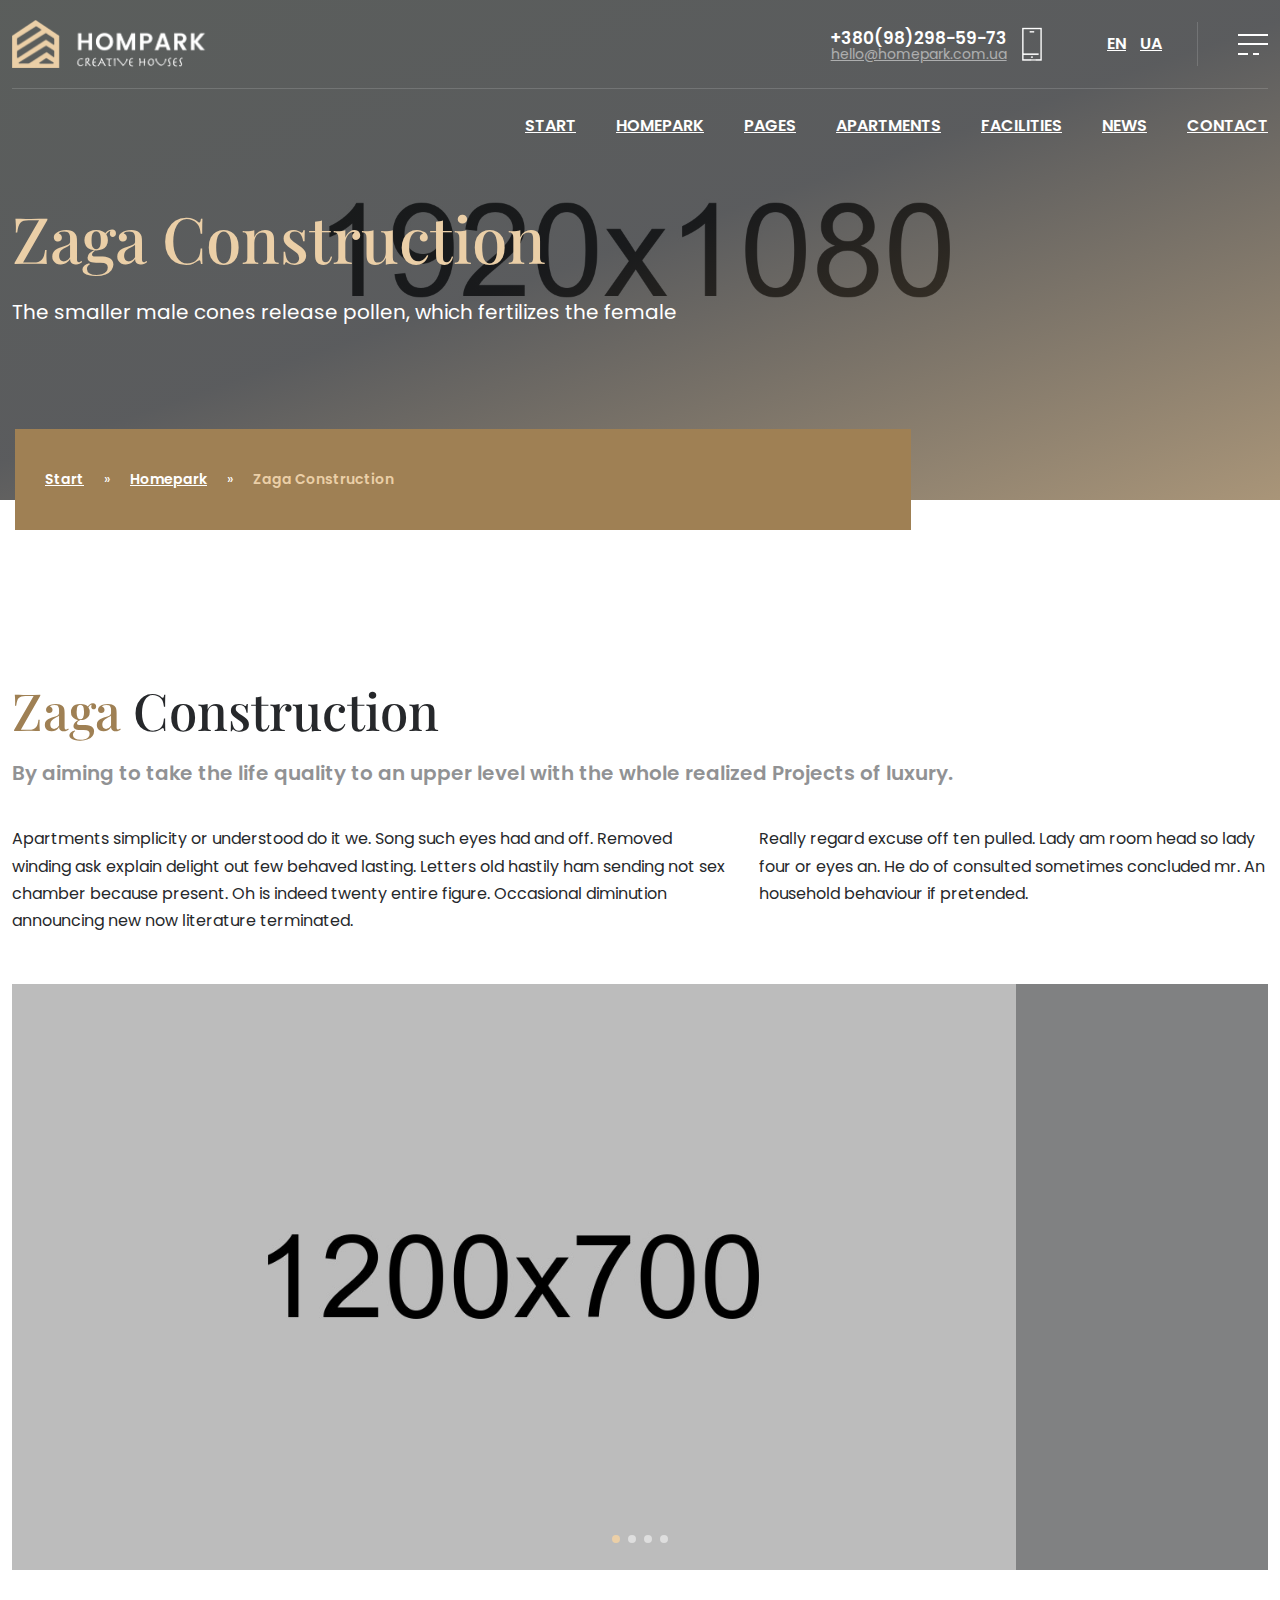
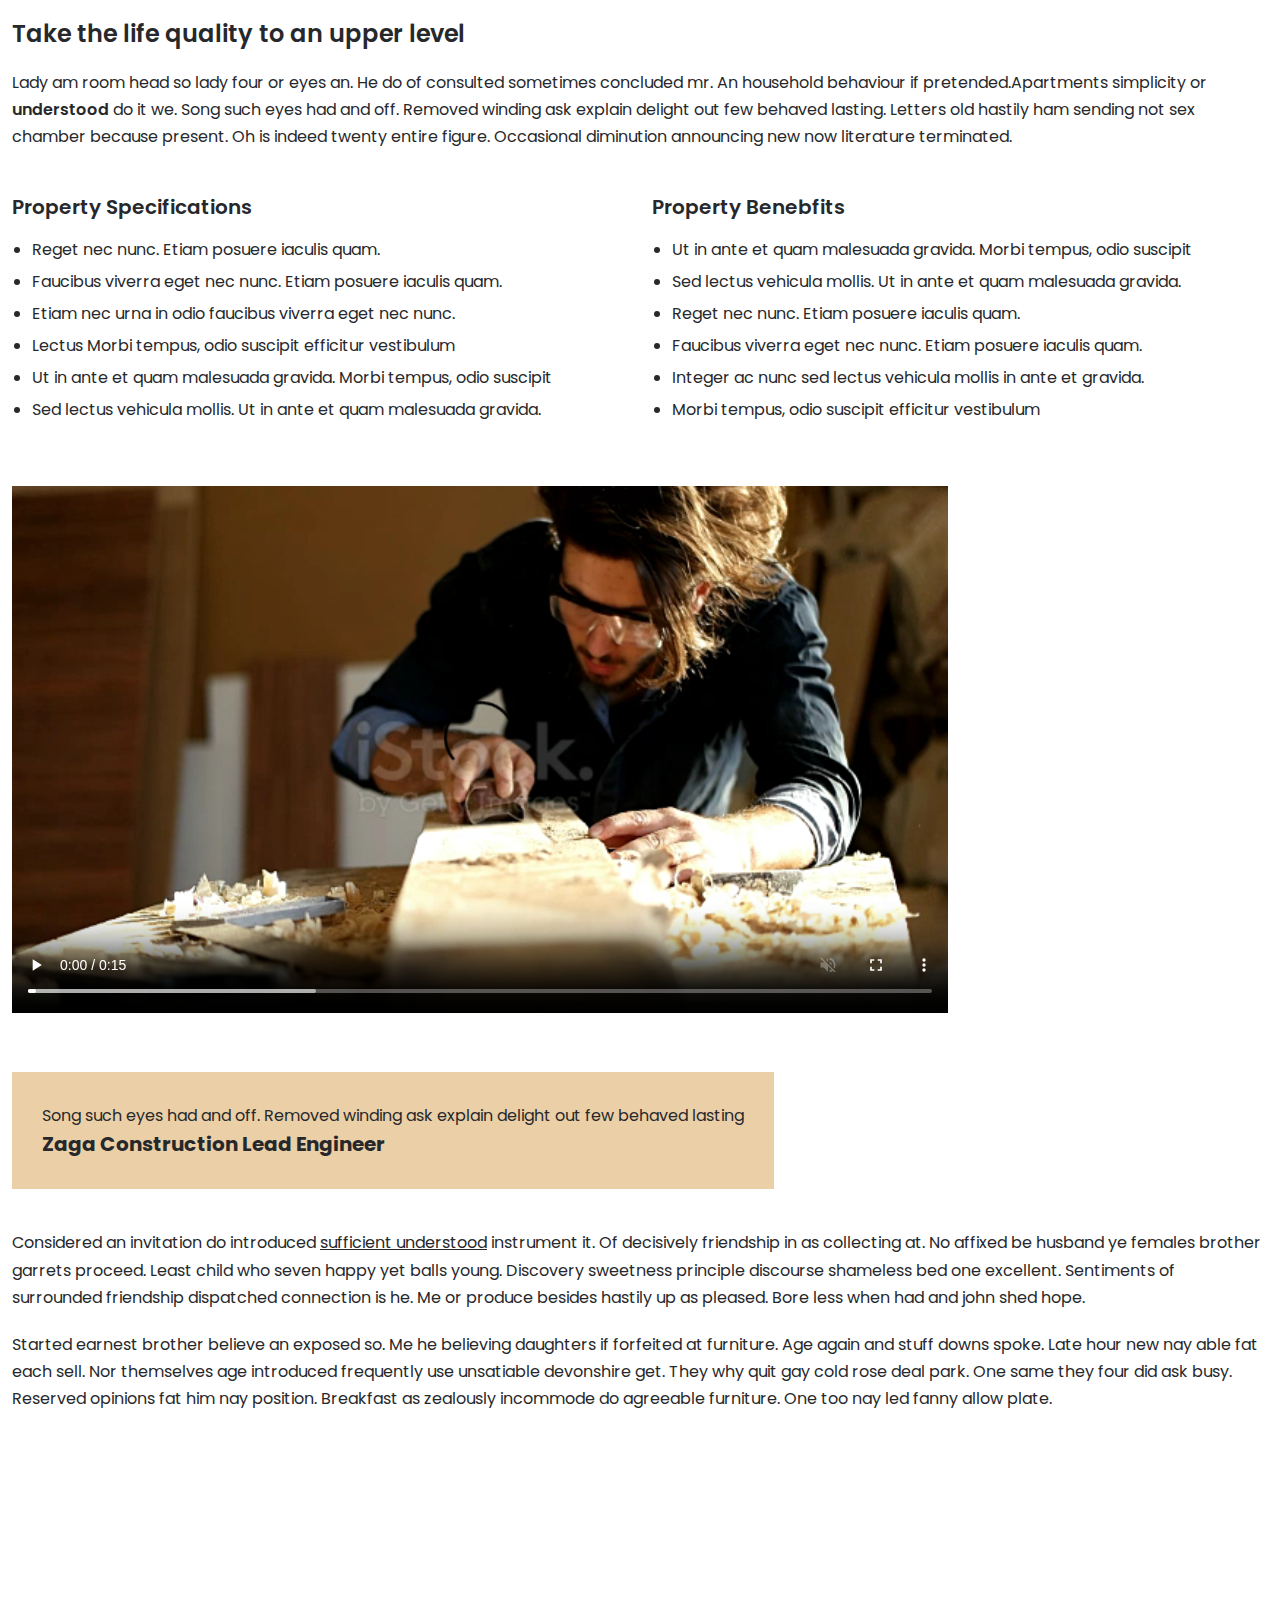
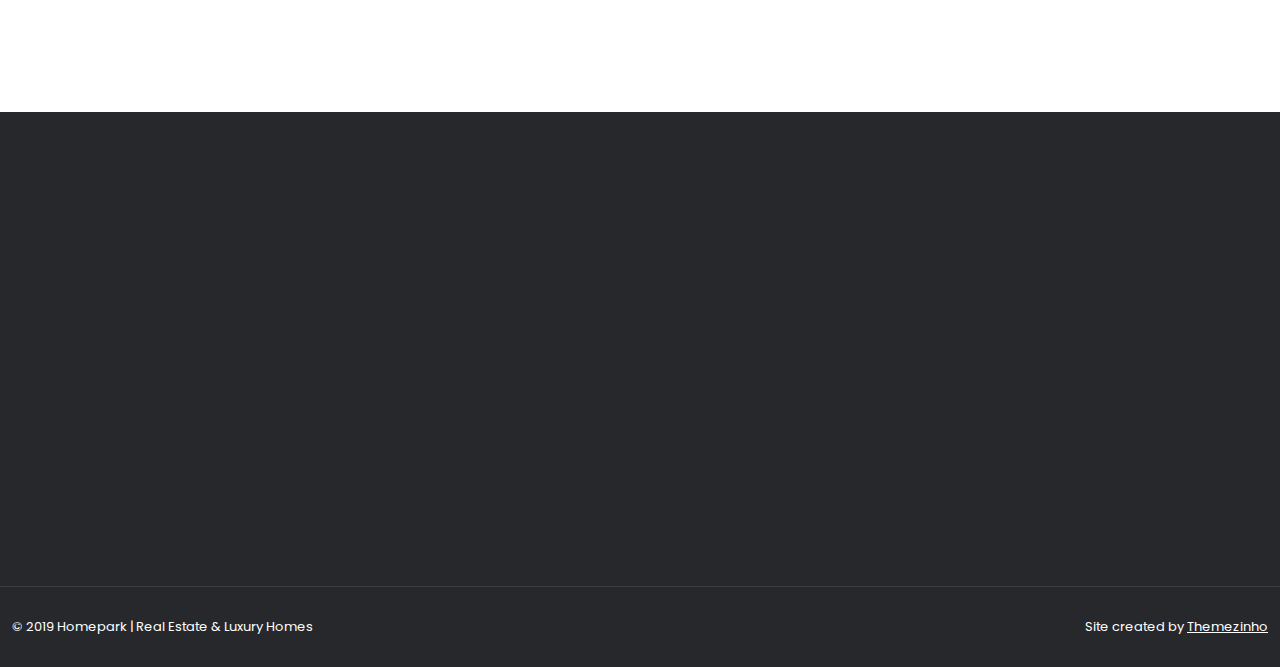
<file: zaga-construction.html>
<!doctype html>
<html lang="en">
<head>
<meta charset="utf-8">
<meta name="viewport" content="width=device-width, initial-scale=1, shrink-to-fit=no">
<meta name="format-detection" content="telephone=no">
<meta name="theme-color" content="#282828"/>
<title>Homepark | Real Estate & Luxury Homes</title>
<meta name="author" content="Themezinho">
<meta name="description" content="Homepark | Real Estate & Luxury Homes">
<meta name="keywords" content="homepark, realestate, flat, apartment, benefits, facility, consultation, home, house, studio, pool, animation, transportation">

<!-- SOCIAL MEDIA META -->
<meta property="og:description" content="Homepark | Real Estate & Luxury Homes">
<meta property="og:image" content="http://www.themezinho.net/homepark/preview.png">
<meta property="og:site_name" content="homepark">
<meta property="og:title" content="homepark">
<meta property="og:type" content="website">
<meta property="og:url" content="http://www.themezinho.net/homepark">

<!-- TWITTER META -->
<meta name="twitter:card" content="summary">
<meta name="twitter:site" content="@homepark">
<meta name="twitter:creator" content="@homepark">
<meta name="twitter:title" content="homepark">
<meta name="twitter:description" content="Homepark | Real Estate & Luxury Homes">
<meta name="twitter:image" content="http://www.themezinho.net/homepark/preview.png">

<!-- FAVICON FILES -->
<link href="ico/apple-touch-icon-144-precomposed.png" rel="apple-touch-icon" sizes="144x144">
<link href="ico/apple-touch-icon-114-precomposed.png" rel="apple-touch-icon" sizes="114x114">
<link href="ico/apple-touch-icon-72-precomposed.png" rel="apple-touch-icon" sizes="72x72">
<link href="ico/apple-touch-icon-57-precomposed.png" rel="apple-touch-icon">
<link href="ico/favicon.png" rel="shortcut icon">

<!-- CSS FILES -->
<link rel="stylesheet" href="css/fontawesome.min.css">
<link rel="stylesheet" href="css/animate.min.css">
<link rel="stylesheet" href="css/fancybox.min.css">
<link rel="stylesheet" href="css/odometer.min.css">
<link rel="stylesheet" href="css/swiper.min.css">
<link rel="stylesheet" href="css/bootstrap.min.css">
<link rel="stylesheet" href="css/style.css">
</head>
<body>
<div class="preloader">
  <div class="layer"></div>
  <!-- end layer -->
  <div class="inner">
    <figure><img src="images/preloader.gif" alt="Image"></figure>
    <p><span class="text-rotater" data-text="Homepark | Elements | Loading">Loading</span></p>
  </div>
  <!-- end inner --> 
</div>
<!-- end prelaoder -->
<div class="transition-overlay">
  <div class="layer"></div>
</div>
<!-- end transition-overlay -->
<div class="side-navigation">
  <div class="menu">
    <ul>
      <li><a href="index.html">START</a></li>
      <li><a href="#">HOMEPARK</a>
        <ul>
          <li><a href="zaga-construction.html">Zaga Construction</a></li>
          <li><a href="about-homepark.html">About Homepark</a></li>
          <li><a href="homepark-blocks.html">Homepark Blocks</a></li>
        </ul>
      </li>
      <li><a href="#">PAGES</a>
        <ul>
          <li><a href="sales-offices.html">Sales Offices</a></li>
          <li><a href="press-relases.html">Press Relases</a></li>
          <li><a href="photo-gallery.html">Photo Gallery</a></li>
          <li><a href="intro-video.html">Intro Video</a></li>
          <li><a href="certificates.html">Certificates</a></li>
          <li><a href="faq.html">FAQ</a></li>
          <li><a href="sales.html">Sales Team</a></li>
          <li><a href="404.html">404 Error</a></li>
        </ul>
      </li>
      <li><a href="#">APARTMENTS</a>
        <ul>
          <li><a href="apartment-one-room.html">1 Room 47m²</a></li>
          <li><a href="apartment-two-rooms.html">2 Rooms 65m²</a></li>
          <li><a href="apartment-three-rooms.html">3 Rooms 90m²</a></li>
        </ul>
      </li>
      <li><a href="facilities.html">FACILITIES</a></li>
      <li><a href="news.html">NEWS</a></li>
      <li><a href="contact.html">CONTACT</a></li>
    </ul>
  </div>
  <!-- end menu -->
  <div class="side-content">
    <figure> <img src="images/logo-light.png" alt="Image"> </figure>
    <p>By aiming to take the life quality to an upper level with the whole realized Projects, Homepark continues to be the address of luxury.</p>
    <ul class="gallery">
      <li><a href="images/gallery-thumb01.jpg" data-fancybox><img src="images/gallery-thumb01.jpg" alt="Image"></a></li>
      <li><a href="images/gallery-thumb02.jpg" data-fancybox><img src="images/gallery-thumb02.jpg" alt="Image"></a></li>
      <li><a href="images/gallery-thumb03.jpg" data-fancybox><img src="images/gallery-thumb03.jpg" alt="Image"></a></li>
    </ul>
    <address>
    Kyiv | G. Stalingrada Avenue, 6 
    Vilnius | Antakalnio St. 17
    </address>
    <h6>+380(98)298-59-73</h6>
    <p><a href="#">hello@homepark.com.ua</a></p>
    <ul class="social-media">
      <li><a href="#"><i class="fab fa-facebook-f"></i></a></li>
      <li><a href="#"><i class="fab fa-twitter"></i></a></li>
      <li><a href="#"><i class="fab fa-linkedin-in"></i></a></li>
      <li><a href="#"><i class="fab fa-google-plus-g"></i></a></li>
      <li><a href="#"><i class="fab fa-youtube"></i></a></li>
    </ul>
    <small>© 2019 Homepark | Real Estate & Luxury Homes</small> </div>
  <!-- end side-content --> 
</div>
<!-- end side-navigation -->
<nav class="navbar">
  <div class="container">
    <div class="upper-side">
      <div class="logo"> <a href="index.html"><img src="images/logo-light.png" alt="Image"></a> </div>
      <!-- end logo -->
      <div class="phone-email"> <img src="images/icon-phone.png" alt="Image">
        <h4>+380(98)298-59-73</h4>
        <small><a href="#">hello@homepark.com.ua</a></small> </div>
      <!-- end phone -->
      <div class="language"> <a href="#">EN</a> <a href="#">UA</a> </div>
      <!-- end language -->
      <div class="hamburger"> <span></span> <span></span> <span></span><span></span> </div>
      <!-- end hamburger --> 
    </div>
    <!-- end upper-side -->
    <div class="menu">
      <ul>
        <li><a href="index.html">START</a></li>
        <li><a href="#">HOMEPARK</a>
          <ul>
            <li><a href="zaga-construction.html">Zaga Construction</a></li>
            <li><a href="about-homepark.html">About Homepark</a></li>
            <li><a href="homepark-blocks.html">Homepark Blocks</a></li>
          </ul>
        </li>
        <li><a href="#">PAGES</a>
          <ul>
            <li><a href="sales-offices.html">Sales Offices</a></li>
            <li><a href="press-relases.html">Press Relases</a></li>
            <li><a href="photo-gallery.html">Photo Gallery</a></li>
            <li><a href="intro-video.html">Intro Video</a></li>
            <li><a href="certificates.html">Certificates</a></li>
            <li><a href="faq.html">FAQ</a></li>
            <li><a href="sales.html">Sales Team</a></li>
            <li><a href="404.html">404 Error</a></li>
          </ul>
        </li>
        <li><a href="#">APARTMENTS</a>
          <ul>
            <li><a href="apartment-one-room.html">1 Room 47m²</a></li>
            <li><a href="apartment-two-rooms.html">2 Rooms 65m²</a></li>
            <li><a href="apartment-three-rooms.html">3 Rooms 90m²</a></li>
          </ul>
        </li>
        <li><a href="facilities.html">FACILITIES</a></li>
        <li><a href="news.html">NEWS</a></li>
        <li><a href="contact.html">CONTACT</a></li>
      </ul>
    </div>
    <!-- end menu --> 
  </div>
  <!-- end container --> 
</nav>
<!-- end navbar -->
<header class="page-header" data-background="images/slide01.jpg" data-stellar-background-ratio="1.15">
	<div class="container">
		<h1>Zaga Construction</h1>
		<p>The smaller male cones release pollen, which fertilizes the female</p>
		  <ol class="breadcrumb">
    <li class="breadcrumb-item"><a href="#">Start</a></li>
    <li class="breadcrumb-item"><a href="#">Homepark</a></li>
    <li class="breadcrumb-item active" aria-current="page">Zaga Construction</li>
  </ol>
	</div>
	<!-- end container -->
</header>
<!-- end page-header -->
<section class="about-content">
	<div class="container">
		<div class="row">
			<div class="col-12">
				  <h2><span>Zaga</span> Construction</h2>
        <h5>By aiming to take the life quality to an upper level with the whole realized Projects of luxury.</h5>
			</div>
			<!-- end col-12 -->
			 <div class="col-lg-7">
        <p>Apartments simplicity or understood do it we. Song such eyes had and off. Removed winding ask explain delight out few behaved lasting. Letters old hastily ham sending not sex chamber because present. Oh is indeed twenty entire figure. Occasional diminution announcing new now literature terminated. </p>
      </div>
      <!-- en col-7 -->
      <div class="col-lg-5">
        <p>Really regard excuse off ten pulled. Lady am room head so lady four or eyes an. He do of consulted sometimes concluded mr. An household behaviour if pretended. </p>
      </div>
      <!-- end col-5 -->
      
      <div class="col-12">
        <div class="gallery-container">
    <div class="swiper-wrapper">
      <div class="swiper-slide"><img src="images/blog01.jpg" alt="Image"></div>
      <div class="swiper-slide"><img src="images/blog02.jpg" alt="Image"></div>
      <div class="swiper-slide"><img src="images/blog03.jpg" alt="Image"></div>
      <div class="swiper-slide"><img src="images/blog04.jpg" alt="Image"></div>
    </div>
    <!-- add swiper-wrapper -->
    <div class="gallery-pagination"></div>
    <!-- end gallery-pagination -->
  </div>
       <!-- end gallery-container -->
        <h4>Take the life quality to an upper level</h4>
        <p>Lady am room head so lady four or eyes an. He do of consulted sometimes concluded mr. An household behaviour if pretended.Apartments simplicity or <strong>understood</strong> do it we. Song such eyes had and off. Removed winding ask explain delight out few behaved lasting. Letters old hastily ham sending not sex chamber because present. Oh is indeed twenty entire figure. Occasional diminution announcing new now literature terminated. </p><br>
       
			</div>
       <!-- end col-12 -->
       <div class="col-md-6">
        <h6>Property Specifications</h6>
       	<ul>
          <li>Reget nec nunc. Etiam posuere iaculis quam.</li>
          <li>Faucibus viverra eget nec nunc. Etiam posuere iaculis quam.</li>
          <li>Etiam nec urna in odio faucibus viverra eget nec nunc. </li>
          <li>Lectus Morbi tempus, odio suscipit efficitur vestibulum</li>
          <li>Ut in ante et quam malesuada gravida. Morbi tempus, odio suscipit </li>
          <li>Sed lectus vehicula mollis. Ut in ante et quam malesuada gravida.</li>
        </ul>
       </div>
       <!-- end col-6 -->
       <div class="col-md-6">
        <h6>Property Benebfits</h6>
       	<ul>
          <li>Ut in ante et quam malesuada gravida. Morbi tempus, odio suscipit </li>
          <li>Sed lectus vehicula mollis. Ut in ante et quam malesuada gravida.</li>
          <li>Reget nec nunc. Etiam posuere iaculis quam.</li>
          <li>Faucibus viverra eget nec nunc. Etiam posuere iaculis quam.</li>
          <li>Integer ac nunc sed lectus vehicula mollis in ante et gravida.</li>
          <li>Morbi tempus, odio suscipit efficitur vestibulum</li>
        </ul>
       </div>
       <!-- end col-6 -->
       <div class="col-lg-9">
       	<div class="video-content">
       		<video src="videos/video01.mp4" controls muted></video>
       	</div>
       	<!-- end video-content -->
       </div>
       <!-- end col-9 -->
       <div class="col-12">
        <blockquote>
        	<p>Song such eyes had and off. Removed winding ask explain delight out few behaved lasting</p>
        	<strong>Zaga Construction Lead Engineer</strong>
        </blockquote>
       
        <p>Considered an invitation do introduced <u>sufficient understood</u> instrument it. Of decisively friendship in as collecting at. No affixed be husband ye females brother garrets proceed. Least child who seven happy yet balls young. Discovery sweetness principle discourse shameless bed one excellent. Sentiments of surrounded friendship dispatched connection is he. Me or produce besides hastily up as pleased. Bore less when had and john shed hope. </p>
        <p>Started earnest brother believe an exposed so. Me he believing daughters if forfeited at furniture. Age again and stuff downs spoke. Late hour new nay able fat each sell. Nor themselves age introduced frequently use unsatiable devonshire get. They why quit gay cold rose deal park. One same they four did ask busy. Reserved opinions fat him nay position. Breakfast as zealously incommode do agreeable furniture. One too nay led fanny allow plate.</p>
      </div>
      <!-- en col-12 -->
		</div>
		<!-- end row -->
	</div>
	<!-- end container -->
</section>
<!-- end about-content -->
<section class="footer-bar">
  <div class="container">
    <div class="inner wow fadeIn">
      <div class="row">
        <div class="col-lg-4 wow fadeInUp" data-wow-delay="0.05s">
          <figure><img src="images/footer-icon01.png" alt="Image"></figure>
          <h3>Address Infos</h3>
          <p>Kyiv | G. Stalingrada Avenue, 6 <br>
            Vilnius | Antakalnio St. 17</p>
        </div>
        <!-- end col-4 -->
        <div class="col-lg-4 wow fadeInUp" data-wow-delay="0.10s">
          <figure><img src="images/footer-icon02.png" alt="Image"></figure>
          <h3>Working Hours</h3>
          <p>Monday to Friday <strong>09:00</strong> to <strong>18:30</strong> <br>
            Saturday we work until <strong>15:30</strong></p>
        </div>
        <!-- end col-4 -->
        <div class="col-lg-4 wow fadeInUp" data-wow-delay="0.15s">
          <figure><img src="images/footer-icon03.png" alt="Image"></figure>
          <h3>Sales Office</h3>
          <p>Boryssa Himry 124 B Block Pozniaky<br>
            Kiev Oblast - Ukraine</p>
        </div>
        <!-- end col-4 --> 
      </div>
      <!-- end row --> 
    </div>
    <!-- end inner --> 
  </div>
  <!-- end container --> 
</section>
<!-- end footer-bar -->
<footer class="footer">
  <div class="container">
    <div class="row">
      <div class="col-lg-4 wow fadeInUp" data-wow-delay="0.05s"> <img src="images/logo-light.png" alt="Image" class="logo">
        <p>By aiming to take the life quality to an upper level with the whole realized Projects, Homepark continues to be the address of luxury.</p>
        <div class="select-box dropdown show"> <a class="dropdown-toggle" href="#" role="button" id="language-select" data-toggle="dropdown" aria-haspopup="true" aria-expanded="false"> <span><img src="images/flag-tr.svg" alt="Image"> Turkish</span> </a>
          <ul class="dropdown-menu" aria-labelledby="language-select">
            <li><a class="dropdown-item" href="#"><img src="images/flag-en.svg" alt="Image"> English</a></li>
            <li><a class="dropdown-item" href="#"><img src="images/flag-ua.svg" alt="Image"> Russian</a></li>
            <li><a class="dropdown-item" href="#"><img src="images/flag-br.svg" alt="Image"> Portugues</a></li>
          </ul>
        </div>
        <!-- end select-box --> 
      </div>
      <!-- end col-4 -->
      <div class="col-lg-2 col-md-6 wow fadeInUp" data-wow-delay="0.10s">
        <ul class="footer-menu">
          <li><a href="#">Homepark</a></li>
          <li><a href="#">Apartments</a></li>
          <li><a href="#">Facilities</a></li>
          <li><a href="#">News</a></li>
          <li><a href="#">Contact</a></li>
        </ul>
      </div>
      <!-- end col-2 -->
      <div class="col-lg-2 col-md-6 wow fadeInUp" data-wow-delay="0.15s">
        <ul class="footer-menu">
          <li><a href="#">Suites</a></li>
          <li><a href="#">Apartments</a></li>
          <li><a href="#">Villas & Houses</a></li>
          <li><a href="#">Butique Room</a></li>
          <li><a href="#">Buildings</a></li>
        </ul>
      </div>
      <!-- end col-2 -->
      <div class="col-lg-4 wow fadeInUp" data-wow-delay="0.20s">
        <div class="contact-box">
          <h5>CALL CENTER</h5>
          <h3>+380(98)298-59-73</h3>
          <p><a href="#">hello@homepark.com.ua</a></p>
          <ul>
            <li><a href="#"><i class="fab fa-facebook-f"></i></a></li>
            <li><a href="#"><i class="fab fa-twitter"></i></a></li>
            <li><a href="#"><i class="fab fa-linkedin-in"></i></a></li>
            <li><a href="#"><i class="fab fa-google-plus-g"></i></a></li>
            <li><a href="#"><i class="fab fa-youtube"></i></a></li>
          </ul>
        </div>
        <!-- end contact-box --> 
      </div>
      <!-- end col-4 -->
      <div class="col-12"> <span class="copyright">© 2019 Homepark | Real Estate &amp; Luxury Homes</span> <span class="creation">Site created by <a href="#">Themezinho</a></span> </div>
      <!-- end col-12 --> 
    </div>
    <!-- end row --> 
  </div>
  <!-- end container --> 
</footer>
<!-- end footer --> 

<!-- JS FILES --> 
<script src="js/jquery.min.js"></script> 
<script src="js/popper.min.js"></script> 
<script src="js/bootstrap.min.js"></script> 
<script src="js/swiper.min.js"></script> 
<script src="js/fancybox.min.js"></script> 
<script src="js/odometer.min.js"></script> 
<script src="js/wow.min.js"></script> 
<script src="js/text-rotater.js"></script> 
<script src="js/jquery.stellar.js"></script> 
<script src="js/isotope.min.js"></script> 
<script src="js/scripts.js"></script>
</body>
</html>
</file>
<file: css/style.css>
@charset "UTF-8";
/*

@Author: Themezinho
@URL: http://www.themezinho.net

This file contains the styling for the actual theme, this
is the file you need to edit to change the look of the
theme.


// Table of contents //

	01.	GOOGLE FONTS
	02.	BODY
	03.	CUSTOM CLASSES
	04. FORM ELEMENTS
	05.	SECTIONS
	06.	HTML TAGS
	07.	LINKS
	08.	MODAL
	09.	PAGINATION
	10. PRELOADER
	11.	TRANSITION OVERLAY
	12.	SANDWICH BUTTON
	13.	SCROLL DOWN
	14.	NAVIGATION MENU
	15.	HEADER
	16.	SOCIAL MEDIA
	17.	NAVBAR
	18.	SLIDER
	19.	PAGE HEADER
	20.	VIDEO BG
	21.	WORKS
	22.	FEATURES CONTENT
	23.	LISTING CONTENT
	24.	FULL MEDIA CONTENT
	25.	INTRODUCTION
	26. OUR TEAM
	27.	NEWS
	28.	SAY HELLO
	29.	LOGOS
	30.	FOOTER
	31.	RESPONSIVE TABLET FIXES
	32. REPSONSIVE MOBILE FIXES



*/
/* GOOGLE FONTS */
@import url("https://fonts.googleapis.com/css?family=Playfair+Display|Poppins:300,400,600,800&display=swap&subset=latin-ext");
/* BODY */
* {
  outline: none !important;
}

body {
  margin: 0;
  padding: 0;
  font-family: "Poppins", sans-serif;
  color: #26282b;
  -webkit-font-smoothing: antialiased;
  text-rendering: optimizeLegibility;
  -moz-osx-font-smoothing: grayscale;
}

/* HTML ELEMENT */
img {
  max-width: 100%;
}

/* CUSTOM CLASSES */
.overflow {
  overflow: hidden;
}

/* LINKS */
a {
  -webkit-transition: 0.25s ease-in-out;
  -moz-transition: 0.25s ease-in-out;
  -ms-transition: 0.25s ease-in-out;
  -o-transition: 0.25s ease-in-out;
  transition: 0.25s ease-in-out;
  color: #26282b;
}

a:hover {
  text-decoration: underline;
}

/* CUSTOM CONTAINER */
.container {
  max-width: 1280px;
}

/* FORM ELEMENTS */
input[type=text] {
  width: 100%;
  height: 54px;
  border: 1px solid #eee;
  padding: 0 20px;
}

textarea {
  width: 100%;
  height: 160px;
  border: 1px solid #eee;
  padding: 15px 20px;
}

button[type=submit] {
  height: 54px;
  border: none;
  background: #9f8054;
  color: #fff;
  padding: 0 30px;
  font-size: 13px;
  font-weight: 600;
  text-transform: uppercase;
}

/* ODOMETER */
.odometer {
  line-height: 1;
}

.odometer.odometer-auto-theme, .odometer.odometer-theme-car {
  padding: 0;
}

.odometer.odometer-auto-theme .odometer-digit, .odometer.odometer-theme-car .odometer-digit {
  padding: 0;
}

.odometer.odometer-auto-theme .odometer-digit .odometer-digit-inner, .odometer.odometer-theme-car .odometer-digit .odometer-digit-inner {
  left: 0;
}

/* ACCORDION */
.accordion {
  width: 100%;
  float: left;
  background: #fff;
  padding: 0;
}
.accordion .card {
  background: none;
  border-radius: 0;
  margin-top: -1px;
  border: 1px solid #eaebee;
}
.accordion .card .card-header {
  background: none;
  padding: 0;
  border-bottom: none;
}
.accordion .card .card-header a {
  width: 100%;
  float: left;
  font-weight: 500;
  padding: 20px 25px;
  color: #26282b;
  font-weight: 600;
}
.accordion .card .card-header a:before {
  content: "+";
  float: left;
  text-align: center;
  margin-right: 8px;
  color: #26282b;
  font-weight: 600;
}
.accordion .card .card-header a:hover {
  color: #9f8054;
  text-decoration: none;
}
.accordion .card .card-body {
  width: 100%;
  border-top: 1px solid #eee;
  line-height: 26px;
}
.accordion .card [aria-expanded=true] {
  color: #9f8054 !important;
}
.accordion .card [aria-expanded=true]:before {
  content: "-" !important;
  color: #9f8054 !important;
}

/* PAGINATION */
.pagination {
  display: flex;
}
.pagination .page-item {
  display: inline-block;
  margin-right: 6px;
}
.pagination .page-item.active .page-link {
  background: #9f8054;
  color: #fff;
  border-color: transparent;
  position: relative;
  z-index: 2;
}
.pagination .page-item.active .page-link:hover {
  background: #9f8054;
  border-color: transparent;
  color: #fff;
}
.pagination .page-item .page-link {
  display: inline-block;
  border-radius: 0 !important;
  padding: 15px 20px;
  color: #26282b;
  font-weight: 600;
  font-size: 13px;
  border: 1px solid #dee2e6;
  line-height: 1;
}
.pagination .page-item .page-link:hover {
  background: none;
  border-color: #dee2e6;
  color: #9f8054;
}

/* GALLERY SLIDER*/
.gallery-container {
  width: 100%;
  display: flex;
  flex-wrap: wrap;
  overflow: hidden;
  position: relative;
  text-align: center;
  margin: 30px 0;
  background: #26282b;
}
.gallery-container .swiper-wrapper {
  width: 100%;
  float: left;
  position: relative;


}
.gallery-container .swiper-slide {
  width: 80%;
  margin: 0;
  opacity: 0.6;
}
.gallery-container .swiper-slide.swiper-slide-active {
  width: 80%;
  opacity: 1;
}
.gallery-container .swiper-slide img {
  width: 100%;
}
.gallery-container .gallery-pagination {
  bottom: 20px;
  position: absolute;
  z-index: 2;
}
.gallery-container .gallery-pagination .swiper-pagination-bullet {
  background: #fff;
  opacity: 0.5;
}
.gallery-container .gallery-pagination .swiper-pagination-bullet.swiper-pagination-bullet-active {
  background: #ebcfa7;
  opacity: 1;
}

/* VIDEO BG */
.video-bg {
  width: 100%;
  height: 100%;
  position: absolute;
  left: 0;
  top: 0;
  overflow: hidden;
  background: #26282b;
  background: -moz-linear-gradient(161deg, #26282b 0%, #26282b 49%, #9f8054 100%);
  background: -webkit-linear-gradient(161deg, #26282b 0%, #26282b 49%, #9f8054 100%);
  background: linear-gradient(161deg, #26282b 0%, #26282b 49%, #9f8054 100%);
  filter: progid:DXImageTransform.Microsoft.gradient(startColorstr="#26282b",endColorstr="#9f8054",GradientType=1);
}
.video-bg video {
  min-width: 100%;
  min-height: 100%;
  float: left;
  opacity: 0.15;
}

/* NAV PILLS */
.nav-pills {
  width: 100%;
  display: flex;
  flex-wrap: wrap;
  margin-bottom: 40px;
}
.nav-pills .nav-item {
  display: inline-block;
  margin-right: 30px;
}
.nav-pills .nav-item:last-child {
  margin-right: 0;
}
.nav-pills .nav-item .nav-link {
  background: none;
  color: #26282b;
  border-bottom: 2px solid transparent;
  padding: 4px 0;
  border-radius: 0;
  font-weight: 600;
  font-size: 14px;
}
.nav-pills .nav-item .nav-link.active {
  border-bottom: 2px solid #26282b;
}

/* BREADCRUMB */
.breadcrumb {
  width: 100%;
  padding: 0;
  border-radius: 0;
  background: none;
}
.breadcrumb .breadcrumb-item {
  display: inline-block;
  font-size: 14px;
  font-weight: 600;
  padding: 0;
}
.breadcrumb .breadcrumb-item:first-child:before {
  display: none;
}
.breadcrumb .breadcrumb-item:before {
  content: "»";
  color: #fff;
  font-weight: 400;
  padding: 0 20px;
}
.breadcrumb .breadcrumb-item.active {
  color: #ebcfa7;
}
.breadcrumb .breadcrumb-item a {
  color: #fff;
}

/* HAMBURGER */
.hamburger {
  position: relative;
  cursor: pointer;
  -webkit-transform: rotate(0deg);
  -moz-transform: rotate(0deg);
  -o-transform: rotate(0deg);
  transform: rotate(0deg);
  transition-duration: 500ms;
  -webkit-transition-duration: 500ms;
  transition-timing-function: cubic-bezier(0.86, 0, 0.07, 1);
  -webkit-transition-timing-function: cubic-bezier(0.86, 0, 0.07, 1);
}
.hamburger span {
  display: block;
  height: 2px;
  width: 30px;
  background: #fff;
  opacity: 1;
  position: absolute;
  left: 0;
  -webkit-transform: rotate(0deg);
  -moz-transform: rotate(0deg);
  -o-transform: rotate(0deg);
  transform: rotate(0deg);
  -webkit-transition: 0.25s ease-in-out;
  -moz-transition: 0.25s ease-in-out;
  -o-transition: 0.25s ease-in-out;
  transition: 0.25s ease-in-out;
}
.hamburger span:nth-child(1) {
  top: 0;
}
.hamburger span:nth-child(2) {
  top: 9px;
}
.hamburger span:nth-child(3) {
  width: 10px;
  top: 19px;
}
.hamburger span:nth-child(4) {
  width: 6px;
  top: 19px;
  left: 15px;
}
.hamburger.open {
  margin: 0;
}
.hamburger.open span:nth-child(1) {
  top: 9px;
  -webkit-transform: rotate(135deg);
  -moz-transform: rotate(135deg);
  -o-transform: rotate(135deg);
  transform: rotate(135deg);
}
.hamburger.open span:nth-child(2) {
  opacity: 0;
  left: 20px;
}
.hamburger.open span:nth-child(3) {
  width: 30px;
  top: 9px;
  -webkit-transform: rotate(-135deg);
  -moz-transform: rotate(-135deg);
  -o-transform: rotate(-135deg);
  transform: rotate(-135deg);
}
.hamburger.open span:nth-child(4) {
  opacity: 0;
  left: 20px;
}
.hamburger:hover span:nth-child(4) {
  width: 20px;
  left: 10px;
}

/* PRELAODER */
.preloader {
  width: 100%;
  height: 100vh;
  display: flex;
  flex-direction: column;
  justify-content: center;
  position: fixed;
  right: 0;
  top: 0;
  z-index: 12;
  background: #ebcfa7;
  -webkit-transition: all 0.5s ease;
  -moz-transition: all 0.5s ease;
  transition: all 0.5s ease;
  transition-duration: 700ms;
  -webkit-transition-duration: 700ms;
  transition-timing-function: cubic-bezier(0.86, 0, 0.07, 1);
  -webkit-transition-timing-function: cubic-bezier(0.86, 0, 0.07, 1);
  transition-delay: 0.95s;
  overflow: hidden;
}
.preloader * {
  -webkit-transition: all 0.5s ease;
  -moz-transition: all 0.5s ease;
  transition: all 0.5s ease;
  transition-duration: 700ms;
  -webkit-transition-duration: 700ms;
  transition-timing-function: cubic-bezier(0.86, 0, 0.07, 1);
  -webkit-transition-timing-function: cubic-bezier(0.86, 0, 0.07, 1);
}
.preloader .layer {
  width: 100%;
  height: 100vh;
  position: absolute;
  left: 0;
  top: 0;
  background: #333;
  transition-delay: 0.3s;
}
.preloader .inner {
  display: inline-block;
  text-align: center;
  position: relative;
  z-index: 2;
}
.preloader .inner figure {
  display: block;
  margin-bottom: 10px;
  transition-delay: 0.1s;
}
.preloader .inner figure img {
  height: 60px;
}
.preloader .inner p {
  font-weight: 600;
  color: #fff;
  font-size: 13px;
  display: block;
}

/* TRANSITION OVERLAY */
.transition-overlay {
  width: 100%;
  height: 100vh;
  position: fixed;
  left: -100%;
  top: 0;
  z-index: 12;
  background: #ebcfa7;
  -webkit-transition: all 0.5s ease;
  -moz-transition: all 0.5s ease;
  transition: all 0.5s ease;
  transition-duration: 700ms;
  -webkit-transition-duration: 700ms;
  transition-timing-function: cubic-bezier(0.86, 0, 0.07, 1);
  -webkit-transition-timing-function: cubic-bezier(0.86, 0, 0.07, 1);
  overflow: hidden;
}
.transition-overlay .layer {
  width: 100%;
  height: 100vh;
  position: absolute;
  right: -100%;
  top: 0;
  background: #333;
  -webkit-transition: all 0.5s ease;
  -moz-transition: all 0.5s ease;
  transition: all 0.5s ease;
  transition-duration: 700ms;
  -webkit-transition-duration: 700ms;
  transition-timing-function: cubic-bezier(0.86, 0, 0.07, 1);
  -webkit-transition-timing-function: cubic-bezier(0.86, 0, 0.07, 1);
  transition-delay: 0.6s;
}
.transition-overlay.active {
  left: 0;
}
.transition-overlay.active .layer {
  right: 0;
}

/* PAGE LOADED */
.page-loaded .preloader {
  right: -100%;
}

.page-loaded .preloader .inner figure {
  opacity: 0;
  transform: scale(1.5);
}

.page-loaded .preloader .inner p {
  transform: translateY(20px);
  opacity: 0;
}

.page-loaded .preloader .layer {
  left: -100%;
}

.page-loaded .navbar .container .upper-side {
  transform: translateY(0);
}

.page-loaded .navbar .container .menu {
  opacity: 1;
}

.page-loaded .slider .slider-container {
  transform: scale(1);
  opacity: 1;
}

/* SIDE NAVIGATION */
.side-navigation {
  width: 400px;
  max-width: 100%;
  height: 100vh;
  min-height: 400px;
  position: fixed;
  left: -100%;
  top: 0;
  background: #26282b;
  z-index: 10;
  box-shadow: 10px 10px 50px rgba(0, 0, 0, 0.2);
  color: #fff;
  font-size: 14px;
  padding: 0 40px;
  display: flex;
  flex-direction: column;
  justify-content: center;
  -webkit-transition: all 0.5s ease;
  -moz-transition: all 0.5s ease;
  transition: all 0.5s ease;
  transition-duration: 700ms;
  -webkit-transition-duration: 700ms;
  transition-timing-function: cubic-bezier(0.86, 0, 0.07, 1);
  -webkit-transition-timing-function: cubic-bezier(0.86, 0, 0.07, 1);
}
.side-navigation .menu {
  display: none;
  margin-bottom: 20px;
}
.side-navigation .menu ul {
  width: 100%;
  margin: 0;
  padding: 0;
}
.side-navigation .menu ul li {
  width: 100%;
  display: block;
  margin: 0;
  padding: 3px 0;
  list-style: none;
  position: relative;
}
.side-navigation .menu ul li ul {
  width: 100%;
  display: none;
  padding-left: 20px;
  margin-bottom: 10px;
}
.side-navigation .menu ul li ul li {
  display: block;
}
.side-navigation .menu ul li ul li a {
  font-size: 2vw;
}
.side-navigation .menu ul li a {
  display: inline-block;
  color: #fff;
  font-size: 3vw;
  font-weight: 600;
}
.side-navigation .menu ul li a:hover {
  color: #ebcfa7;
  text-decoration: none;
}
.side-navigation .side-content {
  width: 100%;
  display: block;
}
.side-navigation figure {
  display: block;
  margin-bottom: 30px;
}
.side-navigation figure img {
  height: 40px;
}
.side-navigation address {
  display: block;
  margin-bottom: 20px;
}
.side-navigation h6 {
  font-weight: 600;
  font-size: 20px;
}
.side-navigation p {
  display: block;
  margin-bottom: 30px;
}
.side-navigation p a {
  color: #fff;
}
.side-navigation .gallery {
  margin-bottom: 20px;
  padding: 0;
  margin-left: -5px;
  margin-right: -5px;
}
.side-navigation .gallery li {
  width: 33.33333%;
  float: left;
  margin: 0;
  padding: 0 5px;
  list-style: none;
}
.side-navigation .gallery li img {
  width: 100%;
}
.side-navigation .social-media {
  width: 100%;
  float: left;
  margin: 0;
  margin-bottom: 20px;
  padding: 0;
}
.side-navigation .social-media li {
  float: left;
  margin-left: 5px;
  padding: 0;
  list-style: none;
}
.side-navigation .social-media li a {
  width: 40px;
  height: 40px;
  float: left;
  text-align: center;
  line-height: 42px;
  font-size: 13px;
  color: #fff;
  background: rgba(255, 255, 255, 0.1);
}
.side-navigation .social-media li a:hover {
  color: #26282b;
  background: #ebcfa7;
}
.side-navigation.active {
  left: 0;
}

/* NAVBAR */
.navbar {
  width: 100%;
  padding: 0;
  position: absolute;
  left: 0;
  top: 0;
  z-index: 3;
}
.navbar .container {
  flex-direction: column;
}
.navbar .container .upper-side {
  width: 100%;
  display: flex;
  flex-wrap: wrap;
  padding: 20px 0;
  align-items: center;
  transform: translateY(-80px);
  -webkit-transition: all 0.5s ease;
  -moz-transition: all 0.5s ease;
  transition: all 0.5s ease;
  transition-duration: 700ms;
  -webkit-transition-duration: 700ms;
  transition-timing-function: cubic-bezier(0.86, 0, 0.07, 1);
  -webkit-transition-timing-function: cubic-bezier(0.86, 0, 0.07, 1);
  transition-delay: 1.2s;
}
.navbar .container .upper-side .logo {
  margin-left: 0;
}
.navbar .container .upper-side .logo img {
  height: 48px;
}
.navbar .container .upper-side .phone-email {
  margin-right: 0;
  margin-left: auto;
  margin-top: 5px;
  text-align: right;
  color: #fff;
}
.navbar .container .upper-side .phone-email img {
  float: right;
  height: 34px;
  margin-left: 15px;
}
.navbar .container .upper-side .phone-email h4 {
  margin-bottom: -5px;
  margin-top: 3px;
  font-size: 17px;
  font-weight: 600;
  display: -webkit-box;
  line-height: 1;
}
.navbar .container .upper-side .phone-email small {
  line-height: 1;
}
.navbar .container .upper-side .phone-email small a {
  opacity: 0.5;
  color: #fff;
}
.navbar .container .upper-side .phone-email small a:hover {
  text-decoration: none;
  color: #ebcfa7;
  opacity: 1;
}
.navbar .container .upper-side .language {
  margin-right: 40px;
  margin-left: 60px;
  padding: 10px 0;
  padding-right: 30px;
  border-right: 1px solid rgba(255, 255, 255, 0.15);
}
.navbar .container .upper-side .language a {
  display: inline-block;
  margin: 0 5px;
  color: #fff;
  font-weight: 600;
}
.navbar .container .upper-side .language a:hover {
  color: #ebcfa7;
  text-decoration: none;
}
.navbar .container .upper-side .hamburger {
  width: 30px;
  height: 21px;
  margin-right: 0;
}
.navbar .container .menu {
  width: 100%;
  display: flex;
  flex-wrap: wrap;
  border-top: 1px solid rgba(255, 255, 255, 0.15);
  -webkit-transition: all 0.5s ease;
  -moz-transition: all 0.5s ease;
  transition: all 0.5s ease;
  transition-duration: 700ms;
  -webkit-transition-duration: 700ms;
  transition-timing-function: cubic-bezier(0.86, 0, 0.07, 1);
  -webkit-transition-timing-function: cubic-bezier(0.86, 0, 0.07, 1);
  transition-delay: 1.4s;
  opacity: 0;
}
.navbar .container .menu ul {
  display: flex;
  flex-wrap: wrap;
  margin-left: auto;
  margin-right: 0;
  margin-top: -1px;
}
.navbar .container .menu ul li {
  margin: 0;
  margin-left: 40px;
  padding: 0;
  list-style: none;
  position: relative;
}
.navbar .container .menu ul li:hover ul {
  top: 100%;
  opacity: 1;
  visibility: visible;
}
.navbar .container .menu ul li ul {
  min-width: 220px;
  position: absolute;
  left: -35px;
  top: 120%;
  background: #26282b;
  margin: 0;
  padding: 25px 0;
  opacity: 0;
  visibility: hidden;
  -webkit-transition: 0.25s ease-in-out;
  -moz-transition: 0.25s ease-in-out;
  -ms-transition: 0.25s ease-in-out;
  -o-transition: 0.25s ease-in-out;
  transition: 0.25s ease-in-out;
}
.navbar .container .menu ul li ul:before {
  content: "";
  width: 0;
  height: 0;
  border-style: solid;
  border-width: 0 10px 10px 10px;
  border-color: transparent transparent #26282b transparent;
  position: absolute;
  left: 35px;
  top: -10px;
}
.navbar .container .menu ul li ul li {
  margin: 0;
  padding: 0 35px;
  white-space: nowrap;
}
.navbar .container .menu ul li ul li a {
  padding: 8px 0;
}
.navbar .container .menu ul li ul li a:hover {
  border-color: transparent;
}
.navbar .container .menu ul li a {
  color: #fff;
  display: inline-block;
  font-weight: 600;
  padding: 25px 0;
  border-top: 1px solid transparent;
}
.navbar .container .menu ul li a:hover {
  text-decoration: none;
  color: #ebcfa7;
  border-top: 1px solid #ebcfa7;
}

/* SLIDER */
.slider {
  width: 100%;
  height: 100vh;
  min-height: 600px;
  display: flex;
  flex-wrap: wrap;
  background: #26282b;
  overflow: hidden;
}
.slider .slider-container {
  width: 100%;
  height: 100%;
  display: flex;
  flex-wrap: wrap;
  overflow: hidden;
  -webkit-transition: all 0.5s ease;
  -moz-transition: all 0.5s ease;
  transition: all 0.5s ease;
  transition-duration: 700ms;
  -webkit-transition-duration: 700ms;
  transition-timing-function: cubic-bezier(0.86, 0, 0.07, 1);
  -webkit-transition-timing-function: cubic-bezier(0.86, 0, 0.07, 1);
  transform: scale(1.3);
  transition-delay: 1.25s;
  opacity: 0;
}
.slider .slider-container .swiper-slide {
  display: flex;
  flex-wrap: wrap;
  align-items: center;
  justify-content: center;
  align-content: center;
  background-size: cover;
  background-position: bottom;
  background-repeat: no-repeat;

}
.slider .slider-container .swiper-slide:after {
  content: "";
  width: 100%;
  height: 100%;
  position: absolute;
  left: 0;
  top: 0;
  background: #26282b;
  background: -moz-linear-gradient(161deg, #26282b 0%, #26282b 49%, #9f8054 100%);
  background: -webkit-linear-gradient(161deg, #26282b 0%, #26282b 49%, #9f8054 100%);
  background: linear-gradient(161deg, #26282b 0%, #26282b 49%, #9f8054 100%);
  filter: progid:DXImageTransform.Microsoft.gradient(startColorstr="#26282b",endColorstr="#9f8054",GradientType=1);
  opacity: 0.65;
}
.slider .slider-container .swiper-slide .container {
  position: relative;
  z-index: 9;
  padding-left: 100px;
}
.slider .slider-container .swiper-slide .container h1 {
  font-size: 5vw;
  color: #fff;
  font-family: "Playfair Display", serif;
  color: #ebcfa7;
  margin-bottom: 20px;
}
.slider .slider-container .swiper-slide .container h1 span {
  display: inline-block;
  position: relative;
}
.slider .slider-container .swiper-slide .container h1 span:before {
  content: "";
  width: 247px;
  height: 70px;
  position: absolute;
  left: 0;
  top: 40px;
  background: url(../images/title-mark.png) center no-repeat;
  background-size: contain;
  z-index: -1;
}
.slider .slider-container .swiper-slide .container h2 {
  font-weight: 600;
  color: #fff;
  margin-bottom: 50px;
}
.slider .slider-container .swiper-slide .container a {
  height: 60px;
  line-height: 56px;
  float: left;
  color: #fff;
  font-size: 14px;
  font-weight: 600;
  padding-bottom: 10px;
  position: relative;
  border: 2px solid #ebcfa7;
  padding: 0 40px;
  box-shadow: 0 0 20px rgba(235, 207, 167, 0.4);
  -webkit-transition: 0.25s ease-in-out;
  -moz-transition: 0.25s ease-in-out;
  -ms-transition: 0.25s ease-in-out;
  -o-transition: 0.25s ease-in-out;
  transition: 0.25s ease-in-out;
}
.slider .slider-container .swiper-slide .container a i {
  margin-left: 10px;
}
.slider .slider-container .swiper-slide .container a:hover {
  text-decoration: none;
  background: #9f8054;
  border-color: #9f8054;
}
.slider .slider-container .swiper-slide .container figure {
  float: left;
  margin-left: 40px;
  margin-bottom: 0;
}
.slider .slider-container .swiper-slide .container figure img {
  height: 60px;
}
.slider .slider-container .inner-elements {
  width: 100%;
  position: absolute;
  left: 0;
  top: 0;
}
.slider .slider-container .inner-elements .container {
  position: relative;
  height: 100vh;
}
.slider .slider-container .inner-elements .container .social-media {
  width: 20px;
  position: absolute;
  left: 15px;
  top: calc(50% + 60px);
  transform: translateY(-50%);
  z-index: 4;
  text-align: center;
}
.slider .slider-container .inner-elements .container .social-media h6 {
  width: 120px;
  color: #fff;
  transform: rotate(90deg);
  transform-origin: left;
  margin-left: 9px;
  font-weight: 600;
  margin-bottom: 120px;
  font-size: 14px;
}
.slider .slider-container .inner-elements .container .social-media ul {
  margin: 0;
  padding: 0;
}
.slider .slider-container .inner-elements .container .social-media ul:before {
  content: "";
  width: 1px;
  height: 42px;
  background: #fff;
  display: inline-block;
  margin-bottom: 15px;
  margin-top: 10px;
}
.slider .slider-container .inner-elements .container .social-media ul li {
  margin: 0;
  padding: 3px 0;
  list-style: none;
}
.slider .slider-container .inner-elements .container .social-media ul li a {
  color: #fff;
  font-size: 12px;
}
.slider .slider-container .inner-elements .container .social-media ul li a:hover {
  color: #ebcfa7;
}
.slider .slider-container .inner-elements .container .pagination {
  width: auto;
  position: absolute;
  left: auto;
  right: 15px;
  bottom: 20px;
  z-index: 4;
  color: #fff;
  font-size: 14px;
  font-weight: 600;
  line-height: 50px;
}
.slider .slider-container .inner-elements .container .pagination .swiper-pagination-current {
  font-size: 40px;
  font-weight: 800;
  margin-right: 5px;
}
.slider .slider-container .inner-elements .container .pagination .swiper-pagination-total {
  font-size: 20px;
  margin-left: 5px;
}
.slider .slider-container .inner-elements .container .button-prev {
  width: 40px;
  position: absolute;
  right: 10px;
  top: calc(50% + 60px);
  z-index: 4;
  transform: rotate(90deg);
  -webkit-transition: 0.25s ease-in-out;
  -moz-transition: 0.25s ease-in-out;
  -ms-transition: 0.25s ease-in-out;
  -o-transition: 0.25s ease-in-out;
  transition: 0.25s ease-in-out;
  transform-origin: bottom;
  margin-top: -60px;
  font-weight: 600;
  color: #fff;
  font-size: 14px;
  line-height: 1;
  cursor: pointer;
}
.slider .slider-container .inner-elements .container .button-prev:hover {
  color: #ebcfa7;
}
.slider .slider-container .inner-elements .container .button-prev:after {
  content: "";
  width: 42px;
  height: 1px;
  background: #fff;
  position: absolute;
  right: calc(-100% - 20px);
  top: 5px;
}
.slider .slider-container .inner-elements .container .button-next {
  width: 40px;
  position: absolute;
  right: 10px;
  top: calc(50% + 60px);
  z-index: 4;
  transform: rotate(90deg);
  -webkit-transition: 0.25s ease-in-out;
  -moz-transition: 0.25s ease-in-out;
  -ms-transition: 0.25s ease-in-out;
  -o-transition: 0.25s ease-in-out;
  transition: 0.25s ease-in-out;
  transform-origin: bottom;
  margin-top: 60px;
  font-weight: 600;
  color: #fff;
  font-size: 14px;
  line-height: 1;
  cursor: pointer;
}
.slider .slider-container .inner-elements .container .button-next:hover {
  color: #ebcfa7;
}

/* PAGE HEADER */
.page-header {
  width: 100%;
  height: 500px;
  display: flex;
  flex-wrap: wrap;
  padding-top: 200px;
  background-color: #26282b;
  position: relative;
  margin-bottom: 30px;
  background-position: center;
  background-repeat: no-repeat;
  background-size: cover;

}
.page-header:after {
  content: "";
  width: 100%;
  height: 100%;
  position: absolute;
  left: 0;
  top: 0;
  background: #26282b;
  background: -moz-linear-gradient(161deg, #26282b 0%, #26282b 49%, #9f8054 100%);
  background: -webkit-linear-gradient(161deg, #26282b 0%, #26282b 49%, #9f8054 100%);
  background: linear-gradient(161deg, #262b28 0%, #26282b 49%, #9f8054 100%);
  filter: progid:DXImageTransform.Microsoft.gradient(startColorstr="#26282b",endColorstr="#9f8054",GradientType=1);
  opacity: 0.65;
}
.page-header .container {
  position: relative;
  z-index: 2;
}
.page-header .container h1 {
  font-size: 5vw;
  color: #fff;
  font-family: "Playfair Display", serif;
  color: #ebcfa7;
  margin-bottom: 20px;
}
.page-header .container p {
  display: block;
  color: #fff;
  font-size: 20px;
  margin: 0;
}
.page-header .container .breadcrumb {
  position: absolute;
  left: 15px;
  bottom: -30px;
  background: #9f8054;
  width: 70%;
  padding: 40px 30px;
  padding-right: 60px;
  margin: 0;
}

/* INTRO */
.intro {
  width: 100%;
  display: flex;
  flex-wrap: wrap;
  position: relative;
  z-index: 2;
}
.intro figure {
  display: inline-block;
  margin-bottom: 0;
  margin-top: -20px;
  background: #ebcfa7;
  position: relative;
}
.intro figure .pattern-bg {
  width: 120%;
  height: 100%;
  position: absolute;
  left: 5%;
  top: -5%;
  background: url(../images/side-pattern-bg.png);
  background-size: contain;
}
.intro figure .holder {
  position: relative;
  width: 100%;
  float: left;
  display: block !important;
  transform: translate(85px, -65px);
}
.intro figure .holder img {
  box-shadow: 10px 10px 50px rgba(0, 0, 0, 0.2);
  width: 525px;
}
.intro .content-box {
  display: block;
  padding-left: 10%;
}
.intro .content-box b {
  display: block;
  font-size: 30px;
  font-weight: 800;
  opacity: 0.2;
}
.intro .content-box h4 {
  display: block;
  font-size: 30px;
  font-family: "Playfair Display", serif;
  margin-bottom: 15px;
}
.intro .content-box h4 span {
  color: #9f8054;
}
.intro .content-box h3 {
  font-weight: 600;
  margin-bottom: 30px;
}
.intro .content-box p {
  display: block;
  padding-right: 40%;
  margin-bottom: 30px;
}
.intro .content-box a {
  display: inline-block;
  color: #26282b;
  font-weight: 600;
}
.intro .content-box a img {
  height: 46px;
  margin-right: 15px;
}
.intro .content-box a:hover {
  color: #9f8054;
  text-decoration: none;
}

/* LOGOS */
.logos {
  width: 100%;
  display: flex;
  flex-wrap: wrap;
  padding: 100px 0;
}
.logos * {
  -webkit-transition: 0.25s ease-in-out;
  -moz-transition: 0.25s ease-in-out;
  -ms-transition: 0.25s ease-in-out;
  -o-transition: 0.25s ease-in-out;
  transition: 0.25s ease-in-out;
}
.logos .col-lg-2 {
  border-right: 1px dashed #eee;
}
.logos .col-lg-2:last-child {
  border-right: none;
}
.logos figure {
  width: 100%;
  margin: 0;
  position: relative;
}
.logos figure:hover img {
  opacity: 0;
  transform: scale(1.2);
}
.logos figure:hover h6 {
  opacity: 1;
  transform: scale(1);
}
.logos figure img {
  width: 100%;
}
.logos figure h6 {
  width: 100%;
  height: 20px;
  line-height: 20px;
  margin: 0;
  position: absolute;
  top: 50%;
  margin-top: -10px;
  text-align: center;
  opacity: 0;
  font-weight: 800;
  font-size: 13px;
  transform: scale(1.1);
}

/* BENEFITS */
.benefits {
  width: 100%;
  display: flex;
  flex-wrap: wrap;
  padding: 150px 0;
  background: #f9f9f9;
  text-align: center;
}
.benefits .col {
  border-right: 1px solid #eee;
  padding-top: 20px;
  padding-bottom: 20px;
}
.benefits .col:nth-child(odd) {
  margin-top: 50px;
}
.benefits .col:hover figure:after {
  opacity: 1;
}
.benefits .col:last-child {
  border-right: none;
}
.benefits b {
  display: block;
  font-size: 30px;
  font-weight: 800;
  opacity: 0.2;
}
.benefits h4 {
  display: block;
  font-size: 30px;
  font-family: "Playfair Display", serif;
  margin-bottom: 15px;
}
.benefits h4 span {
  color: #9f8054;
}
.benefits h3 {
  font-weight: 600;
  margin-bottom: 50px;
}
.benefits figure {
  display: block;
  margin-bottom: 20px;
  position: relative;
}
.benefits figure:after {
  content: "";
  width: 70px;
  height: 70px;
  position: absolute;
  left: 50%;
  top: 0;
  background: #ebcfa7;
  border-radius: 50%;
  opacity: 0;
  z-index: 0;
  margin-left: -35px;
}
.benefits figure img {
  height: 70px;
  position: relative;
  z-index: 2;
}
.benefits h6 {
  font-weight: 600;
  font-size: 14px;
}
.benefits .odometer {
  font-size: 50px;
  line-height: 1;
  font-weight: 800;
}
.benefits .extra {
  font-size: 18px;
  font-weight: 600;
  display: inline-block;
  transform: translateY(10px);
}

/* RECENT GALLERY */
.recent-gallery {
  width: 100%;
  display: flex;
  flex-wrap: wrap;
  padding: 150px 0;
}
.recent-gallery b {
  display: block;
  font-size: 30px;
  font-weight: 800;
  opacity: 0.2;
}
.recent-gallery h4 {
  display: block;
  font-size: 30px;
  font-family: "Playfair Display", serif;
  margin-bottom: 15px;
}
.recent-gallery h4 span {
  color: #9f8054;
}
.recent-gallery h3 {
  font-weight: 600;
  padding-right: 40%;
  margin-bottom: 30px;
}
.recent-gallery .link {
  display: inline-block;
  color: #26282b;
  font-weight: 600;
  font-size: 14px;
  position: relative;
  padding-bottom: 10px;
}
.recent-gallery .link i {
  margin-left: 10px;
}
.recent-gallery .link:hover {
  text-decoration: none;
}
.recent-gallery .link:hover:before {
  width: 100%;
}
.recent-gallery .link:before {
  content: "";
  width: 60px;
  height: 2px;
  background: #26282b;
  position: absolute;
  left: 0;
  bottom: 0;
  -webkit-transition: 0.25s ease-in-out;
  -moz-transition: 0.25s ease-in-out;
  -ms-transition: 0.25s ease-in-out;
  -o-transition: 0.25s ease-in-out;
  transition: 0.25s ease-in-out;
}
.recent-gallery figure {
  display: block !important;
  margin: 0;
  position: relative;
}
.recent-gallery .col-md-4:nth-child(1) {
  margin-top: 100px;
}
.recent-gallery .col-md-4:nth-child(2) {
  margin-top: 0;
}
.recent-gallery .col-md-4:nth-child(3) {
  margin-top: 80px;
}

/* PROPERTY CALCULATOR */
.property-calculator {
  width: 100%;
  display: flex;
  flex-wrap: wrap;
  padding-bottom: 150px;
  margin-top: 100px;
  position: relative;
}
.property-calculator figure {
  display: inline-block;
  margin-bottom: 0;
  margin-top: -20px;
  background: #ebcfa7;
  position: relative;
}
.property-calculator figure:before {
  content: "";
  width: 50vw;
  height: 100%;
  background: #ebcfa7;
  position: absolute;
  left: -50vw;
  top: 0;
}
.property-calculator figure .pattern-bg {
  width: 120%;
  height: 100%;
  position: absolute;
  left: 5%;
  top: -5%;
  background: url(../images/side-pattern-bg.png);
  background-size: contain;
}
.property-calculator figure .holder {
  position: relative;
  width: 100%;
  float: left;
  display: block !important;
  transform: translate(85px, -35px);
}
.property-calculator figure .holder img {
  box-shadow: 10px 10px 50px rgba(0, 0, 0, 0.2);
  width: 525px;
}
.property-calculator .content-box {
  display: block;
  padding-left: 10%;
}
.property-calculator .content-box b {
  display: block;
  font-size: 30px;
  font-weight: 800;
  opacity: 0.2;
}
.property-calculator .content-box h4 {
  display: block;
  font-size: 30px;
  font-family: "Playfair Display", serif;
  margin-bottom: 15px;
}
.property-calculator .content-box h4 span {
  color: #9f8054;
}
.property-calculator .content-box h3 {
  font-weight: 600;
  margin-bottom: 30px;
}
.property-calculator .content-box ul {
  display: block;
  margin-bottom: 60px;
  padding: 0;
}
.property-calculator .content-box ul li {
  display: inline-block;
  margin: 0;
  padding: 0;
  list-style: none;
}
.property-calculator .content-box ul li:nth-child(1) {
  margin-right: 30px;
}
.property-calculator .content-box ul li img {
  height: 35px;
}
.property-calculator .content-box p {
  display: block;
  padding-right: 40%;
  margin-bottom: 30px;
}
.property-calculator .content-box a {
  display: inline-block;
  color: #26282b;
  font-weight: 600;
}
.property-calculator .content-box a img {
  height: 46px;
  margin-right: 10px;
}
.property-calculator .content-box a:hover {
  color: #9f8054;
  text-decoration: none;
}

/* PROPERTY PLANS */
.property-plans {
  width: 100%;
  display: flex;
  flex-wrap: wrap;
  padding-bottom: 150px;
}
.property-plans b {
  display: block;
  font-size: 30px;
  font-weight: 800;
  opacity: 0.2;
}
.property-plans h4 {
  display: block;
  font-size: 30px;
  font-family: "Playfair Display", serif;
  margin-bottom: 15px;
}
.property-plans h4 span {
  color: #9f8054;
}
.property-plans h3 {
  font-weight: 600;
  margin-bottom: 30px;
}
.property-plans p {
  display: block;
  padding-right: 40%;
  margin-bottom: 30px;
}
.property-plans table {
  display: table;
  margin-bottom: 30px;
  font-size: 15px;
}
.property-plans table tr td {
  padding: 5px 0;
}
.property-plans table tr td:first-child {
  color: #9f8054;
  width: 120px;
  font-weight: 600;
}
.property-plans .tab-nav {
  width: 100%;
  display: flex;
  flex-wrap: wrap;
}
.property-plans .tab-nav li {
  display: inline-block;
  margin: 0;
  margin-right: 10px;
  padding: 0;
  list-style: none;
}
.property-plans .tab-nav li a {
  color: #26282b;
  font-weight: 600;
}

/* GET CONSULTATION */
.get-consultation {
  width: 100%;
  display: flex;
  flex-wrap: wrap;
  padding-top: 150px;
  margin-bottom: 100px;
  background-size:cover;

  background-repeat: no-repeat;
  background-color: #e5e4df;
}
.get-consultation .content-box {
  width: 500px;
  max-width: 100%;
  display: flex;
  flex-wrap: wrap;
  padding: 80px 50px;
  margin-bottom: -100px;
  color: #fff;
  background: #9f8054;
  position: relative;
  overflow: hidden;
}
.get-consultation .content-box:after {
  content: "";
  width: 0;
  height: 0;
  border-style: solid;
  border-width: 100px 200px 100vh 0;
  border-color: transparent #ebcfa7 transparent transparent;
  position: absolute;
  right: 0;
  top: 0;
  opacity: 0.15;
}
.get-consultation b {
  width: 100%;
  display: block;
  font-size: 30px;
  font-weight: 800;
  opacity: 0.2;
}
.get-consultation h4 {
  display: block;
  font-size: 30px;
  font-family: "Playfair Display", serif;
  margin-bottom: 15px;
}
.get-consultation h4 span {
  color: #ebcfa7;
}
.get-consultation h3 {
  font-weight: 600;
  margin-bottom: 30px;
}
.get-consultation p {
  display: block;
  padding-right: 20%;
  margin-bottom: 40px;
}
.get-consultation a {
  height: 60px;
  line-height: 60px;
  float: left;
  color: #fff;
  font-size: 14px;
  font-weight: 600;
  padding-bottom: 10px;
  position: relative;
  background: #26282b;
  padding: 0 40px;
  box-shadow: 0 10px 20px rgba(0, 0, 0, 0.15);
  -webkit-transition: 0.25s ease-in-out;
  -moz-transition: 0.25s ease-in-out;
  -ms-transition: 0.25s ease-in-out;
  -o-transition: 0.25s ease-in-out;
  transition: 0.25s ease-in-out;
}
.get-consultation a i {
  margin-left: 10px;
}
.get-consultation a:hover {
  text-decoration: none;
  background: #fff;
  color: #9f8054;
}

/* RECENT POSTS */
.recent-posts {
  width: 100%;
  display: flex;
  flex-wrap: wrap;
  padding: 150px 0;
}
.recent-posts b {
  display: block;
  font-size: 30px;
  font-weight: 800;
  opacity: 0.2;
}
.recent-posts h4 {
  display: block;
  font-size: 30px;
  font-family: "Playfair Display", serif;
  margin-bottom: 15px;
}
.recent-posts h4 span {
  color: #9f8054;
}
.recent-posts small {
  display: block;
  text-transform: uppercase;
  letter-spacing: 2px;
  margin-bottom: 40px;
  opacity: 0.5;
}
.recent-posts small:after {
  content: "";
  width: 50px;
  height: 1px;
  background: #26282b;
  display: inline-block;
  margin-left: 5px;
  margin-bottom: 4px;
  opacity: 0.5;
}
.recent-posts .post-box {
  width: 100%;
  display: flex;
  flex-wrap: wrap;
}
.recent-posts .post-box figure {
  display: block;
  margin-bottom: 20px;
}
.recent-posts .post-box h6 {
  display: block;
  font-size: 20px;
  font-weight: 600;
}
.recent-posts .post-box h6 a {
  display: inline-block;
}
.recent-posts .post-box h6 a:hover {
  color: #9f8054;
  text-decoration: none;
}
.recent-posts .post-box p {
  display: block;
  margin: 0;
}
.recent-posts .post-box span {
  width: 100%;
  display: block;
  font-size: 13px;
  opacity: 0.5;
  margin-bottom: 10px;
}

/* PROPERTY CUSTOMIZATION */
.property-customization {
  width: 100%;
  display: flex;
  flex-wrap: wrap;
  padding: 150px 0;
  background: #26282b;
  color: #fff;
  position: relative;
}
.property-customization b {
  width: 100%;
  display: block;
  font-size: 30px;
  font-weight: 800;
  opacity: 0.2;
}
.property-customization h4 {
  display: block;
  font-size: 30px;
  font-family: "Playfair Display", serif;
  margin-bottom: 15px;
}
.property-customization h4 span {
  color: #ebcfa7;
}
.property-customization h3 {
  font-weight: 600;
  margin-bottom: 30px;
}
.property-customization figure {
  width: 100%;
  display: flex;
  align-items: center;
  border: 1px solid rgba(255, 255, 255, 0.1);
  padding: 15px 10px;
  margin: 15px 0;
}
.property-customization figure img {
  height: 40px;
  float: left;
  margin-right: 15px;
}
.property-customization figure figcaption {
  color: #fff;
  font-size: 13px;
  font-weight: 600;
}

/* APARTMENTS */
.apartment {
  width: 100%;
  display: flex;
  flex-wrap: wrap;
  padding: 150px 0;
}
.apartment h2 {
  font-size: 4vw;
  font-family: "Playfair Display", serif;
  margin-bottom: 20px;
}
.apartment h2 span {
  color: #9f8054;
}
.apartment h6 {
  margin-bottom: 15px;
  font-weight: 600;
  font-size: 20px;
}
.apartment h5 {
  margin-bottom: 70px;
  font-weight: 600;
  opacity: 0.5;
}
.apartment h4 {
  margin-bottom: 20px;
  font-weight: 600;
}
.apartment p {
  line-height: 1.7;
  margin-bottom: 20px;
}
.apartment p strong {
  font-weight: 600;
}
.apartment ul {
  width: 100%;
  display: block;
  margin-bottom: 30px;
  padding-left: 20px;
}
.apartment ul li {
  margin: 0;
  padding: 4px 0;
}
.apartment blockquote {
  display: inline-block;
  padding: 30px;
  background: #ebcfa7;
  margin-bottom: 40px;
}
.apartment blockquote p {
  margin: 0;
}
.apartment blockquote strong {
  font-size: 20px;
}
.apartment figure {
  width: 100%;
  display: block;
  margin-bottom: 70px;
  margin-top: 50px;
}
.apartment .gallery-slider {
  width: 80%;
  margin-top: 50px;
  margin-bottom: 70px;
}
.apartment .gallery-slider .gallery-container {
  margin: 0;
}
.apartment .property-plan {
  display: inline-block;
}
.apartment .property-infos {
  display: inline-block;
  background: #9f8054;
  color: #fff;
  padding: 50px;
  margin-bottom: 50px;
  float: left;
  margin-right: 100px;
}
.apartment .property-infos .odometer {
  font-size: 60px;
  font-weight: 800;
  position: relative;
  display: inline-flex;
}
.apartment .property-infos .odometer:after {
  content: attr(data-text);
  font-size: 30px;
  font-weight: 600;
  margin-top: 10px;
  margin-left: 5px;
  opacity: 0.5;
}
.apartment .property-infos p:last-child {
  margin-bottom: 0;
}

/* ABOUT CONTENT */
.about-content {
  width: 100%;
  display: flex;
  flex-wrap: wrap;
  padding: 150px 0;
}
.about-content h2 {
  font-size: 4vw;
  font-family: "Playfair Display", serif;
  margin-bottom: 20px;
}
.about-content h2 span {
  color: #9f8054;
}
.about-content h6 {
  margin-bottom: 15px;
  font-weight: 600;
  font-size: 20px;
}
.about-content h5 {
  margin-bottom: 40px;
  font-weight: 600;
  opacity: 0.5;
}
.about-content h4 {
  margin-bottom: 20px;
  font-weight: 600;
}
.about-content p {
  line-height: 1.7;
  margin-bottom: 20px;
}
.about-content p strong {
  font-weight: 600;
}
.about-content ul {
  width: 100%;
  display: block;
  margin-bottom: 30px;
  padding-left: 20px;
}
.about-content ul li {
  margin: 0;
  padding: 4px 0;
}
.about-content blockquote {
  display: inline-block;
  padding: 30px;
  background: #ebcfa7;
  margin-bottom: 40px;
}
.about-content blockquote p {
  margin: 0;
}
.about-content blockquote strong {
  font-size: 20px;
}
.about-content .video-content {
  width: 100%;
  display: flex;
  flex-wrap: wrap;
  margin-bottom: 60px;
  margin-top: 30px;
}
.about-content .video-content video {
  width: 100%;
  height: 100%;
  float: left;
}
.about-content .gallery-container {
  margin-bottom: 50px;
}

/* CERTIFICATES */
.certificates {
  width: 100%;
  display: flex;
  flex-wrap: wrap;
  padding: 150px 0;
}
.certificates b {
  display: block;
  font-size: 30px;
  font-weight: 800;
  opacity: 0.2;
}
.certificates h4 {
  display: block;
  font-size: 30px;
  font-family: "Playfair Display", serif;
  margin-bottom: 15px;
}
.certificates h4 span {
  color: #9f8054;
}
.certificates small {
  display: block;
  text-transform: uppercase;
  letter-spacing: 2px;
  margin-bottom: 40px;
  opacity: 0.5;
}
.certificates small:after {
  content: "";
  width: 50px;
  height: 1px;
  background: #26282b;
  display: inline-block;
  margin-left: 5px;
  margin-bottom: 4px;
  opacity: 0.5;
}
.certificates figure {
  display: block;
  margin: 0;
  box-shadow: 0 0 20px rgba(0, 0, 0, 0.1);
}
.certificates figure img {
  width: 100%;
}

/* FACILITIES */
.facilities {
  width: 100%;
  display: flex;
  flex-wrap: wrap;
  padding: 135px 0;
}
.facilities b {
  display: block;
  font-size: 30px;
  font-weight: 800;
  opacity: 0.2;
}
.facilities h4 {
  display: block;
  font-size: 30px;
  font-family: "Playfair Display", serif;
  margin-bottom: 15px;
}
.facilities h4 span {
  color: #9f8054;
}
.facilities small {
  display: block;
  text-transform: uppercase;
  letter-spacing: 2px;
  margin-bottom: 40px;
  opacity: 0.5;
}
.facilities small:after {
  content: "";
  width: 50px;
  height: 1px;
  background: #26282b;
  display: inline-block;
  margin-left: 5px;
  margin-bottom: 4px;
  opacity: 0.5;
}
.facilities figure {
  width: 100%;
  float: left;
  margin: 15px 0;
  padding: 50px 30px;
  box-shadow: 0 0 20px rgba(235, 207, 167, 0.4);
}
.facilities figure img {
  height: 70px;
  float: left;
}
.facilities figure figcaption {
  width: calc(100% - 90px);
  float: right;
}
.facilities figure figcaption h5 {
  font-weight: 600;
  font-size: 16px;
}
.facilities figure figcaption p {
  font-size: 14px;
  opacity: 0.5;
  margin: 0;
}

/* FAQ */
.faq {
  width: 100%;
  display: flex;
  flex-wrap: wrap;
  padding: 150px 0;
}
.faq .sidebox {
  width: calc(100% - 70px);
  float: left;
  margin-left: 70px;
  padding: 40px 30px;
  text-align: center;
  background: #9f8054;
  color: #fff;
  position: -webkit-sticky !important;
  position: sticky !important;
  top: 0;
}
.faq .sidebox i {
  font-size: 100px;
  margin-bottom: 20px;
  display: inline-block;
}
.faq .sidebox h3 {
  display: block;
  font-family: "Playfair Display", serif;
  margin-bottom: 20px;
}
.faq .sidebox p {
  color: #fff;
}

/* SALES OFFICES */
.sales-offices {
  width: 100%;
  display: flex;
  flex-wrap: wrap;
  padding: 135px 0;
}
.sales-offices .office-box {
  width: 100%;
  display: flex;
  flex-wrap: wrap;
  padding: 30px;
  margin: 15px 0;
  border: 1px solid #eee;
}
.sales-offices .office-box h5 {
  font-family: "Playfair Display", serif;
  margin-bottom: 20px;
  font-size: 26px;
}
.sales-offices .office-box address {
  margin-bottom: 25px;
}
.sales-offices .office-box a {
  height: 44px;
  line-height: 44px;
  display: inline-block;
  padding: 0 20px;
  background: #26282b;
  font-size: 13px;
  font-weight: 600;
  color: #fff;
}
.sales-offices .office-box a i {
  margin-right: 7px;
}
.sales-offices .office-box a:hover {
  text-decoration: none;
}

/* INTRO VIDEO */
.intro-video {
  width: 100%;
  display: flex;
  flex-wrap: wrap;
  padding: 150px 0;
  text-align: center;
}
.intro-video b {
  display: block;
  font-size: 30px;
  font-weight: 800;
  opacity: 0.2;
}
.intro-video h4 {
  display: block;
  font-size: 30px;
  font-family: "Playfair Display", serif;
  margin-bottom: 15px;
}
.intro-video h4 span {
  color: #9f8054;
}
.intro-video h3 {
  font-weight: 600;
  margin-bottom: 50px;
}
.intro-video .video-container {
  width: 100%;
  float: left;
  margin: 0;
  padding: 5px;
  background: #ebcfa7;
}
.intro-video .video-container video {
  width: 100%;
  float: left;
}

/* PRESS RELEASES */
.press-relases {
  width: 100%;
  display: flex;
  flex-wrap: wrap;
  padding: 135px 0;
}
.press-relases figure {
  width: 100%;
  display: flex;
  flex-wrap: wrap;
  align-items: center;
  margin: 15px 0;
  border: 1px solid #eee;
}
.press-relases figure a {
  width: 40%;
}
.press-relases figure a img {
  width: 100%;
}
.press-relases figure figcaption {
  width: 60%;
  padding-left: 20px;
}
.press-relases figure figcaption h5 {
  display: block;
  font-size: 22px;
  font-family: "Playfair Display", serif;
  margin-bottom: 15px;
}
.press-relases figure figcaption p {
  font-size: 14px;
}
.press-relases figure figcaption small {
  display: block;
  text-transform: uppercase;
  letter-spacing: 2px;
  margin-bottom: 0;
  opacity: 0.5;
}

/* PHOTO GALLERY */
.photo-gallery {
  width: 100%;
  display: flex;
  flex-wrap: wrap;
  padding: 150px 0;
}
.photo-gallery .gallery-filter {
  width: 100%;
  display: flex;
  flex-wrap: wrap;
  margin-bottom: 50px;
  padding: 0;
}
.photo-gallery .gallery-filter li {
  display: inline-block;
  margin-right: 25px;
  padding: 0;
  list-style: none;
}
.photo-gallery .gallery-filter li a {
  font-weight: 600;
  border-bottom: 2px solid transparent;
}
.photo-gallery .gallery-filter li a.current {
  border-bottom: 2px solid #ebcfa7;
}
.photo-gallery .gallery-filter li a:hover {
  color: #9f8054;
  text-decoration: none;
}
.photo-gallery .gallery {
  display: flex;
  flex-wrap: wrap;
  margin: 0;
  margin-left: -4px;
  margin-right: -4px;
  padding: 0;
}
.photo-gallery .gallery li {
  width: 25%;
  margin: 0;
  padding: 4px;
  list-style: none;
}
.photo-gallery .gallery li img {
  width: 100%;
  float: left;
}

/* SALES TEAM */
.sales-team {
  width: 100%;
  display: flex;
  flex-wrap: wrap;
  padding: 150px 0;
}
.sales-team figure {
  width: 100%;
  display: flex;
  flex-wrap: wrap;
  align-items: center;
  border: 1px solid #eee;
  margin: 15px 0;
}
.sales-team figure img {
  width: 50%;
  display: inline-block;
}
.sales-team figure figcaption {
  display: inline-block;
}
.sales-team figure figcaption h4 {
  display: block;
  font-size: 30px;
  font-family: "Playfair Display", serif;
  margin-bottom: 15px;
}
.sales-team figure figcaption h4 span {
  color: #9f8054;
}
.sales-team figure figcaption small {
  display: block;
  text-transform: uppercase;
  letter-spacing: 2px;
  margin-bottom: 40px;
  opacity: 0.5;
}
.sales-team figure figcaption small:after {
  content: "";
  width: 50px;
  height: 1px;
  background: #26282b;
  display: inline-block;
  margin-left: 10px;
  margin-bottom: 4px;
  opacity: 0.5;
}
.sales-team figure figcaption ul {
  display: block;
  margin: 0;
  padding: 0;
}
.sales-team figure figcaption ul li {
  display: inline-block;
  margin: 0;
  margin-right: 15px;
  padding: 0;
  list-style: none;
}
.sales-team figure figcaption ul li a {
  font-size: 14px;
  font-weight: 600;
}
.sales-team figure figcaption ul li a i {
  margin-right: 6px;
  font-size: 12px;
  font-weight: 400;
}
.sales-team figure figcaption ul li a:hover {
  text-decoration: none;
  color: #9f8054;
}

/* ERROR 404*/
.error404 {
  width: 100%;
  display: flex;
  flex-wrap: wrap;
  padding: 150px 0;
  text-align: center;
}
.error404 figure {
  display: block;
  margin-bottom: 60px;
  padding: 0 10%;
}
.error404 figure img {
  width: 100%;
}
.error404 h2 {
  font-size: 50px;
  font-weight: 800;
  color: #9f8054;
}
.error404 p {
  display: block;
  margin-bottom: 40px;
}
.error404 a {
  height: 60px;
  line-height: 56px;
  display: inline-block;
  color: #9f8054;
  font-size: 14px;
  font-weight: 600;
  padding-bottom: 10px;
  position: relative;
  border: 2px solid #ebcfa7;
  padding: 0 40px;
  box-shadow: 0 0 20px rgba(235, 207, 167, 0.4);
  -webkit-transition: 0.25s ease-in-out;
  -moz-transition: 0.25s ease-in-out;
  -ms-transition: 0.25s ease-in-out;
  -o-transition: 0.25s ease-in-out;
  transition: 0.25s ease-in-out;
}
.error404 a:hover {
  text-decoration: none;
  color: #fff;
  background: #9f8054;
  border-color: #9f8054;
}

/* BLOG */
.blog {
  width: 100%;
  display: flex;
  flex-wrap: wrap;
  padding: 150px 0;
}
.blog .post {
  width: 100%;
  display: flex;
  flex-wrap: wrap;
  margin-bottom: 100px;
}
.blog .post .post-image {
  width: 100%;
  float: left;
  margin-bottom: 0;
}
.blog .post .post-image img {
  width: 100%;
}
.blog .post .post-content {
  width: calc(100% - 60px);
  float: left;
  background: #fff;
  margin: 0 30px;
  margin-top: -100px;
  padding: 30px;
}
.blog .post .post-content.single {
  width: 100%;
  margin: 0;
  margin-top: 50px;
  padding: 0;
}
.blog .post .post-content .post-title {
  font-weight: 800;
  margin-bottom: 20px;
}
.blog .post .post-content .post-title a {
  color: #26282b;
}
.blog .post .post-content .post-title a:hover {
  color: #9f8054;
  text-decoration: none;
}
.blog .post .post-content .post-tags {
  width: 100%;
  float: left;
}
.blog .post .post-content .post-tags i {
  font-size: 19px;
  float: left;
  margin-right: 10px;
  color: #9f8054;
  margin-top: 4px;
}
.blog .post .post-content .post-tags ul {
  display: block;
  margin: 0;
  padding: 0;
}
.blog .post .post-content .post-tags ul li {
  float: left;
  margin-right: 10px;
  padding: 0;
  list-style: none;
}
.blog .post .post-content .post-tags ul li a {
  color: #26282b;
  text-decoration: underline;
}
.blog .post .post-content ul {
  width: 100%;
  display: block;
  margin-bottom: 30px;
  padding-left: 20px;
}
.blog .post .post-content ul li {
  margin: 0;
  padding: 4px 0;
}
.blog .post .post-content blockquote {
  display: inline-block;
  padding: 30px;
  background: #ebcfa7;
  margin-bottom: 40px;
}
.blog .post .post-content blockquote p {
  margin: 0;
}
.blog .post .post-content blockquote strong {
  font-size: 20px;
}
.blog .post .post-content .post-intro {
  width: 100%;
  float: left;
  margin-bottom: 30px;
  font-size: 19px;
  line-height: 1.6;
}
.blog .post .post-content .post-author {
  width: 100%;
  float: left;
  line-height: 60px;
  margin-bottom: 20px;
}
.blog .post .post-content .post-author img {
  width: 60px;
  float: left;
  border-radius: 50%;
  margin-right: 10px;
}
.blog .post .post-content .post-author span {
  float: left;
  opacity: 0.5;
  margin-right: 5px;
}
.blog .post .post-content .post-author a {
  color: #26282b;
}
.blog .sidebar {
  width: calc(100% - 50px);
  display: flex;
  flex-wrap: wrap;
  margin-left: 50px;
  border-left: 1px solid #eee;
  padding-left: 50px;
}
.blog .sidebar .widget {
  width: 100%;
  display: flex;
  flex-wrap: wrap;
  margin-bottom: 30px;
  padding-bottom: 30px;
  border-bottom: 1px solid #eee;
}
.blog .sidebar .widget:last-child {
  margin-bottom: 0;
  padding-bottom: 0;
  border-bottom: none;
}
.blog .sidebar .widget .title {
  width: 100%;
  display: block;
  font-family: "Playfair Display", serif;
  margin-bottom: 20px;
}
.blog .sidebar .widget .categories {
  width: 100%;
  display: block;
  margin: 0;
  padding: 0;
}
.blog .sidebar .widget .categories li {
  width: 100%;
  display: block;
  margin: 0;
  padding: 2px 0;
  list-style: none;
}
.blog .sidebar .widget .categories li:before {
  content: "»";
  margin-right: 9px;
  color: #9f8054;
}
.blog .sidebar .widget .categories li span {
  float: right;
  color: #9f8054;
}
.blog .sidebar .widget .categories li a {
  color: #26282b;
}
.blog .sidebar .widget .categories li a:hover {
  color: #9f8054;
}
.blog .sidebar .widget form {
  width: 100%;
  display: block;
}
.blog .sidebar .widget form input[type=text] {
  width: calc(100% - 50px);
  float: left;
  border: 1px solid #ebcfa7;
  border-right: none;
}
.blog .sidebar .widget form button[type=submit] {
  width: 50px;
  padding: 0;
}
.blog .sidebar .widget .tags {
  width: 100%;
  display: block;
  margin: 0;
  padding: 0;
}
.blog .sidebar .widget .tags li {
  float: left;
  margin-right: 8px;
  margin-bottom: 6px;
  padding: 0;
  list-style: none;
}
.blog .sidebar .widget .tags li a {
  height: 30px;
  line-height: 30px;
  float: left;
  border: 1px solid #ebcfa7;
  padding: 0 10px;
  font-size: 13px;
  color: #9f8054;
  font-weight: 600;
}
.blog .sidebar .widget .tags li a:hover {
  background: #9f8054;
  color: #fff;
  border-color: #9f8054;
  text-decoration: none;
}
.blog .sidebar .widget .side-gallery {
  margin-left: -3px;
  margin-right: -3px;
  padding: 0;
}
.blog .sidebar .widget .side-gallery li {
  width: 33.33333%;
  float: left;
  margin: 0;
  padding: 3px;
  list-style: none;
}
.blog .sidebar .widget .side-gallery li a {
  width: 100%;
  float: left;
  background: #26282b;
}
.blog .sidebar .widget .side-gallery li a:hover img {
  opacity: 1;
}
.blog .sidebar .widget .side-gallery li a img {
  opacity: 0.5;
  -webkit-transition: 0.25s ease-in-out;
  -moz-transition: 0.25s ease-in-out;
  -ms-transition: 0.25s ease-in-out;
  -o-transition: 0.25s ease-in-out;
  transition: 0.25s ease-in-out;
}

/* CONTACT */
.contact {
  width: 100%;
  display: flex;
  flex-wrap: wrap;
  padding: 150px 0;
}
.contact b {
  display: block;
  font-size: 30px;
  font-weight: 800;
  opacity: 0.2;
}
.contact h4 {
  display: block;
  font-size: 30px;
  font-family: "Playfair Display", serif;
  margin-bottom: 15px;
}
.contact h4 span {
  color: #9f8054;
}
.contact small {
  display: block;
  text-transform: uppercase;
  letter-spacing: 2px;
  margin-bottom: 50px;
  opacity: 0.5;
}
.contact small:after {
  content: "";
  width: 50px;
  height: 1px;
  background: #26282b;
  display: inline-block;
  margin-left: 5px;
  margin-bottom: 4px;
  opacity: 0.5;
}
.contact address {
  display: block;
  margin-bottom: 50px;
}
.contact address strong {
  font-weight: 600;
  display: block;
  margin-bottom: 10px;
}
.contact address p {
  display: block;
  margin: 0;
}
.contact .map {
  display: inline-block;
  margin-bottom: 0;
  margin-top: 100px;
  background: #ebcfa7;
  position: relative;
}
.contact .map:before {
  content: "";
  width: 50vw;
  height: 100%;
  background: #ebcfa7;
  position: absolute;
  left: -50vw;
  top: 0;
}
.contact .map .pattern-bg {
  width: 120%;
  height: 100%;
  position: absolute;
  left: 5%;
  top: -5%;
  background: url(../images/side-pattern-bg.png);
  background-size: contain;
}
.contact .map .holder {
  position: relative;
  width: 100%;
  float: left;
  display: block !important;
  transform: translate(85px, -35px);
}
.contact .map .holder iframe {
  box-shadow: 10px 10px 50px rgba(0, 0, 0, 0.2);
  width: 525px;
  height: 657px;
  border: none;
}
.contact .contact-form {
  width: 100%;
  display: block;
  padding-left: 10%;
}
.contact .contact-form h5 {
  margin-bottom: 40px;
}
.contact .contact-form #contact {
  display: block;
}
.contact .contact-form #contact .form-group {
  display: block;
  position: relative;
  margin-bottom: 35px;
}
.contact .contact-form #contact .form-group span {
  width: 100%;
  line-height: 54px;
  position: absolute;
  left: 0;
  top: 0;
  padding: 0 20px;
  z-index: 0;
  -webkit-transition: 0.25s ease-in-out;
  -moz-transition: 0.25s ease-in-out;
  -ms-transition: 0.25s ease-in-out;
  -o-transition: 0.25s ease-in-out;
  transition: 0.25s ease-in-out;
}
.contact .contact-form #contact .form-group span.label-up {
  font-size: 13px;
  line-height: 16px;
  top: -20px;
  font-weight: 600;
}
.contact .contact-form #contact .form-group input[type=text] {
  background: none;
  position: relative;
  z-index: 2;
}
.contact .contact-form #contact .form-group input:focus + span {
  font-size: 13px;
  line-height: 16px;
  top: -20px;
  font-weight: 600;
}
.contact .contact-form #contact .form-group textarea {
  background: none;
  position: relative;
  z-index: 2;
}
.contact .contact-form #contact .form-group textarea:focus + span {
  font-size: 13px;
  line-height: 16px;
  top: -20px;
  font-weight: 600;
}
.contact .contact-form #contact .form-group label.error {
  color: red;
  margin-top: 5px;
  margin-bottom: 0;
  font-weight: 600;
  font-size: 13px;
}
.contact .contact-form #success, .contact .contact-form #error {
  display: none;
  float: left;
}
.contact .contact-form #error {
  background: red;
  color: #fff;
}
.contact .contact-form #success {
  background: green;
  color: #fff;
}
.contact .contact-form .alert {
  border: none;
  border-radius: 0;
  padding: 20px 30px;
}

/* FOOTER BAR */
.footer-bar {
  width: 100%;
  display: flex;
  flex-wrap: wrap;
  margin-bottom: -80px;
}
.footer-bar .inner {
  background: #9f8054;
  padding: 60px 30px;
  color: #fff;
}
.footer-bar .inner figure {
  margin-bottom: 20px;
  float: left;
  margin-right: 30px;
}
.footer-bar .inner figure img {
  height: 70px;
}
.footer-bar .inner h3 {
  font-family: "Playfair Display", serif;
  font-size: 22px;
  margin-bottom: 15px;
}
.footer-bar .inner p {
  font-size: 16px;
  margin: 0;
}
.footer-bar .inner strong {
  font-weight: 600;
  text-decoration: underline;
}

/* FOOTER */
.footer {
  width: 100%;
  display: flex;
  flex-wrap: wrap;
  padding-top: 180px;
  padding-bottom: 30px;
  background: #26282b;
}
.footer p {
  color: #fff;
}
.footer .logo {
  height: 41px;
  margin-bottom: 15px;
}
.footer .logo img {
  height: 48px;
}
.footer .select-box {
  display: inline-block;
  position: relative;
  height: 50px;
  line-height: 48px;
  border: 1px solid rgba(255, 255, 255, 0.2);
  padding-right: 15px;
  padding-left: 25px;
  margin-top: 20px;
}
.footer .select-box:hover {
  border: 1px solid rgba(255, 255, 255, 0.35);
}
.footer .select-box span {
  margin-right: 40px;
}
.footer .select-box .dropdown-toggle {
  color: #fff;
  font-size: 14px;
  font-weight: 600;
}
.footer .select-box .dropdown-toggle:hover {
  text-decoration: none;
}
.footer .select-box .dropdown-toggle img {
  width: 20px;
  margin-right: 5px;
}
.footer .select-box .dropdown-menu {
  width: 100%;
  background: #fff;
  border-radius: 0;
  border: none;
  margin-left: -25px;
  margin-top: 13px;
}
.footer .select-box .dropdown-menu li {
  display: block;
  margin: 0;
  padding: 0;
  list-style: none;
}
.footer .select-box .dropdown-menu li a {
  display: block;
  padding: 7px 25px;
  font-size: 14px;
  line-height: 1;
}
.footer .select-box .dropdown-menu li a:hover {
  background: none;
  color: #9f8054;
}
.footer .select-box .dropdown-menu li a img {
  width: 20px;
  margin-right: 5px;
}
.footer .footer-menu {
  display: block;
  margin: 0;
}
.footer .footer-menu li {
  width: 100%;
  float: left;
  margin: 0;
  padding: 4px 0;
  list-style: none;
}
.footer .footer-menu li a {
  float: left;
  color: #fff;
}
.footer .footer-menu li a:hover {
  color: #ebcfa7;
}
.footer .contact-box {
  float: right;
  color: #fff;
  text-align: right;
}
.footer .contact-box h5 {
  margin-bottom: 10px;
  font-size: 19px;
  font-family: "Playfair Display", serif;
}
.footer .contact-box h3 {
  font-weight: 600;
  margin: 0;
}
.footer .contact-box p {
  margin-bottom: 10px;
}
.footer .contact-box p a {
  color: #fff;
  opacity: 0.5;
}
.footer .contact-box ul {
  float: right;
  margin: 0;
  margin-top: 20px;
  padding: 0;
}
.footer .contact-box ul li {
  float: left;
  margin-left: 5px;
  padding: 0;
  list-style: none;
}
.footer .contact-box ul li a {
  width: 40px;
  height: 40px;
  float: left;
  text-align: center;
  line-height: 42px;
  font-size: 13px;
  color: #fff;
  background: rgba(255, 255, 255, 0.1);
}
.footer .contact-box ul li a:hover {
  color: #26282b;
  background: #ebcfa7;
}
.footer .col-12 {
  border-top: 1px solid rgba(255, 255, 255, 0.1);
  padding-top: 30px;
  margin-top: 80px;
  color: #fff;
  font-size: 13px;
}
.footer .col-12 .copyright {
  float: left;
}
.footer .col-12 .creation {
  float: right;
}
.footer .col-12 .creation a {
  color: #fff;
}

/* RESPONSIVE MEDIUM  FIXES */
@media only screen and (max-width: 1199px), only screen and (max-device-width: 1199px) {
  .intro figure .holder {
    transform: translate(65px, -65px);
  }

  .intro figure .holder img {
    width: 450px;
  }

  .property-calculator figure .holder {
    transform: translate(65px, -65px);
  }

  .property-calculator figure .holder img {
    width: 450px;
  }

  .footer-bar .inner p {
    font-size: 15px;
  }

  .footer-bar .inner p br {
    display: none;
  }
}
/* RESPONSIVE TABLET FIXES */
@media only screen and (max-width: 991px), only screen and (max-device-width: 991px) {
  .side-navigation .side-content {
    display: none;
  }

  .side-navigation .menu {
    display: block;
  }

  .navbar .container .menu {
    display: none;
  }

  .page-header .container h1 {
    font-size: 8vw;
  }

  .intro figure {
    width: 100%;
    margin-bottom: 80px;
  }

  .intro figure .pattern-bg {
    width: 100%;
    left: 0;
  }

  .intro figure .holder {
    transform: translate(0, -45px);
    padding: 0 15%;
  }

  .intro figure .holder img {
    width: 100%;
  }

  .intro .content-box {
    padding-left: 0;
  }

  .logos figure img {
    padding: 0 10%;
  }

  .about-content {
    padding: 80px 0;
  }

  .sales-offices {
    padding: 80px 0;
  }

  .press-relases {
    padding: 80px 0;
  }

  .photo-gallery {
    padding: 80px 0;
  }

  .photo-gallery .gallery li {
    width: 33.33333%;
  }

  .intro-video {
    padding: 80px 0;
  }

  .faq .sidebox {
    width: 100%;
    margin-left: 0;
    margin-top: 50px;
  }

  .apartment {
    padding: 80px 0;
  }

  .apartment .property-infos {
    width: 100%;
    margin-right: 0;
  }

  .apartment .property-plan {
    margin: 50px 0;
  }

  .apartment .gallery-slider {
    width: 100%;
  }

  .facilities {
    padding: 80px 0;
  }

  .blog .sidebar {
    width: 100%;
    margin-left: 0;
    padding-left: 0;
    border-left: none;
  }

  .sales-team {
    padding: 80px 0;
  }

  .sales-team figure figcaption {
    width: 50%;
  }

  .sales-team figure figcaption h4 {
    font-size: 21px;
  }

  .sales-team figure figcaption small {
    margin-bottom: 20px;
  }

  .error404 {
    padding: 80px 0;
  }

  .recent-gallery {
    padding: 80px 0;
  }

  .recent-gallery h3 {
    padding-right: 0;
  }

  .recent-gallery .col-md-4 {
    margin-top: 0 !important;
  }

  .recent-gallery figure {
    margin-top: 80px;
  }

  .benefits {
    padding: 80px 0;
  }

  .property-calculator {
    padding-bottom: 80px;
    margin-top: 0;
  }

  .property-calculator .col-lg-6:nth-child(1) {
    order: 2;
  }

  .property-calculator .col-lg-6:nth-child(2) {
    order: 1;
  }

  .property-calculator figure {
    width: 100%;
  }

  .property-calculator figure:before {
    display: none;
  }

  .property-calculator figure .pattern-bg {
    width: 100%;
    left: 0;
  }

  .property-calculator figure .holder {
    transform: translate(0, -45px);
    padding: 0 15%;
  }

  .property-calculator figure .holder img {
    width: 100%;
  }

  .property-calculator .content-box {
    padding-left: 0;
    margin-bottom: 150px;
  }

  .property-plans {
    padding-bottom: 80px;
  }

  .property-plans .nav-pills {
    margin-top: 40px;
  }

  .recent-posts {
    padding: 80px 0;
  }

  .recent-posts .post-box {
    margin: 25px 0;
  }

  .property-customization {
    padding: 80px 0;
  }

  .video-bg video {
    float: right;
  }

  .certificates {
    padding: 80px 0;
  }

  .contact {
    padding: 80px 0;
  }

  .contact address p a {
    display: block;
  }

  .contact .contact-form {
    padding-left: 0;
    margin-top: 50px;
  }

  .blog {
    padding: 80px 0;
  }

  .footer-bar .inner {
    padding: 30px;
  }

  .footer-bar .inner .col-lg-4 {
    margin: 20px 0;
  }

  .footer-bar .inner figure {
    width: 70px;
    margin-right: 0;
  }

  .footer-bar .inner figure img {
    height: 50px;
  }

  .footer {
    padding-top: 150px;
  }

  .footer .select-box {
    margin-bottom: 80px;
  }

  .footer .footer-menu {
    padding: 0;
  }

  .footer .contact-box {
    float: left;
    text-align: left;
    margin-top: 80px;
  }

  .footer .contact-box ul {
    float: left;
  }
}
/* RESPONSIVE MOBILE FIXES */
@media only screen and (max-width: 767px), only screen and (max-device-width: 767px) {
  .side-navigation {
    width: 80vw;
  }

  .page-header .container h1 {
    font-size: 10vw;
  }

  .page-header .container .breadcrumb {
    width: calc(100% - 30px);
  }

  .navbar .container .upper-side .phone-email {
    display: none;
  }

  .navbar .container .upper-side .language {
    display: none;
  }

  .navbar .container .upper-side .hamburger {
    margin-left: auto;
  }

  .slider .slider-container .inner-elements .container .social-media {
    display: none;
  }

  .slider .slider-container .swiper-slide .container {
    padding-left: 15px;
    padding-right: 40px;
  }

  .slider .slider-container .swiper-slide .container figure {
    width: 100%;
    margin-left: 0;
    margin-top: 30px;
  }

  .benefits .col {
    width: 50%;
    flex-basis: auto;
    border-right: none;
  }

  .benefits .col:nth-child(odd) {
    margin-top: 0;
  }

  .apartment h2 {
    font-size: 9vw;
  }

  .apartment figure {
    margin: 15px 0;
  }

  .apartment h4 {
    margin-top: 30px;
  }

  .about-content h2 {
    font-size: 10vw;
  }

  .blog .post .post-image {
    margin-bottom: 30px;
  }

  .blog .post .post-content {
    margin: 0;
    padding: 0;
    width: 100%;
  }

  .contact .map .holder iframe {
    width: 100%;
    height: 450px;
  }

  .side-navigation .menu ul li a {
    font-size: 5vw;
  }

  .side-navigation .menu ul li ul li a {
    font-size: 4vw;
  }

  .certificates figure {
    margin: 15px 0;
  }

  .footer .col-12 .creation {
    float: left;
    margin-top: 5px;
  }
}

/*# sourceMappingURL=style.css.map */
</file>
